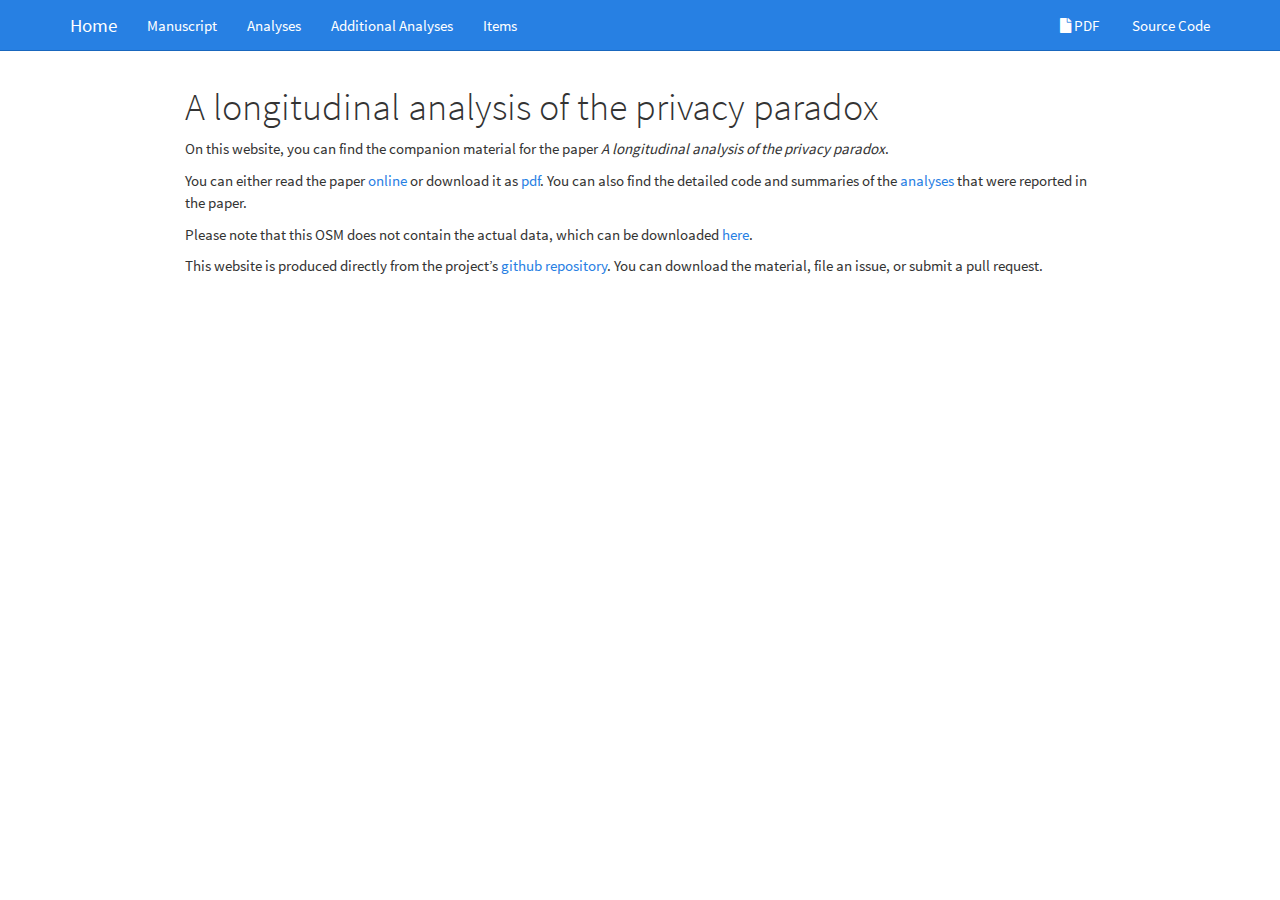
<file: index.html>
<!DOCTYPE html>

<html>

<head>

<meta charset="utf-8" />
<meta name="generator" content="pandoc" />
<meta http-equiv="X-UA-Compatible" content="IE=EDGE" />




<title>A longitudinal analysis of the privacy paradox</title>

<script src="site_libs/header-attrs-2.8/header-attrs.js"></script>
<script src="site_libs/jquery-1.11.3/jquery.min.js"></script>
<meta name="viewport" content="width=device-width, initial-scale=1" />
<link href="site_libs/bootstrap-3.3.5/css/cosmo.min.css" rel="stylesheet" />
<script src="site_libs/bootstrap-3.3.5/js/bootstrap.min.js"></script>
<script src="site_libs/bootstrap-3.3.5/shim/html5shiv.min.js"></script>
<script src="site_libs/bootstrap-3.3.5/shim/respond.min.js"></script>
<style>h1 {font-size: 34px;}
       h1.title {font-size: 38px;}
       h2 {font-size: 30px;}
       h3 {font-size: 24px;}
       h4 {font-size: 18px;}
       h5 {font-size: 16px;}
       h6 {font-size: 12px;}
       code {color: inherit; background-color: rgba(0, 0, 0, 0.04);}
       pre:not([class]) { background-color: white }</style>
<script src="site_libs/navigation-1.1/tabsets.js"></script>
<link href="site_libs/highlightjs-9.12.0/default.css" rel="stylesheet" />
<script src="site_libs/highlightjs-9.12.0/highlight.js"></script>
<link href="site_libs/font-awesome-5.1.0/css/all.css" rel="stylesheet" />
<link href="site_libs/font-awesome-5.1.0/css/v4-shims.css" rel="stylesheet" />

<style type="text/css">
  code{white-space: pre-wrap;}
  span.smallcaps{font-variant: small-caps;}
  span.underline{text-decoration: underline;}
  div.column{display: inline-block; vertical-align: top; width: 50%;}
  div.hanging-indent{margin-left: 1.5em; text-indent: -1.5em;}
  ul.task-list{list-style: none;}
    </style>

<style type="text/css">code{white-space: pre;}</style>
<script type="text/javascript">
if (window.hljs) {
  hljs.configure({languages: []});
  hljs.initHighlightingOnLoad();
  if (document.readyState && document.readyState === "complete") {
    window.setTimeout(function() { hljs.initHighlighting(); }, 0);
  }
}
</script>








<style type = "text/css">
.main-container {
  max-width: 940px;
  margin-left: auto;
  margin-right: auto;
}
img {
  max-width:100%;
}
.tabbed-pane {
  padding-top: 12px;
}
.html-widget {
  margin-bottom: 20px;
}
button.code-folding-btn:focus {
  outline: none;
}
summary {
  display: list-item;
}
pre code {
  padding: 0;
}
</style>


<style type="text/css">
.dropdown-submenu {
  position: relative;
}
.dropdown-submenu>.dropdown-menu {
  top: 0;
  left: 100%;
  margin-top: -6px;
  margin-left: -1px;
  border-radius: 0 6px 6px 6px;
}
.dropdown-submenu:hover>.dropdown-menu {
  display: block;
}
.dropdown-submenu>a:after {
  display: block;
  content: " ";
  float: right;
  width: 0;
  height: 0;
  border-color: transparent;
  border-style: solid;
  border-width: 5px 0 5px 5px;
  border-left-color: #cccccc;
  margin-top: 5px;
  margin-right: -10px;
}
.dropdown-submenu:hover>a:after {
  border-left-color: #adb5bd;
}
.dropdown-submenu.pull-left {
  float: none;
}
.dropdown-submenu.pull-left>.dropdown-menu {
  left: -100%;
  margin-left: 10px;
  border-radius: 6px 0 6px 6px;
}
</style>

<script type="text/javascript">
// manage active state of menu based on current page
$(document).ready(function () {
  // active menu anchor
  href = window.location.pathname
  href = href.substr(href.lastIndexOf('/') + 1)
  if (href === "")
    href = "index.html";
  var menuAnchor = $('a[href="' + href + '"]');

  // mark it active
  menuAnchor.tab('show');

  // if it's got a parent navbar menu mark it active as well
  menuAnchor.closest('li.dropdown').addClass('active');

  // Navbar adjustments
  var navHeight = $(".navbar").first().height() + 15;
  var style = document.createElement('style');
  var pt = "padding-top: " + navHeight + "px; ";
  var mt = "margin-top: -" + navHeight + "px; ";
  var css = "";
  // offset scroll position for anchor links (for fixed navbar)
  for (var i = 1; i <= 6; i++) {
    css += ".section h" + i + "{ " + pt + mt + "}\n";
  }
  style.innerHTML = "body {" + pt + "padding-bottom: 40px; }\n" + css;
  document.head.appendChild(style);
});
</script>

<!-- tabsets -->

<style type="text/css">
.tabset-dropdown > .nav-tabs {
  display: inline-table;
  max-height: 500px;
  min-height: 44px;
  overflow-y: auto;
  border: 1px solid #ddd;
  border-radius: 4px;
}

.tabset-dropdown > .nav-tabs > li.active:before {
  content: "";
  font-family: 'Glyphicons Halflings';
  display: inline-block;
  padding: 10px;
  border-right: 1px solid #ddd;
}

.tabset-dropdown > .nav-tabs.nav-tabs-open > li.active:before {
  content: "&#xe258;";
  border: none;
}

.tabset-dropdown > .nav-tabs.nav-tabs-open:before {
  content: "";
  font-family: 'Glyphicons Halflings';
  display: inline-block;
  padding: 10px;
  border-right: 1px solid #ddd;
}

.tabset-dropdown > .nav-tabs > li.active {
  display: block;
}

.tabset-dropdown > .nav-tabs > li > a,
.tabset-dropdown > .nav-tabs > li > a:focus,
.tabset-dropdown > .nav-tabs > li > a:hover {
  border: none;
  display: inline-block;
  border-radius: 4px;
  background-color: transparent;
}

.tabset-dropdown > .nav-tabs.nav-tabs-open > li {
  display: block;
  float: none;
}

.tabset-dropdown > .nav-tabs > li {
  display: none;
}
</style>

<!-- code folding -->




</head>

<body>


<div class="container-fluid main-container">




<div class="navbar navbar-inverse  navbar-fixed-top" role="navigation">
  <div class="container">
    <div class="navbar-header">
      <button type="button" class="navbar-toggle collapsed" data-toggle="collapse" data-target="#navbar">
        <span class="icon-bar"></span>
        <span class="icon-bar"></span>
        <span class="icon-bar"></span>
      </button>
      <a class="navbar-brand" href="index.html">Home</a>
    </div>
    <div id="navbar" class="navbar-collapse collapse">
      <ul class="nav navbar-nav">
        <li>
  <a href="manuscript.html">Manuscript</a>
</li>
<li>
  <a href="analyses.html">Analyses</a>
</li>
<li>
  <a href="analyses_additional.html">Additional Analyses</a>
</li>
<li>
  <a href="items.html">Items</a>
</li>
      </ul>
      <ul class="nav navbar-nav navbar-right">
        <li>
  <a href="manuscript.pdf">
    <span class="fas fa-file"></span>
     
    PDF
  </a>
</li>
<li>
  <a href="https://github.com/tdienlin/privacy-paradox-longitudinal">
    <span class="fas fa-lg fa-github"></span>
     
    Source Code
  </a>
</li>
      </ul>
    </div><!--/.nav-collapse -->
  </div><!--/.container -->
</div><!--/.navbar -->

<div id="header">



<h1 class="title toc-ignore">A longitudinal analysis of the privacy paradox</h1>

</div>


<p>On this website, you can find the companion material for the paper <em>A longitudinal analysis of the privacy paradox</em>.</p>
<p>You can either read the paper <a href="manuscript.html">online</a> or download it as <a href="manuscript.pdf">pdf</a>. You can also find the detailed code and summaries of the <a href="analyses.html">analyses</a> that were reported in the paper.</p>
<p>Please note that this OSM does not contain the actual data, which can be downloaded <a href="http://dx.doi.org/10.7802/1937">here</a>.</p>
<p>This website is produced directly from the project’s <a href="https://github.com/tdienlin/privacy-paradox-longitudinal">github repository</a>. You can download the material, file an issue, or submit a pull request.</p>




</div>

<script>

// add bootstrap table styles to pandoc tables
function bootstrapStylePandocTables() {
  $('tr.odd').parent('tbody').parent('table').addClass('table table-condensed');
}
$(document).ready(function () {
  bootstrapStylePandocTables();
});


</script>

<!-- tabsets -->

<script>
$(document).ready(function () {
  window.buildTabsets("TOC");
});

$(document).ready(function () {
  $('.tabset-dropdown > .nav-tabs > li').click(function () {
    $(this).parent().toggleClass('nav-tabs-open');
  });
});
</script>

<!-- code folding -->


<!-- dynamically load mathjax for compatibility with self-contained -->
<script>
  (function () {
    var script = document.createElement("script");
    script.type = "text/javascript";
    script.src  = "https://mathjax.rstudio.com/latest/MathJax.js?config=TeX-AMS-MML_HTMLorMML";
    document.getElementsByTagName("head")[0].appendChild(script);
  })();
</script>

</body>
</html>
</file>
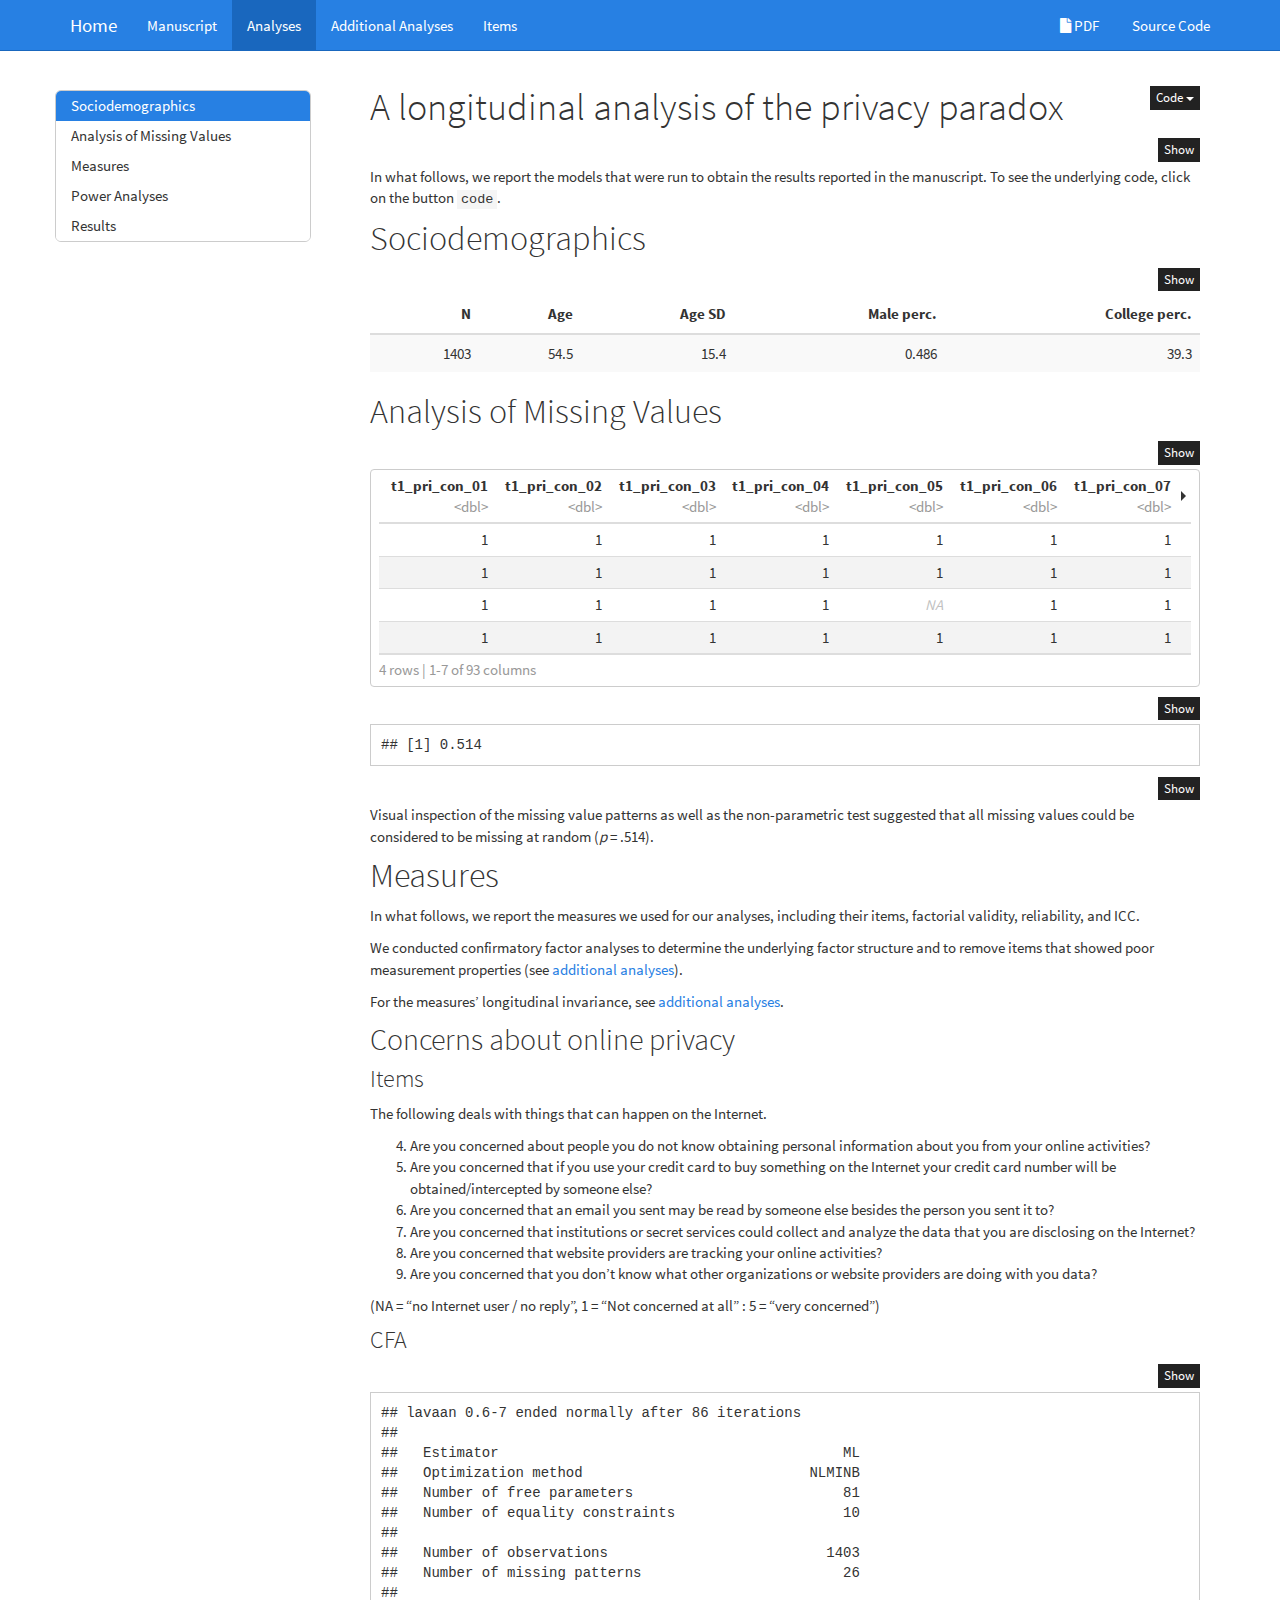
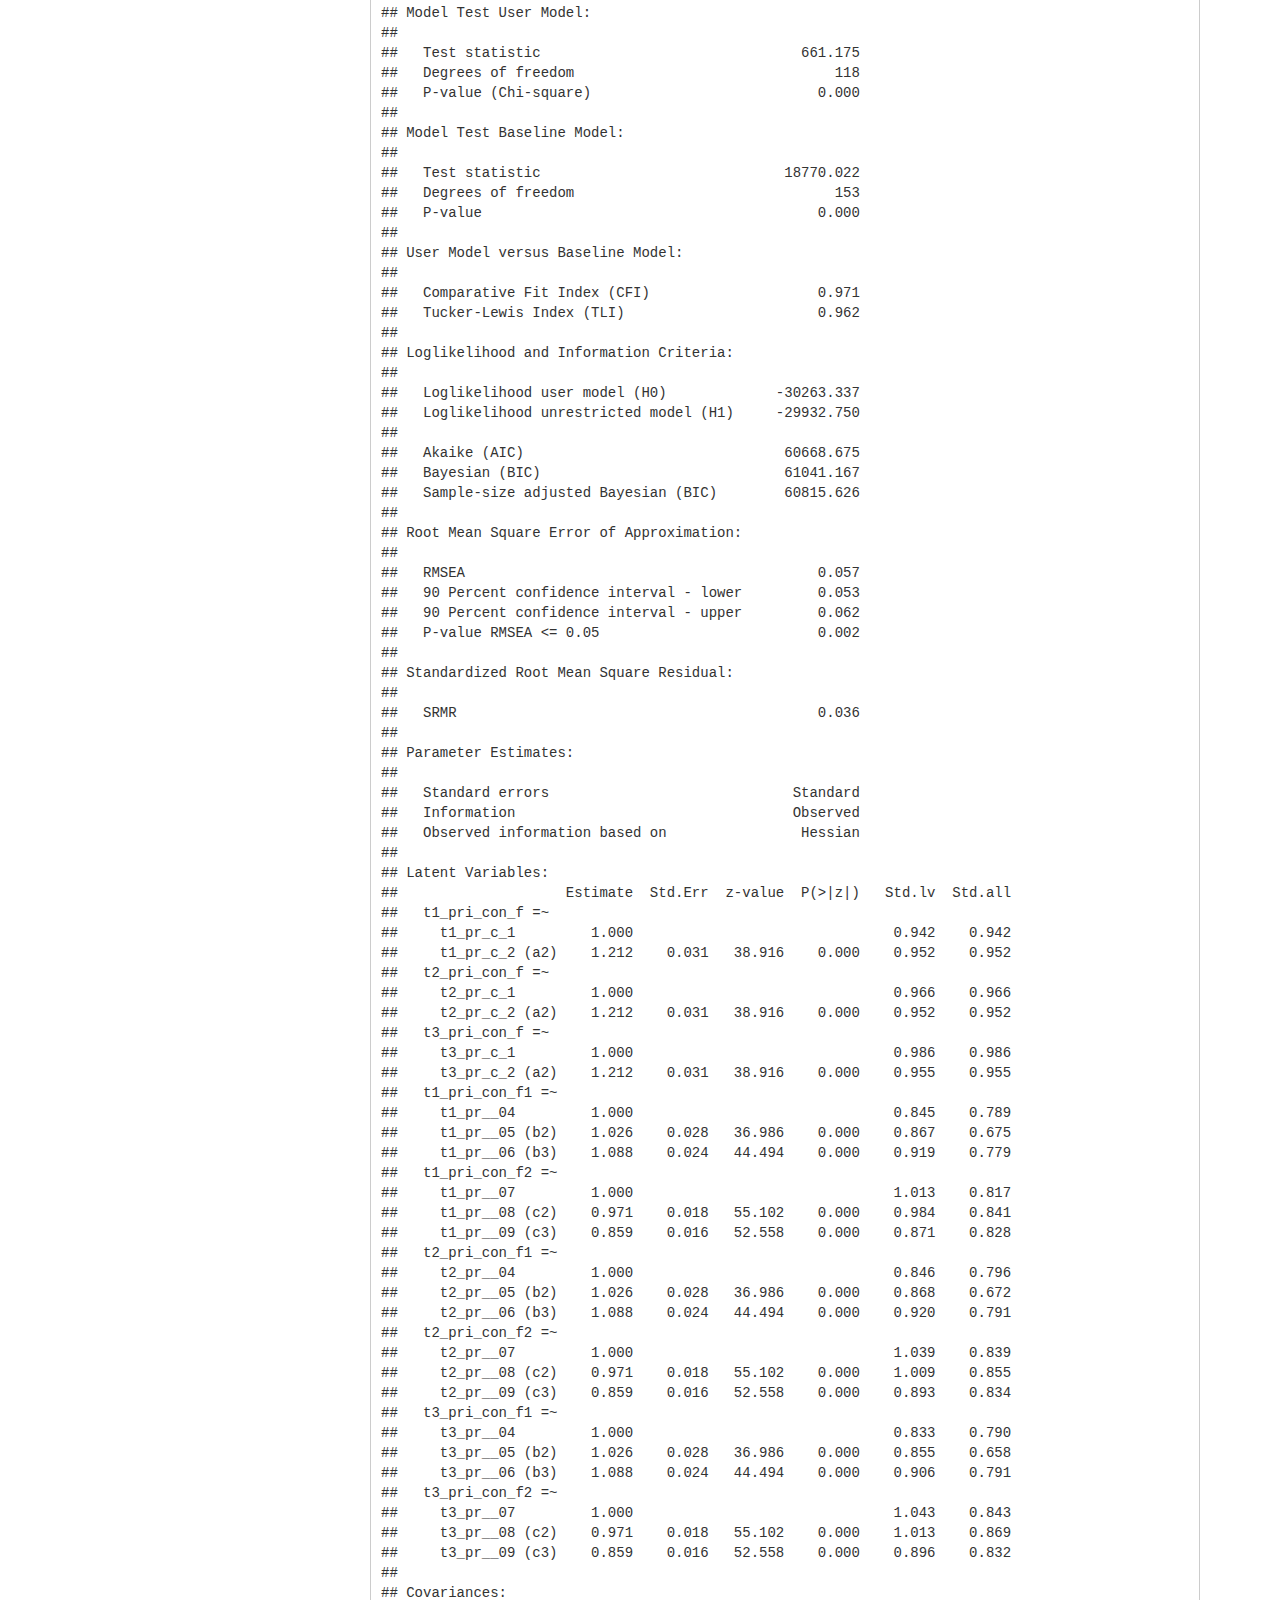
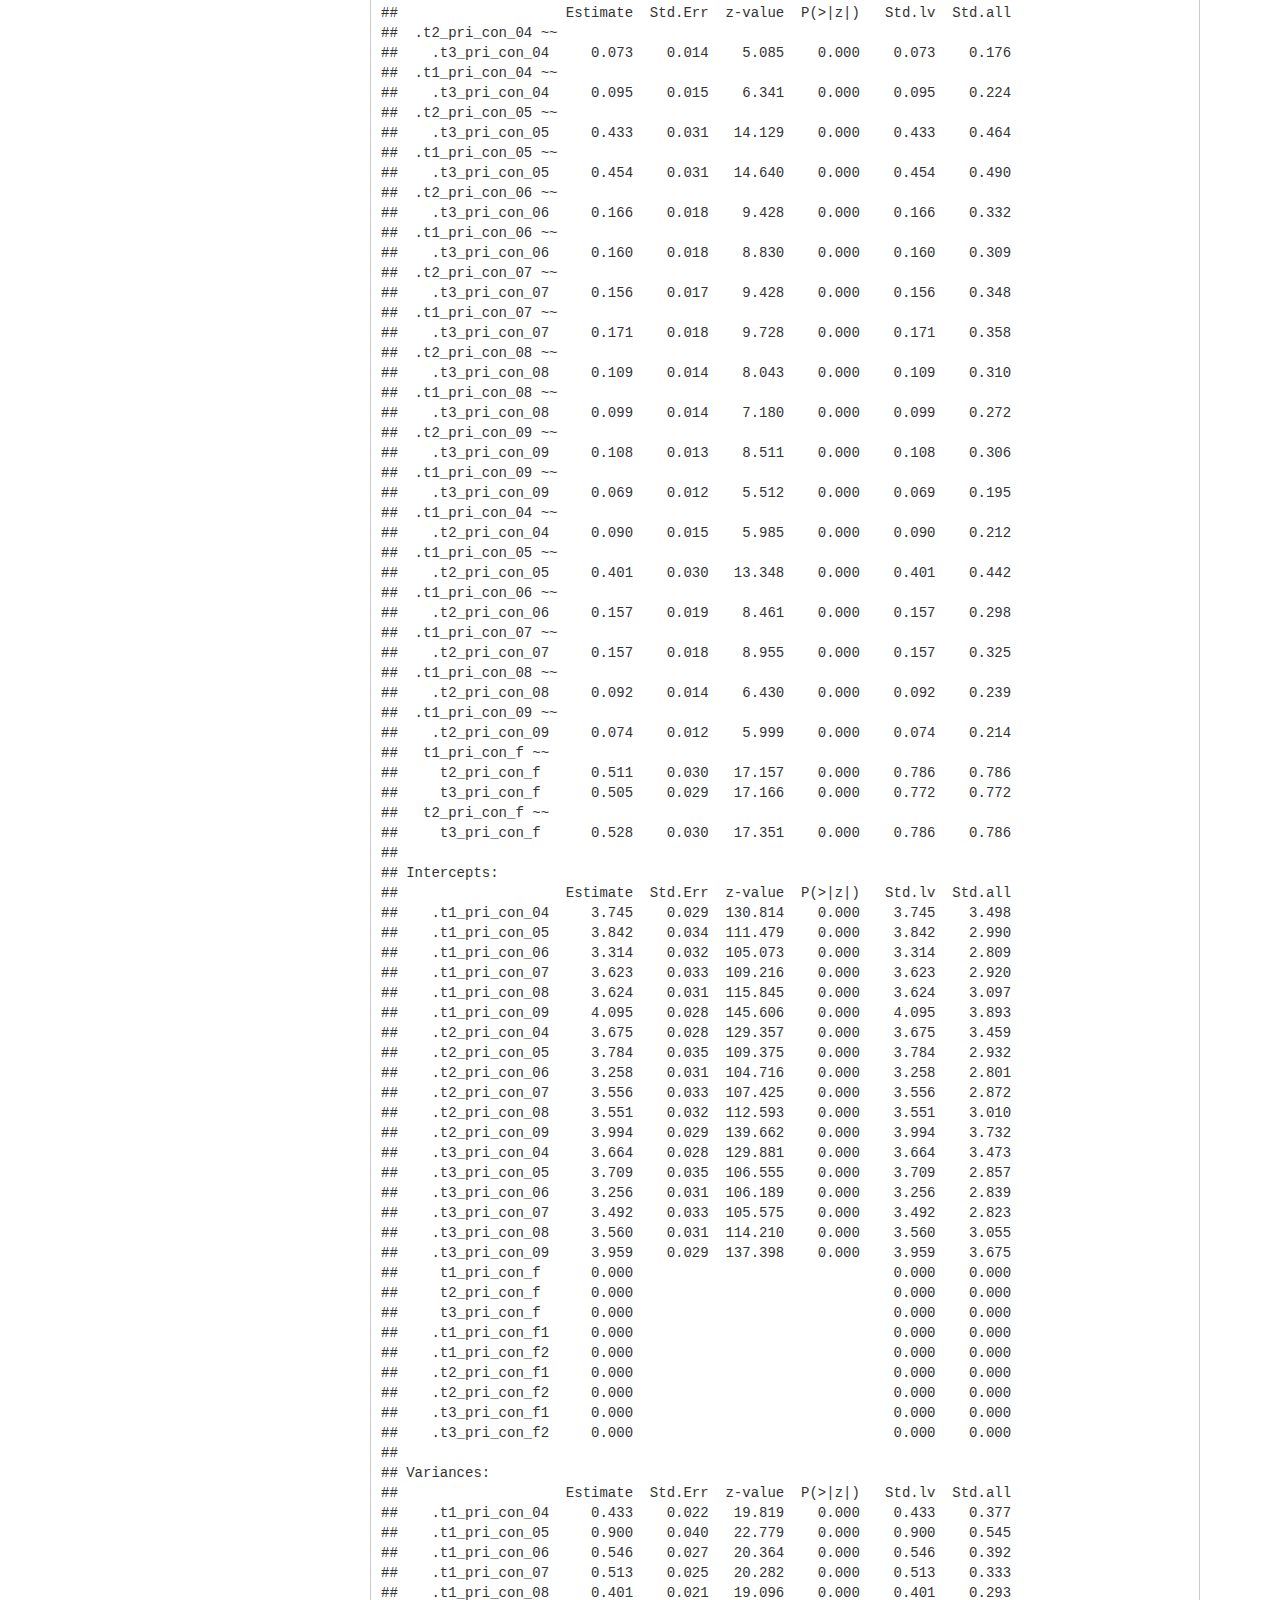
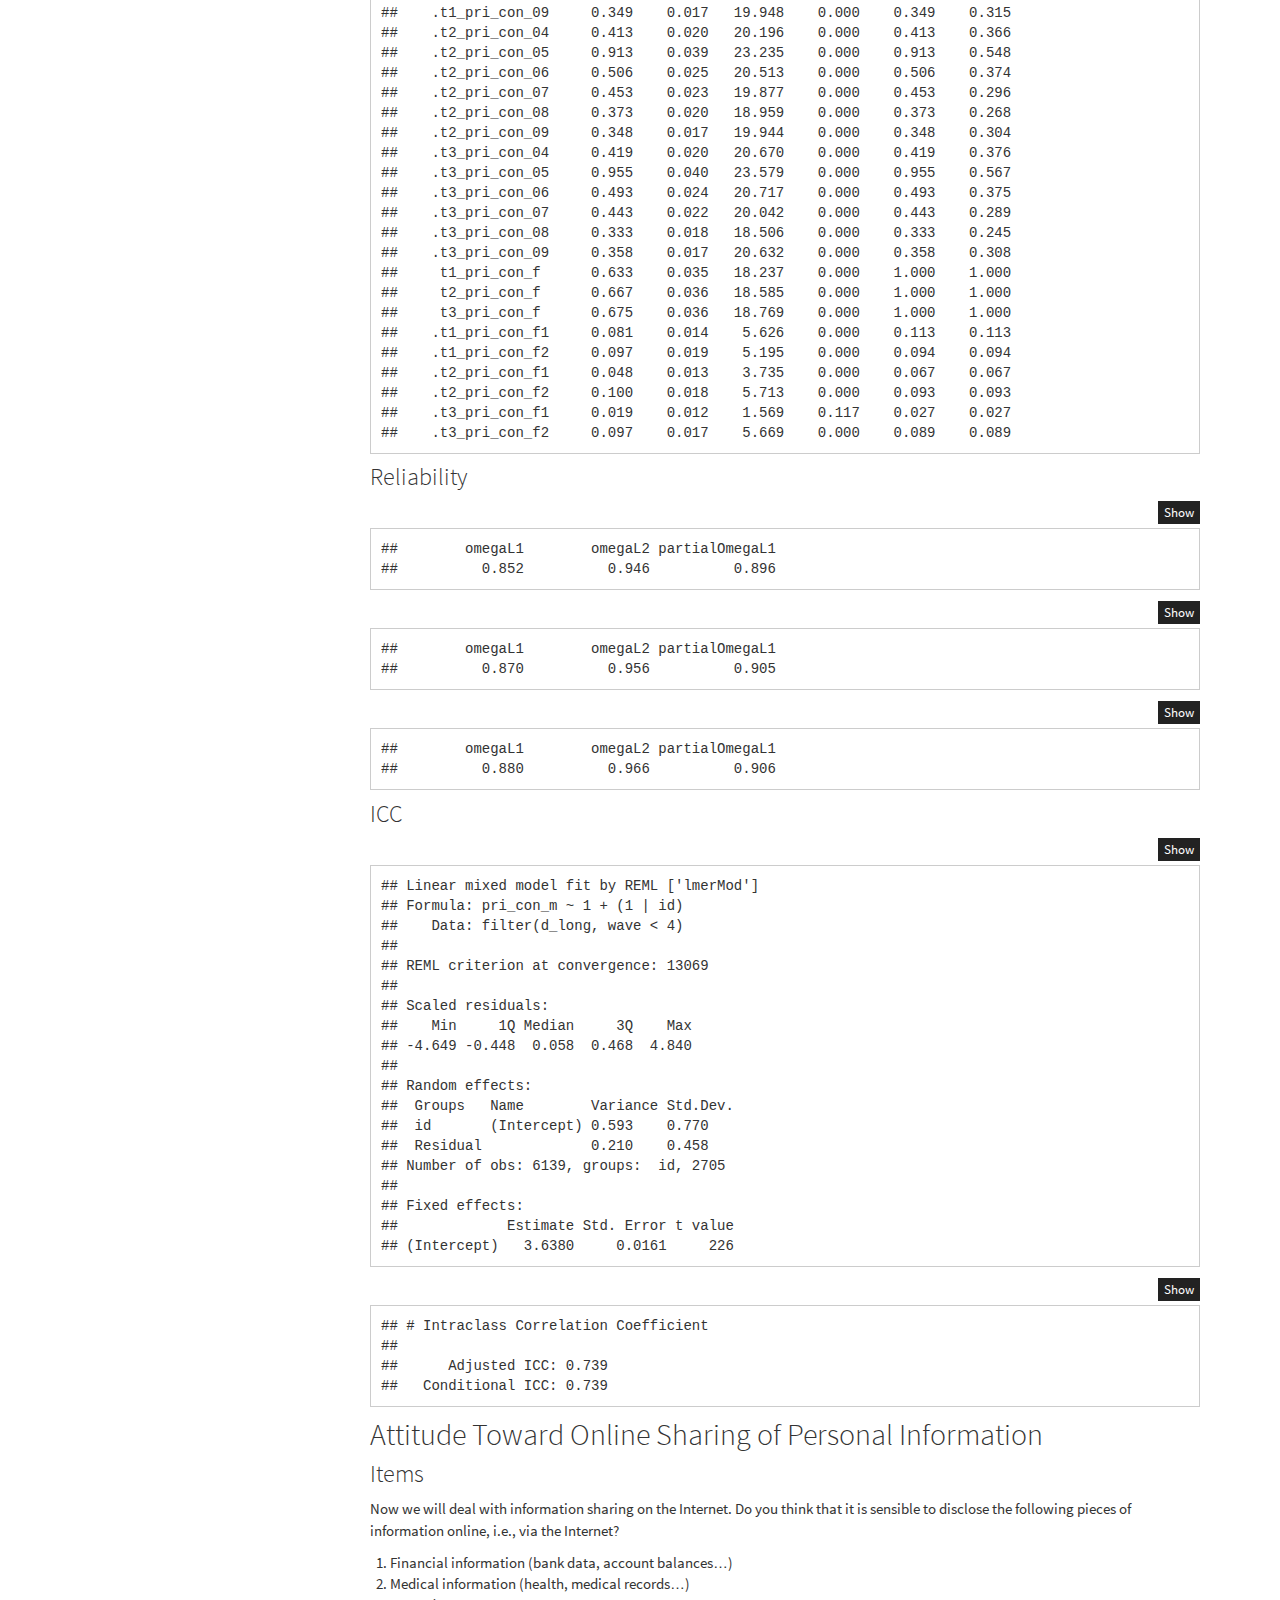
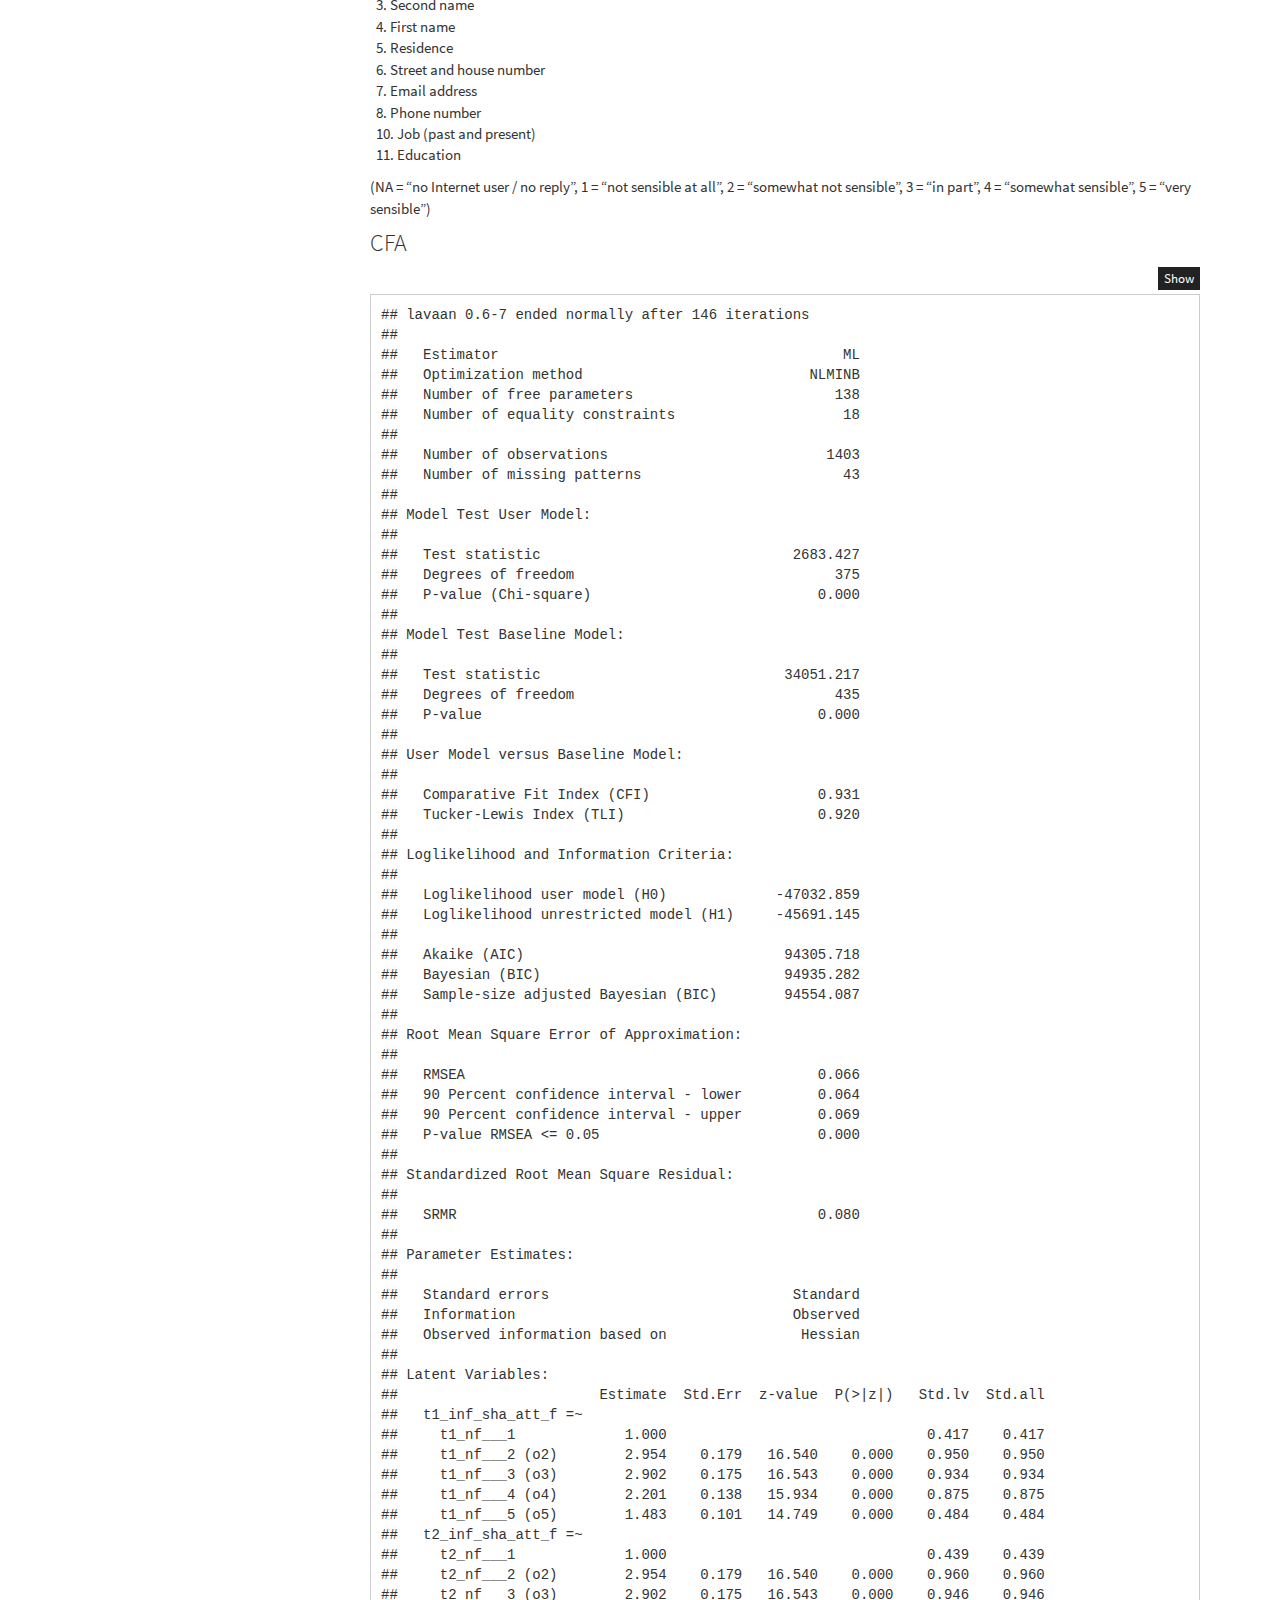
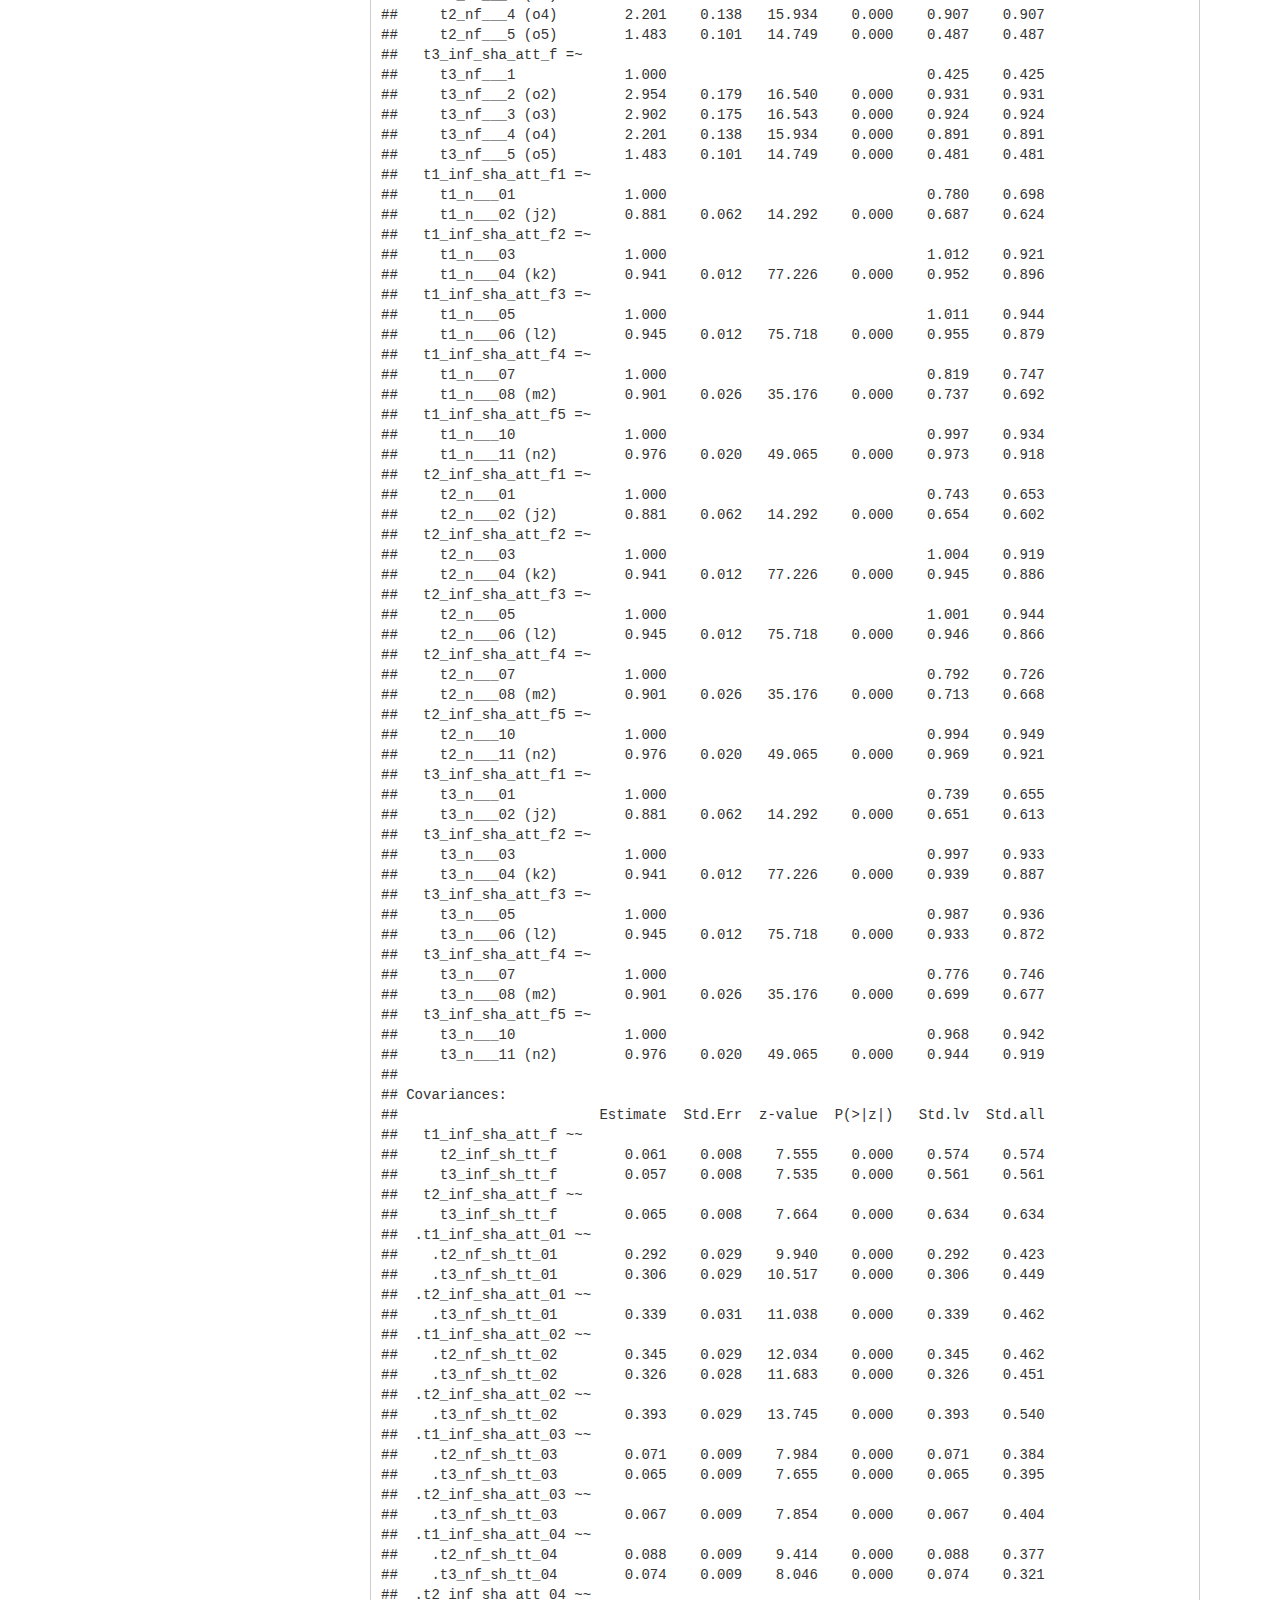
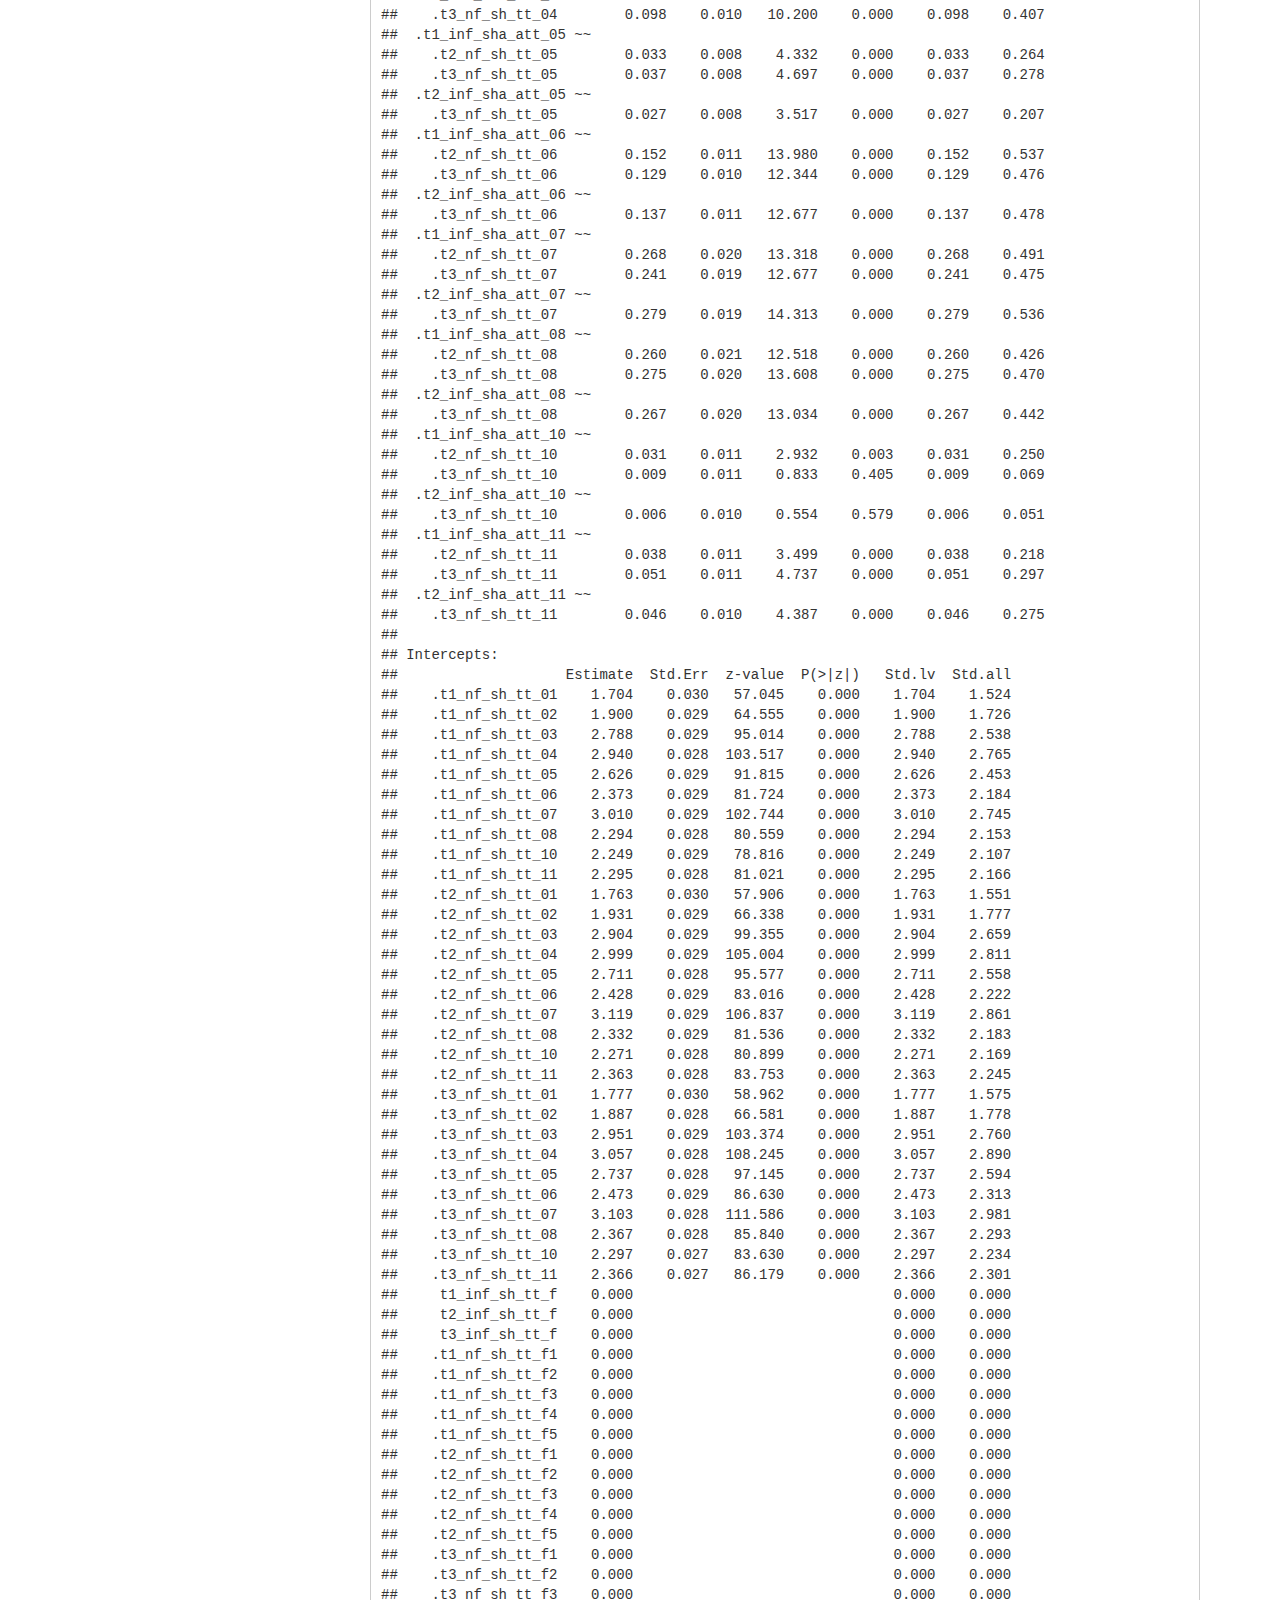
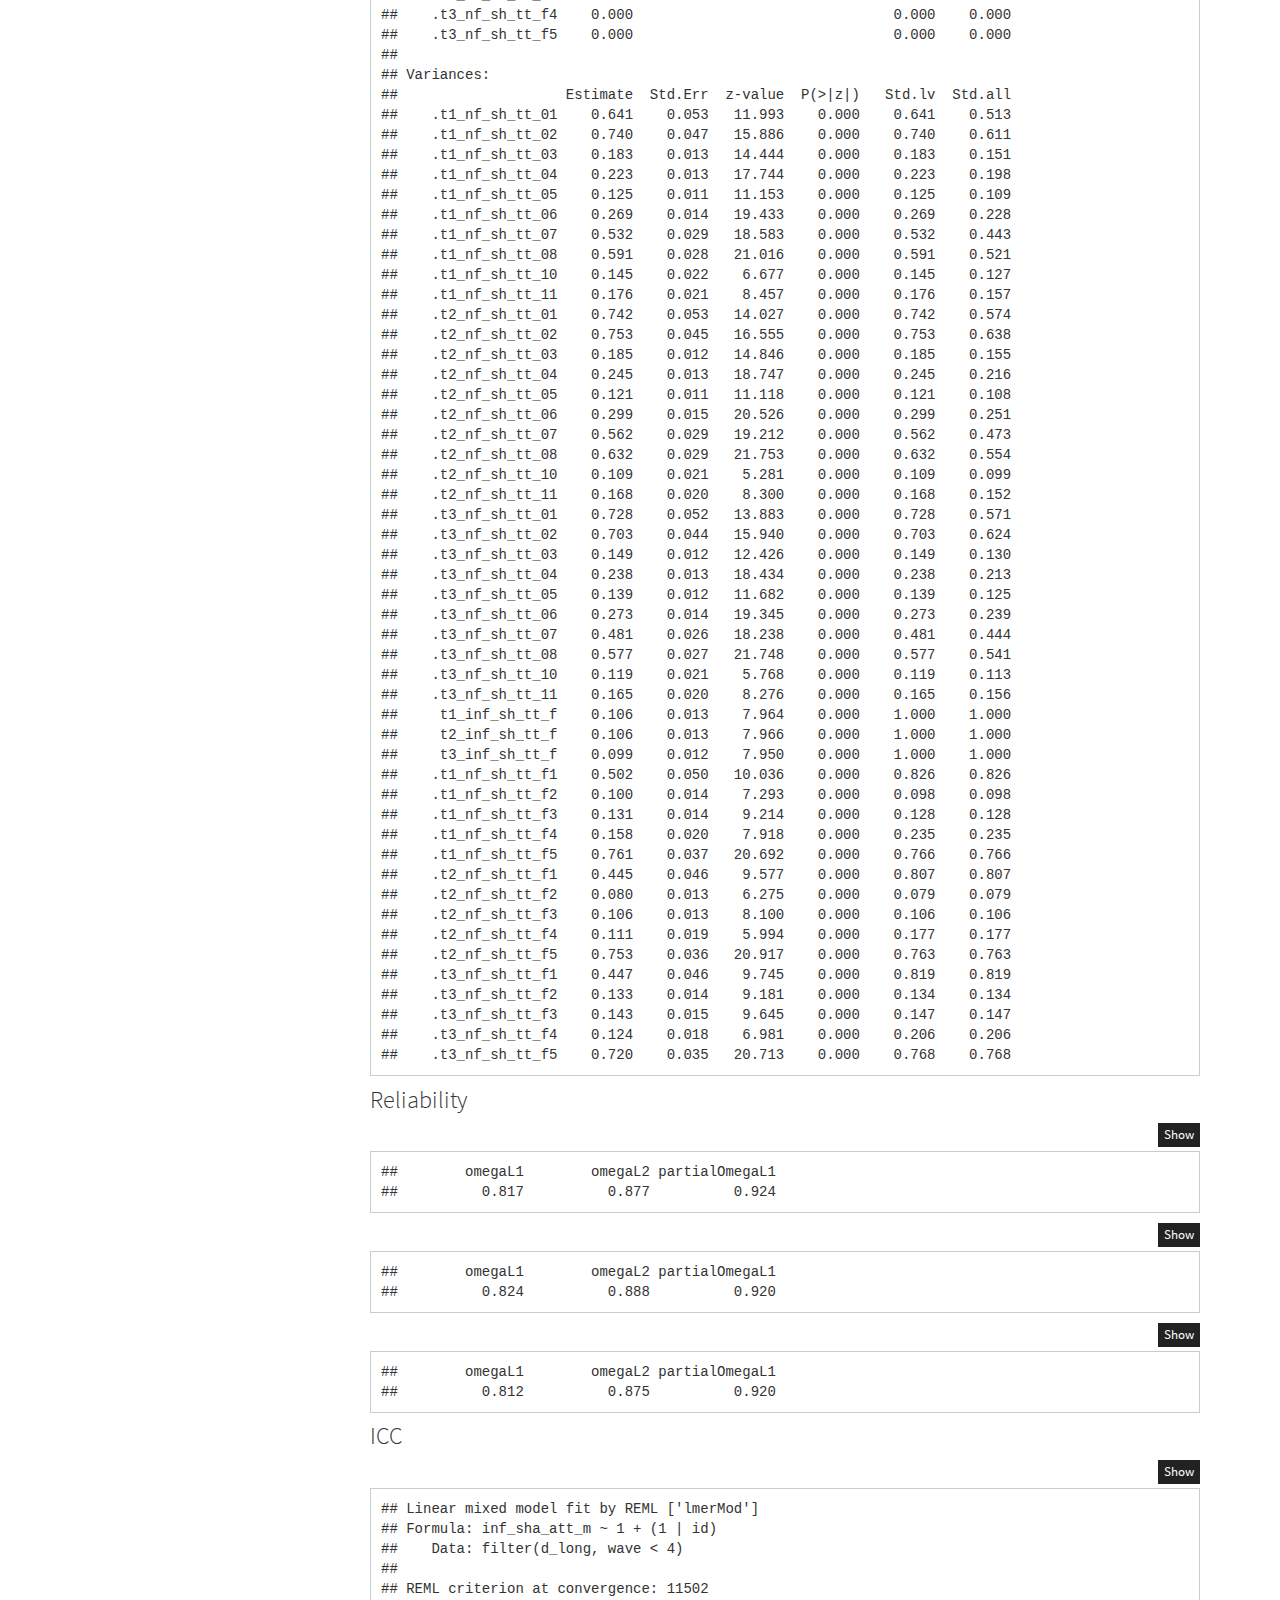
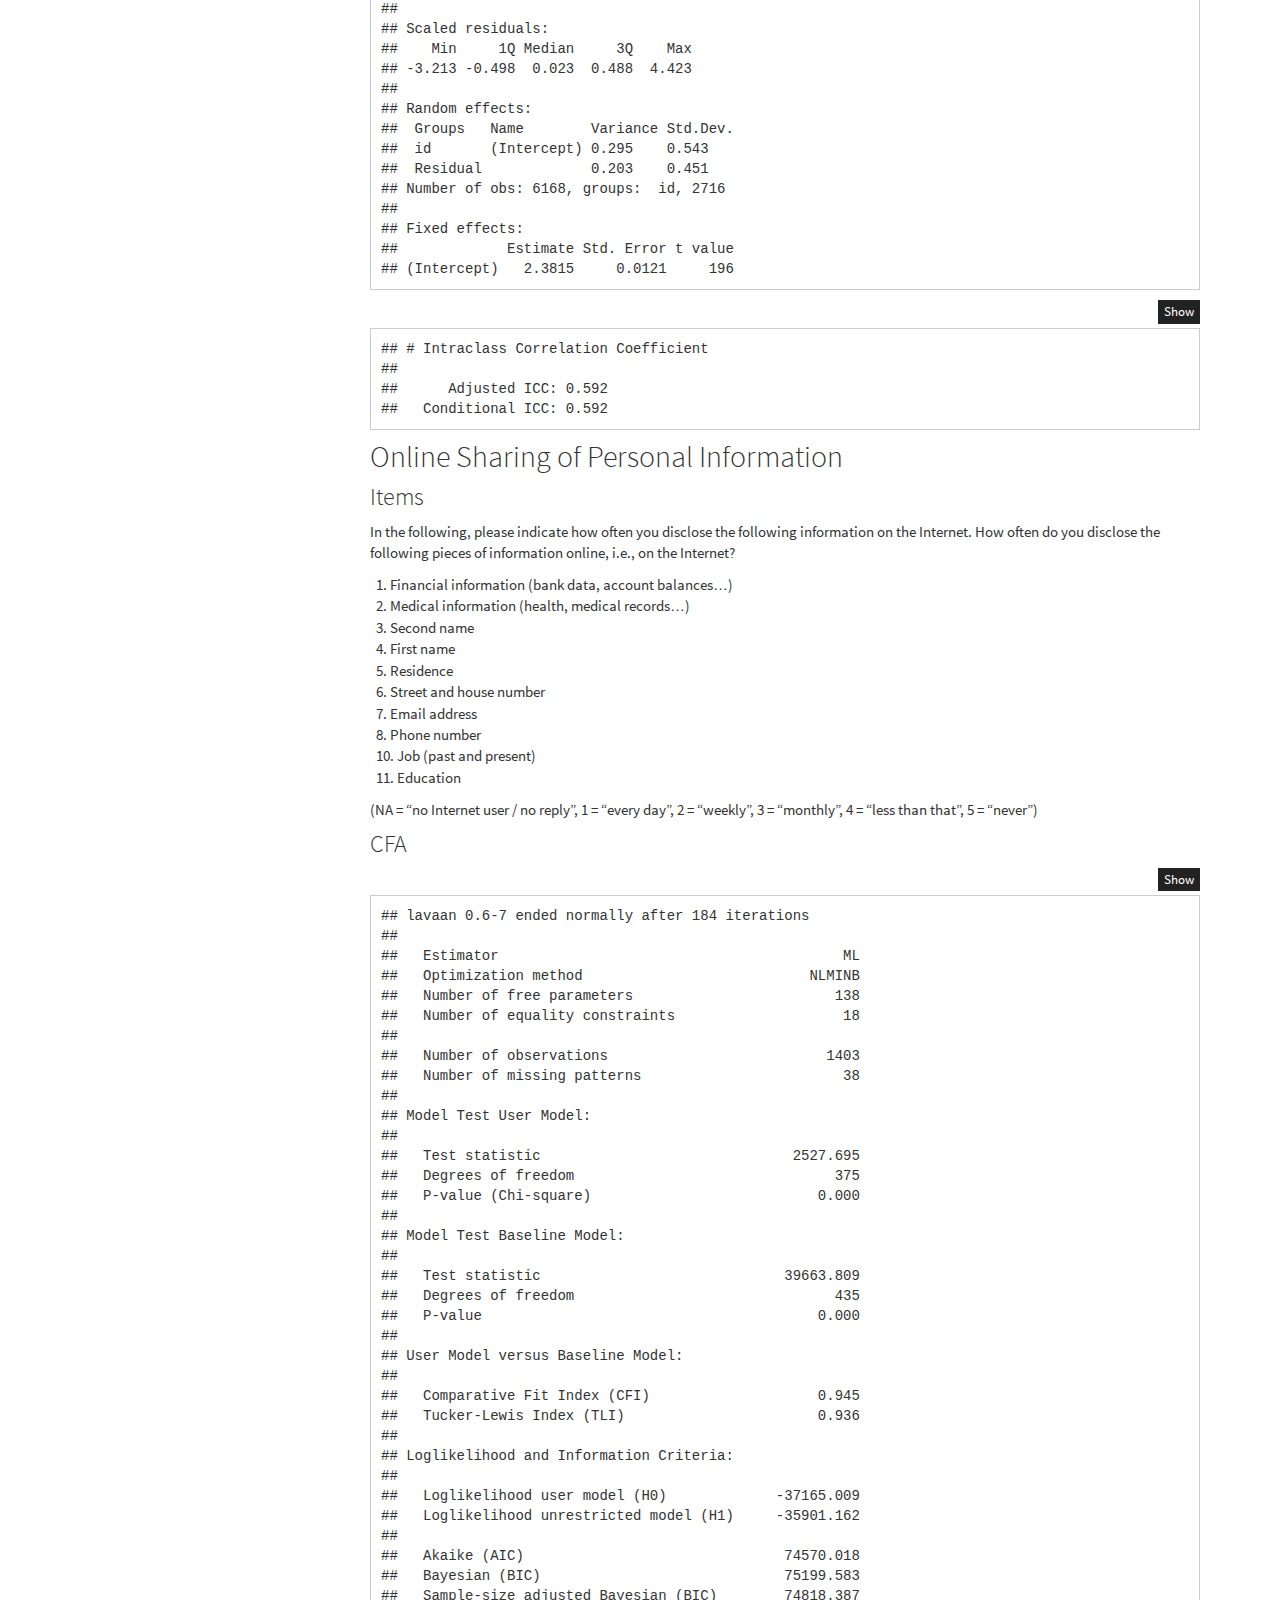
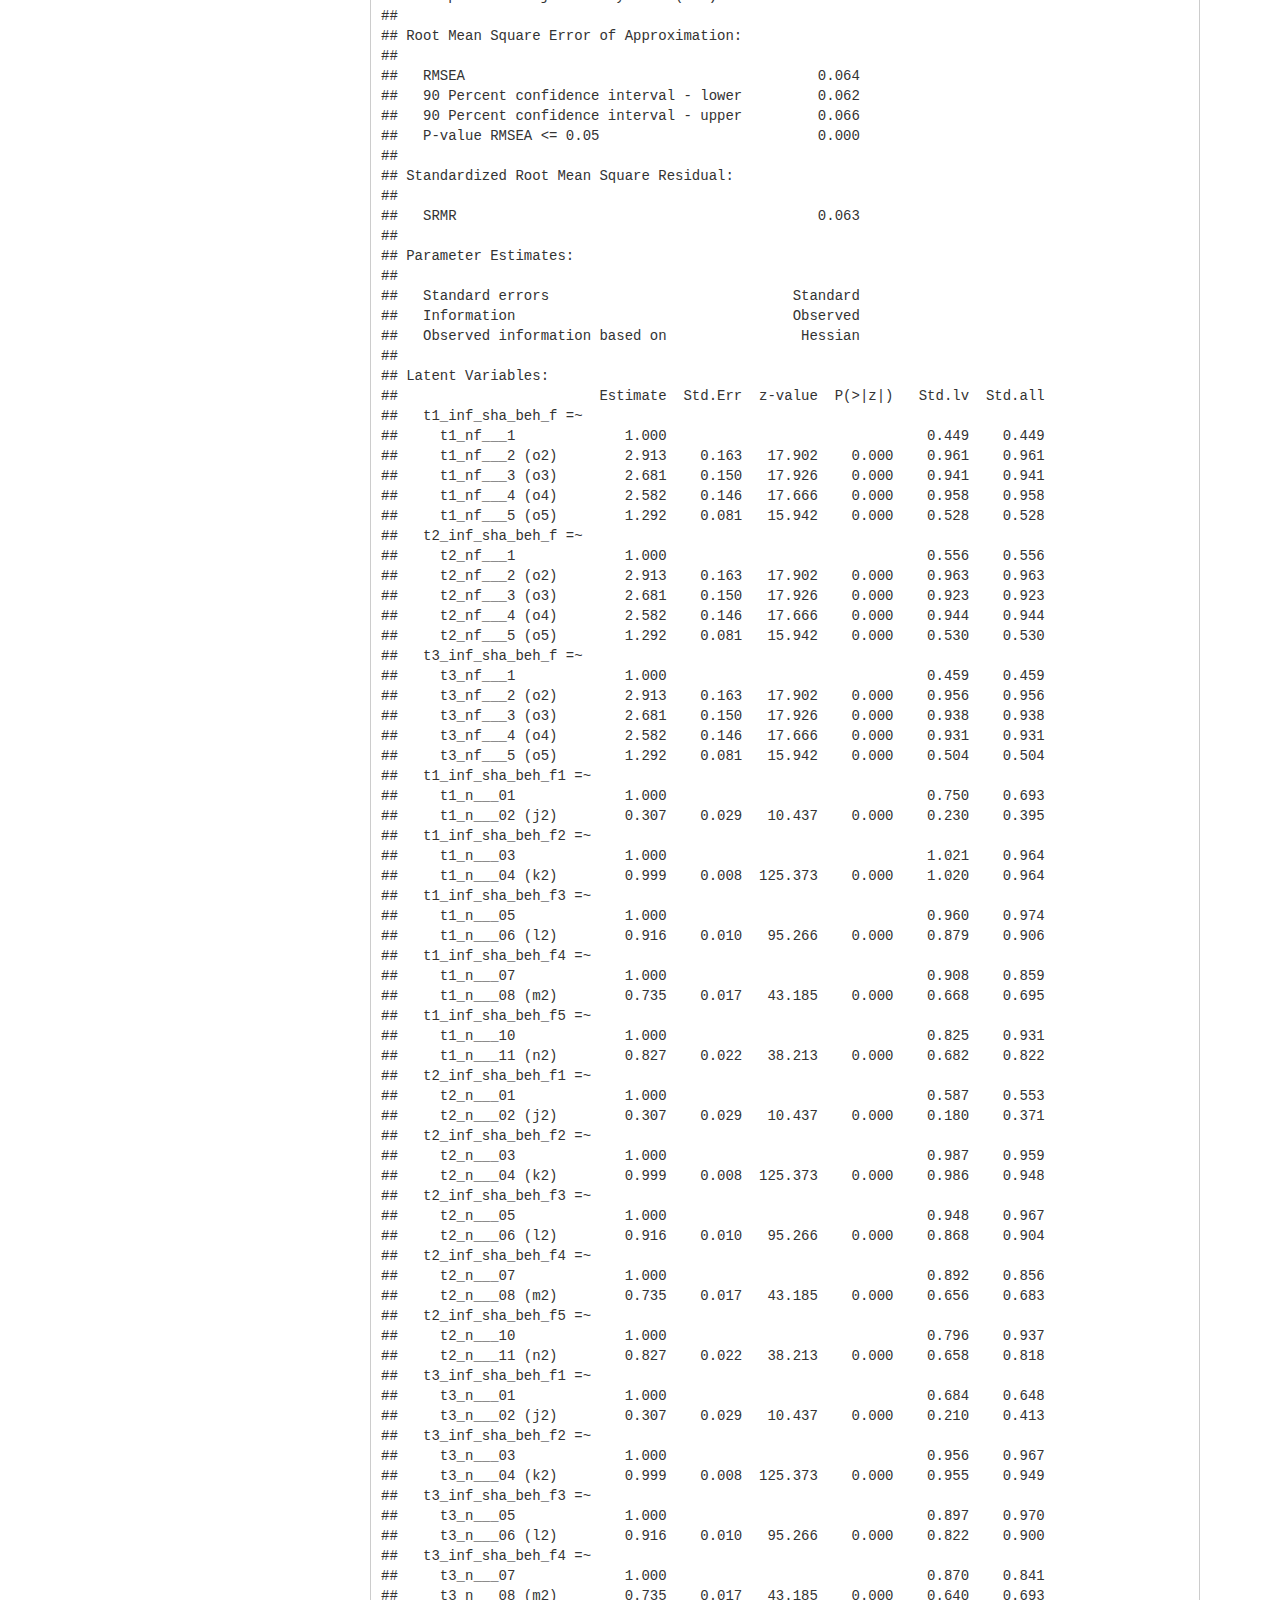
<file: analyses.html>
<!DOCTYPE html>

<html>

<head>

<meta charset="utf-8" />
<meta name="generator" content="pandoc" />
<meta http-equiv="X-UA-Compatible" content="IE=EDGE" />




<title>A longitudinal analysis of the privacy paradox</title>

<script src="site_libs/header-attrs-2.8/header-attrs.js"></script>
<script src="site_libs/jquery-1.11.3/jquery.min.js"></script>
<meta name="viewport" content="width=device-width, initial-scale=1" />
<link href="site_libs/bootstrap-3.3.5/css/cosmo.min.css" rel="stylesheet" />
<script src="site_libs/bootstrap-3.3.5/js/bootstrap.min.js"></script>
<script src="site_libs/bootstrap-3.3.5/shim/html5shiv.min.js"></script>
<script src="site_libs/bootstrap-3.3.5/shim/respond.min.js"></script>
<style>h1 {font-size: 34px;}
       h1.title {font-size: 38px;}
       h2 {font-size: 30px;}
       h3 {font-size: 24px;}
       h4 {font-size: 18px;}
       h5 {font-size: 16px;}
       h6 {font-size: 12px;}
       code {color: inherit; background-color: rgba(0, 0, 0, 0.04);}
       pre:not([class]) { background-color: white }</style>
<script src="site_libs/jqueryui-1.11.4/jquery-ui.min.js"></script>
<link href="site_libs/tocify-1.9.1/jquery.tocify.css" rel="stylesheet" />
<script src="site_libs/tocify-1.9.1/jquery.tocify.js"></script>
<script src="site_libs/navigation-1.1/tabsets.js"></script>
<script src="site_libs/navigation-1.1/codefolding.js"></script>
<link href="site_libs/highlightjs-9.12.0/default.css" rel="stylesheet" />
<script src="site_libs/highlightjs-9.12.0/highlight.js"></script>
<link href="site_libs/pagedtable-1.1/css/pagedtable.css" rel="stylesheet" />
<script src="site_libs/pagedtable-1.1/js/pagedtable.js"></script>
<script src="site_libs/kePrint-0.0.1/kePrint.js"></script>
<link href="site_libs/lightable-0.0.1/lightable.css" rel="stylesheet" />
<link href="site_libs/font-awesome-5.1.0/css/all.css" rel="stylesheet" />
<link href="site_libs/font-awesome-5.1.0/css/v4-shims.css" rel="stylesheet" />

<style type="text/css">
  code{white-space: pre-wrap;}
  span.smallcaps{font-variant: small-caps;}
  span.underline{text-decoration: underline;}
  div.column{display: inline-block; vertical-align: top; width: 50%;}
  div.hanging-indent{margin-left: 1.5em; text-indent: -1.5em;}
  ul.task-list{list-style: none;}
    </style>

<style type="text/css">code{white-space: pre;}</style>
<script type="text/javascript">
if (window.hljs) {
  hljs.configure({languages: []});
  hljs.initHighlightingOnLoad();
  if (document.readyState && document.readyState === "complete") {
    window.setTimeout(function() { hljs.initHighlighting(); }, 0);
  }
}
</script>








<style type = "text/css">
.main-container {
  max-width: 940px;
  margin-left: auto;
  margin-right: auto;
}
img {
  max-width:100%;
}
.tabbed-pane {
  padding-top: 12px;
}
.html-widget {
  margin-bottom: 20px;
}
button.code-folding-btn:focus {
  outline: none;
}
summary {
  display: list-item;
}
pre code {
  padding: 0;
}
</style>


<style type="text/css">
.dropdown-submenu {
  position: relative;
}
.dropdown-submenu>.dropdown-menu {
  top: 0;
  left: 100%;
  margin-top: -6px;
  margin-left: -1px;
  border-radius: 0 6px 6px 6px;
}
.dropdown-submenu:hover>.dropdown-menu {
  display: block;
}
.dropdown-submenu>a:after {
  display: block;
  content: " ";
  float: right;
  width: 0;
  height: 0;
  border-color: transparent;
  border-style: solid;
  border-width: 5px 0 5px 5px;
  border-left-color: #cccccc;
  margin-top: 5px;
  margin-right: -10px;
}
.dropdown-submenu:hover>a:after {
  border-left-color: #adb5bd;
}
.dropdown-submenu.pull-left {
  float: none;
}
.dropdown-submenu.pull-left>.dropdown-menu {
  left: -100%;
  margin-left: 10px;
  border-radius: 6px 0 6px 6px;
}
</style>

<script type="text/javascript">
// manage active state of menu based on current page
$(document).ready(function () {
  // active menu anchor
  href = window.location.pathname
  href = href.substr(href.lastIndexOf('/') + 1)
  if (href === "")
    href = "index.html";
  var menuAnchor = $('a[href="' + href + '"]');

  // mark it active
  menuAnchor.tab('show');

  // if it's got a parent navbar menu mark it active as well
  menuAnchor.closest('li.dropdown').addClass('active');

  // Navbar adjustments
  var navHeight = $(".navbar").first().height() + 15;
  var style = document.createElement('style');
  var pt = "padding-top: " + navHeight + "px; ";
  var mt = "margin-top: -" + navHeight + "px; ";
  var css = "";
  // offset scroll position for anchor links (for fixed navbar)
  for (var i = 1; i <= 6; i++) {
    css += ".section h" + i + "{ " + pt + mt + "}\n";
  }
  style.innerHTML = "body {" + pt + "padding-bottom: 40px; }\n" + css;
  document.head.appendChild(style);
});
</script>

<!-- tabsets -->

<style type="text/css">
.tabset-dropdown > .nav-tabs {
  display: inline-table;
  max-height: 500px;
  min-height: 44px;
  overflow-y: auto;
  border: 1px solid #ddd;
  border-radius: 4px;
}

.tabset-dropdown > .nav-tabs > li.active:before {
  content: "";
  font-family: 'Glyphicons Halflings';
  display: inline-block;
  padding: 10px;
  border-right: 1px solid #ddd;
}

.tabset-dropdown > .nav-tabs.nav-tabs-open > li.active:before {
  content: "&#xe258;";
  border: none;
}

.tabset-dropdown > .nav-tabs.nav-tabs-open:before {
  content: "";
  font-family: 'Glyphicons Halflings';
  display: inline-block;
  padding: 10px;
  border-right: 1px solid #ddd;
}

.tabset-dropdown > .nav-tabs > li.active {
  display: block;
}

.tabset-dropdown > .nav-tabs > li > a,
.tabset-dropdown > .nav-tabs > li > a:focus,
.tabset-dropdown > .nav-tabs > li > a:hover {
  border: none;
  display: inline-block;
  border-radius: 4px;
  background-color: transparent;
}

.tabset-dropdown > .nav-tabs.nav-tabs-open > li {
  display: block;
  float: none;
}

.tabset-dropdown > .nav-tabs > li {
  display: none;
}
</style>

<!-- code folding -->
<style type="text/css">
.code-folding-btn { margin-bottom: 4px; }
</style>



<style type="text/css">

#TOC {
  margin: 25px 0px 20px 0px;
}
@media (max-width: 768px) {
#TOC {
  position: relative;
  width: 100%;
}
}

@media print {
.toc-content {
  /* see https://github.com/w3c/csswg-drafts/issues/4434 */
  float: right;
}
}

.toc-content {
  padding-left: 30px;
  padding-right: 40px;
}

div.main-container {
  max-width: 1200px;
}

div.tocify {
  width: 20%;
  max-width: 260px;
  max-height: 85%;
}

@media (min-width: 768px) and (max-width: 991px) {
  div.tocify {
    width: 25%;
  }
}

@media (max-width: 767px) {
  div.tocify {
    width: 100%;
    max-width: none;
  }
}

.tocify ul, .tocify li {
  line-height: 20px;
}

.tocify-subheader .tocify-item {
  font-size: 0.90em;
}

.tocify .list-group-item {
  border-radius: 0px;
}


</style>



</head>

<body>


<div class="container-fluid main-container">


<!-- setup 3col/9col grid for toc_float and main content  -->
<div class="row">
<div class="col-xs-12 col-sm-4 col-md-3">
<div id="TOC" class="tocify">
</div>
</div>

<div class="toc-content col-xs-12 col-sm-8 col-md-9">




<div class="navbar navbar-inverse  navbar-fixed-top" role="navigation">
  <div class="container">
    <div class="navbar-header">
      <button type="button" class="navbar-toggle collapsed" data-toggle="collapse" data-target="#navbar">
        <span class="icon-bar"></span>
        <span class="icon-bar"></span>
        <span class="icon-bar"></span>
      </button>
      <a class="navbar-brand" href="index.html">Home</a>
    </div>
    <div id="navbar" class="navbar-collapse collapse">
      <ul class="nav navbar-nav">
        <li>
  <a href="manuscript.html">Manuscript</a>
</li>
<li>
  <a href="analyses.html">Analyses</a>
</li>
<li>
  <a href="analyses_additional.html">Additional Analyses</a>
</li>
<li>
  <a href="items.html">Items</a>
</li>
      </ul>
      <ul class="nav navbar-nav navbar-right">
        <li>
  <a href="manuscript.pdf">
    <span class="fas fa-file"></span>
     
    PDF
  </a>
</li>
<li>
  <a href="https://github.com/tdienlin/privacy-paradox-longitudinal">
    <span class="fas fa-lg fa-github"></span>
     
    Source Code
  </a>
</li>
      </ul>
    </div><!--/.nav-collapse -->
  </div><!--/.container -->
</div><!--/.navbar -->

<div id="header">

<div class="btn-group pull-right float-right">
<button type="button" class="btn btn-default btn-xs btn-secondary btn-sm dropdown-toggle" data-toggle="dropdown" aria-haspopup="true" aria-expanded="false"><span>Code</span> <span class="caret"></span></button>
<ul class="dropdown-menu dropdown-menu-right" style="min-width: 50px;">
<li><a id="rmd-show-all-code" href="#">Show All Code</a></li>
<li><a id="rmd-hide-all-code" href="#">Hide All Code</a></li>
</ul>
</div>



<h1 class="title toc-ignore">A longitudinal analysis of the privacy paradox</h1>

</div>


<pre class="r"><code># relevant packages
devtools::install_github(&quot;tdienlin/td@v0.0.2.6&quot;)
required &lt;- c(&quot;GGally&quot;, &quot;ggplot2&quot;, &quot;kableExtra&quot;, &quot;knitr&quot;, &quot;lavaan&quot;, &quot;lme4&quot;, &quot;magrittr&quot;, &quot;MissMech&quot;, &quot;papaja&quot;, &quot;psych&quot;, &quot;pwr&quot;, 
    &quot;MVN&quot;, &quot;semTools&quot;, &quot;sjstats&quot;, &quot;tidyverse&quot;, &quot;td&quot;)

# load required libraries
lapply(required, function(x) library(x, character.only = T))

# export bib library
r_refs(&quot;bibliography/r-references.bib&quot;)

# first run &#39;data_wranling.R&#39;, in order to create these objects
d_wide &lt;- read_csv(&quot;data/data_wide.csv&quot;)
d_wide_all &lt;- read_csv(&quot;data/data_wide_all.csv&quot;)
d_long &lt;- read_csv(&quot;data/data_long.csv&quot;)

# Extract descriptives to report in paper
desc &lt;- d_wide %&gt;% summarize_at(vars(ends_with(&quot;_m&quot;)), funs(mean(., na.rm = TRUE), sd(., na.rm = TRUE)))</code></pre>
<p>In what follows, we report the models that were run to obtain the results reported in the manuscript. To see the underlying code, click on the button <code>code</code>.</p>
<div id="sociodemographics" class="section level1">
<h1>Sociodemographics</h1>
<pre class="r"><code>n_complete &lt;- nrow(d_wide)
age_m &lt;- mean(d_wide$age)
age_sd &lt;- sd(d_wide$age)
male_per &lt;- mean(d_wide$male) - 1
edu_col_per &lt;- nrow(d_wide[d_wide$edu_num &gt; 5, ])/n_complete * 100
tibble(N = n_complete, Age = age_m, `Age SD` = age_sd, `Male perc.` = male_per, `College perc.` = edu_col_per) %&gt;% kable() %&gt;% 
    kable_styling(&quot;striped&quot;)</code></pre>
<table class="table table-striped" style="margin-left: auto; margin-right: auto;">
<thead>
<tr>
<th style="text-align:right;">
N
</th>
<th style="text-align:right;">
Age
</th>
<th style="text-align:right;">
Age SD
</th>
<th style="text-align:right;">
Male perc.
</th>
<th style="text-align:right;">
College perc.
</th>
</tr>
</thead>
<tbody>
<tr>
<td style="text-align:right;">
1403
</td>
<td style="text-align:right;">
54.5
</td>
<td style="text-align:right;">
15.4
</td>
<td style="text-align:right;">
0.486
</td>
<td style="text-align:right;">
39.3
</td>
</tr>
</tbody>
</table>
</div>
<div id="analysis-of-missing-values" class="section level1">
<h1>Analysis of Missing Values</h1>
<pre class="r"><code>d_tmp &lt;- select(d_wide, -contains(&quot;_m&quot;), -contains(&quot;tim&quot;), -contains(&quot;T4&quot;), -contains(&quot;T5&quot;), -contains(&quot;per&quot;), -contains(&quot;use&quot;), 
    -c(id, age, edu, edu_num, male))
test_mar &lt;- TestMCARNormality(d_tmp)

# print patterns
as.data.frame(test_mar$patused)</code></pre>
<div data-pagedtable="false">
<script data-pagedtable-source type="application/json">
{"columns":[{"label":["t1_pri_con_01"],"name":[1],"type":["dbl"],"align":["right"]},{"label":["t1_pri_con_02"],"name":[2],"type":["dbl"],"align":["right"]},{"label":["t1_pri_con_03"],"name":[3],"type":["dbl"],"align":["right"]},{"label":["t1_pri_con_04"],"name":[4],"type":["dbl"],"align":["right"]},{"label":["t1_pri_con_05"],"name":[5],"type":["dbl"],"align":["right"]},{"label":["t1_pri_con_06"],"name":[6],"type":["dbl"],"align":["right"]},{"label":["t1_pri_con_07"],"name":[7],"type":["dbl"],"align":["right"]},{"label":["t1_pri_con_08"],"name":[8],"type":["dbl"],"align":["right"]},{"label":["t1_pri_con_09"],"name":[9],"type":["dbl"],"align":["right"]},{"label":["t1_inf_sha_beh_01"],"name":[10],"type":["dbl"],"align":["right"]},{"label":["t1_inf_sha_beh_02"],"name":[11],"type":["dbl"],"align":["right"]},{"label":["t1_inf_sha_beh_03"],"name":[12],"type":["dbl"],"align":["right"]},{"label":["t1_inf_sha_beh_04"],"name":[13],"type":["dbl"],"align":["right"]},{"label":["t1_inf_sha_beh_05"],"name":[14],"type":["dbl"],"align":["right"]},{"label":["t1_inf_sha_beh_06"],"name":[15],"type":["dbl"],"align":["right"]},{"label":["t1_inf_sha_beh_07"],"name":[16],"type":["dbl"],"align":["right"]},{"label":["t1_inf_sha_beh_08"],"name":[17],"type":["dbl"],"align":["right"]},{"label":["t1_inf_sha_beh_09"],"name":[18],"type":["dbl"],"align":["right"]},{"label":["t1_inf_sha_beh_10"],"name":[19],"type":["dbl"],"align":["right"]},{"label":["t1_inf_sha_beh_11"],"name":[20],"type":["dbl"],"align":["right"]},{"label":["t1_inf_sha_att_01"],"name":[21],"type":["dbl"],"align":["right"]},{"label":["t1_inf_sha_att_02"],"name":[22],"type":["dbl"],"align":["right"]},{"label":["t1_inf_sha_att_03"],"name":[23],"type":["dbl"],"align":["right"]},{"label":["t1_inf_sha_att_04"],"name":[24],"type":["dbl"],"align":["right"]},{"label":["t1_inf_sha_att_05"],"name":[25],"type":["dbl"],"align":["right"]},{"label":["t1_inf_sha_att_06"],"name":[26],"type":["dbl"],"align":["right"]},{"label":["t1_inf_sha_att_07"],"name":[27],"type":["dbl"],"align":["right"]},{"label":["t1_inf_sha_att_08"],"name":[28],"type":["dbl"],"align":["right"]},{"label":["t1_inf_sha_att_09"],"name":[29],"type":["dbl"],"align":["right"]},{"label":["t1_inf_sha_att_10"],"name":[30],"type":["dbl"],"align":["right"]},{"label":["t1_inf_sha_att_11"],"name":[31],"type":["dbl"],"align":["right"]},{"label":["t2_pri_con_01"],"name":[32],"type":["dbl"],"align":["right"]},{"label":["t2_pri_con_02"],"name":[33],"type":["dbl"],"align":["right"]},{"label":["t2_pri_con_03"],"name":[34],"type":["dbl"],"align":["right"]},{"label":["t2_pri_con_04"],"name":[35],"type":["dbl"],"align":["right"]},{"label":["t2_pri_con_05"],"name":[36],"type":["dbl"],"align":["right"]},{"label":["t2_pri_con_06"],"name":[37],"type":["dbl"],"align":["right"]},{"label":["t2_pri_con_07"],"name":[38],"type":["dbl"],"align":["right"]},{"label":["t2_pri_con_08"],"name":[39],"type":["dbl"],"align":["right"]},{"label":["t2_pri_con_09"],"name":[40],"type":["dbl"],"align":["right"]},{"label":["t2_inf_sha_beh_01"],"name":[41],"type":["dbl"],"align":["right"]},{"label":["t2_inf_sha_beh_02"],"name":[42],"type":["dbl"],"align":["right"]},{"label":["t2_inf_sha_beh_03"],"name":[43],"type":["dbl"],"align":["right"]},{"label":["t2_inf_sha_beh_04"],"name":[44],"type":["dbl"],"align":["right"]},{"label":["t2_inf_sha_beh_05"],"name":[45],"type":["dbl"],"align":["right"]},{"label":["t2_inf_sha_beh_06"],"name":[46],"type":["dbl"],"align":["right"]},{"label":["t2_inf_sha_beh_07"],"name":[47],"type":["dbl"],"align":["right"]},{"label":["t2_inf_sha_beh_08"],"name":[48],"type":["dbl"],"align":["right"]},{"label":["t2_inf_sha_beh_09"],"name":[49],"type":["dbl"],"align":["right"]},{"label":["t2_inf_sha_beh_10"],"name":[50],"type":["dbl"],"align":["right"]},{"label":["t2_inf_sha_beh_11"],"name":[51],"type":["dbl"],"align":["right"]},{"label":["t2_inf_sha_att_01"],"name":[52],"type":["dbl"],"align":["right"]},{"label":["t2_inf_sha_att_02"],"name":[53],"type":["dbl"],"align":["right"]},{"label":["t2_inf_sha_att_03"],"name":[54],"type":["dbl"],"align":["right"]},{"label":["t2_inf_sha_att_04"],"name":[55],"type":["dbl"],"align":["right"]},{"label":["t2_inf_sha_att_05"],"name":[56],"type":["dbl"],"align":["right"]},{"label":["t2_inf_sha_att_06"],"name":[57],"type":["dbl"],"align":["right"]},{"label":["t2_inf_sha_att_07"],"name":[58],"type":["dbl"],"align":["right"]},{"label":["t2_inf_sha_att_08"],"name":[59],"type":["dbl"],"align":["right"]},{"label":["t2_inf_sha_att_09"],"name":[60],"type":["dbl"],"align":["right"]},{"label":["t2_inf_sha_att_10"],"name":[61],"type":["dbl"],"align":["right"]},{"label":["t2_inf_sha_att_11"],"name":[62],"type":["dbl"],"align":["right"]},{"label":["t3_pri_con_01"],"name":[63],"type":["dbl"],"align":["right"]},{"label":["t3_pri_con_02"],"name":[64],"type":["dbl"],"align":["right"]},{"label":["t3_pri_con_03"],"name":[65],"type":["dbl"],"align":["right"]},{"label":["t3_pri_con_04"],"name":[66],"type":["dbl"],"align":["right"]},{"label":["t3_pri_con_05"],"name":[67],"type":["dbl"],"align":["right"]},{"label":["t3_pri_con_06"],"name":[68],"type":["dbl"],"align":["right"]},{"label":["t3_pri_con_07"],"name":[69],"type":["dbl"],"align":["right"]},{"label":["t3_pri_con_08"],"name":[70],"type":["dbl"],"align":["right"]},{"label":["t3_pri_con_09"],"name":[71],"type":["dbl"],"align":["right"]},{"label":["t3_inf_sha_beh_01"],"name":[72],"type":["dbl"],"align":["right"]},{"label":["t3_inf_sha_beh_02"],"name":[73],"type":["dbl"],"align":["right"]},{"label":["t3_inf_sha_beh_03"],"name":[74],"type":["dbl"],"align":["right"]},{"label":["t3_inf_sha_beh_04"],"name":[75],"type":["dbl"],"align":["right"]},{"label":["t3_inf_sha_beh_05"],"name":[76],"type":["dbl"],"align":["right"]},{"label":["t3_inf_sha_beh_06"],"name":[77],"type":["dbl"],"align":["right"]},{"label":["t3_inf_sha_beh_07"],"name":[78],"type":["dbl"],"align":["right"]},{"label":["t3_inf_sha_beh_08"],"name":[79],"type":["dbl"],"align":["right"]},{"label":["t3_inf_sha_beh_09"],"name":[80],"type":["dbl"],"align":["right"]},{"label":["t3_inf_sha_beh_10"],"name":[81],"type":["dbl"],"align":["right"]},{"label":["t3_inf_sha_beh_11"],"name":[82],"type":["dbl"],"align":["right"]},{"label":["t3_inf_sha_att_01"],"name":[83],"type":["dbl"],"align":["right"]},{"label":["t3_inf_sha_att_02"],"name":[84],"type":["dbl"],"align":["right"]},{"label":["t3_inf_sha_att_03"],"name":[85],"type":["dbl"],"align":["right"]},{"label":["t3_inf_sha_att_04"],"name":[86],"type":["dbl"],"align":["right"]},{"label":["t3_inf_sha_att_05"],"name":[87],"type":["dbl"],"align":["right"]},{"label":["t3_inf_sha_att_06"],"name":[88],"type":["dbl"],"align":["right"]},{"label":["t3_inf_sha_att_07"],"name":[89],"type":["dbl"],"align":["right"]},{"label":["t3_inf_sha_att_08"],"name":[90],"type":["dbl"],"align":["right"]},{"label":["t3_inf_sha_att_09"],"name":[91],"type":["dbl"],"align":["right"]},{"label":["t3_inf_sha_att_10"],"name":[92],"type":["dbl"],"align":["right"]},{"label":["t3_inf_sha_att_11"],"name":[93],"type":["dbl"],"align":["right"]}],"data":[{"1":"1","2":"1","3":"1","4":"1","5":"1","6":"1","7":"1","8":"1","9":"1","10":"1","11":"1","12":"1","13":"1","14":"1","15":"1","16":"1","17":"1","18":"1","19":"1","20":"1","21":"1","22":"1","23":"1","24":"1","25":"1","26":"1","27":"1","28":"1","29":"1","30":"1","31":"1","32":"1","33":"1","34":"1","35":"1","36":"1","37":"1","38":"1","39":"1","40":"1","41":"1","42":"1","43":"1","44":"1","45":"1","46":"1","47":"1","48":"1","49":"1","50":"1","51":"1","52":"1","53":"1","54":"1","55":"1","56":"1","57":"1","58":"1","59":"1","60":"1","61":"1","62":"1","63":"1","64":"1","65":"1","66":"1","67":"1","68":"1","69":"1","70":"1","71":"1","72":"1","73":"1","74":"1","75":"1","76":"1","77":"1","78":"1","79":"1","80":"1","81":"1","82":"1","83":"1","84":"1","85":"1","86":"1","87":"1","88":"1","89":"1","90":"1","91":"1","92":"1","93":"1"},{"1":"1","2":"1","3":"1","4":"1","5":"1","6":"1","7":"1","8":"1","9":"1","10":"1","11":"1","12":"1","13":"1","14":"1","15":"1","16":"1","17":"1","18":"1","19":"1","20":"1","21":"1","22":"1","23":"1","24":"1","25":"1","26":"1","27":"1","28":"1","29":"1","30":"1","31":"1","32":"1","33":"1","34":"1","35":"1","36":"1","37":"1","38":"1","39":"1","40":"1","41":"1","42":"1","43":"1","44":"1","45":"1","46":"1","47":"1","48":"1","49":"1","50":"1","51":"1","52":"1","53":"1","54":"1","55":"1","56":"1","57":"1","58":"1","59":"1","60":"1","61":"1","62":"1","63":"NA","64":"NA","65":"NA","66":"NA","67":"NA","68":"NA","69":"NA","70":"NA","71":"NA","72":"1","73":"1","74":"1","75":"1","76":"1","77":"1","78":"1","79":"1","80":"1","81":"1","82":"1","83":"1","84":"1","85":"1","86":"1","87":"1","88":"1","89":"1","90":"1","91":"1","92":"1","93":"1"},{"1":"1","2":"1","3":"1","4":"1","5":"NA","6":"1","7":"1","8":"1","9":"1","10":"1","11":"1","12":"1","13":"1","14":"1","15":"1","16":"1","17":"1","18":"1","19":"1","20":"1","21":"1","22":"1","23":"1","24":"1","25":"1","26":"1","27":"1","28":"1","29":"1","30":"1","31":"1","32":"1","33":"1","34":"1","35":"1","36":"1","37":"1","38":"1","39":"1","40":"1","41":"1","42":"1","43":"1","44":"1","45":"1","46":"1","47":"1","48":"1","49":"1","50":"1","51":"1","52":"1","53":"1","54":"1","55":"1","56":"1","57":"1","58":"1","59":"1","60":"1","61":"1","62":"1","63":"1","64":"1","65":"1","66":"1","67":"1","68":"1","69":"1","70":"1","71":"1","72":"1","73":"1","74":"1","75":"1","76":"1","77":"1","78":"1","79":"1","80":"1","81":"1","82":"1","83":"1","84":"1","85":"1","86":"1","87":"1","88":"1","89":"1","90":"1","91":"1","92":"1","93":"1"},{"1":"1","2":"1","3":"1","4":"1","5":"1","6":"1","7":"1","8":"1","9":"1","10":"1","11":"1","12":"1","13":"1","14":"1","15":"1","16":"1","17":"1","18":"1","19":"1","20":"1","21":"1","22":"1","23":"1","24":"1","25":"1","26":"1","27":"1","28":"1","29":"1","30":"1","31":"1","32":"1","33":"1","34":"1","35":"1","36":"1","37":"1","38":"1","39":"1","40":"1","41":"1","42":"1","43":"1","44":"1","45":"1","46":"1","47":"1","48":"1","49":"1","50":"1","51":"1","52":"1","53":"1","54":"1","55":"1","56":"1","57":"1","58":"1","59":"1","60":"1","61":"1","62":"1","63":"1","64":"1","65":"1","66":"1","67":"NA","68":"1","69":"1","70":"1","71":"1","72":"1","73":"1","74":"1","75":"1","76":"1","77":"1","78":"1","79":"1","80":"1","81":"1","82":"1","83":"1","84":"1","85":"1","86":"1","87":"1","88":"1","89":"1","90":"1","91":"1","92":"1","93":"1"}],"options":{"columns":{"min":{},"max":[10]},"rows":{"min":[10],"max":[10]},"pages":{}}}
  </script>
</div>
<pre class="r"><code># non-parametric test
(test_mar_p &lt;- test_mar$pnormality)</code></pre>
<pre><code>## [1] 0.514</code></pre>
<pre class="r"><code># calculate percentage of missing data
na_per &lt;- mean(c(d_wide$t1_na_per, d_wide$t2_na_per, d_wide$t3_na_per)) * 100</code></pre>
<p>Visual inspection of the missing value patterns as well as the non-parametric test suggested that all missing values could be considered to be missing at random (<em>p</em> = .514).</p>
</div>
<div id="measures" class="section level1">
<h1>Measures</h1>
<p>In what follows, we report the measures we used for our analyses, including their items, factorial validity, reliability, and ICC.</p>
<p>We conducted confirmatory factor analyses to determine the underlying factor structure and to remove items that showed poor measurement properties (see <a href="analyses_additional.Rmd">additional analyses</a>).</p>
<p>For the measures’ longitudinal invariance, see <a href="analyses_additional.Rmd">additional analyses</a>.</p>
<div id="concerns-about-online-privacy" class="section level2">
<h2>Concerns about online privacy</h2>
<div id="items" class="section level3">
<h3>Items</h3>
<p>The following deals with things that can happen on the Internet.</p>
<ol start="4" style="list-style-type: decimal">
<li>Are you concerned about people you do not know obtaining personal information about you from your online activities?</li>
<li>Are you concerned that if you use your credit card to buy something on the Internet your credit card number will be obtained/intercepted by someone else?</li>
<li>Are you concerned that an email you sent may be read by someone else besides the person you sent it to?</li>
<li>Are you concerned that institutions or secret services could collect and analyze the data that you are disclosing on the Internet?</li>
<li>Are you concerned that website providers are tracking your online activities?</li>
<li>Are you concerned that you don’t know what other organizations or website providers are doing with you data?</li>
</ol>
<p>(NA = “no Internet user / no reply”, 1 = “Not concerned at all” : 5 = “very concerned”)</p>
</div>
<div id="cfa" class="section level3">
<h3>CFA</h3>
<pre class="r"><code># set-up
name &lt;- &quot;pri_con&quot;
d_tmp &lt;- select(d_wide, contains(paste0(&quot;t1_&quot;, name)), -contains(&quot;_m&quot;))
model &lt;- &#39;
# create factors
t1_pri_con_f =~ 1*t1_pri_con_f1 + a2*t1_pri_con_f2
t2_pri_con_f =~ 1*t2_pri_con_f1 + a2*t2_pri_con_f2
t3_pri_con_f =~ 1*t3_pri_con_f1 + a2*t3_pri_con_f2
t1_pri_con_f1 =~ 1*t1_pri_con_04 + b2*t1_pri_con_05 + b3*t1_pri_con_06
t1_pri_con_f2 =~ 1*t1_pri_con_07 + c2*t1_pri_con_08 + c3*t1_pri_con_09
t2_pri_con_f1 =~ 1*t2_pri_con_04 + b2*t2_pri_con_05 + b3*t2_pri_con_06
t2_pri_con_f2 =~ 1*t2_pri_con_07 + c2*t2_pri_con_08 + c3*t2_pri_con_09
t3_pri_con_f1 =~ 1*t3_pri_con_04 + b2*t3_pri_con_05 + b3*t3_pri_con_06
t3_pri_con_f2 =~ 1*t3_pri_con_07 + c2*t3_pri_con_08 + c3*t3_pri_con_09

# error covariances
t3_pri_con_04 ~~ t2_pri_con_04 + t1_pri_con_04
t3_pri_con_05 ~~ t2_pri_con_05 + t1_pri_con_05
t3_pri_con_06 ~~ t2_pri_con_06 + t1_pri_con_06
t3_pri_con_07 ~~ t2_pri_con_07 + t1_pri_con_07
t3_pri_con_08 ~~ t2_pri_con_08 + t1_pri_con_08
t3_pri_con_09 ~~ t2_pri_con_09 + t1_pri_con_09
t2_pri_con_04 ~~ t1_pri_con_04
t2_pri_con_05 ~~ t1_pri_con_05 
t2_pri_con_06 ~~ t1_pri_con_06
t2_pri_con_07 ~~ t1_pri_con_07
t2_pri_con_08 ~~ t1_pri_con_08
t2_pri_con_09 ~~ t1_pri_con_09

# factor covariances
t1_pri_con_f ~~ t2_pri_con_f + t3_pri_con_f
t2_pri_con_f ~~ t3_pri_con_f
&#39;
assign(paste(&quot;fit&quot;, name, sep = &quot;_&quot;), cfa(model, d_wide, missing = &quot;ML&quot;))
summary(get(paste(&quot;fit&quot;, name, sep = &quot;_&quot;)), standardized = TRUE, fit.measures = TRUE)</code></pre>
<pre><code>## lavaan 0.6-7 ended normally after 86 iterations
## 
##   Estimator                                         ML
##   Optimization method                           NLMINB
##   Number of free parameters                         81
##   Number of equality constraints                    10
##                                                       
##   Number of observations                          1403
##   Number of missing patterns                        26
##                                                       
## Model Test User Model:
##                                                       
##   Test statistic                               661.175
##   Degrees of freedom                               118
##   P-value (Chi-square)                           0.000
## 
## Model Test Baseline Model:
## 
##   Test statistic                             18770.022
##   Degrees of freedom                               153
##   P-value                                        0.000
## 
## User Model versus Baseline Model:
## 
##   Comparative Fit Index (CFI)                    0.971
##   Tucker-Lewis Index (TLI)                       0.962
## 
## Loglikelihood and Information Criteria:
## 
##   Loglikelihood user model (H0)             -30263.337
##   Loglikelihood unrestricted model (H1)     -29932.750
##                                                       
##   Akaike (AIC)                               60668.675
##   Bayesian (BIC)                             61041.167
##   Sample-size adjusted Bayesian (BIC)        60815.626
## 
## Root Mean Square Error of Approximation:
## 
##   RMSEA                                          0.057
##   90 Percent confidence interval - lower         0.053
##   90 Percent confidence interval - upper         0.062
##   P-value RMSEA &lt;= 0.05                          0.002
## 
## Standardized Root Mean Square Residual:
## 
##   SRMR                                           0.036
## 
## Parameter Estimates:
## 
##   Standard errors                             Standard
##   Information                                 Observed
##   Observed information based on                Hessian
## 
## Latent Variables:
##                    Estimate  Std.Err  z-value  P(&gt;|z|)   Std.lv  Std.all
##   t1_pri_con_f =~                                                       
##     t1_pr_c_1         1.000                               0.942    0.942
##     t1_pr_c_2 (a2)    1.212    0.031   38.916    0.000    0.952    0.952
##   t2_pri_con_f =~                                                       
##     t2_pr_c_1         1.000                               0.966    0.966
##     t2_pr_c_2 (a2)    1.212    0.031   38.916    0.000    0.952    0.952
##   t3_pri_con_f =~                                                       
##     t3_pr_c_1         1.000                               0.986    0.986
##     t3_pr_c_2 (a2)    1.212    0.031   38.916    0.000    0.955    0.955
##   t1_pri_con_f1 =~                                                      
##     t1_pr__04         1.000                               0.845    0.789
##     t1_pr__05 (b2)    1.026    0.028   36.986    0.000    0.867    0.675
##     t1_pr__06 (b3)    1.088    0.024   44.494    0.000    0.919    0.779
##   t1_pri_con_f2 =~                                                      
##     t1_pr__07         1.000                               1.013    0.817
##     t1_pr__08 (c2)    0.971    0.018   55.102    0.000    0.984    0.841
##     t1_pr__09 (c3)    0.859    0.016   52.558    0.000    0.871    0.828
##   t2_pri_con_f1 =~                                                      
##     t2_pr__04         1.000                               0.846    0.796
##     t2_pr__05 (b2)    1.026    0.028   36.986    0.000    0.868    0.672
##     t2_pr__06 (b3)    1.088    0.024   44.494    0.000    0.920    0.791
##   t2_pri_con_f2 =~                                                      
##     t2_pr__07         1.000                               1.039    0.839
##     t2_pr__08 (c2)    0.971    0.018   55.102    0.000    1.009    0.855
##     t2_pr__09 (c3)    0.859    0.016   52.558    0.000    0.893    0.834
##   t3_pri_con_f1 =~                                                      
##     t3_pr__04         1.000                               0.833    0.790
##     t3_pr__05 (b2)    1.026    0.028   36.986    0.000    0.855    0.658
##     t3_pr__06 (b3)    1.088    0.024   44.494    0.000    0.906    0.791
##   t3_pri_con_f2 =~                                                      
##     t3_pr__07         1.000                               1.043    0.843
##     t3_pr__08 (c2)    0.971    0.018   55.102    0.000    1.013    0.869
##     t3_pr__09 (c3)    0.859    0.016   52.558    0.000    0.896    0.832
## 
## Covariances:
##                    Estimate  Std.Err  z-value  P(&gt;|z|)   Std.lv  Std.all
##  .t2_pri_con_04 ~~                                                      
##    .t3_pri_con_04     0.073    0.014    5.085    0.000    0.073    0.176
##  .t1_pri_con_04 ~~                                                      
##    .t3_pri_con_04     0.095    0.015    6.341    0.000    0.095    0.224
##  .t2_pri_con_05 ~~                                                      
##    .t3_pri_con_05     0.433    0.031   14.129    0.000    0.433    0.464
##  .t1_pri_con_05 ~~                                                      
##    .t3_pri_con_05     0.454    0.031   14.640    0.000    0.454    0.490
##  .t2_pri_con_06 ~~                                                      
##    .t3_pri_con_06     0.166    0.018    9.428    0.000    0.166    0.332
##  .t1_pri_con_06 ~~                                                      
##    .t3_pri_con_06     0.160    0.018    8.830    0.000    0.160    0.309
##  .t2_pri_con_07 ~~                                                      
##    .t3_pri_con_07     0.156    0.017    9.428    0.000    0.156    0.348
##  .t1_pri_con_07 ~~                                                      
##    .t3_pri_con_07     0.171    0.018    9.728    0.000    0.171    0.358
##  .t2_pri_con_08 ~~                                                      
##    .t3_pri_con_08     0.109    0.014    8.043    0.000    0.109    0.310
##  .t1_pri_con_08 ~~                                                      
##    .t3_pri_con_08     0.099    0.014    7.180    0.000    0.099    0.272
##  .t2_pri_con_09 ~~                                                      
##    .t3_pri_con_09     0.108    0.013    8.511    0.000    0.108    0.306
##  .t1_pri_con_09 ~~                                                      
##    .t3_pri_con_09     0.069    0.012    5.512    0.000    0.069    0.195
##  .t1_pri_con_04 ~~                                                      
##    .t2_pri_con_04     0.090    0.015    5.985    0.000    0.090    0.212
##  .t1_pri_con_05 ~~                                                      
##    .t2_pri_con_05     0.401    0.030   13.348    0.000    0.401    0.442
##  .t1_pri_con_06 ~~                                                      
##    .t2_pri_con_06     0.157    0.019    8.461    0.000    0.157    0.298
##  .t1_pri_con_07 ~~                                                      
##    .t2_pri_con_07     0.157    0.018    8.955    0.000    0.157    0.325
##  .t1_pri_con_08 ~~                                                      
##    .t2_pri_con_08     0.092    0.014    6.430    0.000    0.092    0.239
##  .t1_pri_con_09 ~~                                                      
##    .t2_pri_con_09     0.074    0.012    5.999    0.000    0.074    0.214
##   t1_pri_con_f ~~                                                       
##     t2_pri_con_f      0.511    0.030   17.157    0.000    0.786    0.786
##     t3_pri_con_f      0.505    0.029   17.166    0.000    0.772    0.772
##   t2_pri_con_f ~~                                                       
##     t3_pri_con_f      0.528    0.030   17.351    0.000    0.786    0.786
## 
## Intercepts:
##                    Estimate  Std.Err  z-value  P(&gt;|z|)   Std.lv  Std.all
##    .t1_pri_con_04     3.745    0.029  130.814    0.000    3.745    3.498
##    .t1_pri_con_05     3.842    0.034  111.479    0.000    3.842    2.990
##    .t1_pri_con_06     3.314    0.032  105.073    0.000    3.314    2.809
##    .t1_pri_con_07     3.623    0.033  109.216    0.000    3.623    2.920
##    .t1_pri_con_08     3.624    0.031  115.845    0.000    3.624    3.097
##    .t1_pri_con_09     4.095    0.028  145.606    0.000    4.095    3.893
##    .t2_pri_con_04     3.675    0.028  129.357    0.000    3.675    3.459
##    .t2_pri_con_05     3.784    0.035  109.375    0.000    3.784    2.932
##    .t2_pri_con_06     3.258    0.031  104.716    0.000    3.258    2.801
##    .t2_pri_con_07     3.556    0.033  107.425    0.000    3.556    2.872
##    .t2_pri_con_08     3.551    0.032  112.593    0.000    3.551    3.010
##    .t2_pri_con_09     3.994    0.029  139.662    0.000    3.994    3.732
##    .t3_pri_con_04     3.664    0.028  129.881    0.000    3.664    3.473
##    .t3_pri_con_05     3.709    0.035  106.555    0.000    3.709    2.857
##    .t3_pri_con_06     3.256    0.031  106.189    0.000    3.256    2.839
##    .t3_pri_con_07     3.492    0.033  105.575    0.000    3.492    2.823
##    .t3_pri_con_08     3.560    0.031  114.210    0.000    3.560    3.055
##    .t3_pri_con_09     3.959    0.029  137.398    0.000    3.959    3.675
##     t1_pri_con_f      0.000                               0.000    0.000
##     t2_pri_con_f      0.000                               0.000    0.000
##     t3_pri_con_f      0.000                               0.000    0.000
##    .t1_pri_con_f1     0.000                               0.000    0.000
##    .t1_pri_con_f2     0.000                               0.000    0.000
##    .t2_pri_con_f1     0.000                               0.000    0.000
##    .t2_pri_con_f2     0.000                               0.000    0.000
##    .t3_pri_con_f1     0.000                               0.000    0.000
##    .t3_pri_con_f2     0.000                               0.000    0.000
## 
## Variances:
##                    Estimate  Std.Err  z-value  P(&gt;|z|)   Std.lv  Std.all
##    .t1_pri_con_04     0.433    0.022   19.819    0.000    0.433    0.377
##    .t1_pri_con_05     0.900    0.040   22.779    0.000    0.900    0.545
##    .t1_pri_con_06     0.546    0.027   20.364    0.000    0.546    0.392
##    .t1_pri_con_07     0.513    0.025   20.282    0.000    0.513    0.333
##    .t1_pri_con_08     0.401    0.021   19.096    0.000    0.401    0.293
##    .t1_pri_con_09     0.349    0.017   19.948    0.000    0.349    0.315
##    .t2_pri_con_04     0.413    0.020   20.196    0.000    0.413    0.366
##    .t2_pri_con_05     0.913    0.039   23.235    0.000    0.913    0.548
##    .t2_pri_con_06     0.506    0.025   20.513    0.000    0.506    0.374
##    .t2_pri_con_07     0.453    0.023   19.877    0.000    0.453    0.296
##    .t2_pri_con_08     0.373    0.020   18.959    0.000    0.373    0.268
##    .t2_pri_con_09     0.348    0.017   19.944    0.000    0.348    0.304
##    .t3_pri_con_04     0.419    0.020   20.670    0.000    0.419    0.376
##    .t3_pri_con_05     0.955    0.040   23.579    0.000    0.955    0.567
##    .t3_pri_con_06     0.493    0.024   20.717    0.000    0.493    0.375
##    .t3_pri_con_07     0.443    0.022   20.042    0.000    0.443    0.289
##    .t3_pri_con_08     0.333    0.018   18.506    0.000    0.333    0.245
##    .t3_pri_con_09     0.358    0.017   20.632    0.000    0.358    0.308
##     t1_pri_con_f      0.633    0.035   18.237    0.000    1.000    1.000
##     t2_pri_con_f      0.667    0.036   18.585    0.000    1.000    1.000
##     t3_pri_con_f      0.675    0.036   18.769    0.000    1.000    1.000
##    .t1_pri_con_f1     0.081    0.014    5.626    0.000    0.113    0.113
##    .t1_pri_con_f2     0.097    0.019    5.195    0.000    0.094    0.094
##    .t2_pri_con_f1     0.048    0.013    3.735    0.000    0.067    0.067
##    .t2_pri_con_f2     0.100    0.018    5.713    0.000    0.093    0.093
##    .t3_pri_con_f1     0.019    0.012    1.569    0.117    0.027    0.027
##    .t3_pri_con_f2     0.097    0.017    5.669    0.000    0.089    0.089</code></pre>
</div>
<div id="reliability" class="section level3">
<h3>Reliability</h3>
<pre class="r"><code>reliabilityL2(get(paste(&quot;fit&quot;, name, sep = &quot;_&quot;)), paste(&quot;t1&quot;, name, &quot;f&quot;, sep = &quot;_&quot;))</code></pre>
<pre><code>##        omegaL1        omegaL2 partialOmegaL1 
##          0.852          0.946          0.896</code></pre>
<pre class="r"><code>reliabilityL2(get(paste(&quot;fit&quot;, name, sep = &quot;_&quot;)), paste(&quot;t2&quot;, name, &quot;f&quot;, sep = &quot;_&quot;))</code></pre>
<pre><code>##        omegaL1        omegaL2 partialOmegaL1 
##          0.870          0.956          0.905</code></pre>
<pre class="r"><code>reliabilityL2(get(paste(&quot;fit&quot;, name, sep = &quot;_&quot;)), paste(&quot;t3&quot;, name, &quot;f&quot;, sep = &quot;_&quot;))</code></pre>
<pre><code>##        omegaL1        omegaL2 partialOmegaL1 
##          0.880          0.966          0.906</code></pre>
</div>
<div id="icc" class="section level3">
<h3>ICC</h3>
<pre class="r"><code>fit &lt;- lmer(pri_con_m ~ 1 + (1 | id), filter(d_long, wave &lt; 4))
summary(fit)</code></pre>
<pre><code>## Linear mixed model fit by REML [&#39;lmerMod&#39;]
## Formula: pri_con_m ~ 1 + (1 | id)
##    Data: filter(d_long, wave &lt; 4)
## 
## REML criterion at convergence: 13069
## 
## Scaled residuals: 
##    Min     1Q Median     3Q    Max 
## -4.649 -0.448  0.058  0.468  4.840 
## 
## Random effects:
##  Groups   Name        Variance Std.Dev.
##  id       (Intercept) 0.593    0.770   
##  Residual             0.210    0.458   
## Number of obs: 6139, groups:  id, 2705
## 
## Fixed effects:
##             Estimate Std. Error t value
## (Intercept)   3.6380     0.0161     226</code></pre>
<pre class="r"><code>(icc_pri_con &lt;- icc(fit))</code></pre>
<pre><code>## # Intraclass Correlation Coefficient
## 
##      Adjusted ICC: 0.739
##   Conditional ICC: 0.739</code></pre>
</div>
</div>
<div id="attitude-toward-online-sharing-of-personal-information" class="section level2">
<h2>Attitude Toward Online Sharing of Personal Information</h2>
<div id="items-1" class="section level3">
<h3>Items</h3>
<p>Now we will deal with information sharing on the Internet. Do you think that it is sensible to disclose the following pieces of information online, i.e., via the Internet?</p>
<p>  1. Financial information (bank data, account balances…)<br />
  2. Medical information (health, medical records…)<br />
  3. Second name<br />
  4. First name<br />
  5. Residence<br />
  6. Street and house number<br />
  7. Email address<br />
  8. Phone number<br />
  10. Job (past and present)<br />
  11. Education</p>
<p>(NA = “no Internet user / no reply”, 1 = “not sensible at all”, 2 = “somewhat not sensible”, 3 = “in part”, 4 = “somewhat sensible”, 5 = “very sensible”)</p>
</div>
<div id="cfa-1" class="section level3">
<h3>CFA</h3>
<pre class="r"><code>name &lt;- &quot;inf_sha_att&quot;
d_tmp &lt;- select(d_wide, contains(paste0(&quot;t1_&quot;, name)), -contains(&quot;_m&quot;))
model &lt;- &#39;
# create factors
t1_inf_sha_att_f =~ 1*t1_inf_sha_att_f1 + o2*t1_inf_sha_att_f2 + o3*t1_inf_sha_att_f3 + o4*t1_inf_sha_att_f4 + o5*t1_inf_sha_att_f5
t2_inf_sha_att_f =~ 1*t2_inf_sha_att_f1 + o2*t2_inf_sha_att_f2 + o3*t2_inf_sha_att_f3 + o4*t2_inf_sha_att_f4 + o5*t2_inf_sha_att_f5
t3_inf_sha_att_f =~ 1*t3_inf_sha_att_f1 + o2*t3_inf_sha_att_f2 + o3*t3_inf_sha_att_f3 + o4*t3_inf_sha_att_f4 + o5*t3_inf_sha_att_f5
t1_inf_sha_att_f1 =~ 1*t1_inf_sha_att_01 + j2*t1_inf_sha_att_02
t1_inf_sha_att_f2 =~ 1*t1_inf_sha_att_03 + k2*t1_inf_sha_att_04
t1_inf_sha_att_f3 =~ 1*t1_inf_sha_att_05 + l2*t1_inf_sha_att_06
t1_inf_sha_att_f4 =~ 1*t1_inf_sha_att_07 + m2*t1_inf_sha_att_08
t1_inf_sha_att_f5 =~ 1*t1_inf_sha_att_10 + n2*t1_inf_sha_att_11
t2_inf_sha_att_f1 =~ 1*t2_inf_sha_att_01 + j2*t2_inf_sha_att_02
t2_inf_sha_att_f2 =~ 1*t2_inf_sha_att_03 + k2*t2_inf_sha_att_04
t2_inf_sha_att_f3 =~ 1*t2_inf_sha_att_05 + l2*t2_inf_sha_att_06
t2_inf_sha_att_f4 =~ 1*t2_inf_sha_att_07 + m2*t2_inf_sha_att_08
t2_inf_sha_att_f5 =~ 1*t2_inf_sha_att_10 + n2*t2_inf_sha_att_11
t3_inf_sha_att_f1 =~ 1*t3_inf_sha_att_01 + j2*t3_inf_sha_att_02
t3_inf_sha_att_f2 =~ 1*t3_inf_sha_att_03 + k2*t3_inf_sha_att_04
t3_inf_sha_att_f3 =~ 1*t3_inf_sha_att_05 + l2*t3_inf_sha_att_06
t3_inf_sha_att_f4 =~ 1*t3_inf_sha_att_07 + m2*t3_inf_sha_att_08
t3_inf_sha_att_f5 =~ 1*t3_inf_sha_att_10 + n2*t3_inf_sha_att_11

# factor covariance
t1_inf_sha_att_f ~~ t2_inf_sha_att_f + t3_inf_sha_att_f
t2_inf_sha_att_f ~~ t3_inf_sha_att_f

# item error covariance
t1_inf_sha_att_01 ~~ t2_inf_sha_att_01 + t3_inf_sha_att_01
t2_inf_sha_att_01 ~~ t3_inf_sha_att_01
t1_inf_sha_att_02 ~~ t2_inf_sha_att_02 + t3_inf_sha_att_02
t2_inf_sha_att_02 ~~ t3_inf_sha_att_02
t1_inf_sha_att_03 ~~ t2_inf_sha_att_03 + t3_inf_sha_att_03
t2_inf_sha_att_03 ~~ t3_inf_sha_att_03
t1_inf_sha_att_04 ~~ t2_inf_sha_att_04 + t3_inf_sha_att_04
t2_inf_sha_att_04 ~~ t3_inf_sha_att_04
t1_inf_sha_att_05 ~~ t2_inf_sha_att_05 + t3_inf_sha_att_05
t2_inf_sha_att_05 ~~ t3_inf_sha_att_05
t1_inf_sha_att_06 ~~ t2_inf_sha_att_06 + t3_inf_sha_att_06
t2_inf_sha_att_06 ~~ t3_inf_sha_att_06
t1_inf_sha_att_07 ~~ t2_inf_sha_att_07 + t3_inf_sha_att_07
t2_inf_sha_att_07 ~~ t3_inf_sha_att_07
t1_inf_sha_att_08 ~~ t2_inf_sha_att_08 + t3_inf_sha_att_08
t2_inf_sha_att_08 ~~ t3_inf_sha_att_08
t1_inf_sha_att_10 ~~ t2_inf_sha_att_10 + t3_inf_sha_att_10
t2_inf_sha_att_10 ~~ t3_inf_sha_att_10
t1_inf_sha_att_11 ~~ t2_inf_sha_att_11 + t3_inf_sha_att_11
t2_inf_sha_att_11 ~~ t3_inf_sha_att_11
&#39;
assign(paste(&quot;fit&quot;, name, sep = &quot;_&quot;), cfa(model, d_wide, missing = &quot;ML&quot;))
summary(get(paste(&quot;fit&quot;, name, sep = &quot;_&quot;)), standardized = TRUE, fit.measures = TRUE)</code></pre>
<pre><code>## lavaan 0.6-7 ended normally after 146 iterations
## 
##   Estimator                                         ML
##   Optimization method                           NLMINB
##   Number of free parameters                        138
##   Number of equality constraints                    18
##                                                       
##   Number of observations                          1403
##   Number of missing patterns                        43
##                                                       
## Model Test User Model:
##                                                       
##   Test statistic                              2683.427
##   Degrees of freedom                               375
##   P-value (Chi-square)                           0.000
## 
## Model Test Baseline Model:
## 
##   Test statistic                             34051.217
##   Degrees of freedom                               435
##   P-value                                        0.000
## 
## User Model versus Baseline Model:
## 
##   Comparative Fit Index (CFI)                    0.931
##   Tucker-Lewis Index (TLI)                       0.920
## 
## Loglikelihood and Information Criteria:
## 
##   Loglikelihood user model (H0)             -47032.859
##   Loglikelihood unrestricted model (H1)     -45691.145
##                                                       
##   Akaike (AIC)                               94305.718
##   Bayesian (BIC)                             94935.282
##   Sample-size adjusted Bayesian (BIC)        94554.087
## 
## Root Mean Square Error of Approximation:
## 
##   RMSEA                                          0.066
##   90 Percent confidence interval - lower         0.064
##   90 Percent confidence interval - upper         0.069
##   P-value RMSEA &lt;= 0.05                          0.000
## 
## Standardized Root Mean Square Residual:
## 
##   SRMR                                           0.080
## 
## Parameter Estimates:
## 
##   Standard errors                             Standard
##   Information                                 Observed
##   Observed information based on                Hessian
## 
## Latent Variables:
##                        Estimate  Std.Err  z-value  P(&gt;|z|)   Std.lv  Std.all
##   t1_inf_sha_att_f =~                                                       
##     t1_nf___1             1.000                               0.417    0.417
##     t1_nf___2 (o2)        2.954    0.179   16.540    0.000    0.950    0.950
##     t1_nf___3 (o3)        2.902    0.175   16.543    0.000    0.934    0.934
##     t1_nf___4 (o4)        2.201    0.138   15.934    0.000    0.875    0.875
##     t1_nf___5 (o5)        1.483    0.101   14.749    0.000    0.484    0.484
##   t2_inf_sha_att_f =~                                                       
##     t2_nf___1             1.000                               0.439    0.439
##     t2_nf___2 (o2)        2.954    0.179   16.540    0.000    0.960    0.960
##     t2_nf___3 (o3)        2.902    0.175   16.543    0.000    0.946    0.946
##     t2_nf___4 (o4)        2.201    0.138   15.934    0.000    0.907    0.907
##     t2_nf___5 (o5)        1.483    0.101   14.749    0.000    0.487    0.487
##   t3_inf_sha_att_f =~                                                       
##     t3_nf___1             1.000                               0.425    0.425
##     t3_nf___2 (o2)        2.954    0.179   16.540    0.000    0.931    0.931
##     t3_nf___3 (o3)        2.902    0.175   16.543    0.000    0.924    0.924
##     t3_nf___4 (o4)        2.201    0.138   15.934    0.000    0.891    0.891
##     t3_nf___5 (o5)        1.483    0.101   14.749    0.000    0.481    0.481
##   t1_inf_sha_att_f1 =~                                                      
##     t1_n___01             1.000                               0.780    0.698
##     t1_n___02 (j2)        0.881    0.062   14.292    0.000    0.687    0.624
##   t1_inf_sha_att_f2 =~                                                      
##     t1_n___03             1.000                               1.012    0.921
##     t1_n___04 (k2)        0.941    0.012   77.226    0.000    0.952    0.896
##   t1_inf_sha_att_f3 =~                                                      
##     t1_n___05             1.000                               1.011    0.944
##     t1_n___06 (l2)        0.945    0.012   75.718    0.000    0.955    0.879
##   t1_inf_sha_att_f4 =~                                                      
##     t1_n___07             1.000                               0.819    0.747
##     t1_n___08 (m2)        0.901    0.026   35.176    0.000    0.737    0.692
##   t1_inf_sha_att_f5 =~                                                      
##     t1_n___10             1.000                               0.997    0.934
##     t1_n___11 (n2)        0.976    0.020   49.065    0.000    0.973    0.918
##   t2_inf_sha_att_f1 =~                                                      
##     t2_n___01             1.000                               0.743    0.653
##     t2_n___02 (j2)        0.881    0.062   14.292    0.000    0.654    0.602
##   t2_inf_sha_att_f2 =~                                                      
##     t2_n___03             1.000                               1.004    0.919
##     t2_n___04 (k2)        0.941    0.012   77.226    0.000    0.945    0.886
##   t2_inf_sha_att_f3 =~                                                      
##     t2_n___05             1.000                               1.001    0.944
##     t2_n___06 (l2)        0.945    0.012   75.718    0.000    0.946    0.866
##   t2_inf_sha_att_f4 =~                                                      
##     t2_n___07             1.000                               0.792    0.726
##     t2_n___08 (m2)        0.901    0.026   35.176    0.000    0.713    0.668
##   t2_inf_sha_att_f5 =~                                                      
##     t2_n___10             1.000                               0.994    0.949
##     t2_n___11 (n2)        0.976    0.020   49.065    0.000    0.969    0.921
##   t3_inf_sha_att_f1 =~                                                      
##     t3_n___01             1.000                               0.739    0.655
##     t3_n___02 (j2)        0.881    0.062   14.292    0.000    0.651    0.613
##   t3_inf_sha_att_f2 =~                                                      
##     t3_n___03             1.000                               0.997    0.933
##     t3_n___04 (k2)        0.941    0.012   77.226    0.000    0.939    0.887
##   t3_inf_sha_att_f3 =~                                                      
##     t3_n___05             1.000                               0.987    0.936
##     t3_n___06 (l2)        0.945    0.012   75.718    0.000    0.933    0.872
##   t3_inf_sha_att_f4 =~                                                      
##     t3_n___07             1.000                               0.776    0.746
##     t3_n___08 (m2)        0.901    0.026   35.176    0.000    0.699    0.677
##   t3_inf_sha_att_f5 =~                                                      
##     t3_n___10             1.000                               0.968    0.942
##     t3_n___11 (n2)        0.976    0.020   49.065    0.000    0.944    0.919
## 
## Covariances:
##                        Estimate  Std.Err  z-value  P(&gt;|z|)   Std.lv  Std.all
##   t1_inf_sha_att_f ~~                                                       
##     t2_inf_sh_tt_f        0.061    0.008    7.555    0.000    0.574    0.574
##     t3_inf_sh_tt_f        0.057    0.008    7.535    0.000    0.561    0.561
##   t2_inf_sha_att_f ~~                                                       
##     t3_inf_sh_tt_f        0.065    0.008    7.664    0.000    0.634    0.634
##  .t1_inf_sha_att_01 ~~                                                      
##    .t2_nf_sh_tt_01        0.292    0.029    9.940    0.000    0.292    0.423
##    .t3_nf_sh_tt_01        0.306    0.029   10.517    0.000    0.306    0.449
##  .t2_inf_sha_att_01 ~~                                                      
##    .t3_nf_sh_tt_01        0.339    0.031   11.038    0.000    0.339    0.462
##  .t1_inf_sha_att_02 ~~                                                      
##    .t2_nf_sh_tt_02        0.345    0.029   12.034    0.000    0.345    0.462
##    .t3_nf_sh_tt_02        0.326    0.028   11.683    0.000    0.326    0.451
##  .t2_inf_sha_att_02 ~~                                                      
##    .t3_nf_sh_tt_02        0.393    0.029   13.745    0.000    0.393    0.540
##  .t1_inf_sha_att_03 ~~                                                      
##    .t2_nf_sh_tt_03        0.071    0.009    7.984    0.000    0.071    0.384
##    .t3_nf_sh_tt_03        0.065    0.009    7.655    0.000    0.065    0.395
##  .t2_inf_sha_att_03 ~~                                                      
##    .t3_nf_sh_tt_03        0.067    0.009    7.854    0.000    0.067    0.404
##  .t1_inf_sha_att_04 ~~                                                      
##    .t2_nf_sh_tt_04        0.088    0.009    9.414    0.000    0.088    0.377
##    .t3_nf_sh_tt_04        0.074    0.009    8.046    0.000    0.074    0.321
##  .t2_inf_sha_att_04 ~~                                                      
##    .t3_nf_sh_tt_04        0.098    0.010   10.200    0.000    0.098    0.407
##  .t1_inf_sha_att_05 ~~                                                      
##    .t2_nf_sh_tt_05        0.033    0.008    4.332    0.000    0.033    0.264
##    .t3_nf_sh_tt_05        0.037    0.008    4.697    0.000    0.037    0.278
##  .t2_inf_sha_att_05 ~~                                                      
##    .t3_nf_sh_tt_05        0.027    0.008    3.517    0.000    0.027    0.207
##  .t1_inf_sha_att_06 ~~                                                      
##    .t2_nf_sh_tt_06        0.152    0.011   13.980    0.000    0.152    0.537
##    .t3_nf_sh_tt_06        0.129    0.010   12.344    0.000    0.129    0.476
##  .t2_inf_sha_att_06 ~~                                                      
##    .t3_nf_sh_tt_06        0.137    0.011   12.677    0.000    0.137    0.478
##  .t1_inf_sha_att_07 ~~                                                      
##    .t2_nf_sh_tt_07        0.268    0.020   13.318    0.000    0.268    0.491
##    .t3_nf_sh_tt_07        0.241    0.019   12.677    0.000    0.241    0.475
##  .t2_inf_sha_att_07 ~~                                                      
##    .t3_nf_sh_tt_07        0.279    0.019   14.313    0.000    0.279    0.536
##  .t1_inf_sha_att_08 ~~                                                      
##    .t2_nf_sh_tt_08        0.260    0.021   12.518    0.000    0.260    0.426
##    .t3_nf_sh_tt_08        0.275    0.020   13.608    0.000    0.275    0.470
##  .t2_inf_sha_att_08 ~~                                                      
##    .t3_nf_sh_tt_08        0.267    0.020   13.034    0.000    0.267    0.442
##  .t1_inf_sha_att_10 ~~                                                      
##    .t2_nf_sh_tt_10        0.031    0.011    2.932    0.003    0.031    0.250
##    .t3_nf_sh_tt_10        0.009    0.011    0.833    0.405    0.009    0.069
##  .t2_inf_sha_att_10 ~~                                                      
##    .t3_nf_sh_tt_10        0.006    0.010    0.554    0.579    0.006    0.051
##  .t1_inf_sha_att_11 ~~                                                      
##    .t2_nf_sh_tt_11        0.038    0.011    3.499    0.000    0.038    0.218
##    .t3_nf_sh_tt_11        0.051    0.011    4.737    0.000    0.051    0.297
##  .t2_inf_sha_att_11 ~~                                                      
##    .t3_nf_sh_tt_11        0.046    0.010    4.387    0.000    0.046    0.275
## 
## Intercepts:
##                    Estimate  Std.Err  z-value  P(&gt;|z|)   Std.lv  Std.all
##    .t1_nf_sh_tt_01    1.704    0.030   57.045    0.000    1.704    1.524
##    .t1_nf_sh_tt_02    1.900    0.029   64.555    0.000    1.900    1.726
##    .t1_nf_sh_tt_03    2.788    0.029   95.014    0.000    2.788    2.538
##    .t1_nf_sh_tt_04    2.940    0.028  103.517    0.000    2.940    2.765
##    .t1_nf_sh_tt_05    2.626    0.029   91.815    0.000    2.626    2.453
##    .t1_nf_sh_tt_06    2.373    0.029   81.724    0.000    2.373    2.184
##    .t1_nf_sh_tt_07    3.010    0.029  102.744    0.000    3.010    2.745
##    .t1_nf_sh_tt_08    2.294    0.028   80.559    0.000    2.294    2.153
##    .t1_nf_sh_tt_10    2.249    0.029   78.816    0.000    2.249    2.107
##    .t1_nf_sh_tt_11    2.295    0.028   81.021    0.000    2.295    2.166
##    .t2_nf_sh_tt_01    1.763    0.030   57.906    0.000    1.763    1.551
##    .t2_nf_sh_tt_02    1.931    0.029   66.338    0.000    1.931    1.777
##    .t2_nf_sh_tt_03    2.904    0.029   99.355    0.000    2.904    2.659
##    .t2_nf_sh_tt_04    2.999    0.029  105.004    0.000    2.999    2.811
##    .t2_nf_sh_tt_05    2.711    0.028   95.577    0.000    2.711    2.558
##    .t2_nf_sh_tt_06    2.428    0.029   83.016    0.000    2.428    2.222
##    .t2_nf_sh_tt_07    3.119    0.029  106.837    0.000    3.119    2.861
##    .t2_nf_sh_tt_08    2.332    0.029   81.536    0.000    2.332    2.183
##    .t2_nf_sh_tt_10    2.271    0.028   80.899    0.000    2.271    2.169
##    .t2_nf_sh_tt_11    2.363    0.028   83.753    0.000    2.363    2.245
##    .t3_nf_sh_tt_01    1.777    0.030   58.962    0.000    1.777    1.575
##    .t3_nf_sh_tt_02    1.887    0.028   66.581    0.000    1.887    1.778
##    .t3_nf_sh_tt_03    2.951    0.029  103.374    0.000    2.951    2.760
##    .t3_nf_sh_tt_04    3.057    0.028  108.245    0.000    3.057    2.890
##    .t3_nf_sh_tt_05    2.737    0.028   97.145    0.000    2.737    2.594
##    .t3_nf_sh_tt_06    2.473    0.029   86.630    0.000    2.473    2.313
##    .t3_nf_sh_tt_07    3.103    0.028  111.586    0.000    3.103    2.981
##    .t3_nf_sh_tt_08    2.367    0.028   85.840    0.000    2.367    2.293
##    .t3_nf_sh_tt_10    2.297    0.027   83.630    0.000    2.297    2.234
##    .t3_nf_sh_tt_11    2.366    0.027   86.179    0.000    2.366    2.301
##     t1_inf_sh_tt_f    0.000                               0.000    0.000
##     t2_inf_sh_tt_f    0.000                               0.000    0.000
##     t3_inf_sh_tt_f    0.000                               0.000    0.000
##    .t1_nf_sh_tt_f1    0.000                               0.000    0.000
##    .t1_nf_sh_tt_f2    0.000                               0.000    0.000
##    .t1_nf_sh_tt_f3    0.000                               0.000    0.000
##    .t1_nf_sh_tt_f4    0.000                               0.000    0.000
##    .t1_nf_sh_tt_f5    0.000                               0.000    0.000
##    .t2_nf_sh_tt_f1    0.000                               0.000    0.000
##    .t2_nf_sh_tt_f2    0.000                               0.000    0.000
##    .t2_nf_sh_tt_f3    0.000                               0.000    0.000
##    .t2_nf_sh_tt_f4    0.000                               0.000    0.000
##    .t2_nf_sh_tt_f5    0.000                               0.000    0.000
##    .t3_nf_sh_tt_f1    0.000                               0.000    0.000
##    .t3_nf_sh_tt_f2    0.000                               0.000    0.000
##    .t3_nf_sh_tt_f3    0.000                               0.000    0.000
##    .t3_nf_sh_tt_f4    0.000                               0.000    0.000
##    .t3_nf_sh_tt_f5    0.000                               0.000    0.000
## 
## Variances:
##                    Estimate  Std.Err  z-value  P(&gt;|z|)   Std.lv  Std.all
##    .t1_nf_sh_tt_01    0.641    0.053   11.993    0.000    0.641    0.513
##    .t1_nf_sh_tt_02    0.740    0.047   15.886    0.000    0.740    0.611
##    .t1_nf_sh_tt_03    0.183    0.013   14.444    0.000    0.183    0.151
##    .t1_nf_sh_tt_04    0.223    0.013   17.744    0.000    0.223    0.198
##    .t1_nf_sh_tt_05    0.125    0.011   11.153    0.000    0.125    0.109
##    .t1_nf_sh_tt_06    0.269    0.014   19.433    0.000    0.269    0.228
##    .t1_nf_sh_tt_07    0.532    0.029   18.583    0.000    0.532    0.443
##    .t1_nf_sh_tt_08    0.591    0.028   21.016    0.000    0.591    0.521
##    .t1_nf_sh_tt_10    0.145    0.022    6.677    0.000    0.145    0.127
##    .t1_nf_sh_tt_11    0.176    0.021    8.457    0.000    0.176    0.157
##    .t2_nf_sh_tt_01    0.742    0.053   14.027    0.000    0.742    0.574
##    .t2_nf_sh_tt_02    0.753    0.045   16.555    0.000    0.753    0.638
##    .t2_nf_sh_tt_03    0.185    0.012   14.846    0.000    0.185    0.155
##    .t2_nf_sh_tt_04    0.245    0.013   18.747    0.000    0.245    0.216
##    .t2_nf_sh_tt_05    0.121    0.011   11.118    0.000    0.121    0.108
##    .t2_nf_sh_tt_06    0.299    0.015   20.526    0.000    0.299    0.251
##    .t2_nf_sh_tt_07    0.562    0.029   19.212    0.000    0.562    0.473
##    .t2_nf_sh_tt_08    0.632    0.029   21.753    0.000    0.632    0.554
##    .t2_nf_sh_tt_10    0.109    0.021    5.281    0.000    0.109    0.099
##    .t2_nf_sh_tt_11    0.168    0.020    8.300    0.000    0.168    0.152
##    .t3_nf_sh_tt_01    0.728    0.052   13.883    0.000    0.728    0.571
##    .t3_nf_sh_tt_02    0.703    0.044   15.940    0.000    0.703    0.624
##    .t3_nf_sh_tt_03    0.149    0.012   12.426    0.000    0.149    0.130
##    .t3_nf_sh_tt_04    0.238    0.013   18.434    0.000    0.238    0.213
##    .t3_nf_sh_tt_05    0.139    0.012   11.682    0.000    0.139    0.125
##    .t3_nf_sh_tt_06    0.273    0.014   19.345    0.000    0.273    0.239
##    .t3_nf_sh_tt_07    0.481    0.026   18.238    0.000    0.481    0.444
##    .t3_nf_sh_tt_08    0.577    0.027   21.748    0.000    0.577    0.541
##    .t3_nf_sh_tt_10    0.119    0.021    5.768    0.000    0.119    0.113
##    .t3_nf_sh_tt_11    0.165    0.020    8.276    0.000    0.165    0.156
##     t1_inf_sh_tt_f    0.106    0.013    7.964    0.000    1.000    1.000
##     t2_inf_sh_tt_f    0.106    0.013    7.966    0.000    1.000    1.000
##     t3_inf_sh_tt_f    0.099    0.012    7.950    0.000    1.000    1.000
##    .t1_nf_sh_tt_f1    0.502    0.050   10.036    0.000    0.826    0.826
##    .t1_nf_sh_tt_f2    0.100    0.014    7.293    0.000    0.098    0.098
##    .t1_nf_sh_tt_f3    0.131    0.014    9.214    0.000    0.128    0.128
##    .t1_nf_sh_tt_f4    0.158    0.020    7.918    0.000    0.235    0.235
##    .t1_nf_sh_tt_f5    0.761    0.037   20.692    0.000    0.766    0.766
##    .t2_nf_sh_tt_f1    0.445    0.046    9.577    0.000    0.807    0.807
##    .t2_nf_sh_tt_f2    0.080    0.013    6.275    0.000    0.079    0.079
##    .t2_nf_sh_tt_f3    0.106    0.013    8.100    0.000    0.106    0.106
##    .t2_nf_sh_tt_f4    0.111    0.019    5.994    0.000    0.177    0.177
##    .t2_nf_sh_tt_f5    0.753    0.036   20.917    0.000    0.763    0.763
##    .t3_nf_sh_tt_f1    0.447    0.046    9.745    0.000    0.819    0.819
##    .t3_nf_sh_tt_f2    0.133    0.014    9.181    0.000    0.134    0.134
##    .t3_nf_sh_tt_f3    0.143    0.015    9.645    0.000    0.147    0.147
##    .t3_nf_sh_tt_f4    0.124    0.018    6.981    0.000    0.206    0.206
##    .t3_nf_sh_tt_f5    0.720    0.035   20.713    0.000    0.768    0.768</code></pre>
</div>
<div id="reliability-1" class="section level3">
<h3>Reliability</h3>
<pre class="r"><code>reliabilityL2(get(paste(&quot;fit&quot;, name, sep = &quot;_&quot;)), paste(&quot;t1&quot;, name, &quot;f&quot;, sep = &quot;_&quot;))</code></pre>
<pre><code>##        omegaL1        omegaL2 partialOmegaL1 
##          0.817          0.877          0.924</code></pre>
<pre class="r"><code>reliabilityL2(get(paste(&quot;fit&quot;, name, sep = &quot;_&quot;)), paste(&quot;t2&quot;, name, &quot;f&quot;, sep = &quot;_&quot;))</code></pre>
<pre><code>##        omegaL1        omegaL2 partialOmegaL1 
##          0.824          0.888          0.920</code></pre>
<pre class="r"><code>reliabilityL2(get(paste(&quot;fit&quot;, name, sep = &quot;_&quot;)), paste(&quot;t3&quot;, name, &quot;f&quot;, sep = &quot;_&quot;))</code></pre>
<pre><code>##        omegaL1        omegaL2 partialOmegaL1 
##          0.812          0.875          0.920</code></pre>
</div>
<div id="icc-1" class="section level3">
<h3>ICC</h3>
<pre class="r"><code>fit &lt;- lmer(inf_sha_att_m ~ 1 + (1 | id), filter(d_long, wave &lt; 4))
summary(fit)</code></pre>
<pre><code>## Linear mixed model fit by REML [&#39;lmerMod&#39;]
## Formula: inf_sha_att_m ~ 1 + (1 | id)
##    Data: filter(d_long, wave &lt; 4)
## 
## REML criterion at convergence: 11502
## 
## Scaled residuals: 
##    Min     1Q Median     3Q    Max 
## -3.213 -0.498  0.023  0.488  4.423 
## 
## Random effects:
##  Groups   Name        Variance Std.Dev.
##  id       (Intercept) 0.295    0.543   
##  Residual             0.203    0.451   
## Number of obs: 6168, groups:  id, 2716
## 
## Fixed effects:
##             Estimate Std. Error t value
## (Intercept)   2.3815     0.0121     196</code></pre>
<pre class="r"><code>(icc_inf_sha_att &lt;- icc(fit))</code></pre>
<pre><code>## # Intraclass Correlation Coefficient
## 
##      Adjusted ICC: 0.592
##   Conditional ICC: 0.592</code></pre>
</div>
</div>
<div id="online-sharing-of-personal-information" class="section level2">
<h2>Online Sharing of Personal Information</h2>
<div id="items-2" class="section level3">
<h3>Items</h3>
<p>In the following, please indicate how often you disclose the following information on the Internet. How often do you disclose the following pieces of information online, i.e., on the Internet?</p>
<p>  1. Financial information (bank data, account balances…)<br />
  2. Medical information (health, medical records…)<br />
  3. Second name<br />
  4. First name<br />
  5. Residence<br />
  6. Street and house number<br />
  7. Email address<br />
  8. Phone number<br />
  10. Job (past and present)<br />
  11. Education</p>
<p>(NA = “no Internet user / no reply”, 1 = “every day”, 2 = “weekly”, 3 = “monthly”, 4 = “less than that”, 5 = “never”)</p>
</div>
<div id="cfa-2" class="section level3">
<h3>CFA</h3>
<pre class="r"><code>name &lt;- &quot;inf_sha_beh&quot;
d_tmp &lt;- select(d_wide, contains(paste0(&quot;t1_&quot;, name)), -contains(&quot;_m&quot;))
model &lt;- &#39;
# create factors
t1_inf_sha_beh_f =~ 1*t1_inf_sha_beh_f1 + o2*t1_inf_sha_beh_f2 + o3*t1_inf_sha_beh_f3 + o4*t1_inf_sha_beh_f4 + o5*t1_inf_sha_beh_f5
t2_inf_sha_beh_f =~ 1*t2_inf_sha_beh_f1 + o2*t2_inf_sha_beh_f2 + o3*t2_inf_sha_beh_f3 + o4*t2_inf_sha_beh_f4 + o5*t2_inf_sha_beh_f5
t3_inf_sha_beh_f =~ 1*t3_inf_sha_beh_f1 + o2*t3_inf_sha_beh_f2 + o3*t3_inf_sha_beh_f3 + o4*t3_inf_sha_beh_f4 + o5*t3_inf_sha_beh_f5
t1_inf_sha_beh_f1 =~ 1*t1_inf_sha_beh_01 + j2*t1_inf_sha_beh_02
t1_inf_sha_beh_f2 =~ 1*t1_inf_sha_beh_03 + k2*t1_inf_sha_beh_04
t1_inf_sha_beh_f3 =~ 1*t1_inf_sha_beh_05 + l2*t1_inf_sha_beh_06
t1_inf_sha_beh_f4 =~ 1*t1_inf_sha_beh_07 + m2*t1_inf_sha_beh_08
t1_inf_sha_beh_f5 =~ 1*t1_inf_sha_beh_10 + n2*t1_inf_sha_beh_11
t2_inf_sha_beh_f1 =~ 1*t2_inf_sha_beh_01 + j2*t2_inf_sha_beh_02
t2_inf_sha_beh_f2 =~ 1*t2_inf_sha_beh_03 + k2*t2_inf_sha_beh_04
t2_inf_sha_beh_f3 =~ 1*t2_inf_sha_beh_05 + l2*t2_inf_sha_beh_06
t2_inf_sha_beh_f4 =~ 1*t2_inf_sha_beh_07 + m2*t2_inf_sha_beh_08
t2_inf_sha_beh_f5 =~ 1*t2_inf_sha_beh_10 + n2*t2_inf_sha_beh_11
t3_inf_sha_beh_f1 =~ 1*t3_inf_sha_beh_01 + j2*t3_inf_sha_beh_02
t3_inf_sha_beh_f2 =~ 1*t3_inf_sha_beh_03 + k2*t3_inf_sha_beh_04
t3_inf_sha_beh_f3 =~ 1*t3_inf_sha_beh_05 + l2*t3_inf_sha_beh_06
t3_inf_sha_beh_f4 =~ 1*t3_inf_sha_beh_07 + m2*t3_inf_sha_beh_08
t3_inf_sha_beh_f5 =~ 1*t3_inf_sha_beh_10 + n2*t3_inf_sha_beh_11

# factor covariance
t1_inf_sha_beh_f ~~ t2_inf_sha_beh_f + t3_inf_sha_beh_f
t2_inf_sha_beh_f ~~ t3_inf_sha_beh_f

# item error covariance
t1_inf_sha_beh_01 ~~ t2_inf_sha_beh_01 + t3_inf_sha_beh_01
t2_inf_sha_beh_01 ~~ t3_inf_sha_beh_01
t1_inf_sha_beh_02 ~~ t2_inf_sha_beh_02 + t3_inf_sha_beh_02
t2_inf_sha_beh_02 ~~ t3_inf_sha_beh_02
t1_inf_sha_beh_03 ~~ t2_inf_sha_beh_03 + t3_inf_sha_beh_03
t2_inf_sha_beh_03 ~~ t3_inf_sha_beh_03
t1_inf_sha_beh_04 ~~ t2_inf_sha_beh_04 + t3_inf_sha_beh_04
t2_inf_sha_beh_04 ~~ t3_inf_sha_beh_04
t1_inf_sha_beh_05 ~~ t2_inf_sha_beh_05 + t3_inf_sha_beh_05
t2_inf_sha_beh_05 ~~ t3_inf_sha_beh_05
t1_inf_sha_beh_06 ~~ t2_inf_sha_beh_06 + t3_inf_sha_beh_06
t2_inf_sha_beh_06 ~~ t3_inf_sha_beh_06
t1_inf_sha_beh_07 ~~ t2_inf_sha_beh_07 + t3_inf_sha_beh_07
t2_inf_sha_beh_07 ~~ t3_inf_sha_beh_07
t1_inf_sha_beh_08 ~~ t2_inf_sha_beh_08 + t3_inf_sha_beh_08
t2_inf_sha_beh_08 ~~ t3_inf_sha_beh_08
t1_inf_sha_beh_10 ~~ t2_inf_sha_beh_10 + t3_inf_sha_beh_10
t2_inf_sha_beh_10 ~~ t3_inf_sha_beh_10
t1_inf_sha_beh_11 ~~ t2_inf_sha_beh_11 + t3_inf_sha_beh_11
t2_inf_sha_beh_11 ~~ t3_inf_sha_beh_11
&#39;
assign(paste(&quot;fit&quot;, name, sep = &quot;_&quot;), cfa(model, d_wide, missing = &quot;ML&quot;))
summary(get(paste(&quot;fit&quot;, name, sep = &quot;_&quot;)), standardized = TRUE, fit.measures = TRUE)</code></pre>
<pre><code>## lavaan 0.6-7 ended normally after 184 iterations
## 
##   Estimator                                         ML
##   Optimization method                           NLMINB
##   Number of free parameters                        138
##   Number of equality constraints                    18
##                                                       
##   Number of observations                          1403
##   Number of missing patterns                        38
##                                                       
## Model Test User Model:
##                                                       
##   Test statistic                              2527.695
##   Degrees of freedom                               375
##   P-value (Chi-square)                           0.000
## 
## Model Test Baseline Model:
## 
##   Test statistic                             39663.809
##   Degrees of freedom                               435
##   P-value                                        0.000
## 
## User Model versus Baseline Model:
## 
##   Comparative Fit Index (CFI)                    0.945
##   Tucker-Lewis Index (TLI)                       0.936
## 
## Loglikelihood and Information Criteria:
## 
##   Loglikelihood user model (H0)             -37165.009
##   Loglikelihood unrestricted model (H1)     -35901.162
##                                                       
##   Akaike (AIC)                               74570.018
##   Bayesian (BIC)                             75199.583
##   Sample-size adjusted Bayesian (BIC)        74818.387
## 
## Root Mean Square Error of Approximation:
## 
##   RMSEA                                          0.064
##   90 Percent confidence interval - lower         0.062
##   90 Percent confidence interval - upper         0.066
##   P-value RMSEA &lt;= 0.05                          0.000
## 
## Standardized Root Mean Square Residual:
## 
##   SRMR                                           0.063
## 
## Parameter Estimates:
## 
##   Standard errors                             Standard
##   Information                                 Observed
##   Observed information based on                Hessian
## 
## Latent Variables:
##                        Estimate  Std.Err  z-value  P(&gt;|z|)   Std.lv  Std.all
##   t1_inf_sha_beh_f =~                                                       
##     t1_nf___1             1.000                               0.449    0.449
##     t1_nf___2 (o2)        2.913    0.163   17.902    0.000    0.961    0.961
##     t1_nf___3 (o3)        2.681    0.150   17.926    0.000    0.941    0.941
##     t1_nf___4 (o4)        2.582    0.146   17.666    0.000    0.958    0.958
##     t1_nf___5 (o5)        1.292    0.081   15.942    0.000    0.528    0.528
##   t2_inf_sha_beh_f =~                                                       
##     t2_nf___1             1.000                               0.556    0.556
##     t2_nf___2 (o2)        2.913    0.163   17.902    0.000    0.963    0.963
##     t2_nf___3 (o3)        2.681    0.150   17.926    0.000    0.923    0.923
##     t2_nf___4 (o4)        2.582    0.146   17.666    0.000    0.944    0.944
##     t2_nf___5 (o5)        1.292    0.081   15.942    0.000    0.530    0.530
##   t3_inf_sha_beh_f =~                                                       
##     t3_nf___1             1.000                               0.459    0.459
##     t3_nf___2 (o2)        2.913    0.163   17.902    0.000    0.956    0.956
##     t3_nf___3 (o3)        2.681    0.150   17.926    0.000    0.938    0.938
##     t3_nf___4 (o4)        2.582    0.146   17.666    0.000    0.931    0.931
##     t3_nf___5 (o5)        1.292    0.081   15.942    0.000    0.504    0.504
##   t1_inf_sha_beh_f1 =~                                                      
##     t1_n___01             1.000                               0.750    0.693
##     t1_n___02 (j2)        0.307    0.029   10.437    0.000    0.230    0.395
##   t1_inf_sha_beh_f2 =~                                                      
##     t1_n___03             1.000                               1.021    0.964
##     t1_n___04 (k2)        0.999    0.008  125.373    0.000    1.020    0.964
##   t1_inf_sha_beh_f3 =~                                                      
##     t1_n___05             1.000                               0.960    0.974
##     t1_n___06 (l2)        0.916    0.010   95.266    0.000    0.879    0.906
##   t1_inf_sha_beh_f4 =~                                                      
##     t1_n___07             1.000                               0.908    0.859
##     t1_n___08 (m2)        0.735    0.017   43.185    0.000    0.668    0.695
##   t1_inf_sha_beh_f5 =~                                                      
##     t1_n___10             1.000                               0.825    0.931
##     t1_n___11 (n2)        0.827    0.022   38.213    0.000    0.682    0.822
##   t2_inf_sha_beh_f1 =~                                                      
##     t2_n___01             1.000                               0.587    0.553
##     t2_n___02 (j2)        0.307    0.029   10.437    0.000    0.180    0.371
##   t2_inf_sha_beh_f2 =~                                                      
##     t2_n___03             1.000                               0.987    0.959
##     t2_n___04 (k2)        0.999    0.008  125.373    0.000    0.986    0.948
##   t2_inf_sha_beh_f3 =~                                                      
##     t2_n___05             1.000                               0.948    0.967
##     t2_n___06 (l2)        0.916    0.010   95.266    0.000    0.868    0.904
##   t2_inf_sha_beh_f4 =~                                                      
##     t2_n___07             1.000                               0.892    0.856
##     t2_n___08 (m2)        0.735    0.017   43.185    0.000    0.656    0.683
##   t2_inf_sha_beh_f5 =~                                                      
##     t2_n___10             1.000                               0.796    0.937
##     t2_n___11 (n2)        0.827    0.022   38.213    0.000    0.658    0.818
##   t3_inf_sha_beh_f1 =~                                                      
##     t3_n___01             1.000                               0.684    0.648
##     t3_n___02 (j2)        0.307    0.029   10.437    0.000    0.210    0.413
##   t3_inf_sha_beh_f2 =~                                                      
##     t3_n___03             1.000                               0.956    0.967
##     t3_n___04 (k2)        0.999    0.008  125.373    0.000    0.955    0.949
##   t3_inf_sha_beh_f3 =~                                                      
##     t3_n___05             1.000                               0.897    0.970
##     t3_n___06 (l2)        0.916    0.010   95.266    0.000    0.822    0.900
##   t3_inf_sha_beh_f4 =~                                                      
##     t3_n___07             1.000                               0.870    0.841
##     t3_n___08 (m2)        0.735    0.017   43.185    0.000    0.640    0.693
##   t3_inf_sha_beh_f5 =~                                                      
##     t3_n___10             1.000                               0.806    0.943
##     t3_n___11 (n2)        0.827    0.022   38.213    0.000    0.666    0.849
## 
## Covariances:
##                        Estimate  Std.Err  z-value  P(&gt;|z|)   Std.lv  Std.all
##   t1_inf_sha_beh_f ~~                                                       
##     t2_inf_sh_bh_f        0.070    0.009    8.178    0.000    0.634    0.634
##     t3_inf_sh_bh_f        0.066    0.008    8.160    0.000    0.624    0.624
##   t2_inf_sha_beh_f ~~                                                       
##     t3_inf_sh_bh_f        0.066    0.008    8.180    0.000    0.642    0.642
##  .t1_inf_sha_beh_01 ~~                                                      
##    .t2_nf_sh_bh_01        0.389    0.029   13.353    0.000    0.389    0.563
##    .t3_nf_sh_bh_01        0.352    0.028   12.450    0.000    0.352    0.561
##  .t2_inf_sha_beh_01 ~~                                                      
##    .t3_nf_sh_bh_01        0.424    0.029   14.629    0.000    0.424    0.598
##  .t1_inf_sha_beh_02 ~~                                                      
##    .t2_nf_sh_bh_02        0.060    0.007    8.257    0.000    0.060    0.248
##    .t3_nf_sh_bh_02        0.057    0.007    7.651    0.000    0.057    0.231
##  .t2_inf_sha_beh_02 ~~                                                      
##    .t3_nf_sh_bh_02        0.065    0.006   10.141    0.000    0.065    0.311
##  .t1_inf_sha_beh_03 ~~                                                      
##    .t2_nf_sh_bh_03        0.028    0.004    6.384    0.000    0.028    0.338
##    .t3_nf_sh_bh_03        0.032    0.004    8.013    0.000    0.032    0.456
##  .t2_inf_sha_beh_03 ~~                                                      
##    .t3_nf_sh_bh_03        0.041    0.004    9.275    0.000    0.041    0.563
##  .t1_inf_sha_beh_04 ~~                                                      
##    .t2_nf_sh_bh_04        0.042    0.005    9.055    0.000    0.042    0.448
##    .t3_nf_sh_bh_04        0.031    0.004    7.313    0.000    0.031    0.353
##  .t2_inf_sha_beh_04 ~~                                                      
##    .t3_nf_sh_bh_04        0.055    0.005   10.882    0.000    0.055    0.519
##  .t1_inf_sha_beh_05 ~~                                                      
##    .t2_nf_sh_bh_05        0.016    0.004    3.615    0.000    0.016    0.290
##    .t3_nf_sh_bh_05        0.020    0.004    4.946    0.000    0.020    0.404
##  .t2_inf_sha_beh_05 ~~                                                      
##    .t3_nf_sh_bh_05        0.012    0.004    2.647    0.008    0.012    0.209
##  .t1_inf_sha_beh_06 ~~                                                      
##    .t2_nf_sh_bh_06        0.078    0.006   12.532    0.000    0.078    0.462
##    .t3_nf_sh_bh_06        0.064    0.006   10.977    0.000    0.064    0.393
##  .t2_inf_sha_beh_06 ~~                                                      
##    .t3_nf_sh_bh_06        0.073    0.006   12.172    0.000    0.073    0.448
##  .t1_inf_sha_beh_07 ~~                                                      
##    .t2_nf_sh_bh_07        0.143    0.012   12.309    0.000    0.143    0.490
##    .t3_nf_sh_bh_07        0.119    0.012   10.131    0.000    0.119    0.392
##  .t2_inf_sha_beh_07 ~~                                                      
##    .t3_nf_sh_bh_07        0.119    0.012    9.873    0.000    0.119    0.395
##  .t1_inf_sha_beh_08 ~~                                                      
##    .t2_nf_sh_bh_08        0.200    0.015   13.020    0.000    0.200    0.412
##    .t3_nf_sh_bh_08        0.170    0.015   11.732    0.000    0.170    0.370
##  .t2_inf_sha_beh_08 ~~                                                      
##    .t3_nf_sh_bh_08        0.204    0.015   13.564    0.000    0.204    0.437
##  .t1_inf_sha_beh_10 ~~                                                      
##    .t2_nf_sh_bh_10        0.020    0.009    2.185    0.029    0.020    0.214
##    .t3_nf_sh_bh_10        0.033    0.009    3.712    0.000    0.033    0.364
##  .t2_inf_sha_beh_10 ~~                                                      
##    .t3_nf_sh_bh_10        0.058    0.009    6.777    0.000    0.058    0.692
##  .t1_inf_sha_beh_11 ~~                                                      
##    .t2_nf_sh_bh_11        0.071    0.009    8.116    0.000    0.071    0.325
##    .t3_nf_sh_bh_11        0.044    0.008    5.438    0.000    0.044    0.227
##  .t2_inf_sha_beh_11 ~~                                                      
##    .t3_nf_sh_bh_11        0.035    0.008    4.432    0.000    0.035    0.184
## 
## Intercepts:
##                    Estimate  Std.Err  z-value  P(&gt;|z|)   Std.lv  Std.all
##    .t1_nf_sh_bh_01    1.712    0.029   59.200    0.000    1.712    1.582
##    .t1_nf_sh_bh_02    1.244    0.016   79.843    0.000    1.244    2.134
##    .t1_nf_sh_bh_03    2.672    0.028   94.456    0.000    2.672    2.522
##    .t1_nf_sh_bh_04    2.725    0.028   96.494    0.000    2.725    2.576
##    .t1_nf_sh_bh_05    2.545    0.026   96.751    0.000    2.545    2.584
##    .t1_nf_sh_bh_06    2.431    0.026   93.828    0.000    2.431    2.506
##    .t1_nf_sh_bh_07    2.878    0.028  101.995    0.000    2.878    2.723
##    .t1_nf_sh_bh_08    2.194    0.026   85.417    0.000    2.194    2.283
##    .t1_nf_sh_bh_10    1.794    0.024   75.745    0.000    1.794    2.024
##    .t1_nf_sh_bh_11    1.739    0.022   78.360    0.000    1.739    2.094
##    .t2_nf_sh_bh_01    1.713    0.028   60.347    0.000    1.713    1.614
##    .t2_nf_sh_bh_02    1.214    0.013   93.495    0.000    1.214    2.498
##    .t2_nf_sh_bh_03    2.682    0.028   97.502    0.000    2.682    2.605
##    .t2_nf_sh_bh_04    2.764    0.028   99.447    0.000    2.764    2.656
##    .t2_nf_sh_bh_05    2.558    0.026   97.716    0.000    2.558    2.610
##    .t2_nf_sh_bh_06    2.434    0.026   94.906    0.000    2.434    2.536
##    .t2_nf_sh_bh_07    2.923    0.028  105.038    0.000    2.923    2.805
##    .t2_nf_sh_bh_08    2.239    0.026   87.237    0.000    2.239    2.331
##    .t2_nf_sh_bh_10    1.805    0.023   79.573    0.000    1.805    2.127
##    .t2_nf_sh_bh_11    1.735    0.021   80.683    0.000    1.735    2.156
##    .t3_nf_sh_bh_01    1.702    0.028   60.409    0.000    1.702    1.613
##    .t3_nf_sh_bh_02    1.227    0.014   90.119    0.000    1.227    2.408
##    .t3_nf_sh_bh_03    2.627    0.026   99.497    0.000    2.627    2.656
##    .t3_nf_sh_bh_04    2.692    0.027  100.168    0.000    2.692    2.674
##    .t3_nf_sh_bh_05    2.509    0.025  101.544    0.000    2.509    2.712
##    .t3_nf_sh_bh_06    2.395    0.024   98.240    0.000    2.395    2.623
##    .t3_nf_sh_bh_07    2.864    0.028  103.672    0.000    2.864    2.768
##    .t3_nf_sh_bh_08    2.178    0.025   88.164    0.000    2.178    2.357
##    .t3_nf_sh_bh_10    1.776    0.023   77.831    0.000    1.776    2.079
##    .t3_nf_sh_bh_11    1.715    0.021   81.806    0.000    1.715    2.186
##     t1_inf_sh_bh_f    0.000                               0.000    0.000
##     t2_inf_sh_bh_f    0.000                               0.000    0.000
##     t3_inf_sh_bh_f    0.000                               0.000    0.000
##    .t1_nf_sh_bh_f1    0.000                               0.000    0.000
##    .t1_nf_sh_bh_f2    0.000                               0.000    0.000
##    .t1_nf_sh_bh_f3    0.000                               0.000    0.000
##    .t1_nf_sh_bh_f4    0.000                               0.000    0.000
##    .t1_nf_sh_bh_f5    0.000                               0.000    0.000
##    .t2_nf_sh_bh_f1    0.000                               0.000    0.000
##    .t2_nf_sh_bh_f2    0.000                               0.000    0.000
##    .t2_nf_sh_bh_f3    0.000                               0.000    0.000
##    .t2_nf_sh_bh_f4    0.000                               0.000    0.000
##    .t2_nf_sh_bh_f5    0.000                               0.000    0.000
##    .t3_nf_sh_bh_f1    0.000                               0.000    0.000
##    .t3_nf_sh_bh_f2    0.000                               0.000    0.000
##    .t3_nf_sh_bh_f3    0.000                               0.000    0.000
##    .t3_nf_sh_bh_f4    0.000                               0.000    0.000
##    .t3_nf_sh_bh_f5    0.000                               0.000    0.000
## 
## Variances:
##                    Estimate  Std.Err  z-value  P(&gt;|z|)   Std.lv  Std.all
##    .t1_nf_sh_bh_01    0.610    0.068    8.905    0.000    0.610    0.520
##    .t1_nf_sh_bh_02    0.287    0.012   23.112    0.000    0.287    0.844
##    .t1_nf_sh_bh_03    0.079    0.006   13.880    0.000    0.079    0.070
##    .t1_nf_sh_bh_04    0.078    0.006   13.799    0.000    0.078    0.070
##    .t1_nf_sh_bh_05    0.049    0.006    7.703    0.000    0.049    0.050
##    .t1_nf_sh_bh_06    0.169    0.008   20.948    0.000    0.169    0.179
##    .t1_nf_sh_bh_07    0.293    0.019   15.634    0.000    0.293    0.262
##    .t1_nf_sh_bh_08    0.478    0.020   23.725    0.000    0.478    0.517
##    .t1_nf_sh_bh_10    0.105    0.019    5.520    0.000    0.105    0.133
##    .t1_nf_sh_bh_11    0.224    0.015   14.581    0.000    0.224    0.325
##    .t2_nf_sh_bh_01    0.782    0.055   14.339    0.000    0.782    0.694
##    .t2_nf_sh_bh_02    0.204    0.009   23.425    0.000    0.204    0.863
##    .t2_nf_sh_bh_03    0.086    0.006   13.249    0.000    0.086    0.081
##    .t2_nf_sh_bh_04    0.111    0.007   15.662    0.000    0.111    0.102
##    .t2_nf_sh_bh_05    0.062    0.007    8.728    0.000    0.062    0.065
##    .t2_nf_sh_bh_06    0.169    0.009   19.784    0.000    0.169    0.183
##    .t2_nf_sh_bh_07    0.289    0.019   14.967    0.000    0.289    0.266
##    .t2_nf_sh_bh_08    0.492    0.021   23.740    0.000    0.492    0.533
##    .t2_nf_sh_bh_10    0.087    0.018    4.933    0.000    0.087    0.121
##    .t2_nf_sh_bh_11    0.214    0.014   15.355    0.000    0.214    0.331
##    .t3_nf_sh_bh_01    0.645    0.060   10.816    0.000    0.645    0.580
##    .t3_nf_sh_bh_02    0.215    0.010   22.592    0.000    0.215    0.830
##    .t3_nf_sh_bh_03    0.063    0.005   11.587    0.000    0.063    0.064
##    .t3_nf_sh_bh_04    0.100    0.006   16.362    0.000    0.100    0.099
##    .t3_nf_sh_bh_05    0.051    0.006    8.155    0.000    0.051    0.059
##    .t3_nf_sh_bh_06    0.159    0.008   20.879    0.000    0.159    0.190
##    .t3_nf_sh_bh_07    0.313    0.020   15.774    0.000    0.313    0.292
##    .t3_nf_sh_bh_08    0.444    0.019   23.161    0.000    0.444    0.520
##    .t3_nf_sh_bh_10    0.081    0.018    4.577    0.000    0.081    0.110
##    .t3_nf_sh_bh_11    0.172    0.013   13.322    0.000    0.172    0.279
##     t1_inf_sh_bh_f    0.114    0.013    8.535    0.000    1.000    1.000
##     t2_inf_sh_bh_f    0.106    0.012    8.530    0.000    1.000    1.000
##     t3_inf_sh_bh_f    0.099    0.012    8.528    0.000    1.000    1.000
##    .t1_nf_sh_bh_f1    0.449    0.064    6.976    0.000    0.798    0.798
##    .t1_nf_sh_bh_f2    0.080    0.009    9.386    0.000    0.077    0.077
##    .t1_nf_sh_bh_f3    0.106    0.009   11.509    0.000    0.115    0.115
##    .t1_nf_sh_bh_f4    0.067    0.015    4.436    0.000    0.081    0.081
##    .t1_nf_sh_bh_f5    0.491    0.027   18.022    0.000    0.721    0.721
##    .t2_nf_sh_bh_f1    0.238    0.043    5.486    0.000    0.691    0.691
##    .t2_nf_sh_bh_f2    0.071    0.009    8.074    0.000    0.073    0.073
##    .t2_nf_sh_bh_f3    0.133    0.010   12.994    0.000    0.148    0.148
##    .t2_nf_sh_bh_f4    0.087    0.016    5.533    0.000    0.109    0.109
##    .t2_nf_sh_bh_f5    0.455    0.025   18.012    0.000    0.719    0.719
##    .t3_nf_sh_bh_f1    0.370    0.053    6.967    0.000    0.789    0.789
##    .t3_nf_sh_bh_f2    0.078    0.008    9.489    0.000    0.086    0.086
##    .t3_nf_sh_bh_f3    0.097    0.009   11.039    0.000    0.120    0.120
##    .t3_nf_sh_bh_f4    0.100    0.016    6.221    0.000    0.132    0.132
##    .t3_nf_sh_bh_f5    0.485    0.026   18.702    0.000    0.746    0.746</code></pre>
</div>
<div id="reliability-2" class="section level3">
<h3>Reliability</h3>
<pre class="r"><code>reliabilityL2(get(paste(&quot;fit&quot;, name, sep = &quot;_&quot;)), paste(&quot;t1&quot;, name, &quot;f&quot;, sep = &quot;_&quot;))</code></pre>
<pre><code>##        omegaL1        omegaL2 partialOmegaL1 
##          0.879          0.913          0.946</code></pre>
<pre class="r"><code>reliabilityL2(get(paste(&quot;fit&quot;, name, sep = &quot;_&quot;)), paste(&quot;t2&quot;, name, &quot;f&quot;, sep = &quot;_&quot;))</code></pre>
<pre><code>##        omegaL1        omegaL2 partialOmegaL1 
##          0.877          0.922          0.940</code></pre>
<pre class="r"><code>reliabilityL2(get(paste(&quot;fit&quot;, name, sep = &quot;_&quot;)), paste(&quot;t3&quot;, name, &quot;f&quot;, sep = &quot;_&quot;))</code></pre>
<pre><code>##        omegaL1        omegaL2 partialOmegaL1 
##          0.868          0.905          0.941</code></pre>
</div>
<div id="icc-2" class="section level3">
<h3>ICC</h3>
<pre class="r"><code>fit &lt;- lmer(inf_sha_beh_m ~ 1 + (1 | id), filter(d_long, wave &lt; 4))
summary(fit)</code></pre>
<pre><code>## Linear mixed model fit by REML [&#39;lmerMod&#39;]
## Formula: inf_sha_beh_m ~ 1 + (1 | id)
##    Data: filter(d_long, wave &lt; 4)
## 
## REML criterion at convergence: 10432
## 
## Scaled residuals: 
##    Min     1Q Median     3Q    Max 
## -4.423 -0.485 -0.043  0.455  6.197 
## 
## Random effects:
##  Groups   Name        Variance Std.Dev.
##  id       (Intercept) 0.286    0.534   
##  Residual             0.159    0.398   
## Number of obs: 6181, groups:  id, 2718
## 
## Fixed effects:
##             Estimate Std. Error t value
## (Intercept)   2.1286     0.0116     183</code></pre>
<pre class="r"><code>(icc_inf_sha_beh &lt;- icc(fit))</code></pre>
<pre><code>## # Intraclass Correlation Coefficient
## 
##      Adjusted ICC: 0.643
##   Conditional ICC: 0.643</code></pre>
</div>
</div>
<div id="baseline-model" class="section level2">
<h2>Baseline Model</h2>
<p>We next estimate a model containing all measures, which is then used to extract factor scores.</p>
<pre class="r"><code>name &lt;- &quot;all_vars&quot;
model &lt;- &#39;
# Privacy Concerns
# create factors
t1_pri_con_f =~ 1*t1_pri_con_f1 + a2*t1_pri_con_f2
t2_pri_con_f =~ 1*t2_pri_con_f1 + a2*t2_pri_con_f2
t3_pri_con_f =~ 1*t3_pri_con_f1 + a2*t3_pri_con_f2
t1_pri_con_f1 =~ 1*t1_pri_con_04 + b2*t1_pri_con_05 + b3*t1_pri_con_06
t1_pri_con_f2 =~ 1*t1_pri_con_07 + c2*t1_pri_con_08 + c3*t1_pri_con_09
t2_pri_con_f1 =~ 1*t2_pri_con_04 + b2*t2_pri_con_05 + b3*t2_pri_con_06
t2_pri_con_f2 =~ 1*t2_pri_con_07 + c2*t2_pri_con_08 + c3*t2_pri_con_09
t3_pri_con_f1 =~ 1*t3_pri_con_04 + b2*t3_pri_con_05 + b3*t3_pri_con_06
t3_pri_con_f2 =~ 1*t3_pri_con_07 + c2*t3_pri_con_08 + c3*t3_pri_con_09

# error covariances
t3_pri_con_04 ~~ t2_pri_con_04 + t1_pri_con_04
t3_pri_con_05 ~~ t2_pri_con_05 + t1_pri_con_05
t3_pri_con_06 ~~ t2_pri_con_06 + t1_pri_con_06
t3_pri_con_07 ~~ t2_pri_con_07 + t1_pri_con_07
t3_pri_con_08 ~~ t2_pri_con_08 + t1_pri_con_08
t3_pri_con_09 ~~ t2_pri_con_09 + t1_pri_con_09
t2_pri_con_04 ~~ t1_pri_con_04
t2_pri_con_05 ~~ t1_pri_con_05 
t2_pri_con_06 ~~ t1_pri_con_06
t2_pri_con_07 ~~ t1_pri_con_07
t2_pri_con_08 ~~ t1_pri_con_08
t2_pri_con_09 ~~ t1_pri_con_09

# factor covariances
t1_pri_con_f ~~ t2_pri_con_f + t3_pri_con_f
t2_pri_con_f ~~ t3_pri_con_f

# Information Sharing Attitude
# create factors
t1_inf_sha_att_f =~ 1*t1_inf_sha_att_f1 + d2*t1_inf_sha_att_f2 + d3*t1_inf_sha_att_f3 + d4*t1_inf_sha_att_f4 + d5*t1_inf_sha_att_f5
t2_inf_sha_att_f =~ 1*t2_inf_sha_att_f1 + d2*t2_inf_sha_att_f2 + d3*t2_inf_sha_att_f3 + d4*t2_inf_sha_att_f4 + d5*t2_inf_sha_att_f5
t3_inf_sha_att_f =~ 1*t3_inf_sha_att_f1 + d2*t3_inf_sha_att_f2 + d3*t3_inf_sha_att_f3 + d4*t3_inf_sha_att_f4 + d5*t3_inf_sha_att_f5
t1_inf_sha_att_f1 =~ 1*t1_inf_sha_att_01 + e*t1_inf_sha_att_02
t1_inf_sha_att_f2 =~ 1*t1_inf_sha_att_03 + f*t1_inf_sha_att_04
t1_inf_sha_att_f3 =~ 1*t1_inf_sha_att_05 + g*t1_inf_sha_att_06
t1_inf_sha_att_f4 =~ 1*t1_inf_sha_att_07 + h*t1_inf_sha_att_08
t1_inf_sha_att_f5 =~ 1*t1_inf_sha_att_10 + i*t1_inf_sha_att_11
t2_inf_sha_att_f1 =~ 1*t2_inf_sha_att_01 + e*t2_inf_sha_att_02
t2_inf_sha_att_f2 =~ 1*t2_inf_sha_att_03 + f*t2_inf_sha_att_04
t2_inf_sha_att_f3 =~ 1*t2_inf_sha_att_05 + g*t2_inf_sha_att_06
t2_inf_sha_att_f4 =~ 1*t2_inf_sha_att_07 + h*t2_inf_sha_att_08
t2_inf_sha_att_f5 =~ 1*t2_inf_sha_att_10 + i*t2_inf_sha_att_11
t3_inf_sha_att_f1 =~ 1*t3_inf_sha_att_01 + e*t3_inf_sha_att_02
t3_inf_sha_att_f2 =~ 1*t3_inf_sha_att_03 + f*t3_inf_sha_att_04
t3_inf_sha_att_f3 =~ 1*t3_inf_sha_att_05 + g*t3_inf_sha_att_06
t3_inf_sha_att_f4 =~ 1*t3_inf_sha_att_07 + h*t3_inf_sha_att_08
t3_inf_sha_att_f5 =~ 1*t3_inf_sha_att_10 + i*t3_inf_sha_att_11

# factor covariance
t1_inf_sha_att_f ~~ t2_inf_sha_att_f + t3_inf_sha_att_f
t2_inf_sha_att_f ~~ t3_inf_sha_att_f

# item error covariance
t1_inf_sha_att_01 ~~ t2_inf_sha_att_01 + t3_inf_sha_att_01
t2_inf_sha_att_01 ~~ t3_inf_sha_att_01
t1_inf_sha_att_02 ~~ t2_inf_sha_att_02 + t3_inf_sha_att_02
t2_inf_sha_att_02 ~~ t3_inf_sha_att_02
t1_inf_sha_att_03 ~~ t2_inf_sha_att_03 + t3_inf_sha_att_03
t2_inf_sha_att_03 ~~ t3_inf_sha_att_03
t1_inf_sha_att_04 ~~ t2_inf_sha_att_04 + t3_inf_sha_att_04
t2_inf_sha_att_04 ~~ t3_inf_sha_att_04
t1_inf_sha_att_05 ~~ t2_inf_sha_att_05 + t3_inf_sha_att_05
t2_inf_sha_att_05 ~~ t3_inf_sha_att_05
t1_inf_sha_att_06 ~~ t2_inf_sha_att_06 + t3_inf_sha_att_06
t2_inf_sha_att_06 ~~ t3_inf_sha_att_06
t1_inf_sha_att_07 ~~ t2_inf_sha_att_07 + t3_inf_sha_att_07
t2_inf_sha_att_07 ~~ t3_inf_sha_att_07
t1_inf_sha_att_08 ~~ t2_inf_sha_att_08 + t3_inf_sha_att_08
t2_inf_sha_att_08 ~~ t3_inf_sha_att_08
t1_inf_sha_att_10 ~~ t2_inf_sha_att_10 + t3_inf_sha_att_10
t2_inf_sha_att_10 ~~ t3_inf_sha_att_10
t1_inf_sha_att_11 ~~ t2_inf_sha_att_11 + t3_inf_sha_att_11
t2_inf_sha_att_11 ~~ t3_inf_sha_att_11

# information sharing behavior
# create factors
t1_inf_sha_beh_f =~ 1*t1_inf_sha_beh_f1 + o2*t1_inf_sha_beh_f2 + o3*t1_inf_sha_beh_f3 + o4*t1_inf_sha_beh_f4 + o5*t1_inf_sha_beh_f5
t2_inf_sha_beh_f =~ 1*t2_inf_sha_beh_f1 + o2*t2_inf_sha_beh_f2 + o3*t2_inf_sha_beh_f3 + o4*t2_inf_sha_beh_f4 + o5*t2_inf_sha_beh_f5
t3_inf_sha_beh_f =~ 1*t3_inf_sha_beh_f1 + o2*t3_inf_sha_beh_f2 + o3*t3_inf_sha_beh_f3 + o4*t3_inf_sha_beh_f4 + o5*t3_inf_sha_beh_f5
t1_inf_sha_beh_f1 =~ 1*t1_inf_sha_beh_01 + j2*t1_inf_sha_beh_02
t1_inf_sha_beh_f2 =~ 1*t1_inf_sha_beh_03 + k2*t1_inf_sha_beh_04
t1_inf_sha_beh_f3 =~ 1*t1_inf_sha_beh_05 + l2*t1_inf_sha_beh_06
t1_inf_sha_beh_f4 =~ 1*t1_inf_sha_beh_07 + m2*t1_inf_sha_beh_08
t1_inf_sha_beh_f5 =~ 1*t1_inf_sha_beh_10 + n2*t1_inf_sha_beh_11
t2_inf_sha_beh_f1 =~ 1*t2_inf_sha_beh_01 + j2*t2_inf_sha_beh_02
t2_inf_sha_beh_f2 =~ 1*t2_inf_sha_beh_03 + k2*t2_inf_sha_beh_04
t2_inf_sha_beh_f3 =~ 1*t2_inf_sha_beh_05 + l2*t2_inf_sha_beh_06
t2_inf_sha_beh_f4 =~ 1*t2_inf_sha_beh_07 + m2*t2_inf_sha_beh_08
t2_inf_sha_beh_f5 =~ 1*t2_inf_sha_beh_10 + n2*t2_inf_sha_beh_11
t3_inf_sha_beh_f1 =~ 1*t3_inf_sha_beh_01 + j2*t3_inf_sha_beh_02
t3_inf_sha_beh_f2 =~ 1*t3_inf_sha_beh_03 + k2*t3_inf_sha_beh_04
t3_inf_sha_beh_f3 =~ 1*t3_inf_sha_beh_05 + l2*t3_inf_sha_beh_06
t3_inf_sha_beh_f4 =~ 1*t3_inf_sha_beh_07 + m2*t3_inf_sha_beh_08
t3_inf_sha_beh_f5 =~ 1*t3_inf_sha_beh_10 + n2*t3_inf_sha_beh_11

# factor covariance
t1_inf_sha_beh_f ~~ t2_inf_sha_beh_f + t3_inf_sha_beh_f
t2_inf_sha_beh_f ~~ t3_inf_sha_beh_f

# item error covariance
t1_inf_sha_beh_01 ~~ t2_inf_sha_beh_01 + t3_inf_sha_beh_01
t2_inf_sha_beh_01 ~~ t3_inf_sha_beh_01
t1_inf_sha_beh_02 ~~ t2_inf_sha_beh_02 + t3_inf_sha_beh_02
t2_inf_sha_beh_02 ~~ t3_inf_sha_beh_02
t1_inf_sha_beh_03 ~~ t2_inf_sha_beh_03 + t3_inf_sha_beh_03
t2_inf_sha_beh_03 ~~ t3_inf_sha_beh_03
t1_inf_sha_beh_04 ~~ t2_inf_sha_beh_04 + t3_inf_sha_beh_04
t2_inf_sha_beh_04 ~~ t3_inf_sha_beh_04
t1_inf_sha_beh_05 ~~ t2_inf_sha_beh_05 + t3_inf_sha_beh_05
t2_inf_sha_beh_05 ~~ t3_inf_sha_beh_05
t1_inf_sha_beh_06 ~~ t2_inf_sha_beh_06 + t3_inf_sha_beh_06
t2_inf_sha_beh_06 ~~ t3_inf_sha_beh_06
t1_inf_sha_beh_07 ~~ t2_inf_sha_beh_07 + t3_inf_sha_beh_07
t2_inf_sha_beh_07 ~~ t3_inf_sha_beh_07
t1_inf_sha_beh_08 ~~ t2_inf_sha_beh_08 + t3_inf_sha_beh_08
t2_inf_sha_beh_08 ~~ t3_inf_sha_beh_08
t1_inf_sha_beh_10 ~~ t2_inf_sha_beh_10 + t3_inf_sha_beh_10
t2_inf_sha_beh_10 ~~ t3_inf_sha_beh_10
t1_inf_sha_beh_11 ~~ t2_inf_sha_beh_11 + t3_inf_sha_beh_11
t2_inf_sha_beh_11 ~~ t3_inf_sha_beh_11

## Correlations Attitude and Behavior-Items
t1_inf_sha_beh_01 ~~ t1_inf_sha_att_01
t1_inf_sha_beh_02 ~~ t1_inf_sha_att_02
t1_inf_sha_beh_03 ~~ t1_inf_sha_att_03
t1_inf_sha_beh_04 ~~ t1_inf_sha_att_04
t1_inf_sha_beh_05 ~~ t1_inf_sha_att_05
t1_inf_sha_beh_06 ~~ t1_inf_sha_att_06
t1_inf_sha_beh_07 ~~ t1_inf_sha_att_07
t1_inf_sha_beh_08 ~~ t1_inf_sha_att_08
t1_inf_sha_beh_10 ~~ t1_inf_sha_att_10
t1_inf_sha_beh_11 ~~ t1_inf_sha_att_11
t2_inf_sha_beh_01 ~~ t2_inf_sha_att_01
t2_inf_sha_beh_02 ~~ t2_inf_sha_att_02
t2_inf_sha_beh_03 ~~ t2_inf_sha_att_03
t2_inf_sha_beh_04 ~~ t2_inf_sha_att_04
t2_inf_sha_beh_05 ~~ t2_inf_sha_att_05
t2_inf_sha_beh_06 ~~ t2_inf_sha_att_06
t2_inf_sha_beh_07 ~~ t2_inf_sha_att_07
t2_inf_sha_beh_08 ~~ t2_inf_sha_att_08
t2_inf_sha_beh_10 ~~ t2_inf_sha_att_10
t2_inf_sha_beh_11 ~~ t2_inf_sha_att_11
t3_inf_sha_beh_01 ~~ t3_inf_sha_att_01
t3_inf_sha_beh_02 ~~ t3_inf_sha_att_02
t3_inf_sha_beh_03 ~~ t3_inf_sha_att_03
t3_inf_sha_beh_04 ~~ t3_inf_sha_att_04
t3_inf_sha_beh_05 ~~ t3_inf_sha_att_05
t3_inf_sha_beh_06 ~~ t3_inf_sha_att_06
t3_inf_sha_beh_07 ~~ t3_inf_sha_att_07
t3_inf_sha_beh_08 ~~ t3_inf_sha_att_08
t3_inf_sha_beh_10 ~~ t3_inf_sha_att_10
t3_inf_sha_beh_11 ~~ t3_inf_sha_att_11
&#39;
assign(paste(&quot;fit&quot;, name, sep = &quot;_&quot;), cfa(model, d_wide, missing = &quot;ML&quot;))
summary(get(paste(&quot;fit&quot;, name, sep = &quot;_&quot;)), standardized = TRUE, fit.measures = TRUE)</code></pre>
<pre><code>## lavaan 0.6-7 ended normally after 339 iterations
## 
##   Estimator                                         ML
##   Optimization method                           NLMINB
##   Number of free parameters                        414
##   Number of equality constraints                    46
##                                                       
##   Number of observations                          1403
##   Number of missing patterns                       109
##                                                       
## Model Test User Model:
##                                                        
##   Test statistic                              11028.436
##   Degrees of freedom                               2791
##   P-value (Chi-square)                            0.000
## 
## Model Test Baseline Model:
## 
##   Test statistic                             99651.877
##   Degrees of freedom                              3003
##   P-value                                        0.000
## 
## User Model versus Baseline Model:
## 
##   Comparative Fit Index (CFI)                    0.915
##   Tucker-Lewis Index (TLI)                       0.908
## 
## Loglikelihood and Information Criteria:
## 
##   Loglikelihood user model (H0)            -113455.861
##   Loglikelihood unrestricted model (H1)    -107941.643
##                                                       
##   Akaike (AIC)                              227647.721
##   Bayesian (BIC)                            229578.385
##   Sample-size adjusted Bayesian (BIC)       228409.385
## 
## Root Mean Square Error of Approximation:
## 
##   RMSEA                                          0.046
##   90 Percent confidence interval - lower         0.045
##   90 Percent confidence interval - upper         0.047
##   P-value RMSEA &lt;= 0.05                          1.000
## 
## Standardized Root Mean Square Residual:
## 
##   SRMR                                           0.066
## 
## Parameter Estimates:
## 
##   Standard errors                             Standard
##   Information                                 Observed
##   Observed information based on                Hessian
## 
## Latent Variables:
##                        Estimate  Std.Err  z-value  P(&gt;|z|)   Std.lv  Std.all
##   t1_pri_con_f =~                                                           
##     t1_pr_c_1             1.000                               0.943    0.943
##     t1_pr_c_2 (a2)        1.207    0.031   38.919    0.000    0.950    0.950
##   t2_pri_con_f =~                                                           
##     t2_pr_c_1             1.000                               0.966    0.966
##     t2_pr_c_2 (a2)        1.207    0.031   38.919    0.000    0.952    0.952
##   t3_pri_con_f =~                                                           
##     t3_pr_c_1             1.000                               0.986    0.986
##     t3_pr_c_2 (a2)        1.207    0.031   38.919    0.000    0.954    0.954
##   t1_pri_con_f1 =~                                                          
##     t1_pr__04             1.000                               0.846    0.790
##     t1_pr__05 (b2)        1.024    0.028   37.035    0.000    0.866    0.674
##     t1_pr__06 (b3)        1.086    0.024   44.576    0.000    0.919    0.779
##   t1_pri_con_f2 =~                                                          
##     t1_pr__07             1.000                               1.013    0.816
##     t1_pr__08 (c2)        0.972    0.018   55.068    0.000    0.984    0.841
##     t1_pr__09 (c3)        0.859    0.016   52.493    0.000    0.871    0.827
##   t2_pri_con_f1 =~                                                          
##     t2_pr__04             1.000                               0.847    0.798
##     t2_pr__05 (b2)        1.024    0.028   37.035    0.000    0.868    0.672
##     t2_pr__06 (b3)        1.086    0.024   44.576    0.000    0.921    0.791
##   t2_pri_con_f2 =~                                                          
##     t2_pr__07             1.000                               1.039    0.839
##     t2_pr__08 (c2)        0.972    0.018   55.068    0.000    1.009    0.855
##     t2_pr__09 (c3)        0.859    0.016   52.493    0.000    0.892    0.834
##   t3_pri_con_f1 =~                                                          
##     t3_pr__04             1.000                               0.835    0.791
##     t3_pr__05 (b2)        1.024    0.028   37.035    0.000    0.855    0.658
##     t3_pr__06 (b3)        1.086    0.024   44.576    0.000    0.907    0.791
##   t3_pri_con_f2 =~                                                          
##     t3_pr__07             1.000                               1.042    0.843
##     t3_pr__08 (c2)        0.972    0.018   55.068    0.000    1.012    0.869
##     t3_pr__09 (c3)        0.859    0.016   52.493    0.000    0.895    0.831
##   t1_inf_sha_att_f =~                                                       
##     t1_nf___1             1.000                               0.427    0.427
##     t1_nf___2 (d2)        2.922    0.169   17.338    0.000    0.957    0.957
##     t1_nf___3 (d3)        2.849    0.164   17.339    0.000    0.929    0.929
##     t1_nf___4 (d4)        2.196    0.131   16.707    0.000    0.883    0.883
##     t1_nf___5 (d5)        1.474    0.096   15.365    0.000    0.489    0.489
##   t2_inf_sha_att_f =~                                                       
##     t2_nf___1             1.000                               0.450    0.450
##     t2_nf___2 (d2)        2.922    0.169   17.338    0.000    0.962    0.962
##     t2_nf___3 (d3)        2.849    0.164   17.339    0.000    0.942    0.942
##     t2_nf___4 (d4)        2.196    0.131   16.707    0.000    0.917    0.917
##     t2_nf___5 (d5)        1.474    0.096   15.365    0.000    0.492    0.492
##   t3_inf_sha_att_f =~                                                       
##     t3_nf___1             1.000                               0.443    0.443
##     t3_nf___2 (d2)        2.922    0.169   17.338    0.000    0.935    0.935
##     t3_nf___3 (d3)        2.849    0.164   17.339    0.000    0.923    0.923
##     t3_nf___4 (d4)        2.196    0.131   16.707    0.000    0.901    0.901
##     t3_nf___5 (d5)        1.474    0.096   15.365    0.000    0.485    0.485
##   t1_inf_sha_att_f1 =~                                                      
##     t1_n___01             1.000                               0.771    0.698
##     t1_n___02  (e)        0.870    0.059   14.673    0.000    0.671    0.615
##   t1_inf_sha_att_f2 =~                                                      
##     t1_n___03             1.000                               1.006    0.920
##     t1_n___04  (f)        0.953    0.012   81.166    0.000    0.959    0.901
##   t1_inf_sha_att_f3 =~                                                      
##     t1_n___05             1.000                               1.010    0.944
##     t1_n___06  (g)        0.942    0.012   77.141    0.000    0.952    0.881
##   t1_inf_sha_att_f4 =~                                                      
##     t1_n___07             1.000                               0.819    0.751
##     t1_n___08  (h)        0.883    0.024   36.334    0.000    0.724    0.687
##   t1_inf_sha_att_f5 =~                                                      
##     t1_n___10             1.000                               0.993    0.930
##     t1_n___11  (i)        0.976    0.020   49.884    0.000    0.969    0.920
##   t2_inf_sha_att_f1 =~                                                      
##     t2_n___01             1.000                               0.734    0.656
##     t2_n___02  (e)        0.870    0.059   14.673    0.000    0.639    0.594
##   t2_inf_sha_att_f2 =~                                                      
##     t2_n___03             1.000                               1.003    0.920
##     t2_n___04  (f)        0.953    0.012   81.166    0.000    0.956    0.893
##   t2_inf_sha_att_f3 =~                                                      
##     t2_n___05             1.000                               0.999    0.946
##     t2_n___06  (g)        0.942    0.012   77.141    0.000    0.941    0.867
##   t2_inf_sha_att_f4 =~                                                      
##     t2_n___07             1.000                               0.792    0.731
##     t2_n___08  (h)        0.883    0.024   36.334    0.000    0.699    0.664
##   t2_inf_sha_att_f5 =~                                                      
##     t2_n___10             1.000                               0.990    0.948
##     t2_n___11  (i)        0.976    0.020   49.884    0.000    0.967    0.921
##   t3_inf_sha_att_f1 =~                                                      
##     t3_n___01             1.000                               0.718    0.647
##     t3_n___02  (e)        0.870    0.059   14.673    0.000    0.625    0.598
##   t3_inf_sha_att_f2 =~                                                      
##     t3_n___03             1.000                               0.996    0.933
##     t3_n___04  (f)        0.953    0.012   81.166    0.000    0.949    0.895
##   t3_inf_sha_att_f3 =~                                                      
##     t3_n___05             1.000                               0.984    0.936
##     t3_n___06  (g)        0.942    0.012   77.141    0.000    0.927    0.872
##   t3_inf_sha_att_f4 =~                                                      
##     t3_n___07             1.000                               0.777    0.753
##     t3_n___08  (h)        0.883    0.024   36.334    0.000    0.686    0.675
##   t3_inf_sha_att_f5 =~                                                      
##     t3_n___10             1.000                               0.967    0.944
##     t3_n___11  (i)        0.976    0.020   49.884    0.000    0.944    0.917
##   t1_inf_sha_beh_f =~                                                       
##     t1_nf___1             1.000                               0.476    0.476
##     t1_nf___2 (o2)        2.866    0.153   18.734    0.000    0.961    0.961
##     t1_nf___3 (o3)        2.651    0.141   18.753    0.000    0.943    0.943
##     t1_nf___4 (o4)        2.555    0.138   18.482    0.000    0.969    0.969
##     t1_nf___5 (o5)        1.280    0.077   16.568    0.000    0.532    0.532
##   t2_inf_sha_beh_f =~                                                       
##     t2_nf___1             1.000                               0.586    0.586
##     t2_nf___2 (o2)        2.866    0.153   18.734    0.000    0.961    0.961
##     t2_nf___3 (o3)        2.651    0.141   18.753    0.000    0.925    0.925
##     t2_nf___4 (o4)        2.555    0.138   18.482    0.000    0.956    0.956
##     t2_nf___5 (o5)        1.280    0.077   16.568    0.000    0.533    0.533
##   t3_inf_sha_beh_f =~                                                       
##     t3_nf___1             1.000                               0.498    0.498
##     t3_nf___2 (o2)        2.866    0.153   18.734    0.000    0.954    0.954
##     t3_nf___3 (o3)        2.651    0.141   18.753    0.000    0.942    0.942
##     t3_nf___4 (o4)        2.555    0.138   18.482    0.000    0.944    0.944
##     t3_nf___5 (o5)        1.280    0.077   16.568    0.000    0.507    0.507
##   t1_inf_sha_beh_f1 =~                                                      
##     t1_n___01             1.000                               0.718    0.673
##     t1_n___02 (j2)        0.305    0.028   10.729    0.000    0.219    0.378
##   t1_inf_sha_beh_f2 =~                                                      
##     t1_n___03             1.000                               1.019    0.964
##     t1_n___04 (k2)        0.999    0.008  129.856    0.000    1.017    0.965
##   t1_inf_sha_beh_f3 =~                                                      
##     t1_n___05             1.000                               0.960    0.974
##     t1_n___06 (l2)        0.919    0.009   98.441    0.000    0.883    0.910
##   t1_inf_sha_beh_f4 =~                                                      
##     t1_n___07             1.000                               0.901    0.854
##     t1_n___08 (m2)        0.738    0.016   44.897    0.000    0.664    0.697
##   t1_inf_sha_beh_f5 =~                                                      
##     t1_n___10             1.000                               0.822    0.926
##     t1_n___11 (n2)        0.828    0.021   38.714    0.000    0.680    0.825
##   t2_inf_sha_beh_f1 =~                                                      
##     t2_n___01             1.000                               0.564    0.539
##     t2_n___02 (j2)        0.305    0.028   10.729    0.000    0.172    0.358
##   t2_inf_sha_beh_f2 =~                                                      
##     t2_n___03             1.000                               0.986    0.961
##     t2_n___04 (k2)        0.999    0.008  129.856    0.000    0.985    0.949
##   t2_inf_sha_beh_f3 =~                                                      
##     t2_n___05             1.000                               0.947    0.966
##     t2_n___06 (l2)        0.919    0.009   98.441    0.000    0.871    0.908
##   t2_inf_sha_beh_f4 =~                                                      
##     t2_n___07             1.000                               0.884    0.849
##     t2_n___08 (m2)        0.738    0.016   44.897    0.000    0.652    0.689
##   t2_inf_sha_beh_f5 =~                                                      
##     t2_n___10             1.000                               0.794    0.938
##     t2_n___11 (n2)        0.828    0.021   38.714    0.000    0.657    0.817
##   t3_inf_sha_beh_f1 =~                                                      
##     t3_n___01             1.000                               0.638    0.615
##     t3_n___02 (j2)        0.305    0.028   10.729    0.000    0.195    0.387
##   t3_inf_sha_beh_f2 =~                                                      
##     t3_n___03             1.000                               0.956    0.968
##     t3_n___04 (k2)        0.999    0.008  129.856    0.000    0.955    0.951
##   t3_inf_sha_beh_f3 =~                                                      
##     t3_n___05             1.000                               0.895    0.969
##     t3_n___06 (l2)        0.919    0.009   98.441    0.000    0.823    0.903
##   t3_inf_sha_beh_f4 =~                                                      
##     t3_n___07             1.000                               0.861    0.836
##     t3_n___08 (m2)        0.738    0.016   44.897    0.000    0.635    0.697
##   t3_inf_sha_beh_f5 =~                                                      
##     t3_n___10             1.000                               0.803    0.946
##     t3_n___11 (n2)        0.828    0.021   38.714    0.000    0.665    0.846
## 
## Covariances:
##                        Estimate  Std.Err  z-value  P(&gt;|z|)   Std.lv  Std.all
##  .t2_pri_con_04 ~~                                                          
##    .t3_pri_con_04         0.071    0.014    4.983    0.000    0.071    0.172
##  .t1_pri_con_04 ~~                                                          
##    .t3_pri_con_04         0.093    0.015    6.240    0.000    0.093    0.220
##  .t2_pri_con_05 ~~                                                          
##    .t3_pri_con_05         0.433    0.031   14.121    0.000    0.433    0.464
##  .t1_pri_con_05 ~~                                                          
##    .t3_pri_con_05         0.454    0.031   14.638    0.000    0.454    0.490
##  .t2_pri_con_06 ~~                                                          
##    .t3_pri_con_06         0.166    0.018    9.427    0.000    0.166    0.332
##  .t1_pri_con_06 ~~                                                          
##    .t3_pri_con_06         0.160    0.018    8.820    0.000    0.160    0.308
##  .t2_pri_con_07 ~~                                                          
##    .t3_pri_con_07         0.157    0.017    9.461    0.000    0.157    0.349
##  .t1_pri_con_07 ~~                                                          
##    .t3_pri_con_07         0.171    0.018    9.754    0.000    0.171    0.359
##  .t2_pri_con_08 ~~                                                          
##    .t3_pri_con_08         0.109    0.014    8.049    0.000    0.109    0.310
##  .t1_pri_con_08 ~~                                                          
##    .t3_pri_con_08         0.099    0.014    7.174    0.000    0.099    0.272
##  .t2_pri_con_09 ~~                                                          
##    .t3_pri_con_09         0.109    0.013    8.564    0.000    0.109    0.307
##  .t1_pri_con_09 ~~                                                          
##    .t3_pri_con_09         0.070    0.012    5.586    0.000    0.070    0.197
##  .t1_pri_con_04 ~~                                                          
##    .t2_pri_con_04         0.087    0.015    5.844    0.000    0.087    0.208
##  .t1_pri_con_05 ~~                                                          
##    .t2_pri_con_05         0.401    0.030   13.351    0.000    0.401    0.442
##  .t1_pri_con_06 ~~                                                          
##    .t2_pri_con_06         0.157    0.019    8.492    0.000    0.157    0.299
##  .t1_pri_con_07 ~~                                                          
##    .t2_pri_con_07         0.158    0.018    8.984    0.000    0.158    0.326
##  .t1_pri_con_08 ~~                                                          
##    .t2_pri_con_08         0.092    0.014    6.441    0.000    0.092    0.239
##  .t1_pri_con_09 ~~                                                          
##    .t2_pri_con_09         0.075    0.012    6.055    0.000    0.075    0.215
##   t1_pri_con_f ~~                                                           
##     t2_pri_con_f          0.514    0.030   17.198    0.000    0.787    0.787
##     t3_pri_con_f          0.507    0.029   17.201    0.000    0.772    0.772
##   t2_pri_con_f ~~                                                           
##     t3_pri_con_f          0.530    0.030   17.387    0.000    0.786    0.786
##   t1_inf_sha_att_f ~~                                                       
##     t2_inf_sh_tt_f        0.063    0.008    7.861    0.000    0.577    0.577
##     t3_inf_sh_tt_f        0.059    0.008    7.841    0.000    0.563    0.563
##   t2_inf_sha_att_f ~~                                                       
##     t3_inf_sh_tt_f        0.067    0.008    7.984    0.000    0.636    0.636
##  .t1_inf_sha_att_01 ~~                                                      
##    .t2_nf_sh_tt_01        0.240    0.028    8.508    0.000    0.240    0.359
##    .t3_nf_sh_tt_01        0.259    0.028    9.248    0.000    0.259    0.387
##  .t2_inf_sha_att_01 ~~                                                      
##    .t3_nf_sh_tt_01        0.279    0.030    9.411    0.000    0.279    0.390
##  .t1_inf_sha_att_02 ~~                                                      
##    .t2_nf_sh_tt_02        0.311    0.028   11.136    0.000    0.311    0.419
##    .t3_nf_sh_tt_02        0.292    0.027   10.816    0.000    0.292    0.406
##  .t2_inf_sha_att_02 ~~                                                      
##    .t3_nf_sh_tt_02        0.348    0.028   12.567    0.000    0.348    0.481
##  .t1_inf_sha_att_03 ~~                                                      
##    .t2_nf_sh_tt_03        0.057    0.008    6.793    0.000    0.057    0.313
##    .t3_nf_sh_tt_03        0.055    0.008    6.778    0.000    0.055    0.336
##  .t2_inf_sha_att_03 ~~                                                      
##    .t3_nf_sh_tt_03        0.057    0.008    7.047    0.000    0.057    0.347
##  .t1_inf_sha_att_04 ~~                                                      
##    .t2_nf_sh_tt_04        0.070    0.009    7.824    0.000    0.070    0.315
##    .t3_nf_sh_tt_04        0.053    0.009    6.106    0.000    0.053    0.243
##  .t2_inf_sha_att_04 ~~                                                      
##    .t3_nf_sh_tt_04        0.075    0.009    8.011    0.000    0.075    0.327
##  .t1_inf_sha_att_05 ~~                                                      
##    .t2_nf_sh_tt_05        0.026    0.007    3.493    0.000    0.026    0.213
##    .t3_nf_sh_tt_05        0.031    0.008    4.025    0.000    0.031    0.234
##  .t2_inf_sha_att_05 ~~                                                      
##    .t3_nf_sh_tt_05        0.024    0.007    3.319    0.001    0.024    0.191
##  .t1_inf_sha_att_06 ~~                                                      
##    .t2_nf_sh_tt_06        0.136    0.011   12.653    0.000    0.136    0.493
##    .t3_nf_sh_tt_06        0.116    0.010   11.249    0.000    0.116    0.434
##  .t2_inf_sha_att_06 ~~                                                      
##    .t3_nf_sh_tt_06        0.122    0.011   11.493    0.000    0.122    0.432
##  .t1_inf_sha_att_07 ~~                                                      
##    .t2_nf_sh_tt_07        0.238    0.019   12.350    0.000    0.238    0.449
##    .t3_nf_sh_tt_07        0.198    0.018   11.046    0.000    0.198    0.406
##  .t2_inf_sha_att_07 ~~                                                      
##    .t3_nf_sh_tt_07        0.232    0.018   12.645    0.000    0.232    0.464
##  .t1_inf_sha_att_08 ~~                                                      
##    .t2_nf_sh_tt_08        0.216    0.020   10.682    0.000    0.216    0.358
##    .t3_nf_sh_tt_08        0.227    0.019   11.705    0.000    0.227    0.396
##  .t2_inf_sha_att_08 ~~                                                      
##    .t3_nf_sh_tt_08        0.208    0.020   10.514    0.000    0.208    0.353
##  .t1_inf_sha_att_10 ~~                                                      
##    .t2_nf_sh_tt_10        0.032    0.011    2.975    0.003    0.032    0.247
##    .t3_nf_sh_tt_10        0.006    0.011    0.577    0.564    0.006    0.048
##  .t2_inf_sha_att_10 ~~                                                      
##    .t3_nf_sh_tt_10        0.001    0.011    0.126    0.899    0.001    0.012
##  .t1_inf_sha_att_11 ~~                                                      
##    .t2_nf_sh_tt_11        0.034    0.011    3.117    0.002    0.034    0.199
##    .t3_nf_sh_tt_11        0.049    0.011    4.519    0.000    0.049    0.286
##  .t2_inf_sha_att_11 ~~                                                      
##    .t3_nf_sh_tt_11        0.045    0.011    4.218    0.000    0.045    0.266
##   t1_inf_sha_beh_f ~~                                                       
##     t2_inf_sh_bh_f        0.072    0.008    8.496    0.000    0.635    0.635
##     t3_inf_sh_bh_f        0.068    0.008    8.474    0.000    0.625    0.625
##   t2_inf_sha_beh_f ~~                                                       
##     t3_inf_sh_bh_f        0.068    0.008    8.501    0.000    0.645    0.645
##  .t1_inf_sha_beh_01 ~~                                                      
##    .t2_nf_sh_bh_01        0.335    0.028   12.002    0.000    0.335    0.482
##    .t3_nf_sh_bh_01        0.301    0.027   11.039    0.000    0.301    0.465
##  .t2_inf_sha_beh_01 ~~                                                      
##    .t3_nf_sh_bh_01        0.362    0.028   12.926    0.000    0.362    0.503
##  .t1_inf_sha_beh_02 ~~                                                      
##    .t2_nf_sh_bh_02        0.052    0.007    7.332    0.000    0.052    0.217
##    .t3_nf_sh_bh_02        0.049    0.007    6.703    0.000    0.049    0.198
##  .t2_inf_sha_beh_02 ~~                                                      
##    .t3_nf_sh_bh_02        0.056    0.006    8.944    0.000    0.056    0.269
##  .t1_inf_sha_beh_03 ~~                                                      
##    .t2_nf_sh_bh_03        0.022    0.004    5.260    0.000    0.022    0.276
##    .t3_nf_sh_bh_03        0.028    0.004    7.164    0.000    0.028    0.404
##  .t2_inf_sha_beh_03 ~~                                                      
##    .t3_nf_sh_bh_03        0.036    0.004    8.666    0.000    0.036    0.521
##  .t1_inf_sha_beh_04 ~~                                                      
##    .t2_nf_sh_bh_04        0.035    0.004    7.812    0.000    0.035    0.386
##    .t3_nf_sh_bh_04        0.025    0.004    6.033    0.000    0.025    0.290
##  .t2_inf_sha_beh_04 ~~                                                      
##    .t3_nf_sh_bh_04        0.047    0.005    9.691    0.000    0.047    0.462
##  .t1_inf_sha_beh_05 ~~                                                      
##    .t2_nf_sh_bh_05        0.013    0.004    2.898    0.004    0.013    0.224
##    .t3_nf_sh_bh_05        0.018    0.004    4.567    0.000    0.018    0.353
##  .t2_inf_sha_beh_05 ~~                                                      
##    .t3_nf_sh_bh_05        0.010    0.004    2.446    0.014    0.010    0.180
##  .t1_inf_sha_beh_06 ~~                                                      
##    .t2_nf_sh_bh_06        0.068    0.006   11.042    0.000    0.068    0.417
##    .t3_nf_sh_bh_06        0.053    0.006    9.326    0.000    0.053    0.338
##  .t2_inf_sha_beh_06 ~~                                                      
##    .t3_nf_sh_bh_06        0.064    0.006   10.982    0.000    0.064    0.406
##  .t1_inf_sha_beh_07 ~~                                                      
##    .t2_nf_sh_bh_07        0.130    0.011   11.534    0.000    0.130    0.432
##    .t3_nf_sh_bh_07        0.095    0.011    8.326    0.000    0.095    0.305
##  .t2_inf_sha_beh_07 ~~                                                      
##    .t3_nf_sh_bh_07        0.097    0.012    8.235    0.000    0.097    0.312
##  .t1_inf_sha_beh_08 ~~                                                      
##    .t2_nf_sh_bh_08        0.165    0.015   11.268    0.000    0.165    0.351
##    .t3_nf_sh_bh_08        0.129    0.014    9.277    0.000    0.129    0.290
##  .t2_inf_sha_beh_08 ~~                                                      
##    .t3_nf_sh_bh_08        0.151    0.014   10.575    0.000    0.151    0.338
##  .t1_inf_sha_beh_10 ~~                                                      
##    .t2_nf_sh_bh_10        0.019    0.009    2.001    0.045    0.019    0.192
##    .t3_nf_sh_bh_10        0.030    0.009    3.350    0.001    0.030    0.329
##  .t2_inf_sha_beh_10 ~~                                                      
##    .t3_nf_sh_bh_10        0.053    0.009    6.220    0.000    0.053    0.662
##  .t1_inf_sha_beh_11 ~~                                                      
##    .t2_nf_sh_bh_11        0.066    0.009    7.546    0.000    0.066    0.306
##    .t3_nf_sh_bh_11        0.041    0.008    4.985    0.000    0.041    0.210
##  .t2_inf_sha_beh_11 ~~                                                      
##    .t3_nf_sh_bh_11        0.034    0.008    4.131    0.000    0.034    0.174
##  .t1_inf_sha_att_01 ~~                                                      
##    .t1_nf_sh_bh_01        0.163    0.024    6.782    0.000    0.163    0.262
##  .t1_inf_sha_att_02 ~~                                                      
##    .t1_nf_sh_bh_02        0.062    0.014    4.593    0.000    0.062    0.135
##  .t1_inf_sha_att_03 ~~                                                      
##    .t1_nf_sh_bh_03        0.018    0.005    3.431    0.001    0.018    0.153
##  .t1_inf_sha_att_04 ~~                                                      
##    .t1_nf_sh_bh_04        0.027    0.005    5.004    0.000    0.027    0.213
##  .t1_inf_sha_att_05 ~~                                                      
##    .t1_nf_sh_bh_05        0.008    0.005    1.557    0.119    0.008    0.102
##  .t1_inf_sha_att_06 ~~                                                      
##    .t1_nf_sh_bh_06        0.033    0.006    5.065    0.000    0.033    0.160
##  .t1_inf_sha_att_07 ~~                                                      
##    .t1_nf_sh_bh_07        0.071    0.012    5.790    0.000    0.071    0.180
##  .t1_inf_sha_att_08 ~~                                                      
##    .t1_nf_sh_bh_08        0.109    0.015    7.318    0.000    0.109    0.209
##  .t1_inf_sha_att_10 ~~                                                      
##    .t1_nf_sh_bh_10        0.003    0.010    0.267    0.789    0.003    0.021
##  .t1_inf_sha_att_11 ~~                                                      
##    .t1_nf_sh_bh_11        0.040    0.009    4.197    0.000    0.040    0.207
##  .t2_inf_sha_att_01 ~~                                                      
##    .t2_nf_sh_bh_01        0.163    0.024    6.708    0.000    0.163    0.219
##  .t2_inf_sha_att_02 ~~                                                      
##    .t2_nf_sh_bh_02        0.063    0.011    5.644    0.000    0.063    0.163
##  .t2_inf_sha_att_03 ~~                                                      
##    .t2_nf_sh_bh_03        0.032    0.005    6.112    0.000    0.032    0.264
##  .t2_inf_sha_att_04 ~~                                                      
##    .t2_nf_sh_bh_04        0.026    0.006    4.403    0.000    0.026    0.162
##  .t2_inf_sha_att_05 ~~                                                      
##    .t2_nf_sh_bh_05        0.020    0.005    3.643    0.000    0.020    0.225
##  .t2_inf_sha_att_06 ~~                                                      
##    .t2_nf_sh_bh_06        0.031    0.007    4.667    0.000    0.031    0.143
##  .t2_inf_sha_att_07 ~~                                                      
##    .t2_nf_sh_bh_07        0.076    0.012    6.141    0.000    0.076    0.187
##  .t2_inf_sha_att_08 ~~                                                      
##    .t2_nf_sh_bh_08        0.117    0.015    7.573    0.000    0.117    0.217
##  .t2_inf_sha_att_10 ~~                                                      
##    .t2_nf_sh_bh_10        0.020    0.009    2.188    0.029    0.020    0.205
##  .t2_inf_sha_att_11 ~~                                                      
##    .t2_nf_sh_bh_11        0.011    0.009    1.163    0.245    0.011    0.056
##  .t3_inf_sha_att_01 ~~                                                      
##    .t3_nf_sh_bh_01        0.168    0.024    6.949    0.000    0.168    0.242
##  .t3_inf_sha_att_02 ~~                                                      
##    .t3_nf_sh_bh_02        0.068    0.011    5.940    0.000    0.068    0.174
##  .t3_inf_sha_att_03 ~~                                                      
##    .t3_nf_sh_bh_03        0.020    0.005    4.326    0.000    0.020    0.214
##  .t3_inf_sha_att_04 ~~                                                      
##    .t3_nf_sh_bh_04        0.032    0.006    5.720    0.000    0.032    0.215
##  .t3_inf_sha_att_05 ~~                                                      
##    .t3_nf_sh_bh_05        0.024    0.005    4.627    0.000    0.024    0.282
##  .t3_inf_sha_att_06 ~~                                                      
##    .t3_nf_sh_bh_06        0.035    0.006    5.457    0.000    0.035    0.173
##  .t3_inf_sha_att_07 ~~                                                      
##    .t3_nf_sh_bh_07        0.090    0.013    7.108    0.000    0.090    0.235
##  .t3_inf_sha_att_08 ~~                                                      
##    .t3_nf_sh_bh_08        0.115    0.015    7.931    0.000    0.115    0.236
##  .t3_inf_sha_att_10 ~~                                                      
##    .t3_nf_sh_bh_10        0.026    0.009    2.870    0.004    0.026    0.277
##  .t3_inf_sha_att_11 ~~                                                      
##    .t3_nf_sh_bh_11       -0.003    0.009   -0.299    0.765   -0.003   -0.015
##   t1_pri_con_f ~~                                                           
##     t1_inf_sh_tt_f       -0.051    0.009   -5.953    0.000   -0.196   -0.196
##     t2_inf_sh_tt_f       -0.056    0.009   -6.342    0.000   -0.211   -0.211
##     t3_inf_sh_tt_f       -0.044    0.008   -5.376    0.000   -0.175   -0.175
##     t1_inf_sh_bh_f       -0.031    0.008   -3.728    0.000   -0.114   -0.114
##     t2_inf_sh_bh_f       -0.021    0.008   -2.682    0.007   -0.081   -0.081
##     t3_inf_sh_bh_f       -0.017    0.008   -2.241    0.025   -0.068   -0.068
##   t2_pri_con_f ~~                                                           
##     t1_inf_sh_tt_f       -0.049    0.009   -5.616    0.000   -0.181   -0.181
##     t2_inf_sh_tt_f       -0.058    0.009   -6.464    0.000   -0.213   -0.213
##     t3_inf_sh_tt_f       -0.046    0.008   -5.447    0.000   -0.175   -0.175
##     t1_inf_sh_bh_f       -0.029    0.008   -3.407    0.001   -0.102   -0.102
##     t2_inf_sh_bh_f       -0.022    0.008   -2.680    0.007   -0.080   -0.080
##     t3_inf_sh_bh_f       -0.019    0.008   -2.379    0.017   -0.071   -0.071
##   t3_pri_con_f ~~                                                           
##     t1_inf_sh_tt_f       -0.046    0.009   -5.347    0.000   -0.170   -0.170
##     t2_inf_sh_tt_f       -0.055    0.009   -6.172    0.000   -0.201   -0.201
##     t3_inf_sh_tt_f       -0.045    0.008   -5.419    0.000   -0.173   -0.173
##     t1_inf_sh_bh_f       -0.028    0.008   -3.354    0.001   -0.100   -0.100
##     t2_inf_sh_bh_f       -0.026    0.008   -3.177    0.001   -0.095   -0.095
##     t3_inf_sh_bh_f       -0.018    0.008   -2.365    0.018   -0.070   -0.070
##   t1_inf_sha_att_f ~~                                                       
##     t1_inf_sh_bh_f        0.048    0.005    9.308    0.000    0.430    0.430
##     t2_inf_sh_bh_f        0.037    0.004    8.408    0.000    0.342    0.342
##     t3_inf_sh_bh_f        0.041    0.005    8.923    0.000    0.389    0.389
##   t2_inf_sha_att_f ~~                                                       
##     t1_inf_sh_bh_f        0.043    0.005    8.870    0.000    0.383    0.383
##     t2_inf_sh_bh_f        0.047    0.005    9.319    0.000    0.432    0.432
##     t3_inf_sh_bh_f        0.044    0.005    9.198    0.000    0.418    0.418
##   t3_inf_sha_att_f ~~                                                       
##     t1_inf_sh_bh_f        0.042    0.005    8.878    0.000    0.386    0.386
##     t2_inf_sh_bh_f        0.046    0.005    9.329    0.000    0.434    0.434
##     t3_inf_sh_bh_f        0.053    0.005    9.945    0.000    0.524    0.524
## 
## Intercepts:
##                    Estimate  Std.Err  z-value  P(&gt;|z|)   Std.lv  Std.all
##    .t1_pri_con_04     3.745    0.029  130.880    0.000    3.745    3.499
##    .t1_pri_con_05     3.842    0.034  111.483    0.000    3.842    2.990
##    .t1_pri_con_06     3.314    0.032  105.108    0.000    3.314    2.810
##    .t1_pri_con_07     3.623    0.033  109.196    0.000    3.623    2.919
##    .t1_pri_con_08     3.624    0.031  115.840    0.000    3.624    3.097
##    .t1_pri_con_09     4.095    0.028  145.553    0.000    4.095    3.892
##    .t2_pri_con_04     3.675    0.028  129.336    0.000    3.675    3.458
##    .t2_pri_con_05     3.784    0.035  109.357    0.000    3.784    2.931
##    .t2_pri_con_06     3.258    0.031  104.665    0.000    3.258    2.799
##    .t2_pri_con_07     3.556    0.033  107.462    0.000    3.556    2.873
##    .t2_pri_con_08     3.551    0.032  112.597    0.000    3.551    3.010
##    .t2_pri_con_09     3.994    0.029  139.686    0.000    3.994    3.733
##    .t3_pri_con_04     3.664    0.028  129.793    0.000    3.664    3.471
##    .t3_pri_con_05     3.709    0.035  106.540    0.000    3.709    2.857
##    .t3_pri_con_06     3.256    0.031  106.187    0.000    3.256    2.839
##    .t3_pri_con_07     3.492    0.033  105.643    0.000    3.492    2.825
##    .t3_pri_con_08     3.560    0.031  114.265    0.000    3.560    3.056
##    .t3_pri_con_09     3.959    0.029  137.482    0.000    3.959    3.677
##    .t1_nf_sh_tt_01    1.704    0.029   57.766    0.000    1.704    1.543
##    .t1_nf_sh_tt_02    1.900    0.029   65.212    0.000    1.900    1.744
##    .t1_nf_sh_tt_03    2.788    0.029   95.482    0.000    2.788    2.551
##    .t1_nf_sh_tt_04    2.940    0.028  103.429    0.000    2.940    2.763
##    .t1_nf_sh_tt_05    2.626    0.029   91.849    0.000    2.626    2.454
##    .t1_nf_sh_tt_06    2.373    0.029   82.165    0.000    2.373    2.196
##    .t1_nf_sh_tt_07    3.011    0.029  103.365    0.000    3.011    2.762
##    .t1_nf_sh_tt_08    2.293    0.028   81.475    0.000    2.293    2.177
##    .t1_nf_sh_tt_10    2.249    0.029   78.845    0.000    2.249    2.108
##    .t1_nf_sh_tt_11    2.295    0.028   81.531    0.000    2.295    2.179
##    .t2_nf_sh_tt_01    1.764    0.030   58.870    0.000    1.764    1.576
##    .t2_nf_sh_tt_02    1.932    0.029   67.096    0.000    1.932    1.797
##    .t2_nf_sh_tt_03    2.903    0.029   99.573    0.000    2.903    2.664
##    .t2_nf_sh_tt_04    2.998    0.029  104.623    0.000    2.998    2.800
##    .t2_nf_sh_tt_05    2.710    0.028   95.895    0.000    2.710    2.566
##    .t2_nf_sh_tt_06    2.428    0.029   83.576    0.000    2.428    2.237
##    .t2_nf_sh_tt_07    3.119    0.029  107.636    0.000    3.119    2.882
##    .t2_nf_sh_tt_08    2.332    0.028   82.737    0.000    2.332    2.215
##    .t2_nf_sh_tt_10    2.271    0.028   81.149    0.000    2.271    2.175
##    .t2_nf_sh_tt_11    2.363    0.028   83.963    0.000    2.363    2.251
##    .t3_nf_sh_tt_01    1.777    0.030   59.910    0.000    1.777    1.600
##    .t3_nf_sh_tt_02    1.887    0.028   67.626    0.000    1.887    1.806
##    .t3_nf_sh_tt_03    2.951    0.028  103.577    0.000    2.951    2.765
##    .t3_nf_sh_tt_04    3.057    0.028  107.956    0.000    3.057    2.882
##    .t3_nf_sh_tt_05    2.737    0.028   97.466    0.000    2.737    2.603
##    .t3_nf_sh_tt_06    2.473    0.028   87.188    0.000    2.473    2.328
##    .t3_nf_sh_tt_07    3.103    0.028  112.660    0.000    3.103    3.010
##    .t3_nf_sh_tt_08    2.368    0.027   87.262    0.000    2.368    2.331
##    .t3_nf_sh_tt_10    2.297    0.027   83.925    0.000    2.297    2.242
##    .t3_nf_sh_tt_11    2.366    0.028   85.992    0.000    2.366    2.296
##    .t1_nf_sh_bh_01    1.713    0.029   60.081    0.000    1.713    1.605
##    .t1_nf_sh_bh_02    1.244    0.015   80.287    0.000    1.244    2.145
##    .t1_nf_sh_bh_03    2.672    0.028   94.720    0.000    2.672    2.529
##    .t1_nf_sh_bh_04    2.725    0.028   96.795    0.000    2.725    2.584
##    .t1_nf_sh_bh_05    2.545    0.026   96.688    0.000    2.545    2.582
##    .t1_nf_sh_bh_06    2.431    0.026   93.869    0.000    2.431    2.507
##    .t1_nf_sh_bh_07    2.878    0.028  102.195    0.000    2.878    2.729
##    .t1_nf_sh_bh_08    2.194    0.025   86.140    0.000    2.194    2.302
##    .t1_nf_sh_bh_10    1.793    0.024   75.653    0.000    1.793    2.022
##    .t1_nf_sh_bh_11    1.739    0.022   78.954    0.000    1.739    2.110
##    .t2_nf_sh_bh_01    1.713    0.028   61.277    0.000    1.713    1.639
##    .t2_nf_sh_bh_02    1.214    0.013   94.409    0.000    1.214    2.522
##    .t2_nf_sh_bh_03    2.681    0.027   97.837    0.000    2.681    2.613
##    .t2_nf_sh_bh_04    2.764    0.028   99.692    0.000    2.764    2.663
##    .t2_nf_sh_bh_05    2.558    0.026   97.672    0.000    2.558    2.609
##    .t2_nf_sh_bh_06    2.434    0.026   94.964    0.000    2.434    2.537
##    .t2_nf_sh_bh_07    2.923    0.028  105.145    0.000    2.923    2.808
##    .t2_nf_sh_bh_08    2.239    0.025   88.523    0.000    2.239    2.365
##    .t2_nf_sh_bh_10    1.805    0.023   79.856    0.000    1.805    2.134
##    .t2_nf_sh_bh_11    1.734    0.021   80.702    0.000    1.734    2.156
##    .t3_nf_sh_bh_01    1.702    0.028   61.391    0.000    1.702    1.639
##    .t3_nf_sh_bh_02    1.226    0.013   91.181    0.000    1.226    2.436
##    .t3_nf_sh_bh_03    2.627    0.026   99.684    0.000    2.627    2.661
##    .t3_nf_sh_bh_04    2.692    0.027  100.443    0.000    2.692    2.682
##    .t3_nf_sh_bh_05    2.509    0.025  101.643    0.000    2.509    2.714
##    .t3_nf_sh_bh_06    2.395    0.024   98.409    0.000    2.395    2.628
##    .t3_nf_sh_bh_07    2.865    0.027  104.202    0.000    2.865    2.783
##    .t3_nf_sh_bh_08    2.178    0.024   89.471    0.000    2.178    2.392
##    .t3_nf_sh_bh_10    1.776    0.023   78.319    0.000    1.776    2.092
##    .t3_nf_sh_bh_11    1.715    0.021   81.704    0.000    1.715    2.183
##     t1_pri_con_f      0.000                               0.000    0.000
##     t2_pri_con_f      0.000                               0.000    0.000
##     t3_pri_con_f      0.000                               0.000    0.000
##    .t1_pri_con_f1     0.000                               0.000    0.000
##    .t1_pri_con_f2     0.000                               0.000    0.000
##    .t2_pri_con_f1     0.000                               0.000    0.000
##    .t2_pri_con_f2     0.000                               0.000    0.000
##    .t3_pri_con_f1     0.000                               0.000    0.000
##    .t3_pri_con_f2     0.000                               0.000    0.000
##     t1_inf_sh_tt_f    0.000                               0.000    0.000
##     t2_inf_sh_tt_f    0.000                               0.000    0.000
##     t3_inf_sh_tt_f    0.000                               0.000    0.000
##    .t1_nf_sh_tt_f1    0.000                               0.000    0.000
##    .t1_nf_sh_tt_f2    0.000                               0.000    0.000
##    .t1_nf_sh_tt_f3    0.000                               0.000    0.000
##    .t1_nf_sh_tt_f4    0.000                               0.000    0.000
##    .t1_nf_sh_tt_f5    0.000                               0.000    0.000
##    .t2_nf_sh_tt_f1    0.000                               0.000    0.000
##    .t2_nf_sh_tt_f2    0.000                               0.000    0.000
##    .t2_nf_sh_tt_f3    0.000                               0.000    0.000
##    .t2_nf_sh_tt_f4    0.000                               0.000    0.000
##    .t2_nf_sh_tt_f5    0.000                               0.000    0.000
##    .t3_nf_sh_tt_f1    0.000                               0.000    0.000
##    .t3_nf_sh_tt_f2    0.000                               0.000    0.000
##    .t3_nf_sh_tt_f3    0.000                               0.000    0.000
##    .t3_nf_sh_tt_f4    0.000                               0.000    0.000
##    .t3_nf_sh_tt_f5    0.000                               0.000    0.000
##     t1_inf_sh_bh_f    0.000                               0.000    0.000
##     t2_inf_sh_bh_f    0.000                               0.000    0.000
##     t3_inf_sh_bh_f    0.000                               0.000    0.000
##    .t1_nf_sh_bh_f1    0.000                               0.000    0.000
##    .t1_nf_sh_bh_f2    0.000                               0.000    0.000
##    .t1_nf_sh_bh_f3    0.000                               0.000    0.000
##    .t1_nf_sh_bh_f4    0.000                               0.000    0.000
##    .t1_nf_sh_bh_f5    0.000                               0.000    0.000
##    .t2_nf_sh_bh_f1    0.000                               0.000    0.000
##    .t2_nf_sh_bh_f2    0.000                               0.000    0.000
##    .t2_nf_sh_bh_f3    0.000                               0.000    0.000
##    .t2_nf_sh_bh_f4    0.000                               0.000    0.000
##    .t2_nf_sh_bh_f5    0.000                               0.000    0.000
##    .t3_nf_sh_bh_f1    0.000                               0.000    0.000
##    .t3_nf_sh_bh_f2    0.000                               0.000    0.000
##    .t3_nf_sh_bh_f3    0.000                               0.000    0.000
##    .t3_nf_sh_bh_f4    0.000                               0.000    0.000
##    .t3_nf_sh_bh_f5    0.000                               0.000    0.000
## 
## Variances:
##                    Estimate  Std.Err  z-value  P(&gt;|z|)   Std.lv  Std.all
##    .t1_pri_con_04     0.430    0.022   19.770    0.000    0.430    0.375
##    .t1_pri_con_05     0.901    0.040   22.795    0.000    0.901    0.545
##    .t1_pri_con_06     0.546    0.027   20.394    0.000    0.546    0.393
##    .t1_pri_con_07     0.514    0.025   20.296    0.000    0.514    0.334
##    .t1_pri_con_08     0.400    0.021   19.068    0.000    0.400    0.292
##    .t1_pri_con_09     0.350    0.018   19.974    0.000    0.350    0.316
##    .t2_pri_con_04     0.411    0.020   20.148    0.000    0.411    0.364
##    .t2_pri_con_05     0.913    0.039   23.245    0.000    0.913    0.548
##    .t2_pri_con_06     0.507    0.025   20.546    0.000    0.507    0.374
##    .t2_pri_con_07     0.454    0.023   19.893    0.000    0.454    0.296
##    .t2_pri_con_08     0.373    0.020   18.952    0.000    0.373    0.268
##    .t2_pri_con_09     0.349    0.017   19.964    0.000    0.349    0.304
##    .t3_pri_con_04     0.418    0.020   20.636    0.000    0.418    0.375
##    .t3_pri_con_05     0.955    0.040   23.584    0.000    0.955    0.566
##    .t3_pri_con_06     0.493    0.024   20.725    0.000    0.493    0.375
##    .t3_pri_con_07     0.443    0.022   20.068    0.000    0.443    0.290
##    .t3_pri_con_08     0.333    0.018   18.495    0.000    0.333    0.245
##    .t3_pri_con_09     0.358    0.017   20.651    0.000    0.358    0.309
##    .t1_nf_sh_tt_01    0.624    0.051   12.213    0.000    0.624    0.512
##    .t1_nf_sh_tt_02    0.738    0.044   16.630    0.000    0.738    0.621
##    .t1_nf_sh_tt_03    0.182    0.012   15.173    0.000    0.182    0.153
##    .t1_nf_sh_tt_04    0.213    0.012   17.894    0.000    0.213    0.188
##    .t1_nf_sh_tt_05    0.125    0.011   11.317    0.000    0.125    0.109
##    .t1_nf_sh_tt_06    0.262    0.013   19.759    0.000    0.262    0.225
##    .t1_nf_sh_tt_07    0.517    0.028   18.710    0.000    0.517    0.435
##    .t1_nf_sh_tt_08    0.586    0.027   21.919    0.000    0.586    0.528
##    .t1_nf_sh_tt_10    0.153    0.021    7.153    0.000    0.153    0.135
##    .t1_nf_sh_tt_11    0.170    0.020    8.287    0.000    0.170    0.153
##    .t2_nf_sh_tt_01    0.714    0.050   14.152    0.000    0.714    0.570
##    .t2_nf_sh_tt_02    0.747    0.043   17.371    0.000    0.747    0.647
##    .t2_nf_sh_tt_03    0.182    0.012   15.418    0.000    0.182    0.153
##    .t2_nf_sh_tt_04    0.233    0.012   18.968    0.000    0.233    0.203
##    .t2_nf_sh_tt_05    0.118    0.011   11.088    0.000    0.118    0.105
##    .t2_nf_sh_tt_06    0.293    0.014   21.050    0.000    0.293    0.249
##    .t2_nf_sh_tt_07    0.545    0.028   19.475    0.000    0.545    0.465
##    .t2_nf_sh_tt_08    0.620    0.027   22.644    0.000    0.620    0.559
##    .t2_nf_sh_tt_10    0.110    0.020    5.380    0.000    0.110    0.101
##    .t2_nf_sh_tt_11    0.168    0.020    8.371    0.000    0.168    0.152
##    .t3_nf_sh_tt_01    0.718    0.050   14.480    0.000    0.718    0.582
##    .t3_nf_sh_tt_02    0.701    0.041   16.920    0.000    0.701    0.642
##    .t3_nf_sh_tt_03    0.147    0.011   13.033    0.000    0.147    0.129
##    .t3_nf_sh_tt_04    0.224    0.012   18.648    0.000    0.224    0.199
##    .t3_nf_sh_tt_05    0.138    0.012   11.909    0.000    0.138    0.125
##    .t3_nf_sh_tt_06    0.270    0.014   19.992    0.000    0.270    0.239
##    .t3_nf_sh_tt_07    0.460    0.025   18.526    0.000    0.460    0.433
##    .t3_nf_sh_tt_08    0.561    0.025   22.763    0.000    0.561    0.544
##    .t3_nf_sh_tt_10    0.114    0.021    5.561    0.000    0.114    0.109
##    .t3_nf_sh_tt_11    0.170    0.020    8.523    0.000    0.170    0.160
##    .t1_nf_sh_bh_01    0.624    0.065    9.627    0.000    0.624    0.548
##    .t1_nf_sh_bh_02    0.288    0.012   23.729    0.000    0.288    0.857
##    .t1_nf_sh_bh_03    0.078    0.005   14.195    0.000    0.078    0.070
##    .t1_nf_sh_bh_04    0.077    0.005   14.119    0.000    0.077    0.069
##    .t1_nf_sh_bh_05    0.050    0.006    8.109    0.000    0.050    0.051
##    .t1_nf_sh_bh_06    0.161    0.008   21.073    0.000    0.161    0.172
##    .t1_nf_sh_bh_07    0.301    0.018   16.441    0.000    0.301    0.271
##    .t1_nf_sh_bh_08    0.467    0.019   24.317    0.000    0.467    0.514
##    .t1_nf_sh_bh_10    0.111    0.019    5.983    0.000    0.111    0.142
##    .t1_nf_sh_bh_11    0.217    0.015   14.462    0.000    0.217    0.319
##    .t2_nf_sh_bh_01    0.775    0.052   14.926    0.000    0.775    0.709
##    .t2_nf_sh_bh_02    0.202    0.008   23.892    0.000    0.202    0.872
##    .t2_nf_sh_bh_03    0.081    0.006   13.342    0.000    0.081    0.077
##    .t2_nf_sh_bh_04    0.108    0.007   16.252    0.000    0.108    0.100
##    .t2_nf_sh_bh_05    0.064    0.007    9.284    0.000    0.064    0.067
##    .t2_nf_sh_bh_06    0.162    0.008   19.952    0.000    0.162    0.176
##    .t2_nf_sh_bh_07    0.302    0.019   15.925    0.000    0.302    0.279
##    .t2_nf_sh_bh_08    0.471    0.019   24.494    0.000    0.471    0.525
##    .t2_nf_sh_bh_10    0.085    0.017    4.887    0.000    0.085    0.119
##    .t2_nf_sh_bh_11    0.216    0.014   15.481    0.000    0.216    0.333
##    .t3_nf_sh_bh_01    0.670    0.056   12.049    0.000    0.670    0.622
##    .t3_nf_sh_bh_02    0.215    0.009   23.437    0.000    0.215    0.850
##    .t3_nf_sh_bh_03    0.061    0.005   11.810    0.000    0.061    0.062
##    .t3_nf_sh_bh_04    0.097    0.006   16.841    0.000    0.097    0.096
##    .t3_nf_sh_bh_05    0.053    0.006    8.761    0.000    0.053    0.062
##    .t3_nf_sh_bh_06    0.153    0.007   21.252    0.000    0.153    0.185
##    .t3_nf_sh_bh_07    0.319    0.019   16.608    0.000    0.319    0.301
##    .t3_nf_sh_bh_08    0.425    0.018   23.964    0.000    0.425    0.513
##    .t3_nf_sh_bh_10    0.075    0.017    4.351    0.000    0.075    0.105
##    .t3_nf_sh_bh_11    0.175    0.013   13.533    0.000    0.175    0.284
##     t1_pri_con_f      0.636    0.035   18.264    0.000    1.000    1.000
##     t2_pri_con_f      0.671    0.036   18.623    0.000    1.000    1.000
##     t3_pri_con_f      0.678    0.036   18.806    0.000    1.000    1.000
##    .t1_pri_con_f1     0.079    0.014    5.532    0.000    0.111    0.111
##    .t1_pri_con_f2     0.100    0.019    5.355    0.000    0.097    0.097
##    .t2_pri_con_f1     0.048    0.013    3.673    0.000    0.066    0.066
##    .t2_pri_con_f2     0.102    0.018    5.772    0.000    0.094    0.094
##    .t3_pri_con_f1     0.019    0.012    1.535    0.125    0.027    0.027
##    .t3_pri_con_f2     0.097    0.017    5.697    0.000    0.090    0.090
##     t1_inf_sh_tt_f    0.109    0.013    8.314    0.000    1.000    1.000
##     t2_inf_sh_tt_f    0.109    0.013    8.312    0.000    1.000    1.000
##     t3_inf_sh_tt_f    0.101    0.012    8.299    0.000    1.000    1.000
##    .t1_nf_sh_tt_f1    0.486    0.048   10.048    0.000    0.817    0.817
##    .t1_nf_sh_tt_f2    0.085    0.013    6.479    0.000    0.084    0.084
##    .t1_nf_sh_tt_f3    0.139    0.014    9.844    0.000    0.136    0.136
##    .t1_nf_sh_tt_f4    0.147    0.020    7.480    0.000    0.219    0.219
##    .t1_nf_sh_tt_f5    0.749    0.036   20.686    0.000    0.760    0.760
##    .t2_nf_sh_tt_f1    0.430    0.045    9.571    0.000    0.797    0.797
##    .t2_nf_sh_tt_f2    0.074    0.012    6.068    0.000    0.074    0.074
##    .t2_nf_sh_tt_f3    0.112    0.013    8.607    0.000    0.112    0.112
##    .t2_nf_sh_tt_f4    0.100    0.018    5.476    0.000    0.160    0.160
##    .t2_nf_sh_tt_f5    0.743    0.036   20.918    0.000    0.758    0.758
##    .t3_nf_sh_tt_f1    0.415    0.043    9.535    0.000    0.803    0.803
##    .t3_nf_sh_tt_f2    0.125    0.014    9.091    0.000    0.126    0.126
##    .t3_nf_sh_tt_f3    0.144    0.015    9.899    0.000    0.149    0.149
##    .t3_nf_sh_tt_f4    0.114    0.017    6.556    0.000    0.189    0.189
##    .t3_nf_sh_tt_f5    0.715    0.034   20.767    0.000    0.764    0.764
##     t1_inf_sh_bh_f    0.117    0.013    8.887    0.000    1.000    1.000
##     t2_inf_sh_bh_f    0.109    0.012    8.884    0.000    1.000    1.000
##     t3_inf_sh_bh_f    0.101    0.011    8.882    0.000    1.000    1.000
##    .t1_nf_sh_bh_f1    0.398    0.060    6.594    0.000    0.774    0.774
##    .t1_nf_sh_bh_f2    0.080    0.008    9.594    0.000    0.077    0.077
##    .t1_nf_sh_bh_f3    0.103    0.009   11.475    0.000    0.111    0.111
##    .t1_nf_sh_bh_f4    0.050    0.015    3.403    0.001    0.061    0.061
##    .t1_nf_sh_bh_f5    0.484    0.027   18.081    0.000    0.717    0.717
##    .t2_nf_sh_bh_f1    0.209    0.042    5.013    0.000    0.656    0.656
##    .t2_nf_sh_bh_f2    0.074    0.009    8.583    0.000    0.076    0.076
##    .t2_nf_sh_bh_f3    0.129    0.010   12.935    0.000    0.144    0.144
##    .t2_nf_sh_bh_f4    0.068    0.015    4.534    0.000    0.087    0.087
##    .t2_nf_sh_bh_f5    0.451    0.025   18.029    0.000    0.716    0.716
##    .t3_nf_sh_bh_f1    0.306    0.049    6.278    0.000    0.752    0.752
##    .t3_nf_sh_bh_f2    0.082    0.008   10.243    0.000    0.090    0.090
##    .t3_nf_sh_bh_f3    0.091    0.008   10.813    0.000    0.113    0.113
##    .t3_nf_sh_bh_f4    0.080    0.015    5.223    0.000    0.108    0.108
##    .t3_nf_sh_bh_f5    0.480    0.026   18.753    0.000    0.743    0.743</code></pre>
<p>Extract factor scores.</p>
<pre class="r"><code>d_fs &lt;- lavPredict(get(paste(&quot;fit&quot;, name, sep = &quot;_&quot;)), type = &quot;ov&quot;) %&gt;% as.data.frame() %&gt;% mutate(t1_pri_con_fs = rowMeans(select(., 
    starts_with(&quot;t1_pri&quot;))), t2_pri_con_fs = rowMeans(select(., starts_with(&quot;t2_pri&quot;))), t3_pri_con_fs = rowMeans(select(., 
    starts_with(&quot;t3_pri&quot;))), t1_inf_sha_att_fs = rowMeans(select(., starts_with(&quot;t1_inf_sha_att&quot;))), t2_inf_sha_att_fs = rowMeans(select(., 
    starts_with(&quot;t2_inf_sha_att&quot;))), t3_inf_sha_att_fs = rowMeans(select(., starts_with(&quot;t3_inf_sha_att&quot;))), t1_inf_sha_beh_fs = rowMeans(select(., 
    starts_with(&quot;t1_inf_sha_beh&quot;))), t2_inf_sha_beh_fs = rowMeans(select(., starts_with(&quot;t2_inf_sha_beh&quot;))), t3_inf_sha_beh_fs = rowMeans(select(., 
    starts_with(&quot;t3_inf_sha_beh&quot;)))) %&gt;% select(contains(&quot;_fs&quot;))
d_wide &lt;- cbind(d_fs, d_wide)</code></pre>
</div>
</div>
<div id="power-analyses" class="section level1">
<h1>Power Analyses</h1>
<pre class="r"><code>alpha &lt;- 0.05
power &lt;- 0.95
sesoi &lt;- 0.1
n &lt;- n_complete
n_apriori &lt;- pwr.r.test(r = sesoi, sig.level = alpha, power = power)$n
power_achieved_h &lt;- pwr.r.test(r = sesoi, sig.level = alpha, n = n, alternative = &quot;greater&quot;)$power
alpha_balanced_h &lt;- balance_errors(sesoi, n, one_tailed = TRUE)
power_balanced_h &lt;- 1 - alpha_balanced_h
power_achieved_rq &lt;- pwr.r.test(r = sesoi, sig.level = alpha, n = n)$power
alpha_balanced_rq &lt;- balance_errors(sesoi, n, one_tailed = FALSE)
power_balanced_rq &lt;- 1 - alpha_balanced_rq</code></pre>
<p>A-priori power analyses revealed that N = 1292.88 people would be needed to find effects with a size of <em>r</em> = 0.1 with a power of 0.95.</p>
<p>Overall, the data of 1403 respondents could be used for our analyses. As a result, alpha and beta errors were balanced when using an alpha of 0.03, resulting in an achieved power of 0.97.</p>
</div>
<div id="results" class="section level1">
<h1>Results</h1>
<p>In what follows, please find all information about our final model we present in the paper.</p>
<div id="correlation-matrix-and-distributions" class="section level2">
<h2>Correlation matrix and distributions</h2>
<pre class="r"><code>colnames(d_fs) &lt;- c(&quot;Privacy\nconcerns\nT1&quot;, &quot;Privacy\nconcerns\nT2&quot;, &quot;Privacy\nconcerns\nT3&quot;, &quot;Positive\nattitude\nT1&quot;, 
    &quot;Positive\nattitude\nT2&quot;, &quot;Positive\nattitude\nT3&quot;, &quot;Information\nsharing\nT1&quot;, &quot;Information\nsharing\nT2&quot;, &quot;Information\nsharing\nT3&quot;)

corr_plot &lt;- ggpairs(d_fs, upper = list(continuous = cor_plot), lower = list(continuous = wrap(td::scat_plot, coords = c(1, 
    5, 1, 5)))) + theme_bw()
print(corr_plot)</code></pre>
<p><img src="analyses_files/figure-html/Corrplot-1.png" width="768" /></p>
</div>
<div id="visualization-of-model" class="section level2">
<h2>Visualization of Model</h2>
<pre class="r"><code>knitr::include_graphics(&quot;figures/model_7.png&quot;)</code></pre>
<div class="figure">
<img src="figures/model_7.png" alt="Visual representation of the estimated random-intercept cross-lagged panel model (RI-CLPM)." width="640" />
<p class="caption">
Visual representation of the estimated random-intercept cross-lagged panel model (RI-CLPM).
</p>
</div>
</div>
<div id="assumptions" class="section level2">
<h2>Assumptions</h2>
<p>We first test the assumption of multivariate normal distribution.</p>
<pre class="r"><code>mult_norm_test &lt;- mvn(d_fs)
print(mult_norm_test)</code></pre>
<pre><code>## $multivariateNormality
##              Test        Statistic               p value Result
## 1 Mardia Skewness 990.266674843043 8.80286081370987e-118     NO
## 2 Mardia Kurtosis 33.7172617096637                     0     NO
## 3             MVN             &lt;NA&gt;                  &lt;NA&gt;     NO
## 
## $univariateNormality
##           Test                 Variable Statistic   p value Normality
## 1 Shapiro-Wilk  Privacy\nconcerns\nT1       0.962  &lt;0.001      NO    
## 2 Shapiro-Wilk  Privacy\nconcerns\nT2       0.965  &lt;0.001      NO    
## 3 Shapiro-Wilk  Privacy\nconcerns\nT3       0.968  &lt;0.001      NO    
## 4 Shapiro-Wilk  Positive\nattitude\nT1      0.984  &lt;0.001      NO    
## 5 Shapiro-Wilk  Positive\nattitude\nT2      0.986  &lt;0.001      NO    
## 6 Shapiro-Wilk  Positive\nattitude\nT3      0.983  &lt;0.001      NO    
## 7 Shapiro-Wilk Information\nsharing\nT1     0.968  &lt;0.001      NO    
## 8 Shapiro-Wilk Information\nsharing\nT2     0.975  &lt;0.001      NO    
## 9 Shapiro-Wilk Information\nsharing\nT3     0.974  &lt;0.001      NO    
## 
## $Descriptives
##                             n Mean Std.Dev Median   Min  Max 25th 75th    Skew Kurtosis
## Privacy\nconcerns\nT1    1403 3.71   0.853   3.79 1.172 4.98 3.15 4.41 -0.5089  -0.3576
## Privacy\nconcerns\nT2    1403 3.64   0.874   3.70 1.160 4.95 3.07 4.34 -0.4840  -0.3586
## Privacy\nconcerns\nT3    1403 3.61   0.874   3.65 1.140 4.94 3.05 4.32 -0.4454  -0.3978
## Positive\nattitude\nT1   1403 2.42   0.685   2.47 0.965 4.62 2.00 2.82 -0.0347  -0.1182
## Positive\nattitude\nT2   1403 2.48   0.686   2.52 1.039 4.57 2.06 2.90 -0.0431  -0.1094
## Positive\nattitude\nT3   1403 2.50   0.675   2.57 0.994 4.48 2.12 2.89 -0.1501  -0.0706
## Information\nsharing\nT1 1403 2.19   0.661   2.11 0.964 4.46 1.74 2.57  0.5425   0.1268
## Information\nsharing\nT2 1403 2.21   0.638   2.17 1.030 4.46 1.74 2.57  0.4240  -0.1104
## Information\nsharing\nT3 1403 2.17   0.614   2.11 0.983 4.23 1.73 2.53  0.4674  -0.0260</code></pre>
<p>Results show that the assumption of multivariate normal distribution was violated. Hence, it’d be preferable to conduct robust Maximum Likelihood Estimation. However, using robust estimation it is not possible to run SEM on all data using Full Information Maximum Likehoood (FIML). Given that we consider it more important to include as much information as possible and that estimators often produce similar results, we decided to estimate the following models using regular maximum likehood.</p>
</div>
<div id="ri-clpm" class="section level2">
<h2>RI-CLPM</h2>
<p>In what follows, please find the results of the main model we report in the paper.</p>
<pre class="r"><code>model &lt;- &#39;
# between relations
pri_con_b =~ 1*t1_pri_con_fs + 1*t2_pri_con_fs + 1*t3_pri_con_fs
inf_sha_beh_b =~ 1*t1_inf_sha_beh_fs + 1*t2_inf_sha_beh_fs + 1*t3_inf_sha_beh_fs
inf_sha_att_b =~ 1*t1_inf_sha_att_fs + 1*t2_inf_sha_att_fs + 1*t3_inf_sha_att_fs

# within person changes
t1_pri_con_w =~ 1*t1_pri_con_fs
t2_pri_con_w =~ 1*t2_pri_con_fs
t3_pri_con_w =~ 1*t3_pri_con_fs
t1_inf_sha_beh_w =~ 1*t1_inf_sha_beh_fs
t2_inf_sha_beh_w =~ 1*t2_inf_sha_beh_fs
t3_inf_sha_beh_w =~ 1*t3_inf_sha_beh_fs
t1_inf_sha_att_w =~ 1*t1_inf_sha_att_fs
t2_inf_sha_att_w =~ 1*t2_inf_sha_att_fs
t3_inf_sha_att_w =~ 1*t3_inf_sha_att_fs

# within person effects
t2_pri_con_w ~ a1*t1_pri_con_w + a2*t1_inf_sha_att_w + a3*t1_inf_sha_beh_w
t2_inf_sha_att_w ~ b1*t1_pri_con_w + b2*t1_inf_sha_att_w + b3*t1_inf_sha_beh_w
t2_inf_sha_beh_w ~ c1*t1_pri_con_w + c2*t1_inf_sha_att_w + c3*t1_inf_sha_beh_w
t3_pri_con_w ~ a1*t2_pri_con_w + a2*t2_inf_sha_att_w + a3*t2_inf_sha_beh_w
t3_inf_sha_att_w ~ b1*t2_pri_con_w + b2*t2_inf_sha_att_w + b3*t2_inf_sha_beh_w
t3_inf_sha_beh_w ~ c1*t2_pri_con_w + c2*t2_inf_sha_att_w + c3*t2_inf_sha_beh_w

# covariances
pri_con_b ~~ cor_b_1*inf_sha_att_b + cor_b_2*inf_sha_beh_b
inf_sha_att_b ~~ cor_b_3*inf_sha_beh_b
t1_pri_con_w ~~ cor_w_1*t1_inf_sha_att_w + cor_w_2*t1_inf_sha_beh_w
t1_inf_sha_att_w ~~ cor_w_3*t1_inf_sha_beh_w
t2_pri_con_w ~~ a*t2_inf_sha_att_w + b*t2_inf_sha_beh_w
t2_inf_sha_att_w ~~ c*t2_inf_sha_beh_w
t3_pri_con_w ~~ a*t3_inf_sha_att_w + b*t3_inf_sha_beh_w
t3_inf_sha_att_w ~~ c*t3_inf_sha_beh_w

# setting variances of observed variables to zero
t1_pri_con_fs ~~ 0*t1_pri_con_fs
t2_pri_con_fs ~~ 0*t2_pri_con_fs
t3_pri_con_fs ~~ 0*t3_pri_con_fs
t1_inf_sha_att_fs ~~ 0*t1_inf_sha_att_fs
t2_inf_sha_att_fs ~~ 0*t2_inf_sha_att_fs
t3_inf_sha_att_fs ~~ 0*t3_inf_sha_att_fs
t1_inf_sha_beh_fs ~~ 0*t1_inf_sha_beh_fs
t2_inf_sha_beh_fs ~~ 0*t2_inf_sha_beh_fs
t3_inf_sha_beh_fs ~~ 0*t3_inf_sha_beh_fs

# control variables
t1_pri_con_fs ~ age + edu_num + male
t2_pri_con_fs ~ age + edu_num + male
t3_pri_con_fs ~ age + edu_num + male
t1_inf_sha_beh_fs ~ age + edu_num + male
t2_inf_sha_beh_fs ~ age + edu_num + male
t3_inf_sha_beh_fs ~ age + edu_num + male
t1_inf_sha_att_fs ~ age + edu_num + male
t2_inf_sha_att_fs ~ age + edu_num + male
t3_inf_sha_att_fs ~ age + edu_num + male
&#39;
fit &lt;- sem(model, data = d_wide, orthogonal = TRUE, missing = &quot;ML&quot;)
summary(fit, standardized = TRUE, fit.measures = TRUE, ci = TRUE)</code></pre>
<pre><code>## lavaan 0.6-7 ended normally after 162 iterations
## 
##   Estimator                                         ML
##   Optimization method                           NLMINB
##   Number of free parameters                         78
##   Number of equality constraints                    12
##                                                       
##   Number of observations                          1403
##   Number of missing patterns                         1
##                                                       
## Model Test User Model:
##                                                       
##   Test statistic                                25.184
##   Degrees of freedom                                15
##   P-value (Chi-square)                           0.048
## 
## Model Test Baseline Model:
## 
##   Test statistic                              7133.872
##   Degrees of freedom                                63
##   P-value                                        0.000
## 
## User Model versus Baseline Model:
## 
##   Comparative Fit Index (CFI)                    0.999
##   Tucker-Lewis Index (TLI)                       0.994
## 
## Loglikelihood and Information Criteria:
## 
##   Loglikelihood user model (H0)             -10247.004
##   Loglikelihood unrestricted model (H1)     -10234.413
##                                                       
##   Akaike (AIC)                               20626.009
##   Bayesian (BIC)                             20972.269
##   Sample-size adjusted Bayesian (BIC)        20762.612
## 
## Root Mean Square Error of Approximation:
## 
##   RMSEA                                          0.022
##   90 Percent confidence interval - lower         0.002
##   90 Percent confidence interval - upper         0.037
##   P-value RMSEA &lt;= 0.05                          1.000
## 
## Standardized Root Mean Square Residual:
## 
##   SRMR                                           0.010
## 
## Parameter Estimates:
## 
##   Standard errors                             Standard
##   Information                                 Observed
##   Observed information based on                Hessian
## 
## Latent Variables:
##                       Estimate  Std.Err  z-value  P(&gt;|z|) ci.lower ci.upper   Std.lv  Std.all
##   pri_con_b =~                                                                               
##     t1_pri_con_fs        1.000                               1.000    1.000    0.737    0.862
##     t2_pri_con_fs        1.000                               1.000    1.000    0.737    0.840
##     t3_pri_con_fs        1.000                               1.000    1.000    0.737    0.849
##   inf_sha_beh_b =~                                                                           
##     t1_nf_sh_bh_fs       1.000                               1.000    1.000    0.466    0.713
##     t2_nf_sh_bh_fs       1.000                               1.000    1.000    0.466    0.726
##     t3_nf_sh_bh_fs       1.000                               1.000    1.000    0.466    0.757
##   inf_sha_att_b =~                                                                           
##     t1_nf_sh_tt_fs       1.000                               1.000    1.000    0.486    0.705
##     t2_nf_sh_tt_fs       1.000                               1.000    1.000    0.486    0.709
##     t3_nf_sh_tt_fs       1.000                               1.000    1.000    0.486    0.725
##   t1_pri_con_w =~                                                                            
##     t1_pri_con_fs        1.000                               1.000    1.000    0.402    0.471
##   t2_pri_con_w =~                                                                            
##     t2_pri_con_fs        1.000                               1.000    1.000    0.450    0.513
##   t3_pri_con_w =~                                                                            
##     t3_pri_con_fs        1.000                               1.000    1.000    0.426    0.490
##   t1_inf_sha_beh_w =~                                                                        
##     t1_nf_sh_bh_fs       1.000                               1.000    1.000    0.427    0.653
##   t2_inf_sha_beh_w =~                                                                        
##     t2_nf_sh_bh_fs       1.000                               1.000    1.000    0.403    0.628
##   t3_inf_sha_beh_w =~                                                                        
##     t3_nf_sh_bh_fs       1.000                               1.000    1.000    0.358    0.582
##   t1_inf_sha_att_w =~                                                                        
##     t1_nf_sh_tt_fs       1.000                               1.000    1.000    0.466    0.676
##   t2_inf_sha_att_w =~                                                                        
##     t2_nf_sh_tt_fs       1.000                               1.000    1.000    0.451    0.658
##   t3_inf_sha_att_w =~                                                                        
##     t3_nf_sh_tt_fs       1.000                               1.000    1.000    0.427    0.637
## 
## Regressions:
##                       Estimate  Std.Err  z-value  P(&gt;|z|) ci.lower ci.upper   Std.lv  Std.all
##   t2_pri_con_w ~                                                                             
##     t1_pr_cn_ (a1)       0.145    0.068    2.151    0.031    0.013    0.278    0.130    0.130
##     t1_nf_s__ (a2)       0.002    0.032    0.062    0.951   -0.060    0.064    0.002    0.002
##     t1_nf_s__ (a3)      -0.028    0.034   -0.802    0.422   -0.095    0.040   -0.026   -0.026
##   t2_inf_sha_att_w ~                                                                         
##     t1_pr_cn_ (b1)      -0.017    0.037   -0.466    0.641   -0.090    0.055   -0.015   -0.015
##     t1_nf_s__ (b2)       0.103    0.046    2.243    0.025    0.013    0.193    0.106    0.106
##     t1_nf_s__ (b3)       0.040    0.035    1.152    0.249   -0.028    0.109    0.038    0.038
##   t2_inf_sha_beh_w ~                                                                         
##     t1_pr_cn_ (c1)       0.013    0.031    0.409    0.683   -0.048    0.074    0.013    0.013
##     t1_nf_s__ (c2)      -0.002    0.028   -0.067    0.947   -0.057    0.053   -0.002   -0.002
##     t1_nf_s__ (c3)       0.045    0.039    1.144    0.253   -0.032    0.122    0.048    0.048
##   t3_pri_con_w ~                                                                             
##     t2_pr_cn_ (a1)       0.145    0.068    2.151    0.031    0.013    0.278    0.154    0.154
##     t2_nf_s__ (a2)       0.002    0.032    0.062    0.951   -0.060    0.064    0.002    0.002
##     t2_nf_s__ (a3)      -0.028    0.034   -0.802    0.422   -0.095    0.040   -0.026   -0.026
##   t3_inf_sha_att_w ~                                                                         
##     t2_pr_cn_ (b1)      -0.017    0.037   -0.466    0.641   -0.090    0.055   -0.018   -0.018
##     t2_nf_s__ (b2)       0.103    0.046    2.243    0.025    0.013    0.193    0.109    0.109
##     t2_nf_s__ (b3)       0.040    0.035    1.152    0.249   -0.028    0.109    0.038    0.038
##   t3_inf_sha_beh_w ~                                                                         
##     t2_pr_cn_ (c1)       0.013    0.031    0.409    0.683   -0.048    0.074    0.016    0.016
##     t2_nf_s__ (c2)      -0.002    0.028   -0.067    0.947   -0.057    0.053   -0.002   -0.002
##     t2_nf_s__ (c3)       0.045    0.039    1.144    0.253   -0.032    0.122    0.051    0.051
##   t1_pri_con_fs ~                                                                            
##     age                  0.010    0.001    6.847    0.000    0.007    0.013    0.010    0.184
##     edu_num             -0.023    0.013   -1.759    0.079   -0.049    0.003   -0.023   -0.047
##     male                -0.002    0.046   -0.043    0.966   -0.092    0.088   -0.002   -0.001
##   t2_pri_con_fs ~                                                                            
##     age                  0.010    0.002    6.510    0.000    0.007    0.013    0.010    0.175
##     edu_num             -0.023    0.013   -1.676    0.094   -0.049    0.004   -0.023   -0.045
##     male                 0.012    0.047    0.251    0.802   -0.081    0.105    0.012    0.007
##   t3_pri_con_fs ~                                                                            
##     age                  0.011    0.002    7.468    0.000    0.008    0.014    0.011    0.200
##     edu_num             -0.017    0.013   -1.310    0.190   -0.043    0.009   -0.017   -0.035
##     male                 0.010    0.047    0.220    0.826   -0.081    0.102    0.010    0.006
##   t1_inf_sha_beh_fs ~                                                                        
##     age                 -0.009    0.001   -7.913    0.000   -0.011   -0.007   -0.009   -0.209
##     edu_num              0.057    0.010    5.831    0.000    0.038    0.077    0.057    0.152
##     male                -0.132    0.035   -3.819    0.000   -0.200   -0.064   -0.132   -0.101
##   t2_inf_sha_beh_fs ~                                                                        
##     age                 -0.010    0.001   -9.013    0.000   -0.012   -0.008   -0.010   -0.237
##     edu_num              0.065    0.010    6.725    0.000    0.046    0.083    0.065    0.174
##     male                -0.083    0.034   -2.451    0.014   -0.149   -0.017   -0.083   -0.065
##   t3_inf_sha_beh_fs ~                                                                        
##     age                 -0.009    0.001   -8.878    0.000   -0.011   -0.007   -0.009   -0.232
##     edu_num              0.070    0.009    7.677    0.000    0.052    0.088    0.070    0.198
##     male                -0.121    0.032   -3.768    0.000   -0.185   -0.058   -0.121   -0.099
##   t1_inf_sha_att_fs ~                                                                        
##     age                 -0.004    0.001   -3.599    0.000   -0.007   -0.002   -0.004   -0.096
##     edu_num              0.031    0.011    2.989    0.003    0.011    0.052    0.031    0.079
##     male                -0.262    0.037   -7.083    0.000   -0.334   -0.189   -0.262   -0.190
##   t2_inf_sha_att_fs ~                                                                        
##     age                 -0.006    0.001   -5.372    0.000   -0.009   -0.004   -0.006   -0.142
##     edu_num              0.050    0.010    4.834    0.000    0.030    0.070    0.050    0.126
##     male                -0.263    0.036   -7.231    0.000   -0.334   -0.192   -0.263   -0.192
##   t3_inf_sha_att_fs ~                                                                        
##     age                 -0.007    0.001   -6.188    0.000   -0.009   -0.005   -0.007   -0.163
##     edu_num              0.051    0.010    5.100    0.000    0.032    0.071    0.051    0.133
##     male                -0.248    0.035   -6.984    0.000   -0.317   -0.178   -0.248   -0.185
## 
## Covariances:
##                       Estimate  Std.Err  z-value  P(&gt;|z|) ci.lower ci.upper   Std.lv  Std.all
##   pri_con_b ~~                                                                               
##     in___ (cr_b_1)      -0.111    0.013   -8.462    0.000   -0.136   -0.085   -0.309   -0.309
##     in___ (cr_b_2)      -0.030    0.012   -2.573    0.010   -0.053   -0.007   -0.087   -0.087
##   inf_sha_beh_b ~~                                                                           
##     in___ (cr_b_3)       0.149    0.010   15.116    0.000    0.130    0.168    0.657    0.657
##   t1_pri_con_w ~~                                                                            
##     t1___ (cr_w_1)      -0.011    0.008   -1.376    0.169   -0.026    0.005   -0.057   -0.057
##     t1___ (cr_w_2)      -0.017    0.007   -2.375    0.018   -0.031   -0.003   -0.100   -0.100
##   t1_inf_sha_beh_w ~~                                                                        
##     t1___ (cr_w_3)       0.031    0.008    4.013    0.000    0.016    0.045    0.153    0.153
##  .t2_pri_con_w ~~                                                                            
##    .t2___      (a)      -0.003    0.007   -0.498    0.619   -0.017    0.010   -0.017   -0.017
##    .t2___      (b)       0.006    0.006    1.049    0.294   -0.005    0.017    0.033    0.033
##  .t2_inf_sha_beh_w ~~                                                                        
##    .t2___      (c)       0.027    0.006    4.542    0.000    0.015    0.039    0.149    0.149
##  .t3_pri_con_w ~~                                                                            
##    .t3___      (a)      -0.003    0.007   -0.498    0.619   -0.017    0.010   -0.019   -0.019
##    .t3___      (b)       0.006    0.006    1.049    0.294   -0.005    0.017    0.040    0.040
##  .t3_inf_sha_beh_w ~~                                                                        
##    .t3___      (c)       0.027    0.006    4.542    0.000    0.015    0.039    0.178    0.178
##   pri_con_b ~~                                                                               
##     t1___                0.000                               0.000    0.000    0.000    0.000
##     t1___                0.000                               0.000    0.000    0.000    0.000
##     t1___                0.000                               0.000    0.000    0.000    0.000
##   inf_sha_beh_b ~~                                                                           
##     t1___                0.000                               0.000    0.000    0.000    0.000
##     t1___                0.000                               0.000    0.000    0.000    0.000
##     t1___                0.000                               0.000    0.000    0.000    0.000
##   inf_sha_att_b ~~                                                                           
##     t1___                0.000                               0.000    0.000    0.000    0.000
##     t1___                0.000                               0.000    0.000    0.000    0.000
##     t1___                0.000                               0.000    0.000    0.000    0.000
## 
## Intercepts:
##                    Estimate  Std.Err  z-value  P(&gt;|z|) ci.lower ci.upper   Std.lv  Std.all
##    .t1_pri_con_fs     3.270    0.136   24.039    0.000    3.003    3.537    3.270    3.829
##    .t2_pri_con_fs     3.189    0.140   22.798    0.000    2.914    3.463    3.189    3.638
##    .t3_pri_con_fs     3.064    0.138   22.220    0.000    2.793    3.334    3.064    3.530
##    .t1_nf_sh_bh_fs    2.583    0.102   25.230    0.000    2.382    2.783    2.583    3.952
##    .t2_nf_sh_bh_fs    2.539    0.100   25.431    0.000    2.344    2.735    2.539    3.957
##    .t3_nf_sh_bh_fs    2.497    0.095   26.225    0.000    2.310    2.684    2.497    4.057
##    .t1_nf_sh_tt_fs    2.883    0.109   26.403    0.000    2.669    3.097    2.883    4.179
##    .t2_nf_sh_tt_fs    2.964    0.107   27.586    0.000    2.754    3.175    2.964    4.324
##    .t3_nf_sh_tt_fs    2.996    0.105   28.588    0.000    2.791    3.202    2.996    4.472
##     pri_con_b         0.000                               0.000    0.000    0.000    0.000
##     inf_sha_beh_b     0.000                               0.000    0.000    0.000    0.000
##     inf_sha_att_b     0.000                               0.000    0.000    0.000    0.000
##     t1_pri_con_w      0.000                               0.000    0.000    0.000    0.000
##    .t2_pri_con_w      0.000                               0.000    0.000    0.000    0.000
##    .t3_pri_con_w      0.000                               0.000    0.000    0.000    0.000
##     t1_inf_sh_bh_w    0.000                               0.000    0.000    0.000    0.000
##    .t2_inf_sh_bh_w    0.000                               0.000    0.000    0.000    0.000
##    .t3_inf_sh_bh_w    0.000                               0.000    0.000    0.000    0.000
##     t1_inf_sh_tt_w    0.000                               0.000    0.000    0.000    0.000
##    .t2_inf_sh_tt_w    0.000                               0.000    0.000    0.000    0.000
##    .t3_inf_sh_tt_w    0.000                               0.000    0.000    0.000    0.000
## 
## Variances:
##                    Estimate  Std.Err  z-value  P(&gt;|z|) ci.lower ci.upper   Std.lv  Std.all
##    .t1_pri_con_fs     0.000                               0.000    0.000    0.000    0.000
##    .t2_pri_con_fs     0.000                               0.000    0.000    0.000    0.000
##    .t3_pri_con_fs     0.000                               0.000    0.000    0.000    0.000
##    .t1_nf_sh_tt_fs    0.000                               0.000    0.000    0.000    0.000
##    .t2_nf_sh_tt_fs    0.000                               0.000    0.000    0.000    0.000
##    .t3_nf_sh_tt_fs    0.000                               0.000    0.000    0.000    0.000
##    .t1_nf_sh_bh_fs    0.000                               0.000    0.000    0.000    0.000
##    .t2_nf_sh_bh_fs    0.000                               0.000    0.000    0.000    0.000
##    .t3_nf_sh_bh_fs    0.000                               0.000    0.000    0.000    0.000
##     pri_con_b         0.542    0.025   21.853    0.000    0.494    0.591    1.000    1.000
##     inf_sha_beh_b     0.217    0.011   19.186    0.000    0.195    0.239    1.000    1.000
##     inf_sha_att_b     0.236    0.014   16.522    0.000    0.208    0.264    1.000    1.000
##     t1_pri_con_w      0.162    0.010   15.492    0.000    0.141    0.182    1.000    1.000
##    .t2_pri_con_w      0.199    0.021    9.670    0.000    0.158    0.239    0.982    0.982
##    .t3_pri_con_w      0.177    0.011   16.686    0.000    0.156    0.198    0.976    0.976
##     t1_inf_sh_bh_w    0.182    0.010   18.768    0.000    0.163    0.201    1.000    1.000
##    .t2_inf_sh_bh_w    0.162    0.011   14.695    0.000    0.141    0.184    0.998    0.998
##    .t3_inf_sh_bh_w    0.128    0.007   17.307    0.000    0.113    0.142    0.997    0.997
##     t1_inf_sh_tt_w    0.218    0.012   18.456    0.000    0.194    0.241    1.000    1.000
##    .t2_inf_sh_tt_w    0.200    0.015   13.697    0.000    0.172    0.229    0.985    0.985
##    .t3_inf_sh_tt_w    0.179    0.010   18.200    0.000    0.160    0.199    0.985    0.985</code></pre>
<pre class="r"><code>save.image(&quot;data/workspace.RData&quot;)</code></pre>
</div>
</div>



</div>
</div>

</div>

<script>

// add bootstrap table styles to pandoc tables
function bootstrapStylePandocTables() {
  $('tr.odd').parent('tbody').parent('table').addClass('table table-condensed');
}
$(document).ready(function () {
  bootstrapStylePandocTables();
});


</script>

<!-- tabsets -->

<script>
$(document).ready(function () {
  window.buildTabsets("TOC");
});

$(document).ready(function () {
  $('.tabset-dropdown > .nav-tabs > li').click(function () {
    $(this).parent().toggleClass('nav-tabs-open');
  });
});
</script>

<!-- code folding -->
<script>
$(document).ready(function () {
  window.initializeCodeFolding("hide" === "show");
});
</script>

<script>
$(document).ready(function ()  {

    // move toc-ignore selectors from section div to header
    $('div.section.toc-ignore')
        .removeClass('toc-ignore')
        .children('h1,h2,h3,h4,h5').addClass('toc-ignore');

    // establish options
    var options = {
      selectors: "h1,h2,h3,h4,h5",
      theme: "bootstrap3",
      context: '.toc-content',
      hashGenerator: function (text) {
        return text.replace(/[.\\/?&!#<>]/g, '').replace(/\s/g, '_');
      },
      ignoreSelector: ".toc-ignore",
      scrollTo: 0
    };
    options.showAndHide = true;
    options.smoothScroll = true;

    // tocify
    var toc = $("#TOC").tocify(options).data("toc-tocify");
});
</script>

<!-- dynamically load mathjax for compatibility with self-contained -->
<script>
  (function () {
    var script = document.createElement("script");
    script.type = "text/javascript";
    script.src  = "https://mathjax.rstudio.com/latest/MathJax.js?config=TeX-AMS-MML_HTMLorMML";
    document.getElementsByTagName("head")[0].appendChild(script);
  })();
</script>

</body>
</html>
</file>
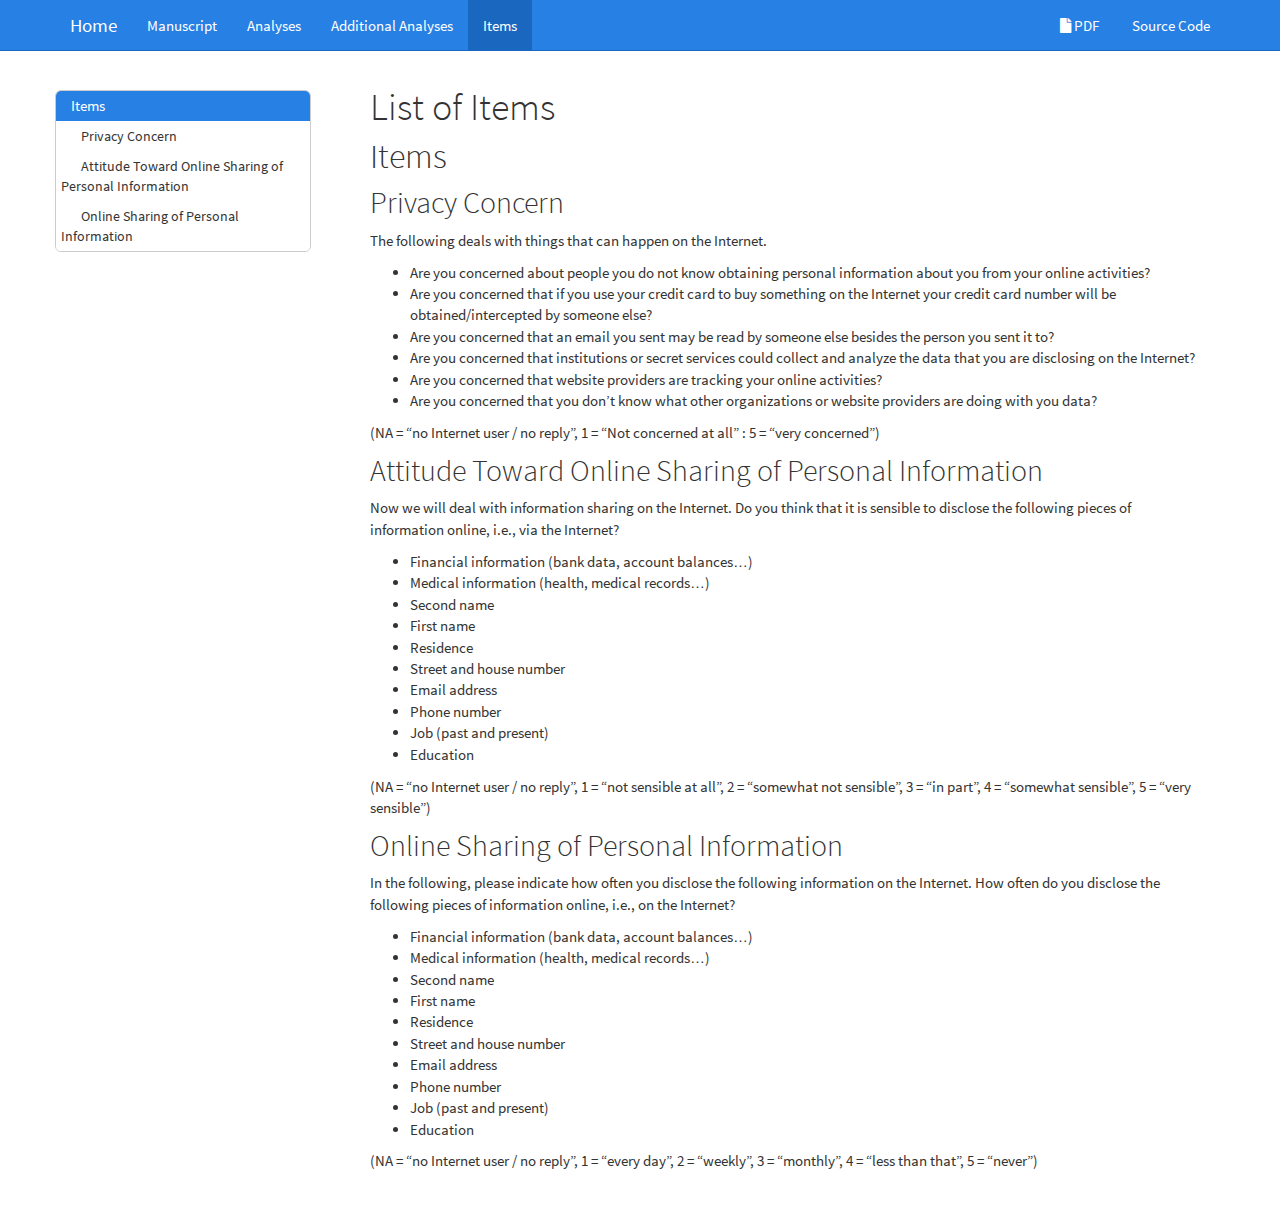
<file: items.html>
<!DOCTYPE html>

<html>

<head>

<meta charset="utf-8" />
<meta name="generator" content="pandoc" />
<meta http-equiv="X-UA-Compatible" content="IE=EDGE" />




<title>List of Items</title>

<script src="site_libs/header-attrs-2.8/header-attrs.js"></script>
<script src="site_libs/jquery-1.11.3/jquery.min.js"></script>
<meta name="viewport" content="width=device-width, initial-scale=1" />
<link href="site_libs/bootstrap-3.3.5/css/cosmo.min.css" rel="stylesheet" />
<script src="site_libs/bootstrap-3.3.5/js/bootstrap.min.js"></script>
<script src="site_libs/bootstrap-3.3.5/shim/html5shiv.min.js"></script>
<script src="site_libs/bootstrap-3.3.5/shim/respond.min.js"></script>
<style>h1 {font-size: 34px;}
       h1.title {font-size: 38px;}
       h2 {font-size: 30px;}
       h3 {font-size: 24px;}
       h4 {font-size: 18px;}
       h5 {font-size: 16px;}
       h6 {font-size: 12px;}
       code {color: inherit; background-color: rgba(0, 0, 0, 0.04);}
       pre:not([class]) { background-color: white }</style>
<script src="site_libs/jqueryui-1.11.4/jquery-ui.min.js"></script>
<link href="site_libs/tocify-1.9.1/jquery.tocify.css" rel="stylesheet" />
<script src="site_libs/tocify-1.9.1/jquery.tocify.js"></script>
<script src="site_libs/navigation-1.1/tabsets.js"></script>
<link href="site_libs/highlightjs-9.12.0/default.css" rel="stylesheet" />
<script src="site_libs/highlightjs-9.12.0/highlight.js"></script>
<link href="site_libs/font-awesome-5.1.0/css/all.css" rel="stylesheet" />
<link href="site_libs/font-awesome-5.1.0/css/v4-shims.css" rel="stylesheet" />

<style type="text/css">
  code{white-space: pre-wrap;}
  span.smallcaps{font-variant: small-caps;}
  span.underline{text-decoration: underline;}
  div.column{display: inline-block; vertical-align: top; width: 50%;}
  div.hanging-indent{margin-left: 1.5em; text-indent: -1.5em;}
  ul.task-list{list-style: none;}
    </style>

<style type="text/css">code{white-space: pre;}</style>
<script type="text/javascript">
if (window.hljs) {
  hljs.configure({languages: []});
  hljs.initHighlightingOnLoad();
  if (document.readyState && document.readyState === "complete") {
    window.setTimeout(function() { hljs.initHighlighting(); }, 0);
  }
}
</script>








<style type = "text/css">
.main-container {
  max-width: 940px;
  margin-left: auto;
  margin-right: auto;
}
img {
  max-width:100%;
}
.tabbed-pane {
  padding-top: 12px;
}
.html-widget {
  margin-bottom: 20px;
}
button.code-folding-btn:focus {
  outline: none;
}
summary {
  display: list-item;
}
pre code {
  padding: 0;
}
</style>


<style type="text/css">
.dropdown-submenu {
  position: relative;
}
.dropdown-submenu>.dropdown-menu {
  top: 0;
  left: 100%;
  margin-top: -6px;
  margin-left: -1px;
  border-radius: 0 6px 6px 6px;
}
.dropdown-submenu:hover>.dropdown-menu {
  display: block;
}
.dropdown-submenu>a:after {
  display: block;
  content: " ";
  float: right;
  width: 0;
  height: 0;
  border-color: transparent;
  border-style: solid;
  border-width: 5px 0 5px 5px;
  border-left-color: #cccccc;
  margin-top: 5px;
  margin-right: -10px;
}
.dropdown-submenu:hover>a:after {
  border-left-color: #adb5bd;
}
.dropdown-submenu.pull-left {
  float: none;
}
.dropdown-submenu.pull-left>.dropdown-menu {
  left: -100%;
  margin-left: 10px;
  border-radius: 6px 0 6px 6px;
}
</style>

<script type="text/javascript">
// manage active state of menu based on current page
$(document).ready(function () {
  // active menu anchor
  href = window.location.pathname
  href = href.substr(href.lastIndexOf('/') + 1)
  if (href === "")
    href = "index.html";
  var menuAnchor = $('a[href="' + href + '"]');

  // mark it active
  menuAnchor.tab('show');

  // if it's got a parent navbar menu mark it active as well
  menuAnchor.closest('li.dropdown').addClass('active');

  // Navbar adjustments
  var navHeight = $(".navbar").first().height() + 15;
  var style = document.createElement('style');
  var pt = "padding-top: " + navHeight + "px; ";
  var mt = "margin-top: -" + navHeight + "px; ";
  var css = "";
  // offset scroll position for anchor links (for fixed navbar)
  for (var i = 1; i <= 6; i++) {
    css += ".section h" + i + "{ " + pt + mt + "}\n";
  }
  style.innerHTML = "body {" + pt + "padding-bottom: 40px; }\n" + css;
  document.head.appendChild(style);
});
</script>

<!-- tabsets -->

<style type="text/css">
.tabset-dropdown > .nav-tabs {
  display: inline-table;
  max-height: 500px;
  min-height: 44px;
  overflow-y: auto;
  border: 1px solid #ddd;
  border-radius: 4px;
}

.tabset-dropdown > .nav-tabs > li.active:before {
  content: "";
  font-family: 'Glyphicons Halflings';
  display: inline-block;
  padding: 10px;
  border-right: 1px solid #ddd;
}

.tabset-dropdown > .nav-tabs.nav-tabs-open > li.active:before {
  content: "&#xe258;";
  border: none;
}

.tabset-dropdown > .nav-tabs.nav-tabs-open:before {
  content: "";
  font-family: 'Glyphicons Halflings';
  display: inline-block;
  padding: 10px;
  border-right: 1px solid #ddd;
}

.tabset-dropdown > .nav-tabs > li.active {
  display: block;
}

.tabset-dropdown > .nav-tabs > li > a,
.tabset-dropdown > .nav-tabs > li > a:focus,
.tabset-dropdown > .nav-tabs > li > a:hover {
  border: none;
  display: inline-block;
  border-radius: 4px;
  background-color: transparent;
}

.tabset-dropdown > .nav-tabs.nav-tabs-open > li {
  display: block;
  float: none;
}

.tabset-dropdown > .nav-tabs > li {
  display: none;
}
</style>

<!-- code folding -->



<style type="text/css">

#TOC {
  margin: 25px 0px 20px 0px;
}
@media (max-width: 768px) {
#TOC {
  position: relative;
  width: 100%;
}
}

@media print {
.toc-content {
  /* see https://github.com/w3c/csswg-drafts/issues/4434 */
  float: right;
}
}

.toc-content {
  padding-left: 30px;
  padding-right: 40px;
}

div.main-container {
  max-width: 1200px;
}

div.tocify {
  width: 20%;
  max-width: 260px;
  max-height: 85%;
}

@media (min-width: 768px) and (max-width: 991px) {
  div.tocify {
    width: 25%;
  }
}

@media (max-width: 767px) {
  div.tocify {
    width: 100%;
    max-width: none;
  }
}

.tocify ul, .tocify li {
  line-height: 20px;
}

.tocify-subheader .tocify-item {
  font-size: 0.90em;
}

.tocify .list-group-item {
  border-radius: 0px;
}

.tocify-subheader {
  display: inline;
}
.tocify-subheader .tocify-item {
  font-size: 0.95em;
}

</style>



</head>

<body>


<div class="container-fluid main-container">


<!-- setup 3col/9col grid for toc_float and main content  -->
<div class="row">
<div class="col-xs-12 col-sm-4 col-md-3">
<div id="TOC" class="tocify">
</div>
</div>

<div class="toc-content col-xs-12 col-sm-8 col-md-9">




<div class="navbar navbar-inverse  navbar-fixed-top" role="navigation">
  <div class="container">
    <div class="navbar-header">
      <button type="button" class="navbar-toggle collapsed" data-toggle="collapse" data-target="#navbar">
        <span class="icon-bar"></span>
        <span class="icon-bar"></span>
        <span class="icon-bar"></span>
      </button>
      <a class="navbar-brand" href="index.html">Home</a>
    </div>
    <div id="navbar" class="navbar-collapse collapse">
      <ul class="nav navbar-nav">
        <li>
  <a href="manuscript.html">Manuscript</a>
</li>
<li>
  <a href="analyses.html">Analyses</a>
</li>
<li>
  <a href="analyses_additional.html">Additional Analyses</a>
</li>
<li>
  <a href="items.html">Items</a>
</li>
      </ul>
      <ul class="nav navbar-nav navbar-right">
        <li>
  <a href="manuscript.pdf">
    <span class="fas fa-file"></span>
     
    PDF
  </a>
</li>
<li>
  <a href="https://github.com/tdienlin/privacy-paradox-longitudinal">
    <span class="fas fa-lg fa-github"></span>
     
    Source Code
  </a>
</li>
      </ul>
    </div><!--/.nav-collapse -->
  </div><!--/.container -->
</div><!--/.navbar -->

<div id="header">



<h1 class="title toc-ignore">List of Items</h1>

</div>


<div id="items" class="section level1">
<h1>Items</h1>
<div id="privacy-concern" class="section level2">
<h2>Privacy Concern</h2>
<p>The following deals with things that can happen on the Internet.</p>
<ul>
<li>Are you concerned about people you do not know obtaining personal information about you from your online activities?</li>
<li>Are you concerned that if you use your credit card to buy something on the Internet your credit card number will be obtained/intercepted by someone else?</li>
<li>Are you concerned that an email you sent may be read by someone else besides the person you sent it to?</li>
<li>Are you concerned that institutions or secret services could collect and analyze the data that you are disclosing on the Internet?</li>
<li>Are you concerned that website providers are tracking your online activities?</li>
<li>Are you concerned that you don’t know what other organizations or website providers are doing with you data?</li>
</ul>
<p>(NA = “no Internet user / no reply”, 1 = “Not concerned at all” : 5 = “very concerned”)</p>
</div>
<div id="attitude-toward-online-sharing-of-personal-information" class="section level2">
<h2>Attitude Toward Online Sharing of Personal Information</h2>
<p>Now we will deal with information sharing on the Internet. Do you think that it is sensible to disclose the following pieces of information online, i.e., via the Internet?</p>
<ul>
<li>Financial information (bank data, account balances…)</li>
<li>Medical information (health, medical records…)</li>
<li>Second name</li>
<li>First name</li>
<li>Residence</li>
<li>Street and house number</li>
<li>Email address</li>
<li>Phone number</li>
<li>Job (past and present)</li>
<li>Education</li>
</ul>
<p>(NA = “no Internet user / no reply”, 1 = “not sensible at all”, 2 = “somewhat not sensible”, 3 = “in part”, 4 = “somewhat sensible”, 5 = “very sensible”)</p>
</div>
<div id="online-sharing-of-personal-information" class="section level2">
<h2>Online Sharing of Personal Information</h2>
<p>In the following, please indicate how often you disclose the following information on the Internet. How often do you disclose the following pieces of information online, i.e., on the Internet?</p>
<ul>
<li>Financial information (bank data, account balances…)</li>
<li>Medical information (health, medical records…)</li>
<li>Second name</li>
<li>First name</li>
<li>Residence</li>
<li>Street and house number</li>
<li>Email address</li>
<li>Phone number</li>
<li>Job (past and present)</li>
<li>Education</li>
</ul>
<p>(NA = “no Internet user / no reply”, 1 = “every day”, 2 = “weekly”, 3 = “monthly”, 4 = “less than that”, 5 = “never”)</p>
</div>
</div>



</div>
</div>

</div>

<script>

// add bootstrap table styles to pandoc tables
function bootstrapStylePandocTables() {
  $('tr.odd').parent('tbody').parent('table').addClass('table table-condensed');
}
$(document).ready(function () {
  bootstrapStylePandocTables();
});


</script>

<!-- tabsets -->

<script>
$(document).ready(function () {
  window.buildTabsets("TOC");
});

$(document).ready(function () {
  $('.tabset-dropdown > .nav-tabs > li').click(function () {
    $(this).parent().toggleClass('nav-tabs-open');
  });
});
</script>

<!-- code folding -->

<script>
$(document).ready(function ()  {

    // move toc-ignore selectors from section div to header
    $('div.section.toc-ignore')
        .removeClass('toc-ignore')
        .children('h1,h2,h3,h4,h5').addClass('toc-ignore');

    // establish options
    var options = {
      selectors: "h1,h2",
      theme: "bootstrap3",
      context: '.toc-content',
      hashGenerator: function (text) {
        return text.replace(/[.\\/?&!#<>]/g, '').replace(/\s/g, '_');
      },
      ignoreSelector: ".toc-ignore",
      scrollTo: 0
    };
    options.showAndHide = false;
    options.smoothScroll = true;

    // tocify
    var toc = $("#TOC").tocify(options).data("toc-tocify");
});
</script>

<!-- dynamically load mathjax for compatibility with self-contained -->
<script>
  (function () {
    var script = document.createElement("script");
    script.type = "text/javascript";
    script.src  = "https://mathjax.rstudio.com/latest/MathJax.js?config=TeX-AMS-MML_HTMLorMML";
    document.getElementsByTagName("head")[0].appendChild(script);
  })();
</script>

</body>
</html>
</file>
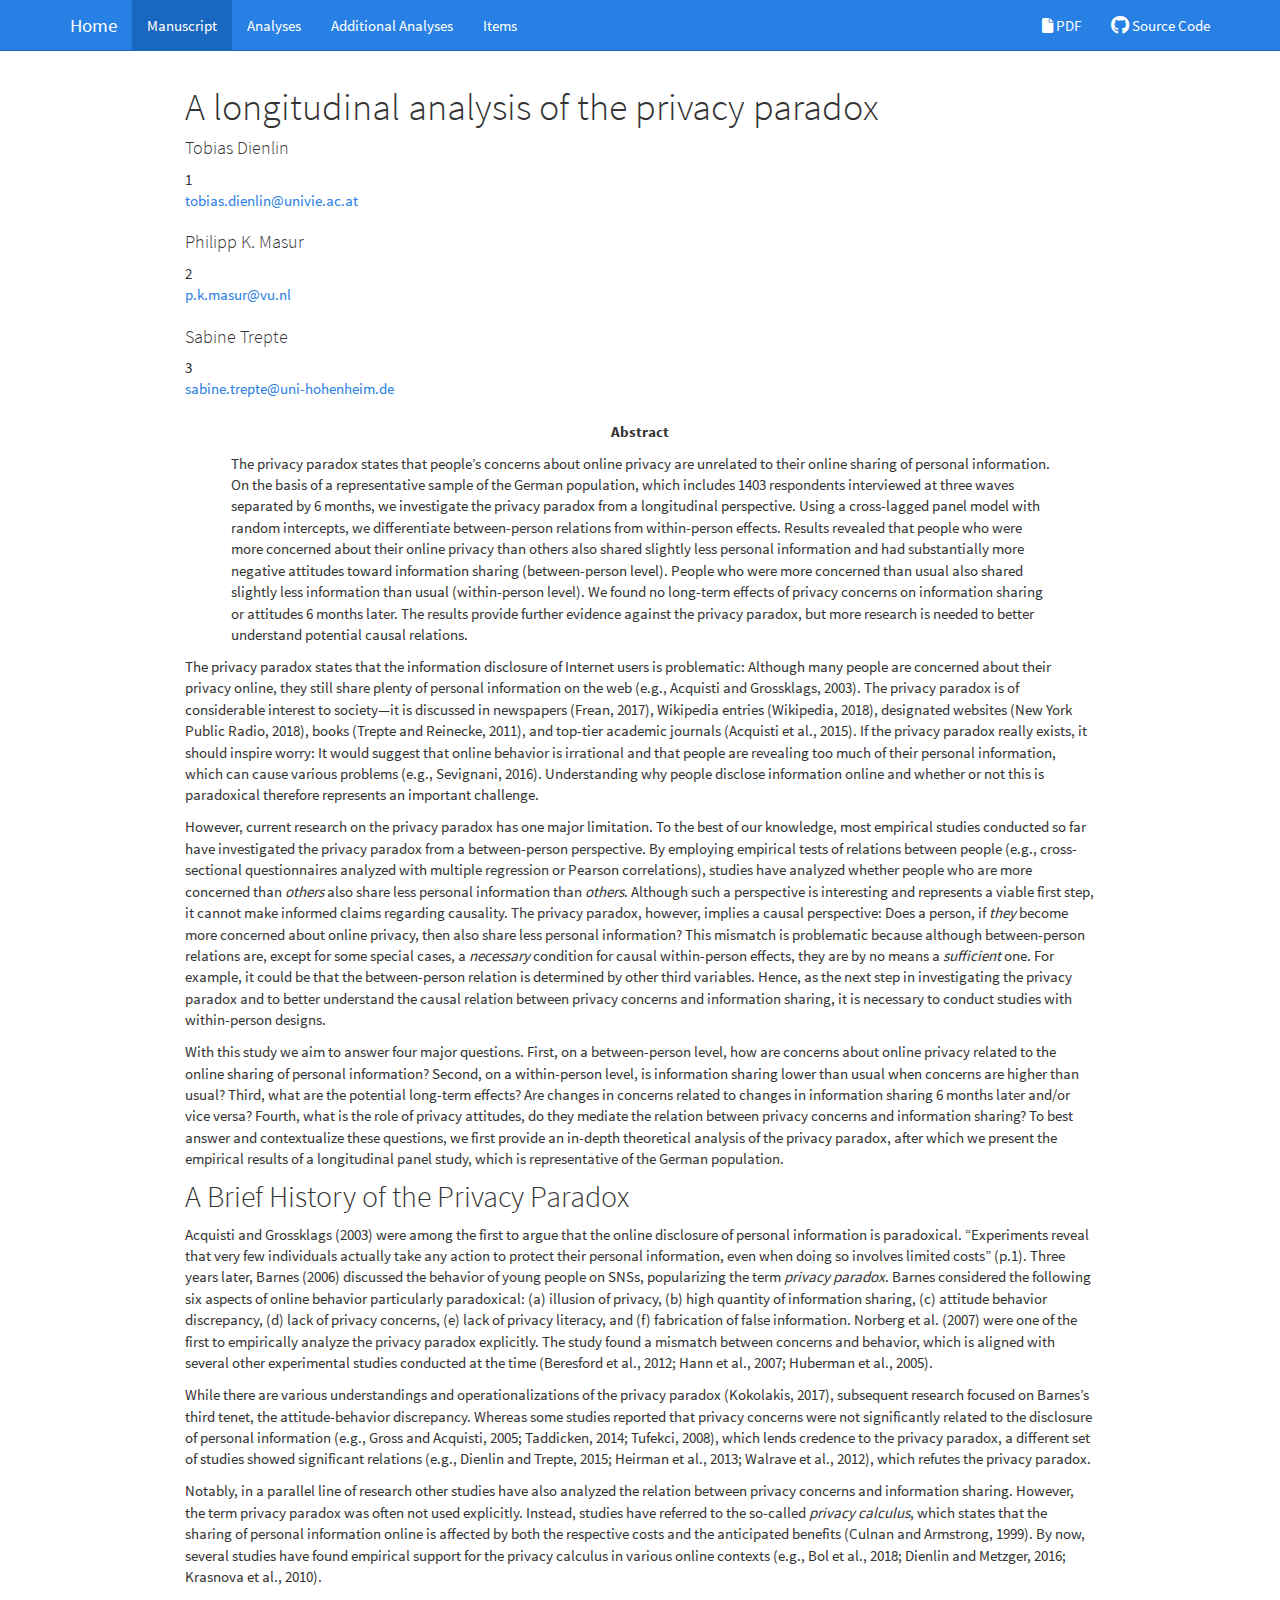
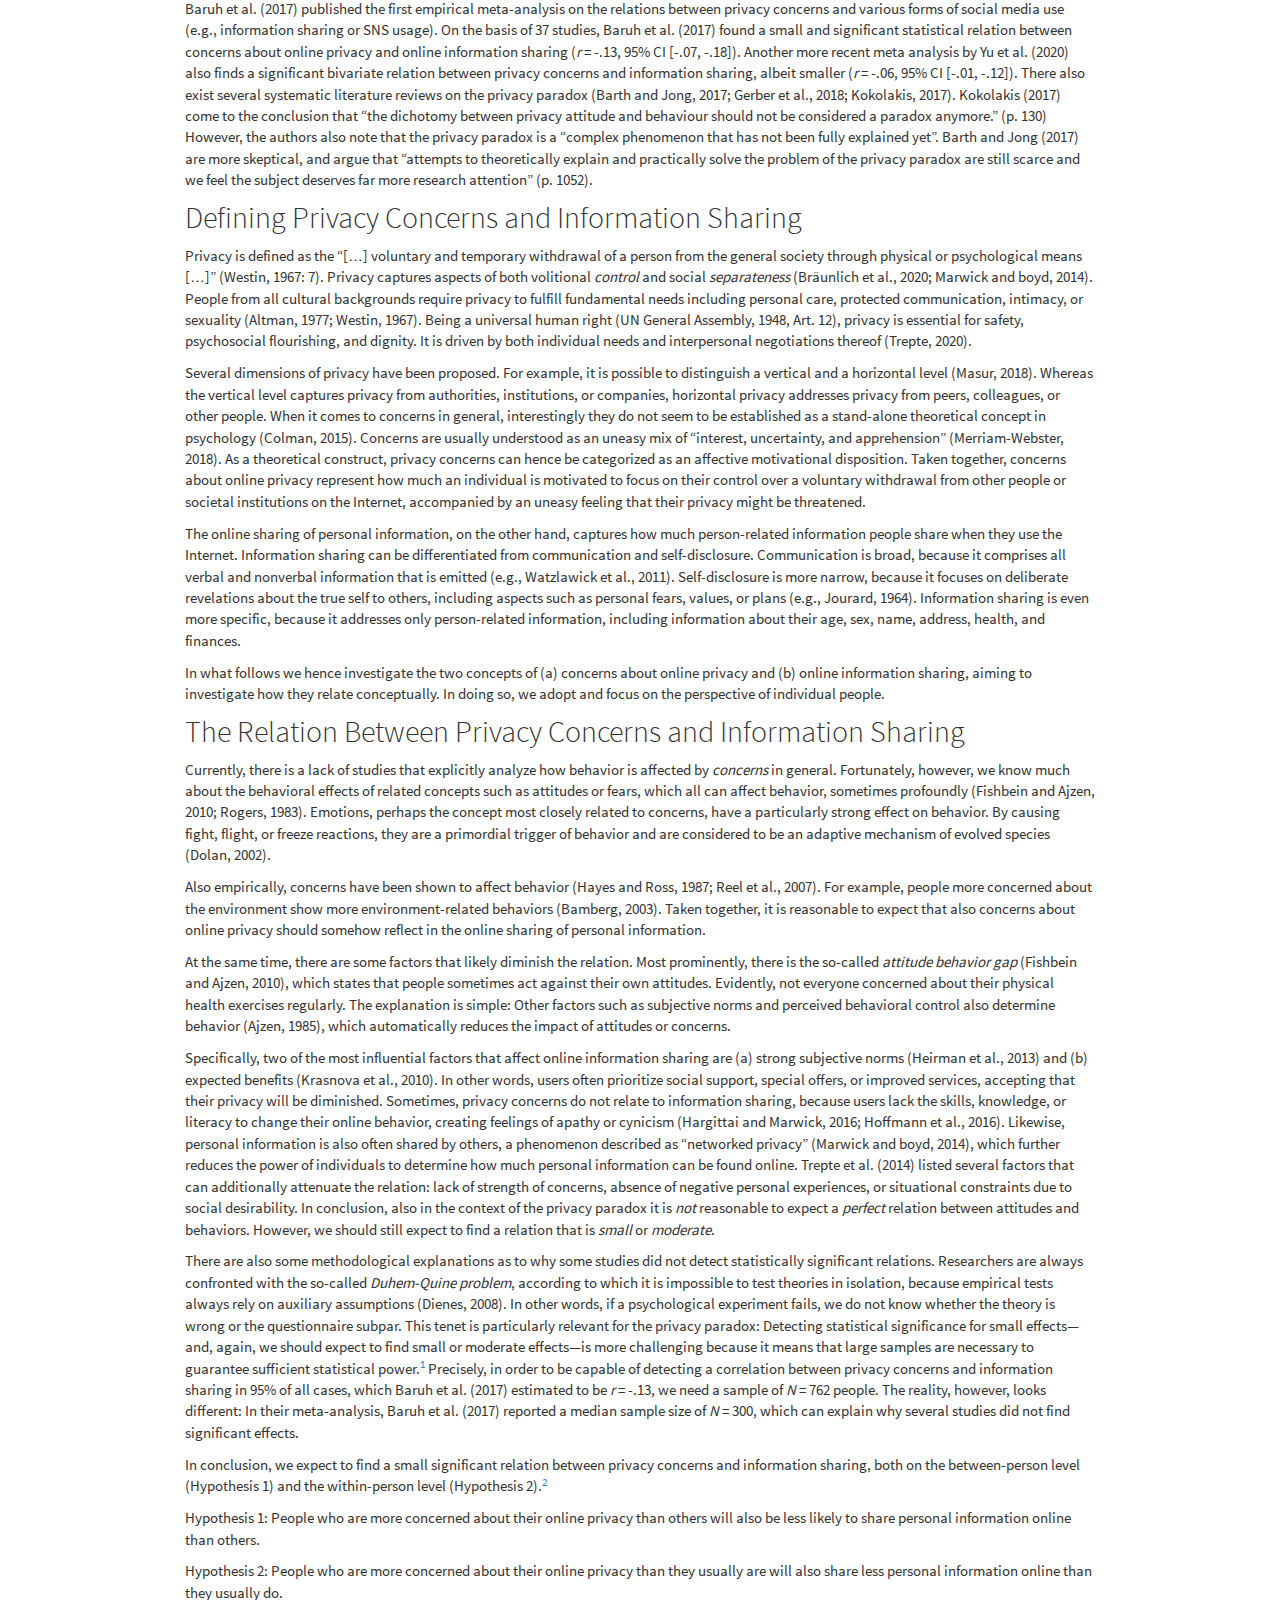
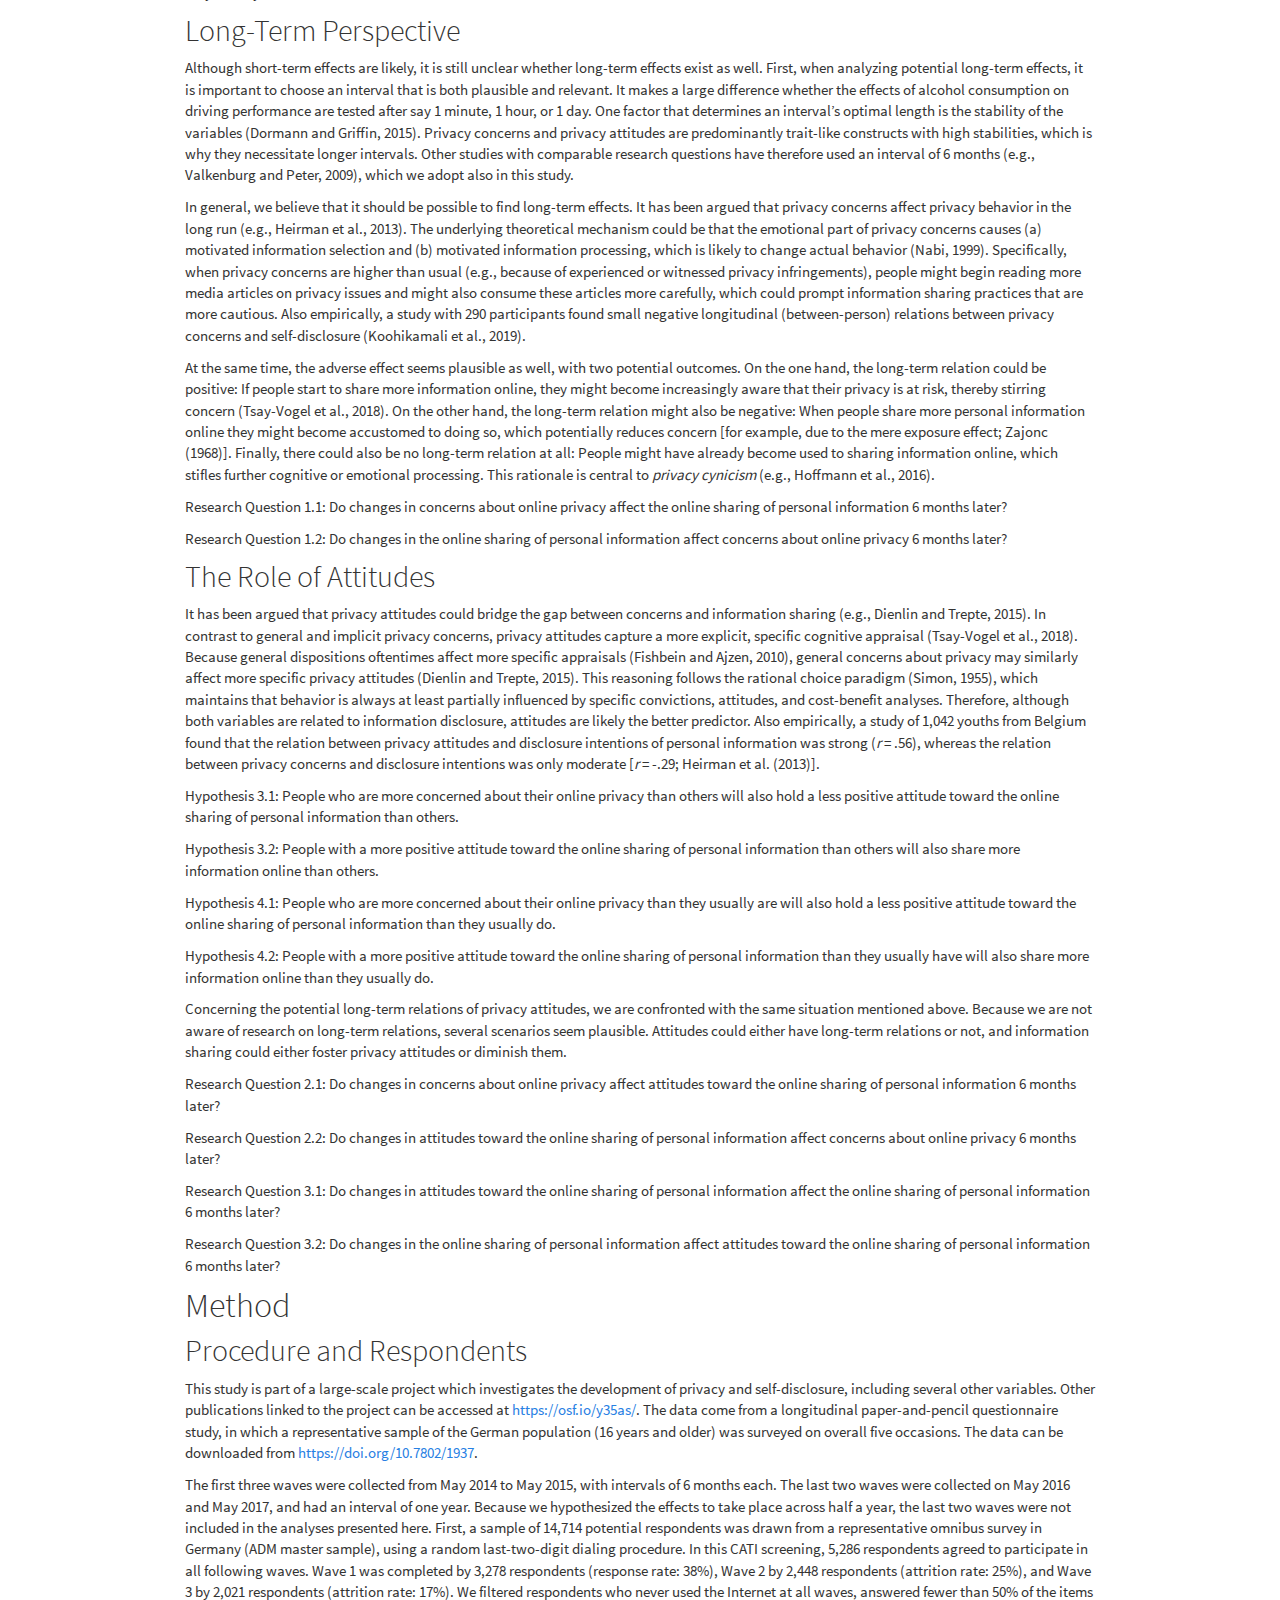
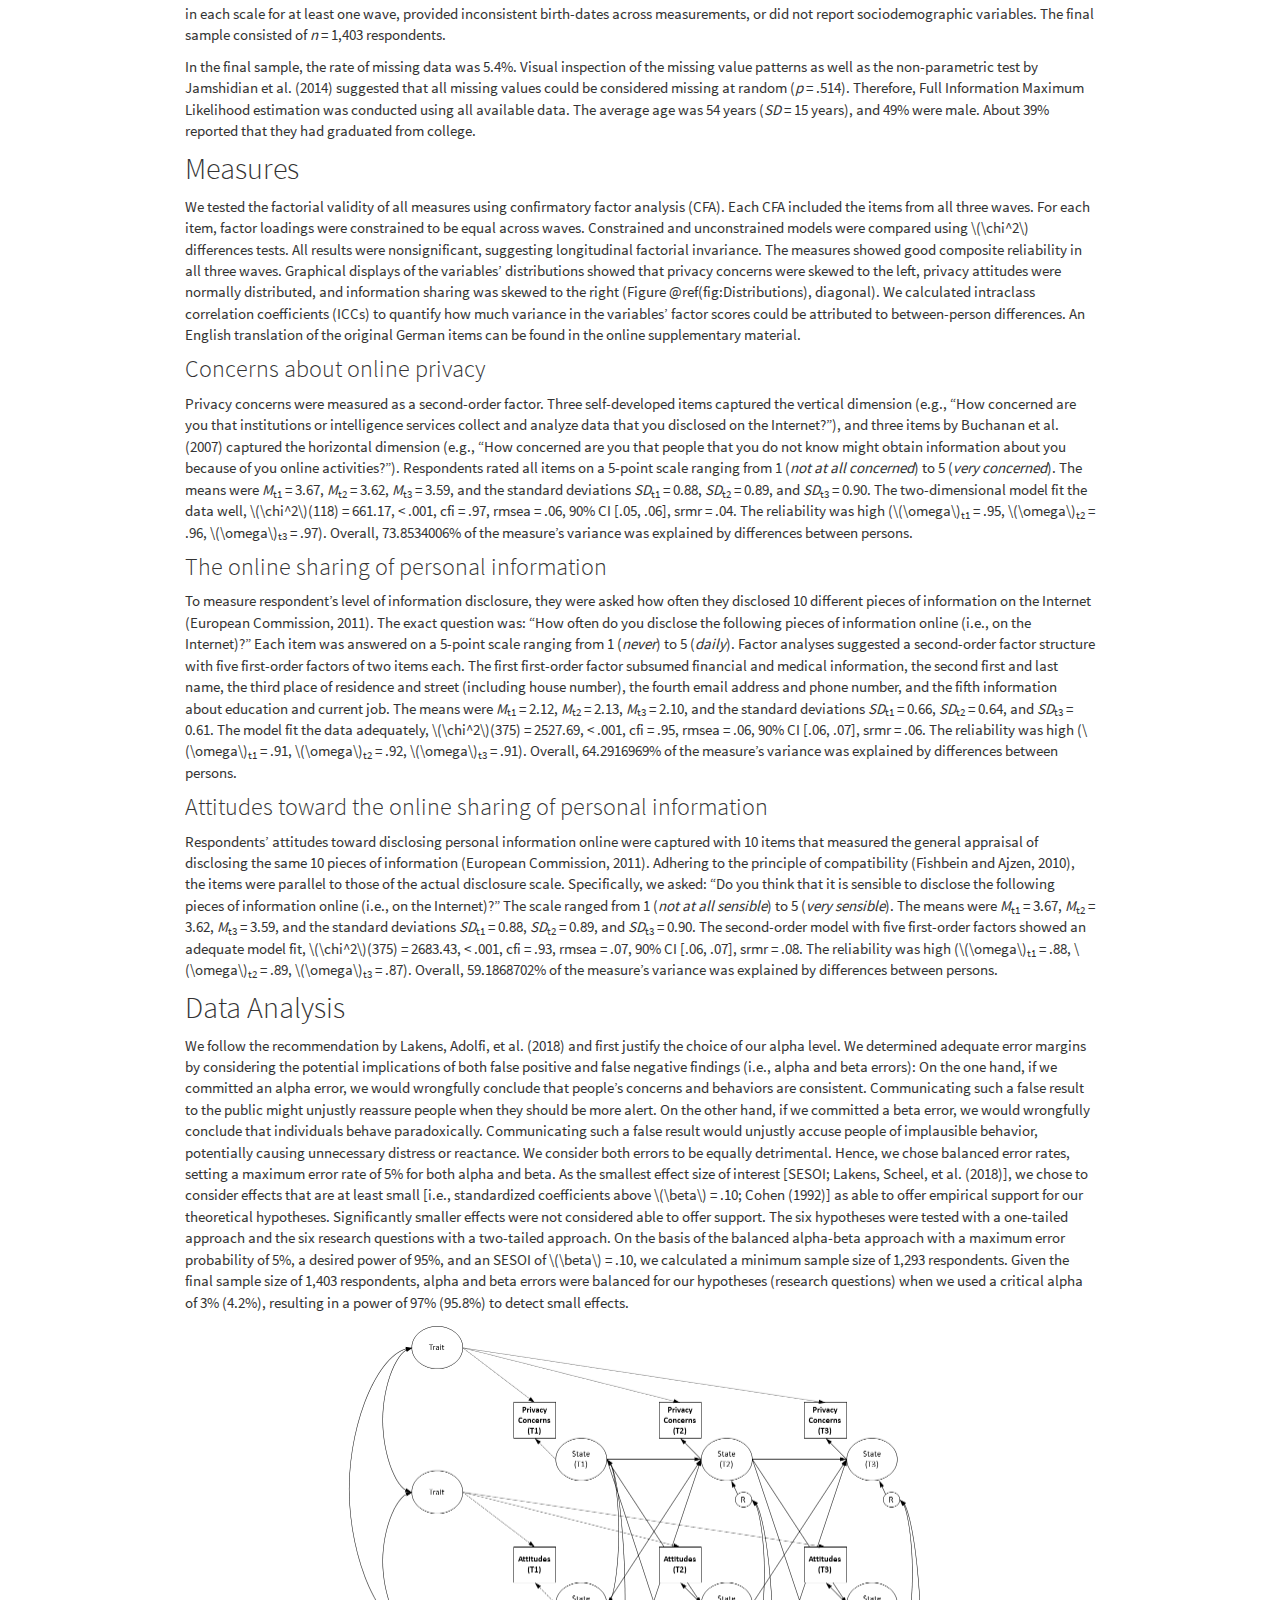
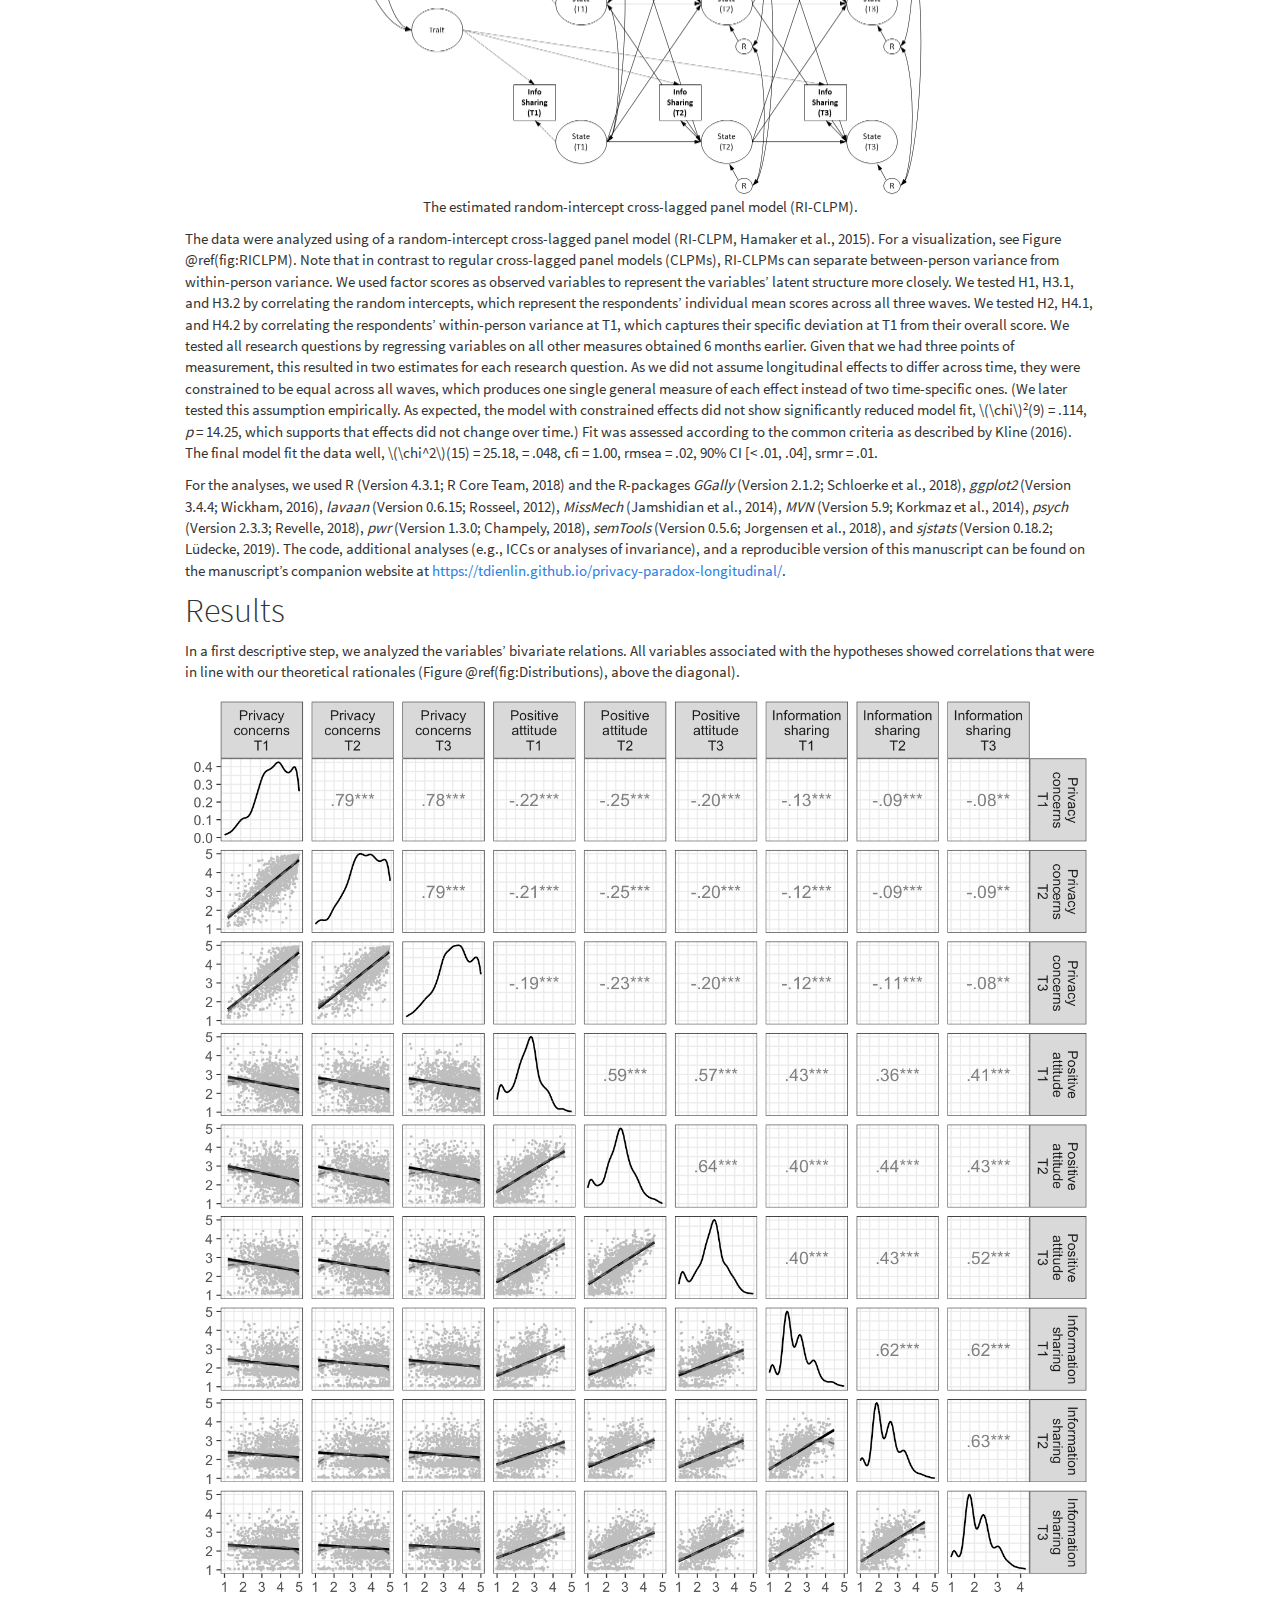
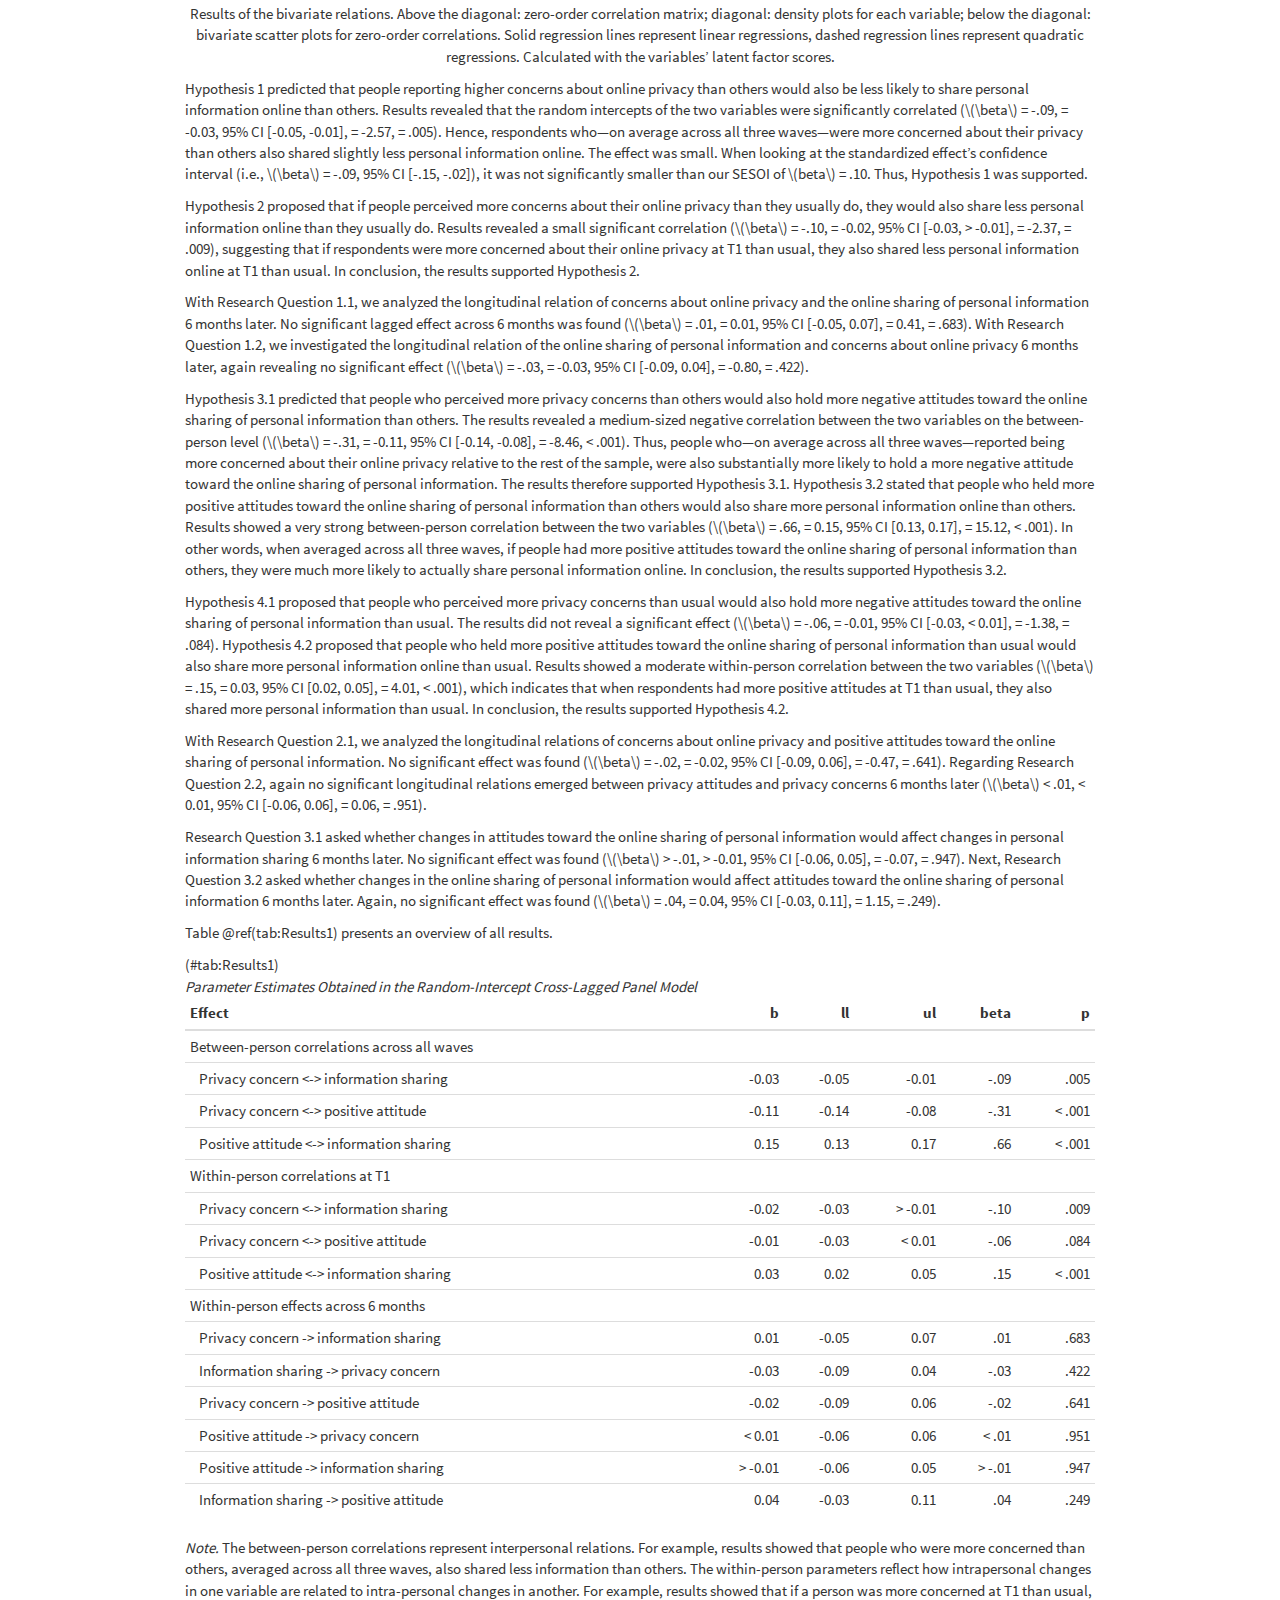
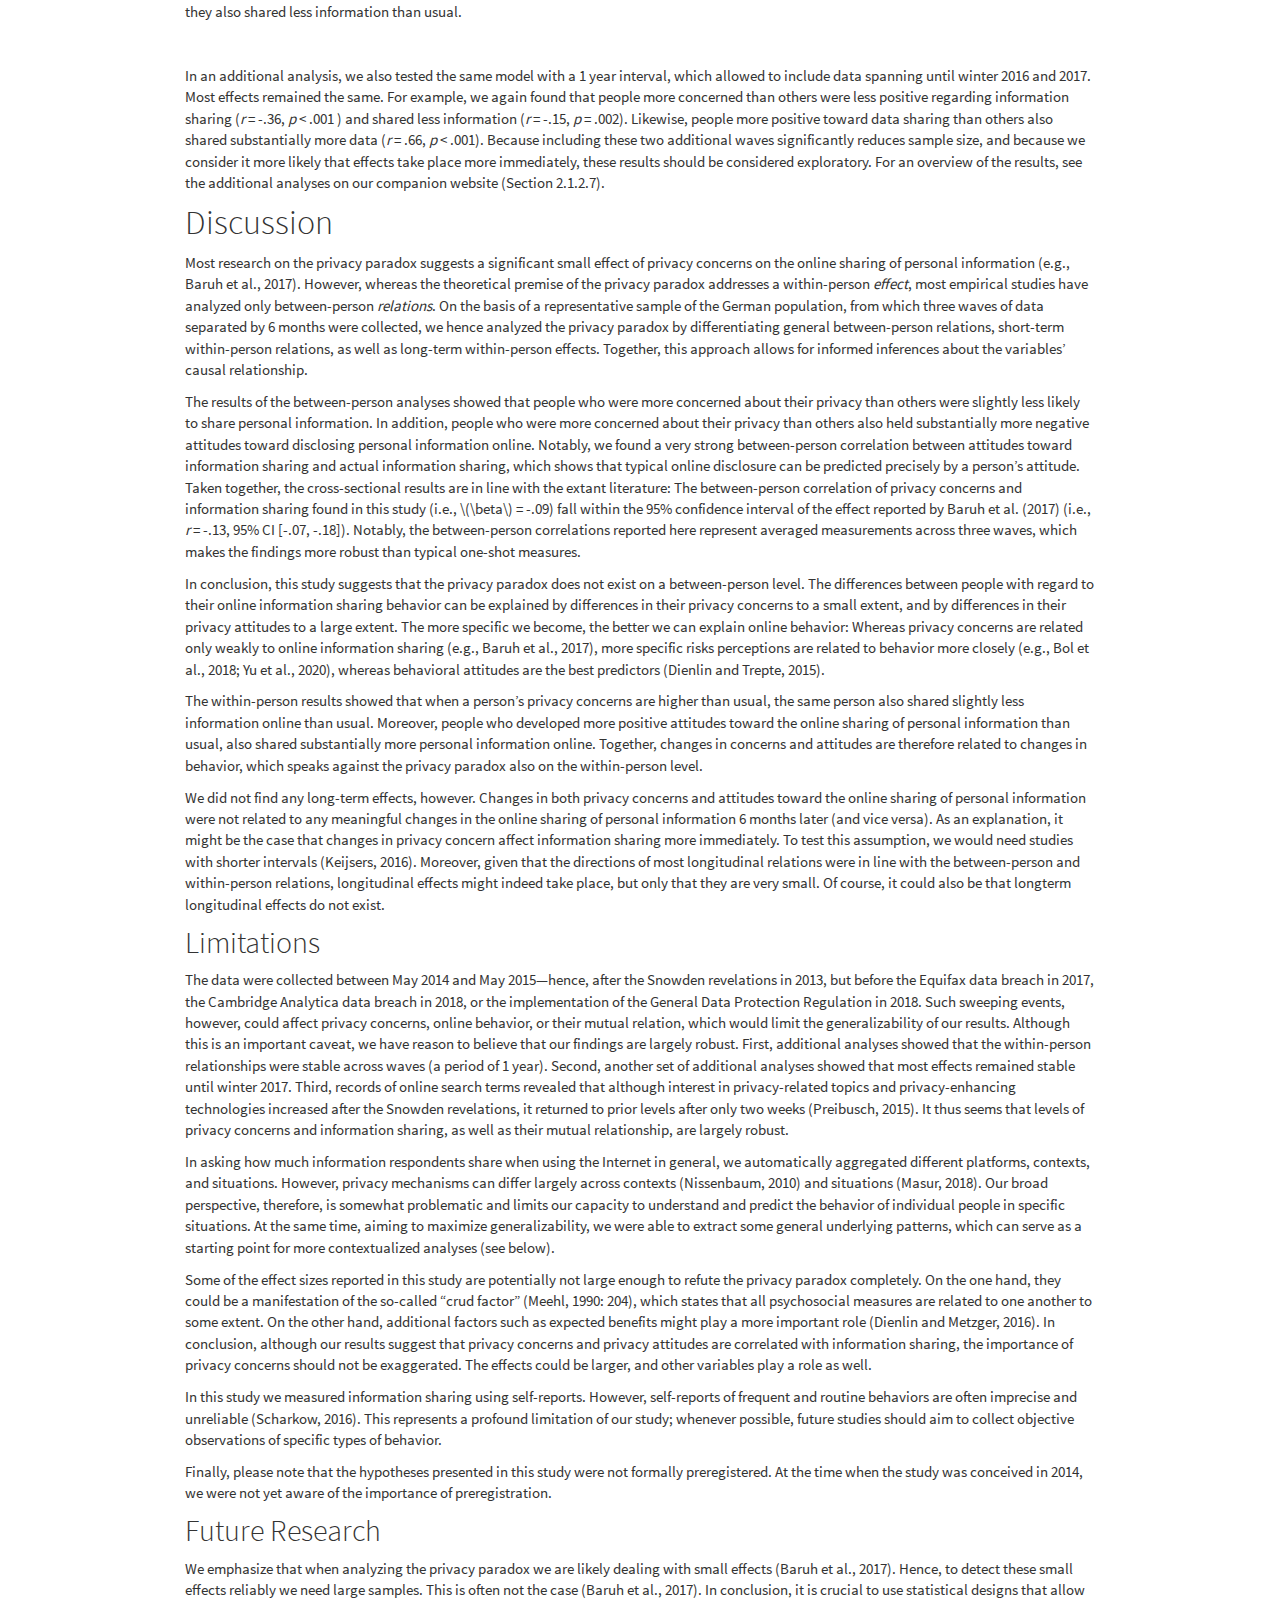
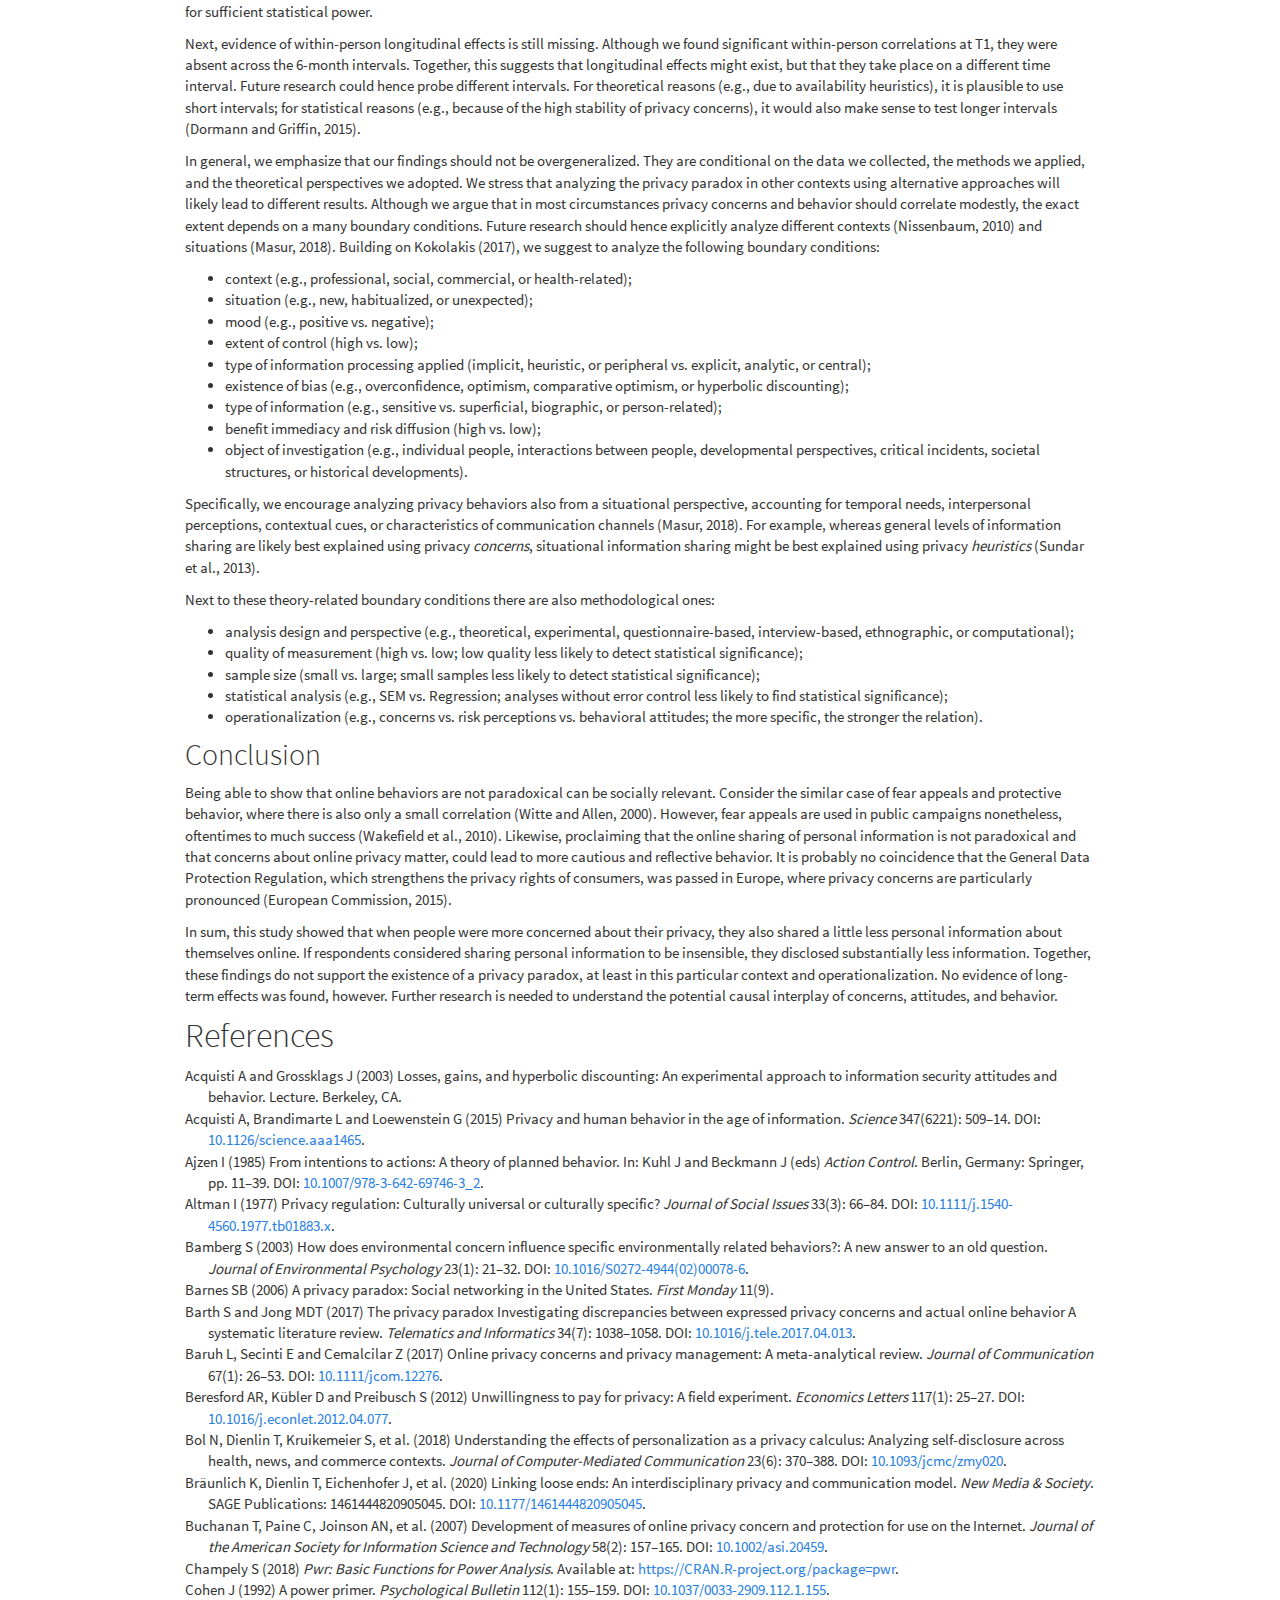
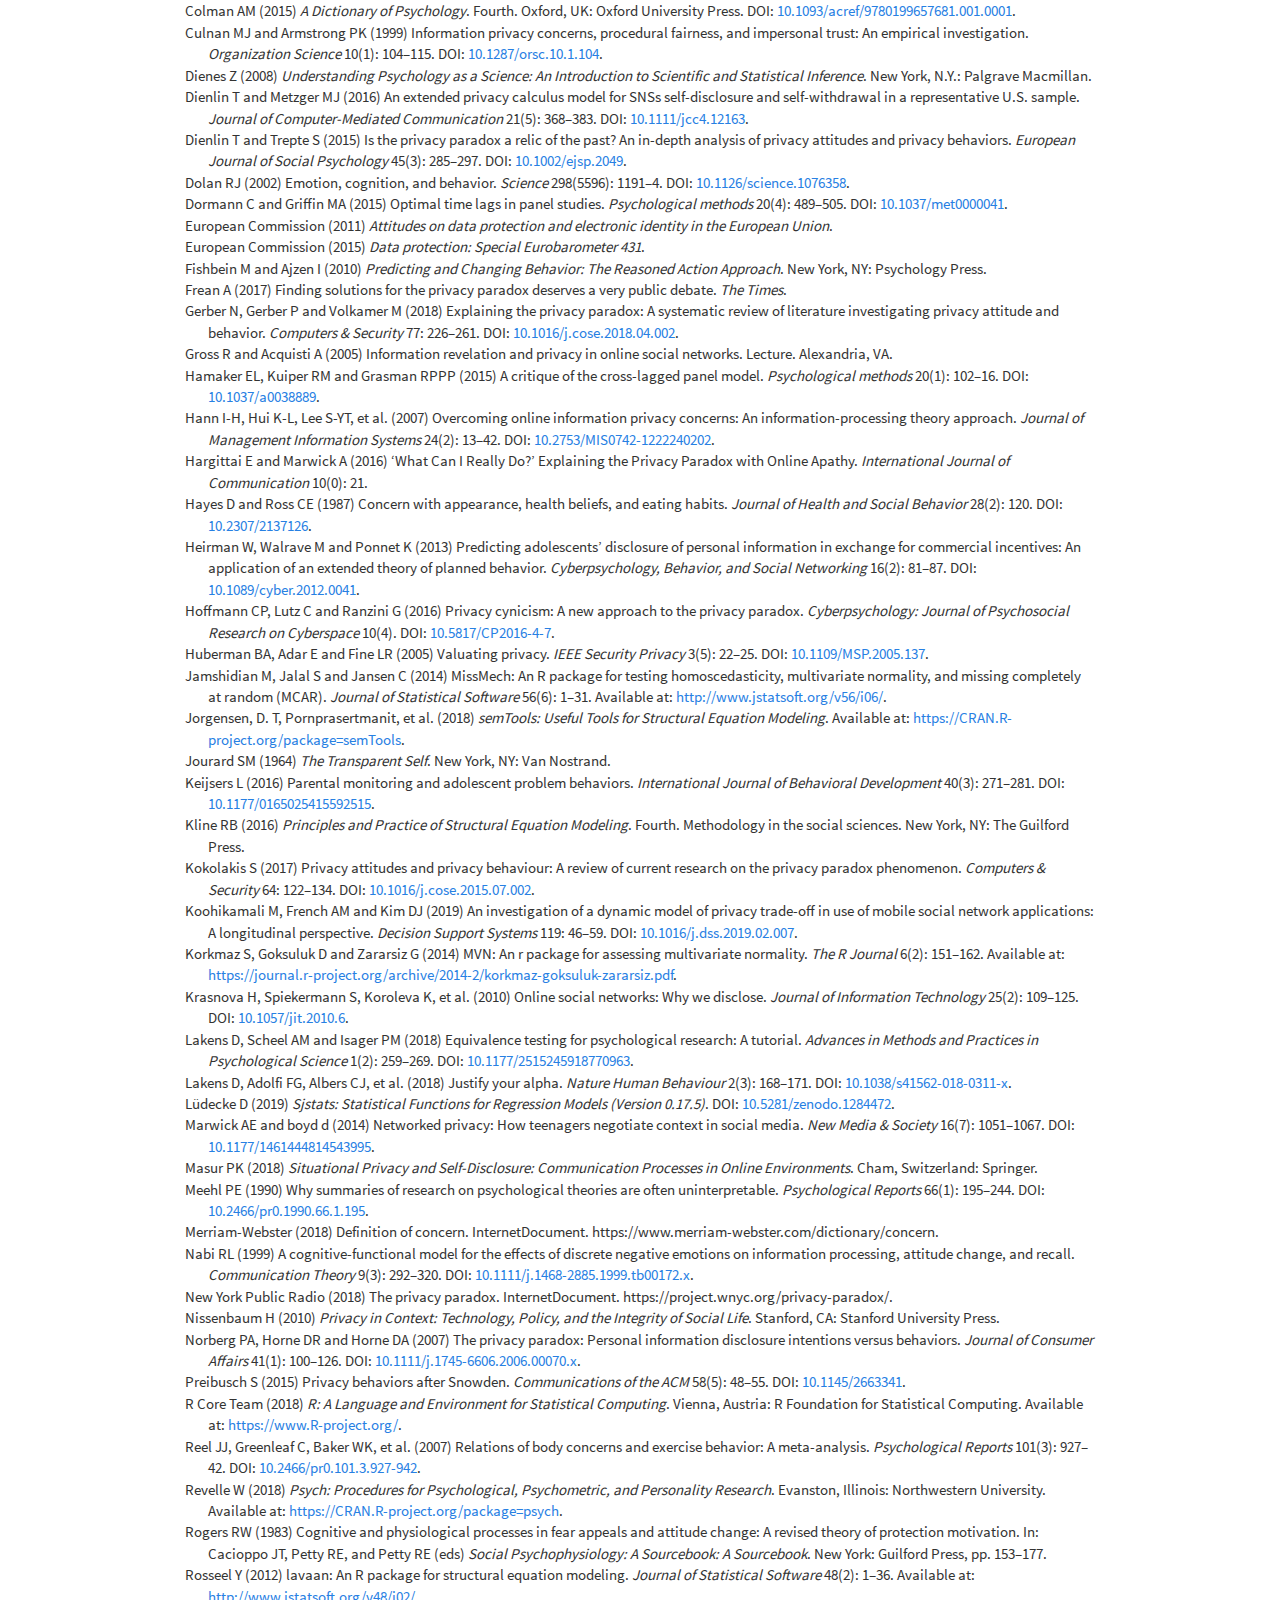
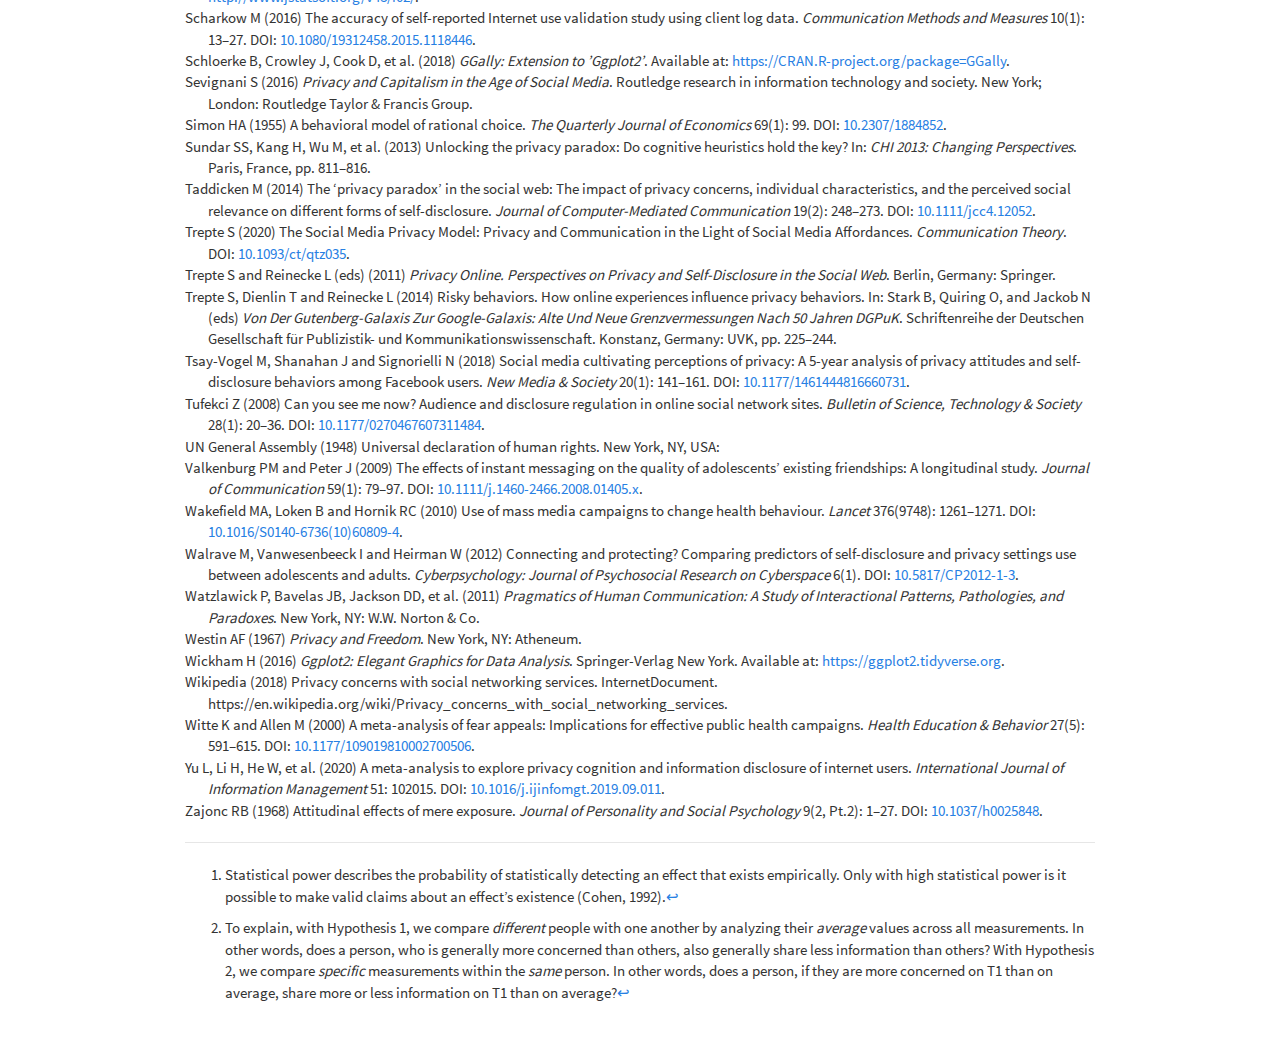
<file: manuscript.html>
<!DOCTYPE html>

<html>

<head>

<meta charset="utf-8" />
<meta name="generator" content="pandoc" />
<meta http-equiv="X-UA-Compatible" content="IE=EDGE" />




<title>A longitudinal analysis of the privacy paradox</title>

<script src="site_libs/header-attrs-2.25/header-attrs.js"></script>
<script src="site_libs/jquery-3.6.0/jquery-3.6.0.min.js"></script>
<meta name="viewport" content="width=device-width, initial-scale=1" />
<link href="site_libs/bootstrap-3.3.5/css/cosmo.min.css" rel="stylesheet" />
<script src="site_libs/bootstrap-3.3.5/js/bootstrap.min.js"></script>
<script src="site_libs/bootstrap-3.3.5/shim/html5shiv.min.js"></script>
<script src="site_libs/bootstrap-3.3.5/shim/respond.min.js"></script>
<style>h1 {font-size: 34px;}
       h1.title {font-size: 38px;}
       h2 {font-size: 30px;}
       h3 {font-size: 24px;}
       h4 {font-size: 18px;}
       h5 {font-size: 16px;}
       h6 {font-size: 12px;}
       code {color: inherit; background-color: rgba(0, 0, 0, 0.04);}
       pre:not([class]) { background-color: white }</style>
<script src="site_libs/navigation-1.1/tabsets.js"></script>
<link href="site_libs/highlightjs-9.12.0/default.css" rel="stylesheet" />
<script src="site_libs/highlightjs-9.12.0/highlight.js"></script>
<link href="site_libs/font-awesome-6.4.2/css/all.min.css" rel="stylesheet" />
<link href="site_libs/font-awesome-6.4.2/css/v4-shims.min.css" rel="stylesheet" />

<style type="text/css">
  code{white-space: pre-wrap;}
  span.smallcaps{font-variant: small-caps;}
  span.underline{text-decoration: underline;}
  div.column{display: inline-block; vertical-align: top; width: 50%;}
  div.hanging-indent{margin-left: 1.5em; text-indent: -1.5em;}
  ul.task-list{list-style: none;}
    </style>

<style type="text/css">code{white-space: pre;}</style>
<script type="text/javascript">
if (window.hljs) {
  hljs.configure({languages: []});
  hljs.initHighlightingOnLoad();
  if (document.readyState && document.readyState === "complete") {
    window.setTimeout(function() { hljs.initHighlighting(); }, 0);
  }
}
</script>



<style type="text/css">
  p.abstract{
    text-align: center;
    font-weight: bold;
  }
  div.abstract{
    margin: auto;
    width: 90%;
  }
</style>


<style type="text/css">
/* for pandoc --citeproc since 2.11 */
div.csl-bib-body { }
div.csl-entry {
  clear: both;
}
.hanging div.csl-entry {
  margin-left:2em;
  text-indent:-2em;
}
div.csl-left-margin {
  min-width:2em;
  float:left;
}
div.csl-right-inline {
  margin-left:2em;
  padding-left:1em;
}
div.csl-indent {
  margin-left: 2em;
}
</style>




<style type = "text/css">
.main-container {
  max-width: 940px;
  margin-left: auto;
  margin-right: auto;
}
img {
  max-width:100%;
}
.tabbed-pane {
  padding-top: 12px;
}
.html-widget {
  margin-bottom: 20px;
}
button.code-folding-btn:focus {
  outline: none;
}
summary {
  display: list-item;
}
details > summary > p:only-child {
  display: inline;
}
pre code {
  padding: 0;
}
</style>


<style type="text/css">
.dropdown-submenu {
  position: relative;
}
.dropdown-submenu>.dropdown-menu {
  top: 0;
  left: 100%;
  margin-top: -6px;
  margin-left: -1px;
  border-radius: 0 6px 6px 6px;
}
.dropdown-submenu:hover>.dropdown-menu {
  display: block;
}
.dropdown-submenu>a:after {
  display: block;
  content: " ";
  float: right;
  width: 0;
  height: 0;
  border-color: transparent;
  border-style: solid;
  border-width: 5px 0 5px 5px;
  border-left-color: #cccccc;
  margin-top: 5px;
  margin-right: -10px;
}
.dropdown-submenu:hover>a:after {
  border-left-color: #adb5bd;
}
.dropdown-submenu.pull-left {
  float: none;
}
.dropdown-submenu.pull-left>.dropdown-menu {
  left: -100%;
  margin-left: 10px;
  border-radius: 6px 0 6px 6px;
}
</style>

<script type="text/javascript">
// manage active state of menu based on current page
$(document).ready(function () {
  // active menu anchor
  href = window.location.pathname
  href = href.substr(href.lastIndexOf('/') + 1)
  if (href === "")
    href = "index.html";
  var menuAnchor = $('a[href="' + href + '"]');

  // mark the anchor link active (and if it's in a dropdown, also mark that active)
  var dropdown = menuAnchor.closest('li.dropdown');
  if (window.bootstrap) { // Bootstrap 4+
    menuAnchor.addClass('active');
    dropdown.find('> .dropdown-toggle').addClass('active');
  } else { // Bootstrap 3
    menuAnchor.parent().addClass('active');
    dropdown.addClass('active');
  }

  // Navbar adjustments
  var navHeight = $(".navbar").first().height() + 15;
  var style = document.createElement('style');
  var pt = "padding-top: " + navHeight + "px; ";
  var mt = "margin-top: -" + navHeight + "px; ";
  var css = "";
  // offset scroll position for anchor links (for fixed navbar)
  for (var i = 1; i <= 6; i++) {
    css += ".section h" + i + "{ " + pt + mt + "}\n";
  }
  style.innerHTML = "body {" + pt + "padding-bottom: 40px; }\n" + css;
  document.head.appendChild(style);
});
</script>

<!-- tabsets -->

<style type="text/css">
.tabset-dropdown > .nav-tabs {
  display: inline-table;
  max-height: 500px;
  min-height: 44px;
  overflow-y: auto;
  border: 1px solid #ddd;
  border-radius: 4px;
}

.tabset-dropdown > .nav-tabs > li.active:before, .tabset-dropdown > .nav-tabs.nav-tabs-open:before {
  content: "\e259";
  font-family: 'Glyphicons Halflings';
  display: inline-block;
  padding: 10px;
  border-right: 1px solid #ddd;
}

.tabset-dropdown > .nav-tabs.nav-tabs-open > li.active:before {
  content: "\e258";
  font-family: 'Glyphicons Halflings';
  border: none;
}

.tabset-dropdown > .nav-tabs > li.active {
  display: block;
}

.tabset-dropdown > .nav-tabs > li > a,
.tabset-dropdown > .nav-tabs > li > a:focus,
.tabset-dropdown > .nav-tabs > li > a:hover {
  border: none;
  display: inline-block;
  border-radius: 4px;
  background-color: transparent;
}

.tabset-dropdown > .nav-tabs.nav-tabs-open > li {
  display: block;
  float: none;
}

.tabset-dropdown > .nav-tabs > li {
  display: none;
}
</style>

<!-- code folding -->




</head>

<body>


<div class="container-fluid main-container">




<div class="navbar navbar-inverse  navbar-fixed-top" role="navigation">
  <div class="container">
    <div class="navbar-header">
      <button type="button" class="navbar-toggle collapsed" data-toggle="collapse" data-bs-toggle="collapse" data-target="#navbar" data-bs-target="#navbar">
        <span class="icon-bar"></span>
        <span class="icon-bar"></span>
        <span class="icon-bar"></span>
      </button>
      <a class="navbar-brand" href="index.html">Home</a>
    </div>
    <div id="navbar" class="navbar-collapse collapse">
      <ul class="nav navbar-nav">
        <li>
  <a href="manuscript.html">Manuscript</a>
</li>
<li>
  <a href="analyses.html">Analyses</a>
</li>
<li>
  <a href="analyses_additional.html">Additional Analyses</a>
</li>
<li>
  <a href="items.html">Items</a>
</li>
      </ul>
      <ul class="nav navbar-nav navbar-right">
        <li>
  <a href="manuscript.pdf">
    <span class="fa fa-file"></span>
     
    PDF
  </a>
</li>
<li>
  <a href="https://github.com/tdienlin/privacy-paradox-longitudinal">
    <span class="fa fa-lg fa-github"></span>
     
    Source Code
  </a>
</li>
      </ul>
    </div><!--/.nav-collapse -->
  </div><!--/.container -->
</div><!--/.navbar -->

<div id="header">



<h1 class="title toc-ignore">A longitudinal analysis of the privacy
paradox</h1>
<h4 class="author">Tobias Dienlin</h4>
<address class="author_afil">
1<br><a class="author_email" href="mailto:#"><a
href="mailto:tobias.dienlin@univie.ac.at"
class="email">tobias.dienlin@univie.ac.at</a></a>
</address>
<h4 class="author">Philipp K. Masur</h4>
<address class="author_afil">
2<br><a class="author_email" href="mailto:#"><a
href="mailto:p.k.masur@vu.nl" class="email">p.k.masur@vu.nl</a></a>
</address>
<h4 class="author">Sabine Trepte</h4>
<address class="author_afil">
3<br><a class="author_email" href="mailto:#"><a
href="mailto:sabine.trepte@uni-hohenheim.de"
class="email">sabine.trepte@uni-hohenheim.de</a></a>
</address>
<div class="abstract">
<p class="abstract">Abstract</p>
<p>The privacy paradox states that people’s concerns about online
privacy are unrelated to their online sharing of personal information.
On the basis of a representative sample of the German population, which
includes 1403 respondents interviewed at three waves separated by 6
months, we investigate the privacy paradox from a longitudinal
perspective. Using a cross-lagged panel model with random intercepts, we
differentiate between-person relations from within-person effects.
Results revealed that people who were more concerned about their online
privacy than others also shared slightly less personal information and
had substantially more negative attitudes toward information sharing
(between-person level). People who were more concerned than usual also
shared slightly less information than usual (within-person level). We
found no long-term effects of privacy concerns on information sharing or
attitudes 6 months later. The results provide further evidence against
the privacy paradox, but more research is needed to better understand
potential causal relations.</p>
</div>

</div>


<!-- # Introduction -->
<p>The privacy paradox states that the information disclosure of
Internet users is problematic: Although many people are concerned about
their privacy online, they still share plenty of personal information on
the web <span class="citation">(e.g., Acquisti and Grossklags,
2003)</span>. The privacy paradox is of considerable interest to
society—it is discussed in newspapers <span class="citation">(Frean,
2017)</span>, Wikipedia entries <span class="citation">(Wikipedia,
2018)</span>, designated websites <span class="citation">(New York
Public Radio, 2018)</span>, books <span class="citation">(Trepte and
Reinecke, 2011)</span>, and top-tier academic journals <span
class="citation">(Acquisti et al., 2015)</span>. If the privacy paradox
really exists, it should inspire worry: It would suggest that online
behavior is irrational and that people are revealing too much of their
personal information, which can cause various problems <span
class="citation">(e.g., Sevignani, 2016)</span>. Understanding why
people disclose information online and whether or not this is
paradoxical therefore represents an important challenge.</p>
<p>However, current research on the privacy paradox has one major
limitation. To the best of our knowledge, most empirical studies
conducted so far have investigated the privacy paradox from a
between-person perspective. By employing empirical tests of relations
between people (e.g., cross-sectional questionnaires analyzed with
multiple regression or Pearson correlations), studies have analyzed
whether people who are more concerned than <em>others</em> also share
less personal information than <em>others</em>. Although such a
perspective is interesting and represents a viable first step, it cannot
make informed claims regarding causality. The privacy paradox, however,
implies a causal perspective: Does a person, if <em>they</em> become
more concerned about online privacy, then also share less personal
information? This mismatch is problematic because although
between-person relations are, except for some special cases, a
<em>necessary</em> condition for causal within-person effects, they are
by no means a <em>sufficient</em> one. For example, it could be that the
between-person relation is determined by other third variables. Hence,
as the next step in investigating the privacy paradox and to better
understand the causal relation between privacy concerns and information
sharing, it is necessary to conduct studies with within-person
designs.</p>
<p>With this study we aim to answer four major questions. First, on a
between-person level, how are concerns about online privacy related to
the online sharing of personal information? Second, on a within-person
level, is information sharing lower than usual when concerns are higher
than usual? Third, what are the potential long-term effects? Are changes
in concerns related to changes in information sharing 6 months later
and/or vice versa? Fourth, what is the role of privacy attitudes, do
they mediate the relation between privacy concerns and information
sharing? To best answer and contextualize these questions, we first
provide an in-depth theoretical analysis of the privacy paradox, after
which we present the empirical results of a longitudinal panel study,
which is representative of the German population.</p>
<div id="a-brief-history-of-the-privacy-paradox" class="section level2">
<h2>A Brief History of the Privacy Paradox</h2>
<p><span class="citation">Acquisti and Grossklags (2003)</span> were
among the first to argue that the online disclosure of personal
information is paradoxical. “Experiments reveal that very few
individuals actually take any action to protect their personal
information, even when doing so involves limited costs” (p.1). Three
years later, <span class="citation">Barnes (2006)</span> discussed the
behavior of young people on SNSs, popularizing the term <em>privacy
paradox</em>. Barnes considered the following six aspects of online
behavior particularly paradoxical: (a) illusion of privacy, (b) high
quantity of information sharing, (c) attitude behavior discrepancy, (d)
lack of privacy concerns, (e) lack of privacy literacy, and (f)
fabrication of false information. <span class="citation">Norberg et al.
(2007)</span> were one of the first to empirically analyze the privacy
paradox explicitly. The study found a mismatch between concerns and
behavior, which is aligned with several other experimental studies
conducted at the time <span class="citation">(Beresford et al., 2012;
Hann et al., 2007; Huberman et al., 2005)</span>.</p>
<p>While there are various understandings and operationalizations of the
privacy paradox <span class="citation">(Kokolakis, 2017)</span>,
subsequent research focused on Barnes’s third tenet, the
attitude-behavior discrepancy. Whereas some studies reported that
privacy concerns were not significantly related to the disclosure of
personal information <span class="citation">(e.g., Gross and Acquisti,
2005; Taddicken, 2014; Tufekci, 2008)</span>, which lends credence to
the privacy paradox, a different set of studies showed significant
relations <span class="citation">(e.g., Dienlin and Trepte, 2015;
Heirman et al., 2013; Walrave et al., 2012)</span>, which refutes the
privacy paradox.</p>
<p>Notably, in a parallel line of research other studies have also
analyzed the relation between privacy concerns and information sharing.
However, the term privacy paradox was often not used explicitly.
Instead, studies have referred to the so-called <em>privacy
calculus</em>, which states that the sharing of personal information
online is affected by both the respective costs and the anticipated
benefits <span class="citation">(Culnan and Armstrong, 1999)</span>. By
now, several studies have found empirical support for the privacy
calculus in various online contexts <span class="citation">(e.g., Bol et
al., 2018; Dienlin and Metzger, 2016; Krasnova et al., 2010)</span>.</p>
<p><span class="citation">Baruh et al. (2017)</span> published the first
empirical meta-analysis on the relations between privacy concerns and
various forms of social media use (e.g., information sharing or SNS
usage). On the basis of 37 studies, <span class="citation">Baruh et al.
(2017)</span> found a small and significant statistical relation between
concerns about online privacy and online information sharing (<em>r</em>
= -.13, 95% CI [-.07, -.18]). Another more recent meta analysis by <span
class="citation">Yu et al. (2020)</span> also finds a significant
bivariate relation between privacy concerns and information sharing,
albeit smaller (<em>r</em> = -.06, 95% CI [-.01, -.12]). There also
exist several systematic literature reviews on the privacy paradox <span
class="citation">(Barth and Jong, 2017; Gerber et al., 2018; Kokolakis,
2017)</span>. <span class="citation">Kokolakis (2017)</span> come to the
conclusion that “the dichotomy between privacy attitude and behaviour
should not be considered a paradox anymore.” (p. 130) However, the
authors also note that the privacy paradox is a “complex phenomenon that
has not been fully explained yet”. <span class="citation">Barth and Jong
(2017)</span> are more skeptical, and argue that “attempts to
theoretically explain and practically solve the problem of the privacy
paradox are still scarce and we feel the subject deserves far more
research attention” (p. 1052).</p>
</div>
<div id="defining-privacy-concerns-and-information-sharing"
class="section level2">
<h2>Defining Privacy Concerns and Information Sharing</h2>
<p>Privacy is defined as the “[…] voluntary and temporary withdrawal of
a person from the general society through physical or psychological
means […]” <span class="citation">(Westin, 1967: 7)</span>. Privacy
captures aspects of both volitional <em>control</em> and social
<em>separateness</em> <span class="citation">(Bräunlich et al., 2020;
Marwick and boyd, 2014)</span>. People from all cultural backgrounds
require privacy to fulfill fundamental needs including personal care,
protected communication, intimacy, or sexuality <span
class="citation">(Altman, 1977; Westin, 1967)</span>. Being a universal
human right <span class="citation">(UN General Assembly, 1948, Art.
12)</span>, privacy is essential for safety, psychosocial flourishing,
and dignity. It is driven by both individual needs and interpersonal
negotiations thereof <span class="citation">(Trepte, 2020)</span>.</p>
<p>Several dimensions of privacy have been proposed. For example, it is
possible to distinguish a vertical and a horizontal level <span
class="citation">(Masur, 2018)</span>. Whereas the vertical level
captures privacy from authorities, institutions, or companies,
horizontal privacy addresses privacy from peers, colleagues, or other
people. When it comes to concerns in general, interestingly they do not
seem to be established as a stand-alone theoretical concept in
psychology <span class="citation">(Colman, 2015)</span>. Concerns are
usually understood as an uneasy mix of “interest, uncertainty, and
apprehension” <span class="citation">(Merriam-Webster, 2018)</span>. As
a theoretical construct, privacy concerns can hence be categorized as an
affective motivational disposition. Taken together, concerns about
online privacy represent how much an individual is motivated to focus on
their control over a voluntary withdrawal from other people or societal
institutions on the Internet, accompanied by an uneasy feeling that
their privacy might be threatened.</p>
<p>The online sharing of personal information, on the other hand,
captures how much person-related information people share when they use
the Internet. Information sharing can be differentiated from
communication and self-disclosure. Communication is broad, because it
comprises all verbal and nonverbal information that is emitted <span
class="citation">(e.g., Watzlawick et al., 2011)</span>. Self-disclosure
is more narrow, because it focuses on deliberate revelations about the
true self to others, including aspects such as personal fears, values,
or plans <span class="citation">(e.g., Jourard, 1964)</span>.
Information sharing is even more specific, because it addresses only
person-related information, including information about their age, sex,
name, address, health, and finances.</p>
<p>In what follows we hence investigate the two concepts of (a) concerns
about online privacy and (b) online information sharing, aiming to
investigate how they relate conceptually. In doing so, we adopt and
focus on the perspective of individual people.</p>
</div>
<div id="the-relation-between-privacy-concerns-and-information-sharing"
class="section level2">
<h2>The Relation Between Privacy Concerns and Information Sharing</h2>
<p>Currently, there is a lack of studies that explicitly analyze how
behavior is affected by <em>concerns</em> in general. Fortunately,
however, we know much about the behavioral effects of related concepts
such as attitudes or fears, which all can affect behavior, sometimes
profoundly <span class="citation">(Fishbein and Ajzen, 2010; Rogers,
1983)</span>. Emotions, perhaps the concept most closely related to
concerns, have a particularly strong effect on behavior. By causing
fight, flight, or freeze reactions, they are a primordial trigger of
behavior and are considered to be an adaptive mechanism of evolved
species <span class="citation">(Dolan, 2002)</span>.</p>
<p>Also empirically, concerns have been shown to affect behavior <span
class="citation">(Hayes and Ross, 1987; Reel et al., 2007)</span>. For
example, people more concerned about the environment show more
environment-related behaviors <span class="citation">(Bamberg,
2003)</span>. Taken together, it is reasonable to expect that also
concerns about online privacy should somehow reflect in the online
sharing of personal information.</p>
<p>At the same time, there are some factors that likely diminish the
relation. Most prominently, there is the so-called <em>attitude behavior
gap</em> <span class="citation">(Fishbein and Ajzen, 2010)</span>, which
states that people sometimes act against their own attitudes. Evidently,
not everyone concerned about their physical health exercises regularly.
The explanation is simple: Other factors such as subjective norms and
perceived behavioral control also determine behavior <span
class="citation">(Ajzen, 1985)</span>, which automatically reduces the
impact of attitudes or concerns.</p>
<p>Specifically, two of the most influential factors that affect online
information sharing are (a) strong subjective norms <span
class="citation">(Heirman et al., 2013)</span> and (b) expected benefits
<span class="citation">(Krasnova et al., 2010)</span>. In other words,
users often prioritize social support, special offers, or improved
services, accepting that their privacy will be diminished. Sometimes,
privacy concerns do not relate to information sharing, because users
lack the skills, knowledge, or literacy to change their online behavior,
creating feelings of apathy or cynicism <span
class="citation">(Hargittai and Marwick, 2016; Hoffmann et al.,
2016)</span>. Likewise, personal information is also often shared by
others, a phenomenon described as “networked privacy” <span
class="citation">(Marwick and boyd, 2014)</span>, which further reduces
the power of individuals to determine how much personal information can
be found online. <span class="citation">Trepte et al. (2014)</span>
listed several factors that can additionally attenuate the relation:
lack of strength of concerns, absence of negative personal experiences,
or situational constraints due to social desirability. In conclusion,
also in the context of the privacy paradox it is <em>not</em> reasonable
to expect a <em>perfect</em> relation between attitudes and behaviors.
However, we should still expect to find a relation that is
<em>small</em> or <em>moderate</em>.</p>
<p>There are also some methodological explanations as to why some
studies did not detect statistically significant relations. Researchers
are always confronted with the so-called <em>Duhem-Quine problem</em>,
according to which it is impossible to test theories in isolation,
because empirical tests always rely on auxiliary assumptions <span
class="citation">(Dienes, 2008)</span>. In other words, if a
psychological experiment fails, we do not know whether the theory is
wrong or the questionnaire subpar. This tenet is particularly relevant
for the privacy paradox: Detecting statistical significance for small
effects—and, again, we should expect to find small or moderate
effects—is more challenging because it means that large samples are
necessary to guarantee sufficient statistical power.<a href="#fn1"
class="footnote-ref" id="fnref1"><sup>1</sup></a> Precisely, in order to
be capable of detecting a correlation between privacy concerns and
information sharing in 95% of all cases, which <span
class="citation">Baruh et al. (2017)</span> estimated to be <em>r</em> =
-.13, we need a sample of <em>N</em> = 762 people. The reality, however,
looks different: In their meta-analysis, <span class="citation">Baruh et
al. (2017)</span> reported a median sample size of <em>N</em> = 300,
which can explain why several studies did not find significant
effects.</p>
<p>In conclusion, we expect to find a small significant relation between
privacy concerns and information sharing, both on the between-person
level (Hypothesis 1) and the within-person level (Hypothesis 2).<a
href="#fn2" class="footnote-ref" id="fnref2"><sup>2</sup></a></p>
<p>Hypothesis 1: People who are more concerned about their online
privacy than others will also be less likely to share personal
information online than others.</p>
<p>Hypothesis 2: People who are more concerned about their online
privacy than they usually are will also share less personal information
online than they usually do.</p>
</div>
<div id="long-term-perspective" class="section level2">
<h2>Long-Term Perspective</h2>
<p>Although short-term effects are likely, it is still unclear whether
long-term effects exist as well. First, when analyzing potential
long-term effects, it is important to choose an interval that is both
plausible and relevant. It makes a large difference whether the effects
of alcohol consumption on driving performance are tested after say 1
minute, 1 hour, or 1 day. One factor that determines an interval’s
optimal length is the stability of the variables <span
class="citation">(Dormann and Griffin, 2015)</span>. Privacy concerns
and privacy attitudes are predominantly trait-like constructs with high
stabilities, which is why they necessitate longer intervals. Other
studies with comparable research questions have therefore used an
interval of 6 months <span class="citation">(e.g., Valkenburg and Peter,
2009)</span>, which we adopt also in this study.</p>
<p>In general, we believe that it should be possible to find long-term
effects. It has been argued that privacy concerns affect privacy
behavior in the long run <span class="citation">(e.g., Heirman et al.,
2013)</span>. The underlying theoretical mechanism could be that the
emotional part of privacy concerns causes (a) motivated information
selection and (b) motivated information processing, which is likely to
change actual behavior <span class="citation">(Nabi, 1999)</span>.
Specifically, when privacy concerns are higher than usual (e.g., because
of experienced or witnessed privacy infringements), people might begin
reading more media articles on privacy issues and might also consume
these articles more carefully, which could prompt information sharing
practices that are more cautious. Also empirically, a study with 290
participants found small negative longitudinal (between-person)
relations between privacy concerns and self-disclosure <span
class="citation">(Koohikamali et al., 2019)</span>.</p>
<p>At the same time, the adverse effect seems plausible as well, with
two potential outcomes. On the one hand, the long-term relation could be
positive: If people start to share more information online, they might
become increasingly aware that their privacy is at risk, thereby
stirring concern <span class="citation">(Tsay-Vogel et al.,
2018)</span>. On the other hand, the long-term relation might also be
negative: When people share more personal information online they might
become accustomed to doing so, which potentially reduces concern [for
example, due to the mere exposure effect; <span class="citation">Zajonc
(1968)</span>]. Finally, there could also be no long-term relation at
all: People might have already become used to sharing information
online, which stifles further cognitive or emotional processing. This
rationale is central to <em>privacy cynicism</em> <span
class="citation">(e.g., Hoffmann et al., 2016)</span>.</p>
<p>Research Question 1.1: Do changes in concerns about online privacy
affect the online sharing of personal information 6 months later?</p>
<p>Research Question 1.2: Do changes in the online sharing of personal
information affect concerns about online privacy 6 months later?</p>
</div>
<div id="the-role-of-attitudes" class="section level2">
<h2>The Role of Attitudes</h2>
<p>It has been argued that privacy attitudes could bridge the gap
between concerns and information sharing <span class="citation">(e.g.,
Dienlin and Trepte, 2015)</span>. In contrast to general and implicit
privacy concerns, privacy attitudes capture a more explicit, specific
cognitive appraisal <span class="citation">(Tsay-Vogel et al.,
2018)</span>. Because general dispositions oftentimes affect more
specific appraisals <span class="citation">(Fishbein and Ajzen,
2010)</span>, general concerns about privacy may similarly affect more
specific privacy attitudes <span class="citation">(Dienlin and Trepte,
2015)</span>. This reasoning follows the rational choice paradigm <span
class="citation">(Simon, 1955)</span>, which maintains that behavior is
always at least partially influenced by specific convictions, attitudes,
and cost-benefit analyses. Therefore, although both variables are
related to information disclosure, attitudes are likely the better
predictor. Also empirically, a study of 1,042 youths from Belgium found
that the relation between privacy attitudes and disclosure intentions of
personal information was strong (<em>r</em> = .56), whereas the relation
between privacy concerns and disclosure intentions was only moderate
[<em>r</em> = -.29; <span class="citation">Heirman et al.
(2013)</span>].</p>
<p>Hypothesis 3.1: People who are more concerned about their online
privacy than others will also hold a less positive attitude toward the
online sharing of personal information than others.</p>
<p>Hypothesis 3.2: People with a more positive attitude toward the
online sharing of personal information than others will also share more
information online than others.</p>
<p>Hypothesis 4.1: People who are more concerned about their online
privacy than they usually are will also hold a less positive attitude
toward the online sharing of personal information than they usually
do.</p>
<p>Hypothesis 4.2: People with a more positive attitude toward the
online sharing of personal information than they usually have will also
share more information online than they usually do.</p>
<p>Concerning the potential long-term relations of privacy attitudes, we
are confronted with the same situation mentioned above. Because we are
not aware of research on long-term relations, several scenarios seem
plausible. Attitudes could either have long-term relations or not, and
information sharing could either foster privacy attitudes or diminish
them.</p>
<p>Research Question 2.1: Do changes in concerns about online privacy
affect attitudes toward the online sharing of personal information 6
months later?</p>
<p>Research Question 2.2: Do changes in attitudes toward the online
sharing of personal information affect concerns about online privacy 6
months later?</p>
<p>Research Question 3.1: Do changes in attitudes toward the online
sharing of personal information affect the online sharing of personal
information 6 months later?</p>
<p>Research Question 3.2: Do changes in the online sharing of personal
information affect attitudes toward the online sharing of personal
information 6 months later?</p>
</div>
<div id="method" class="section level1">
<h1>Method</h1>
<div id="procedure-and-respondents" class="section level2">
<h2>Procedure and Respondents</h2>
<p>This study is part of a large-scale project which investigates the
development of privacy and self-disclosure, including several other
variables. Other publications linked to the project can be accessed at
<a href="https://osf.io/y35as/" class="uri">https://osf.io/y35as/</a>.
The data come from a longitudinal paper-and-pencil questionnaire study,
in which a representative sample of the German population (16 years and
older) was surveyed on overall five occasions. The data can be
downloaded from <a href="https://doi.org/10.7802/1937"
class="uri">https://doi.org/10.7802/1937</a>.</p>
<p>The first three waves were collected from May 2014 to May 2015, with
intervals of 6 months each. The last two waves were collected on May
2016 and May 2017, and had an interval of one year. Because we
hypothesized the effects to take place across half a year, the last two
waves were not included in the analyses presented here. First, a sample
of 14,714 potential respondents was drawn from a representative omnibus
survey in Germany (ADM master sample), using a random last-two-digit
dialing procedure. In this CATI screening, 5,286 respondents agreed to
participate in all following waves. Wave 1 was completed by 3,278
respondents (response rate: 38%), Wave 2 by 2,448 respondents (attrition
rate: 25%), and Wave 3 by 2,021 respondents (attrition rate: 17%). We
filtered respondents who never used the Internet at all waves, answered
fewer than 50% of the items in each scale for at least one wave,
provided inconsistent birth-dates across measurements, or did not report
sociodemographic variables. The final sample consisted of <em>n</em> =
1,403 respondents.</p>
<p>In the final sample, the rate of missing data was 5.4%. Visual
inspection of the missing value patterns as well as the non-parametric
test by <span class="citation">Jamshidian et al. (2014)</span> suggested
that all missing values could be considered missing at random
(<em>p</em> = .514). Therefore, Full Information Maximum Likelihood
estimation was conducted using all available data. The average age was
54 years (<em>SD</em> = 15 years), and 49% were male. About 39% reported
that they had graduated from college.</p>
</div>
<div id="measures" class="section level2">
<h2>Measures</h2>
<p>We tested the factorial validity of all measures using confirmatory
factor analysis (CFA). Each CFA included the items from all three waves.
For each item, factor loadings were constrained to be equal across
waves. Constrained and unconstrained models were compared using <span
class="math inline">\(\chi^2\)</span> differences tests. All results
were nonsignificant, suggesting longitudinal factorial invariance. The
measures showed good composite reliability in all three waves. Graphical
displays of the variables’ distributions showed that privacy concerns
were skewed to the left, privacy attitudes were normally distributed,
and information sharing was skewed to the right (Figure
@ref(fig:Distributions), diagonal). We calculated intraclass correlation
coefficients (ICCs) to quantify how much variance in the variables’
factor scores could be attributed to between-person differences. An
English translation of the original German items can be found in the
online supplementary material.</p>
<div id="concerns-about-online-privacy" class="section level3">
<h3>Concerns about online privacy</h3>
<p>Privacy concerns were measured as a second-order factor. Three
self-developed items captured the vertical dimension (e.g., “How
concerned are you that institutions or intelligence services collect and
analyze data that you disclosed on the Internet?”), and three items by
<span class="citation">Buchanan et al. (2007)</span> captured the
horizontal dimension (e.g., “How concerned are you that people that you
do not know might obtain information about you because of you online
activities?”). Respondents rated all items on a 5-point scale ranging
from 1 (<em>not at all concerned</em>) to 5 (<em>very concerned</em>).
The means were <em>M</em><sub>t1</sub> = 3.67, <em>M</em><sub>t2</sub> =
3.62, <em>M</em><sub>t3</sub> = 3.59, and the standard deviations
<em>SD</em><sub>t1</sub> = 0.88, <em>SD</em><sub>t2</sub> = 0.89, and
<em>SD</em><sub>t3</sub> = 0.90. The two-dimensional model fit the data
well, <span class="math inline">\(\chi^2\)</span>(118) = 661.17, &lt;
.001, cfi = .97, rmsea = .06, 90% CI [.05, .06], srmr = .04. The
reliability was high (<span
class="math inline">\(\omega\)</span><sub>t1</sub> = .95, <span
class="math inline">\(\omega\)</span><sub>t2</sub> = .96, <span
class="math inline">\(\omega\)</span><sub>t3</sub> = .97). Overall,
73.8534006% of the measure’s variance was explained by differences
between persons.</p>
</div>
<div id="the-online-sharing-of-personal-information"
class="section level3">
<h3>The online sharing of personal information</h3>
<p>To measure respondent’s level of information disclosure, they were
asked how often they disclosed 10 different pieces of information on the
Internet <span class="citation">(European Commission, 2011)</span>. The
exact question was: “How often do you disclose the following pieces of
information online (i.e., on the Internet)?” Each item was answered on a
5-point scale ranging from 1 (<em>never</em>) to 5 (<em>daily</em>).
Factor analyses suggested a second-order factor structure with five
first-order factors of two items each. The first first-order factor
subsumed financial and medical information, the second first and last
name, the third place of residence and street (including house number),
the fourth email address and phone number, and the fifth information
about education and current job. The means were <em>M</em><sub>t1</sub>
= 2.12, <em>M</em><sub>t2</sub> = 2.13, <em>M</em><sub>t3</sub> = 2.10,
and the standard deviations <em>SD</em><sub>t1</sub> = 0.66,
<em>SD</em><sub>t2</sub> = 0.64, and <em>SD</em><sub>t3</sub> = 0.61.
The model fit the data adequately, <span
class="math inline">\(\chi^2\)</span>(375) = 2527.69, &lt; .001, cfi =
.95, rmsea = .06, 90% CI [.06, .07], srmr = .06. The reliability was
high (<span class="math inline">\(\omega\)</span><sub>t1</sub> = .91,
<span class="math inline">\(\omega\)</span><sub>t2</sub> = .92, <span
class="math inline">\(\omega\)</span><sub>t3</sub> = .91). Overall,
64.2916969% of the measure’s variance was explained by differences
between persons.</p>
</div>
<div id="attitudes-toward-the-online-sharing-of-personal-information"
class="section level3">
<h3>Attitudes toward the online sharing of personal information</h3>
<p>Respondents’ attitudes toward disclosing personal information online
were captured with 10 items that measured the general appraisal of
disclosing the same 10 pieces of information <span
class="citation">(European Commission, 2011)</span>. Adhering to the
principle of compatibility <span class="citation">(Fishbein and Ajzen,
2010)</span>, the items were parallel to those of the actual disclosure
scale. Specifically, we asked: “Do you think that it is sensible to
disclose the following pieces of information online (i.e., on the
Internet)?” The scale ranged from 1 (<em>not at all sensible</em>) to 5
(<em>very sensible</em>). The means were <em>M</em><sub>t1</sub> = 3.67,
<em>M</em><sub>t2</sub> = 3.62, <em>M</em><sub>t3</sub> = 3.59, and the
standard deviations <em>SD</em><sub>t1</sub> = 0.88,
<em>SD</em><sub>t2</sub> = 0.89, and <em>SD</em><sub>t3</sub> = 0.90.
The second-order model with five first-order factors showed an adequate
model fit, <span class="math inline">\(\chi^2\)</span>(375) = 2683.43,
&lt; .001, cfi = .93, rmsea = .07, 90% CI [.06, .07], srmr = .08. The
reliability was high (<span
class="math inline">\(\omega\)</span><sub>t1</sub> = .88, <span
class="math inline">\(\omega\)</span><sub>t2</sub> = .89, <span
class="math inline">\(\omega\)</span><sub>t3</sub> = .87). Overall,
59.1868702% of the measure’s variance was explained by differences
between persons.</p>
</div>
</div>
<div id="data-analysis" class="section level2">
<h2>Data Analysis</h2>
<p>We follow the recommendation by <span class="citation">Lakens,
Adolfi, et al. (2018)</span> and first justify the choice of our alpha
level. We determined adequate error margins by considering the potential
implications of both false positive and false negative findings (i.e.,
alpha and beta errors): On the one hand, if we committed an alpha error,
we would wrongfully conclude that people’s concerns and behaviors are
consistent. Communicating such a false result to the public might
unjustly reassure people when they should be more alert. On the other
hand, if we committed a beta error, we would wrongfully conclude that
individuals behave paradoxically. Communicating such a false result
would unjustly accuse people of implausible behavior, potentially
causing unnecessary distress or reactance. We consider both errors to be
equally detrimental. Hence, we chose balanced error rates, setting a
maximum error rate of 5% for both alpha and beta. As the smallest effect
size of interest [SESOI; <span class="citation">Lakens, Scheel, et al.
(2018)</span>], we chose to consider effects that are at least small
[i.e., standardized coefficients above <span
class="math inline">\(\beta\)</span> = .10; <span class="citation">Cohen
(1992)</span>] as able to offer empirical support for our theoretical
hypotheses. Significantly smaller effects were not considered able to
offer support. The six hypotheses were tested with a one-tailed approach
and the six research questions with a two-tailed approach. On the basis
of the balanced alpha-beta approach with a maximum error probability of
5%, a desired power of 95%, and an SESOI of <span
class="math inline">\(\beta\)</span> = .10, we calculated a minimum
sample size of 1,293 respondents. Given the final sample size of 1,403
respondents, alpha and beta errors were balanced for our hypotheses
(research questions) when we used a critical alpha of 3% (4.2%),
resulting in a power of 97% (95.8%) to detect small effects.</p>
<div class="figure" style="text-align: center">
<img src="figures/model_7.png" alt="The estimated random-intercept cross-lagged panel model (RI-CLPM)." width="640" />
<p class="caption">
The estimated random-intercept cross-lagged panel model (RI-CLPM).
</p>
</div>
<p>The data were analyzed using of a random-intercept cross-lagged panel
model <span class="citation">(RI-CLPM, Hamaker et al., 2015)</span>. For
a visualization, see Figure @ref(fig:RICLPM). Note that in contrast to
regular cross-lagged panel models (CLPMs), RI-CLPMs can separate
between-person variance from within-person variance. We used factor
scores as observed variables to represent the variables’ latent
structure more closely. We tested H1, H3.1, and H3.2 by correlating the
random intercepts, which represent the respondents’ individual mean
scores across all three waves. We tested H2, H4.1, and H4.2 by
correlating the respondents’ within-person variance at T1, which
captures their specific deviation at T1 from their overall score. We
tested all research questions by regressing variables on all other
measures obtained 6 months earlier. Given that we had three points of
measurement, this resulted in two estimates for each research question.
As we did not assume longitudinal effects to differ across time, they
were constrained to be equal across all waves, which produces one single
general measure of each effect instead of two time-specific ones. (We
later tested this assumption empirically. As expected, the model with
constrained effects did not show significantly reduced model fit, <span
class="math inline">\(\chi\)</span><sup>2</sup>(9) = .114, <em>p</em> =
14.25, which supports that effects did not change over time.) Fit was
assessed according to the common criteria as described by <span
class="citation">Kline (2016)</span>. The final model fit the data well,
<span class="math inline">\(\chi^2\)</span>(15) = 25.18, = .048, cfi =
1.00, rmsea = .02, 90% CI [&lt; .01, .04], srmr = .01.</p>
<p>For the analyses, we used R <span class="citation">(Version 4.3.1; R
Core Team, 2018)</span> and the R-packages <em>GGally</em> <span
class="citation">(Version 2.1.2; Schloerke et al., 2018)</span>,
<em>ggplot2</em> <span class="citation">(Version 3.4.4; Wickham,
2016)</span>, <em>lavaan</em> <span class="citation">(Version 0.6.15;
Rosseel, 2012)</span>, <em>MissMech</em> <span
class="citation">(Jamshidian et al., 2014)</span>, <em>MVN</em> <span
class="citation">(Version 5.9; Korkmaz et al., 2014)</span>,
<em>psych</em> <span class="citation">(Version 2.3.3; Revelle,
2018)</span>, <em>pwr</em> <span class="citation">(Version 1.3.0;
Champely, 2018)</span>, <em>semTools</em> <span
class="citation">(Version 0.5.6; Jorgensen et al., 2018)</span>, and
<em>sjstats</em> <span class="citation">(Version 0.18.2; Lüdecke,
2019)</span>. The code, additional analyses (e.g., ICCs or analyses of
invariance), and a reproducible version of this manuscript can be found
on the manuscript’s companion website at <a
href="https://tdienlin.github.io/privacy-paradox-longitudinal/"
class="uri">https://tdienlin.github.io/privacy-paradox-longitudinal/</a>.</p>
</div>
</div>
<div id="results" class="section level1">
<h1>Results</h1>
<p>In a first descriptive step, we analyzed the variables’ bivariate
relations. All variables associated with the hypotheses showed
correlations that were in line with our theoretical rationales (Figure
@ref(fig:Distributions), above the diagonal).</p>
<div class="figure" style="text-align: center">
<img src="manuscript_files/figure-html/Distributions-1.png" alt="Results of the bivariate relations. Above the diagonal: zero-order correlation matrix; diagonal: density plots for each variable; below the diagonal: bivariate scatter plots for zero-order correlations. Solid regression lines represent linear regressions, dashed regression lines represent quadratic regressions. Calculated with the variables’ latent factor scores." width=".9\textwidth" />
<p class="caption">
Results of the bivariate relations. Above the diagonal: zero-order
correlation matrix; diagonal: density plots for each variable; below the
diagonal: bivariate scatter plots for zero-order correlations. Solid
regression lines represent linear regressions, dashed regression lines
represent quadratic regressions. Calculated with the variables’ latent
factor scores.
</p>
</div>
<p>Hypothesis 1 predicted that people reporting higher concerns about
online privacy than others would also be less likely to share personal
information online than others. Results revealed that the random
intercepts of the two variables were significantly correlated (<span
class="math inline">\(\beta\)</span> = -.09, = -0.03, 95% CI [-0.05,
-0.01], = -2.57, = .005). Hence, respondents who—on average across all
three waves—were more concerned about their privacy than others also
shared slightly less personal information online. The effect was small.
When looking at the standardized effect’s confidence interval (i.e.,
<span class="math inline">\(\beta\)</span> = -.09, 95% CI [-.15, -.02]),
it was not significantly smaller than our SESOI of <span
class="math inline">\(beta\)</span> = .10. Thus, Hypothesis 1 was
supported.</p>
<p>Hypothesis 2 proposed that if people perceived more concerns about
their online privacy than they usually do, they would also share less
personal information online than they usually do. Results revealed a
small significant correlation (<span
class="math inline">\(\beta\)</span> = -.10, = -0.02, 95% CI [-0.03,
&gt; -0.01], = -2.37, = .009), suggesting that if respondents were more
concerned about their online privacy at T1 than usual, they also shared
less personal information online at T1 than usual. In conclusion, the
results supported Hypothesis 2.</p>
<p>With Research Question 1.1, we analyzed the longitudinal relation of
concerns about online privacy and the online sharing of personal
information 6 months later. No significant lagged effect across 6 months
was found (<span class="math inline">\(\beta\)</span> = .01, = 0.01, 95%
CI [-0.05, 0.07], = 0.41, = .683). With Research Question 1.2, we
investigated the longitudinal relation of the online sharing of personal
information and concerns about online privacy 6 months later, again
revealing no significant effect (<span
class="math inline">\(\beta\)</span> = -.03, = -0.03, 95% CI [-0.09,
0.04], = -0.80, = .422).</p>
<p>Hypothesis 3.1 predicted that people who perceived more privacy
concerns than others would also hold more negative attitudes toward the
online sharing of personal information than others. The results revealed
a medium-sized negative correlation between the two variables on the
between-person level (<span class="math inline">\(\beta\)</span> = -.31,
= -0.11, 95% CI [-0.14, -0.08], = -8.46, &lt; .001). Thus, people who—on
average across all three waves—reported being more concerned about their
online privacy relative to the rest of the sample, were also
substantially more likely to hold a more negative attitude toward the
online sharing of personal information. The results therefore supported
Hypothesis 3.1. Hypothesis 3.2 stated that people who held more positive
attitudes toward the online sharing of personal information than others
would also share more personal information online than others. Results
showed a very strong between-person correlation between the two
variables (<span class="math inline">\(\beta\)</span> = .66, = 0.15, 95%
CI [0.13, 0.17], = 15.12, &lt; .001). In other words, when averaged
across all three waves, if people had more positive attitudes toward the
online sharing of personal information than others, they were much more
likely to actually share personal information online. In conclusion, the
results supported Hypothesis 3.2.</p>
<p>Hypothesis 4.1 proposed that people who perceived more privacy
concerns than usual would also hold more negative attitudes toward the
online sharing of personal information than usual. The results did not
reveal a significant effect (<span class="math inline">\(\beta\)</span>
= -.06, = -0.01, 95% CI [-0.03, &lt; 0.01], = -1.38, = .084). Hypothesis
4.2 proposed that people who held more positive attitudes toward the
online sharing of personal information than usual would also share more
personal information online than usual. Results showed a moderate
within-person correlation between the two variables (<span
class="math inline">\(\beta\)</span> = .15, = 0.03, 95% CI [0.02, 0.05],
= 4.01, &lt; .001), which indicates that when respondents had more
positive attitudes at T1 than usual, they also shared more personal
information than usual. In conclusion, the results supported Hypothesis
4.2.</p>
<p>With Research Question 2.1, we analyzed the longitudinal relations of
concerns about online privacy and positive attitudes toward the online
sharing of personal information. No significant effect was found (<span
class="math inline">\(\beta\)</span> = -.02, = -0.02, 95% CI [-0.09,
0.06], = -0.47, = .641). Regarding Research Question 2.2, again no
significant longitudinal relations emerged between privacy attitudes and
privacy concerns 6 months later (<span
class="math inline">\(\beta\)</span> &lt; .01, &lt; 0.01, 95% CI [-0.06,
0.06], = 0.06, = .951).</p>
<p>Research Question 3.1 asked whether changes in attitudes toward the
online sharing of personal information would affect changes in personal
information sharing 6 months later. No significant effect was found
(<span class="math inline">\(\beta\)</span> &gt; -.01, &gt; -0.01, 95%
CI [-0.06, 0.05], = -0.07, = .947). Next, Research Question 3.2 asked
whether changes in the online sharing of personal information would
affect attitudes toward the online sharing of personal information 6
months later. Again, no significant effect was found (<span
class="math inline">\(\beta\)</span> = .04, = 0.04, 95% CI [-0.03,
0.11], = 1.15, = .249).</p>
<p>Table @ref(tab:Results1) presents an overview of all results.</p>
<caption>
(#tab:Results1)
</caption>
<div custom-style="Table Caption">
<em>Parameter Estimates Obtained in the Random-Intercept Cross-Lagged
Panel Model</em>
</div>
<table>
<thead>
<tr class="header">
<th align="left">Effect</th>
<th align="right">b</th>
<th align="right">ll</th>
<th align="right">ul</th>
<th align="right">beta</th>
<th align="right">p</th>
</tr>
</thead>
<tbody>
<tr class="odd">
<td align="left">Between-person correlations across all waves</td>
<td align="right"></td>
<td align="right"></td>
<td align="right"></td>
<td align="right"></td>
<td align="right"></td>
</tr>
<tr class="even">
<td align="left">   Privacy concern &lt;-&gt; information sharing</td>
<td align="right">-0.03</td>
<td align="right">-0.05</td>
<td align="right">-0.01</td>
<td align="right">-.09</td>
<td align="right">.005</td>
</tr>
<tr class="odd">
<td align="left">   Privacy concern &lt;-&gt; positive attitude</td>
<td align="right">-0.11</td>
<td align="right">-0.14</td>
<td align="right">-0.08</td>
<td align="right">-.31</td>
<td align="right">&lt; .001</td>
</tr>
<tr class="even">
<td align="left">   Positive attitude &lt;-&gt; information sharing</td>
<td align="right">0.15</td>
<td align="right">0.13</td>
<td align="right">0.17</td>
<td align="right">.66</td>
<td align="right">&lt; .001</td>
</tr>
<tr class="odd">
<td align="left">Within-person correlations at T1</td>
<td align="right"></td>
<td align="right"></td>
<td align="right"></td>
<td align="right"></td>
<td align="right"></td>
</tr>
<tr class="even">
<td align="left">   Privacy concern &lt;-&gt; information sharing</td>
<td align="right">-0.02</td>
<td align="right">-0.03</td>
<td align="right">&gt; -0.01</td>
<td align="right">-.10</td>
<td align="right">.009</td>
</tr>
<tr class="odd">
<td align="left">   Privacy concern &lt;-&gt; positive attitude</td>
<td align="right">-0.01</td>
<td align="right">-0.03</td>
<td align="right">&lt; 0.01</td>
<td align="right">-.06</td>
<td align="right">.084</td>
</tr>
<tr class="even">
<td align="left">   Positive attitude &lt;-&gt; information sharing</td>
<td align="right">0.03</td>
<td align="right">0.02</td>
<td align="right">0.05</td>
<td align="right">.15</td>
<td align="right">&lt; .001</td>
</tr>
<tr class="odd">
<td align="left">Within-person effects across 6 months</td>
<td align="right"></td>
<td align="right"></td>
<td align="right"></td>
<td align="right"></td>
<td align="right"></td>
</tr>
<tr class="even">
<td align="left">   Privacy concern -&gt; information sharing</td>
<td align="right">0.01</td>
<td align="right">-0.05</td>
<td align="right">0.07</td>
<td align="right">.01</td>
<td align="right">.683</td>
</tr>
<tr class="odd">
<td align="left">   Information sharing -&gt; privacy concern</td>
<td align="right">-0.03</td>
<td align="right">-0.09</td>
<td align="right">0.04</td>
<td align="right">-.03</td>
<td align="right">.422</td>
</tr>
<tr class="even">
<td align="left">   Privacy concern -&gt; positive attitude</td>
<td align="right">-0.02</td>
<td align="right">-0.09</td>
<td align="right">0.06</td>
<td align="right">-.02</td>
<td align="right">.641</td>
</tr>
<tr class="odd">
<td align="left">   Positive attitude -&gt; privacy concern</td>
<td align="right">&lt; 0.01</td>
<td align="right">-0.06</td>
<td align="right">0.06</td>
<td align="right">&lt; .01</td>
<td align="right">.951</td>
</tr>
<tr class="even">
<td align="left">   Positive attitude -&gt; information sharing</td>
<td align="right">&gt; -0.01</td>
<td align="right">-0.06</td>
<td align="right">0.05</td>
<td align="right">&gt; -.01</td>
<td align="right">.947</td>
</tr>
<tr class="odd">
<td align="left">   Information sharing -&gt; positive attitude</td>
<td align="right">0.04</td>
<td align="right">-0.03</td>
<td align="right">0.11</td>
<td align="right">.04</td>
<td align="right">.249</td>
</tr>
</tbody>
</table>
<div custom-style="Compact">
<p><em>Note.</em> The between-person correlations represent
interpersonal relations. For example, results showed that people who
were more concerned than others, averaged across all three waves, also
shared less information than others. The within-person parameters
reflect how intrapersonal changes in one variable are related to
intra-personal changes in another. For example, results showed that if a
person was more concerned at T1 than usual, they also shared less
information than usual.</p>
</div>
<p> </p>
<p>In an additional analysis, we also tested the same model with a 1
year interval, which allowed to include data spanning until winter 2016
and 2017. Most effects remained the same. For example, we again found
that people more concerned than others were less positive regarding
information sharing (<em>r</em> = -.36, <em>p</em> &lt; .001 ) and
shared less information (<em>r</em> = -.15, <em>p</em> = .002).
Likewise, people more positive toward data sharing than others also
shared substantially more data (<em>r</em> = .66, <em>p</em> &lt; .001).
Because including these two additional waves significantly reduces
sample size, and because we consider it more likely that effects take
place more immediately, these results should be considered exploratory.
For an overview of the results, see the additional analyses on our
companion website (Section 2.1.2.7).</p>
</div>
<div id="discussion" class="section level1">
<h1>Discussion</h1>
<p>Most research on the privacy paradox suggests a significant small
effect of privacy concerns on the online sharing of personal information
<span class="citation">(e.g., Baruh et al., 2017)</span>. However,
whereas the theoretical premise of the privacy paradox addresses a
within-person <em>effect</em>, most empirical studies have analyzed only
between-person <em>relations</em>. On the basis of a representative
sample of the German population, from which three waves of data
separated by 6 months were collected, we hence analyzed the privacy
paradox by differentiating general between-person relations, short-term
within-person relations, as well as long-term within-person effects.
Together, this approach allows for informed inferences about the
variables’ causal relationship.</p>
<p>The results of the between-person analyses showed that people who
were more concerned about their privacy than others were slightly less
likely to share personal information. In addition, people who were more
concerned about their privacy than others also held substantially more
negative attitudes toward disclosing personal information online.
Notably, we found a very strong between-person correlation between
attitudes toward information sharing and actual information sharing,
which shows that typical online disclosure can be predicted precisely by
a person’s attitude. Taken together, the cross-sectional results are in
line with the extant literature: The between-person correlation of
privacy concerns and information sharing found in this study (i.e.,
<span class="math inline">\(\beta\)</span> = -.09) fall within the 95%
confidence interval of the effect reported by <span
class="citation">Baruh et al. (2017)</span> (i.e., <em>r</em> = -.13,
95% CI [-.07, -.18]). Notably, the between-person correlations reported
here represent averaged measurements across three waves, which makes the
findings more robust than typical one-shot measures.</p>
<p>In conclusion, this study suggests that the privacy paradox does not
exist on a between-person level. The differences between people with
regard to their online information sharing behavior can be explained by
differences in their privacy concerns to a small extent, and by
differences in their privacy attitudes to a large extent. The more
specific we become, the better we can explain online behavior: Whereas
privacy concerns are related only weakly to online information sharing
<span class="citation">(e.g., Baruh et al., 2017)</span>, more specific
risks perceptions are related to behavior more closely <span
class="citation">(e.g., Bol et al., 2018; Yu et al., 2020)</span>,
whereas behavioral attitudes are the best predictors <span
class="citation">(Dienlin and Trepte, 2015)</span>.</p>
<p>The within-person results showed that when a person’s privacy
concerns are higher than usual, the same person also shared slightly
less information online than usual. Moreover, people who developed more
positive attitudes toward the online sharing of personal information
than usual, also shared substantially more personal information online.
Together, changes in concerns and attitudes are therefore related to
changes in behavior, which speaks against the privacy paradox also on
the within-person level.</p>
<p>We did not find any long-term effects, however. Changes in both
privacy concerns and attitudes toward the online sharing of personal
information were not related to any meaningful changes in the online
sharing of personal information 6 months later (and vice versa). As an
explanation, it might be the case that changes in privacy concern affect
information sharing more immediately. To test this assumption, we would
need studies with shorter intervals <span class="citation">(Keijsers,
2016)</span>. Moreover, given that the directions of most longitudinal
relations were in line with the between-person and within-person
relations, longitudinal effects might indeed take place, but only that
they are very small. Of course, it could also be that longterm
longitudinal effects do not exist.</p>
<div id="limitations" class="section level2">
<h2>Limitations</h2>
<p>The data were collected between May 2014 and May 2015—hence, after
the Snowden revelations in 2013, but before the Equifax data breach in
2017, the Cambridge Analytica data breach in 2018, or the implementation
of the General Data Protection Regulation in 2018. Such sweeping events,
however, could affect privacy concerns, online behavior, or their mutual
relation, which would limit the generalizability of our results.
Although this is an important caveat, we have reason to believe that our
findings are largely robust. First, additional analyses showed that the
within-person relationships were stable across waves (a period of 1
year). Second, another set of additional analyses showed that most
effects remained stable until winter 2017. Third, records of online
search terms revealed that although interest in privacy-related topics
and privacy-enhancing technologies increased after the Snowden
revelations, it returned to prior levels after only two weeks <span
class="citation">(Preibusch, 2015)</span>. It thus seems that levels of
privacy concerns and information sharing, as well as their mutual
relationship, are largely robust.</p>
<p>In asking how much information respondents share when using the
Internet in general, we automatically aggregated different platforms,
contexts, and situations. However, privacy mechanisms can differ largely
across contexts <span class="citation">(Nissenbaum, 2010)</span> and
situations <span class="citation">(Masur, 2018)</span>. Our broad
perspective, therefore, is somewhat problematic and limits our capacity
to understand and predict the behavior of individual people in specific
situations. At the same time, aiming to maximize generalizability, we
were able to extract some general underlying patterns, which can serve
as a starting point for more contextualized analyses (see below).</p>
<p>Some of the effect sizes reported in this study are potentially not
large enough to refute the privacy paradox completely. On the one hand,
they could be a manifestation of the so-called “crud factor” <span
class="citation">(Meehl, 1990: 204)</span>, which states that all
psychosocial measures are related to one another to some extent. On the
other hand, additional factors such as expected benefits might play a
more important role <span class="citation">(Dienlin and Metzger,
2016)</span>. In conclusion, although our results suggest that privacy
concerns and privacy attitudes are correlated with information sharing,
the importance of privacy concerns should not be exaggerated. The
effects could be larger, and other variables play a role as well.</p>
<p>In this study we measured information sharing using self-reports.
However, self-reports of frequent and routine behaviors are often
imprecise and unreliable <span class="citation">(Scharkow, 2016)</span>.
This represents a profound limitation of our study; whenever possible,
future studies should aim to collect objective observations of specific
types of behavior.</p>
<p>Finally, please note that the hypotheses presented in this study were
not formally preregistered. At the time when the study was conceived in
2014, we were not yet aware of the importance of preregistration.</p>
</div>
<div id="future-research" class="section level2">
<h2>Future Research</h2>
<p>We emphasize that when analyzing the privacy paradox we are likely
dealing with small effects <span class="citation">(Baruh et al.,
2017)</span>. Hence, to detect these small effects reliably we need
large samples. This is often not the case <span class="citation">(Baruh
et al., 2017)</span>. In conclusion, it is crucial to use statistical
designs that allow for sufficient statistical power.</p>
<p>Next, evidence of within-person longitudinal effects is still
missing. Although we found significant within-person correlations at T1,
they were absent across the 6-month intervals. Together, this suggests
that longitudinal effects might exist, but that they take place on a
different time interval. Future research could hence probe different
intervals. For theoretical reasons (e.g., due to availability
heuristics), it is plausible to use short intervals; for statistical
reasons (e.g., because of the high stability of privacy concerns), it
would also make sense to test longer intervals <span
class="citation">(Dormann and Griffin, 2015)</span>.</p>
<p>In general, we emphasize that our findings should not be
overgeneralized. They are conditional on the data we collected, the
methods we applied, and the theoretical perspectives we adopted. We
stress that analyzing the privacy paradox in other contexts using
alternative approaches will likely lead to different results. Although
we argue that in most circumstances privacy concerns and behavior should
correlate modestly, the exact extent depends on a many boundary
conditions. Future research should hence explicitly analyze different
contexts <span class="citation">(Nissenbaum, 2010)</span> and situations
<span class="citation">(Masur, 2018)</span>. Building on <span
class="citation">Kokolakis (2017)</span>, we suggest to analyze the
following boundary conditions:</p>
<ul>
<li>context (e.g., professional, social, commercial, or
health-related);</li>
<li>situation (e.g., new, habitualized, or unexpected);</li>
<li>mood (e.g., positive vs. negative);</li>
<li>extent of control (high vs. low);</li>
<li>type of information processing applied (implicit, heuristic, or
peripheral vs. explicit, analytic, or central);</li>
<li>existence of bias (e.g., overconfidence, optimism, comparative
optimism, or hyperbolic discounting);</li>
<li>type of information (e.g., sensitive vs. superficial, biographic, or
person-related);</li>
<li>benefit immediacy and risk diffusion (high vs. low);</li>
<li>object of investigation (e.g., individual people, interactions
between people, developmental perspectives, critical incidents, societal
structures, or historical developments).</li>
</ul>
<p>Specifically, we encourage analyzing privacy behaviors also from a
situational perspective, accounting for temporal needs, interpersonal
perceptions, contextual cues, or characteristics of communication
channels <span class="citation">(Masur, 2018)</span>. For example,
whereas general levels of information sharing are likely best explained
using privacy <em>concerns</em>, situational information sharing might
be best explained using privacy <em>heuristics</em> <span
class="citation">(Sundar et al., 2013)</span>.</p>
<p>Next to these theory-related boundary conditions there are also
methodological ones:</p>
<ul>
<li>analysis design and perspective (e.g., theoretical, experimental,
questionnaire-based, interview-based, ethnographic, or
computational);</li>
<li>quality of measurement (high vs. low; low quality less likely to
detect statistical significance);</li>
<li>sample size (small vs. large; small samples less likely to detect
statistical significance);</li>
<li>statistical analysis (e.g., SEM vs. Regression; analyses without
error control less likely to find statistical significance);</li>
<li>operationalization (e.g., concerns vs. risk perceptions
vs. behavioral attitudes; the more specific, the stronger the
relation).</li>
</ul>
</div>
<div id="conclusion" class="section level2">
<h2>Conclusion</h2>
<p>Being able to show that online behaviors are not paradoxical can be
socially relevant. Consider the similar case of fear appeals and
protective behavior, where there is also only a small correlation <span
class="citation">(Witte and Allen, 2000)</span>. However, fear appeals
are used in public campaigns nonetheless, oftentimes to much success
<span class="citation">(Wakefield et al., 2010)</span>. Likewise,
proclaiming that the online sharing of personal information is not
paradoxical and that concerns about online privacy matter, could lead to
more cautious and reflective behavior. It is probably no coincidence
that the General Data Protection Regulation, which strengthens the
privacy rights of consumers, was passed in Europe, where privacy
concerns are particularly pronounced <span class="citation">(European
Commission, 2015)</span>.</p>
<p>In sum, this study showed that when people were more concerned about
their privacy, they also shared a little less personal information about
themselves online. If respondents considered sharing personal
information to be insensible, they disclosed substantially less
information. Together, these findings do not support the existence of a
privacy paradox, at least in this particular context and
operationalization. No evidence of long-term effects was found, however.
Further research is needed to understand the potential causal interplay
of concerns, attitudes, and behavior.</p>
<div style="page-break-after: always;"></div>
</div>
</div>
<div id="references" class="section level1">
<h1>References</h1>
<div id="refs" class="references csl-bib-body hanging-indent">
<div id="ref-acquistiLossesGainsHyperbolic2003" class="csl-entry">
Acquisti A and Grossklags J (2003) Losses, gains, and hyperbolic
discounting: <span>An</span> experimental approach to information
security attitudes and behavior. Lecture. <span>Berkeley, CA</span>.
</div>
<div id="ref-acquistiPrivacyHumanBehavior2015" class="csl-entry">
Acquisti A, Brandimarte L and Loewenstein G (2015) Privacy and human
behavior in the age of information. <em>Science</em> 347(6221): 509–14.
DOI: <a
href="https://doi.org/10.1126/science.aaa1465">10.1126/science.aaa1465</a>.
</div>
<div id="ref-ajzenIntentionsActionsTheory1985" class="csl-entry">
Ajzen I (1985) From intentions to actions: <span>A</span> theory of
planned behavior. In: Kuhl J and Beckmann J (eds) <em>Action
Control</em>. <span>Berlin, Germany</span>: <span>Springer</span>, pp.
11–39. DOI: <a
href="https://doi.org/10.1007/978-3-642-69746-3_2">10.1007/978-3-642-69746-3_2</a>.
</div>
<div id="ref-altmanPrivacyRegulationCulturally1977" class="csl-entry">
Altman I (1977) Privacy regulation: <span>Culturally</span> universal or
culturally specific? <em>Journal of Social Issues</em> 33(3): 66–84.
DOI: <a
href="https://doi.org/10.1111/j.1540-4560.1977.tb01883.x">10.1111/j.1540-4560.1977.tb01883.x</a>.
</div>
<div id="ref-bambergHowDoesEnvironmental2003" class="csl-entry">
Bamberg S (2003) How does environmental concern influence specific
environmentally related behaviors?: <span>A</span> new answer to an old
question. <em>Journal of Environmental Psychology</em> 23(1): 21–32.
DOI: <a
href="https://doi.org/10.1016/S0272-4944(02)00078-6">10.1016/S0272-4944(02)00078-6</a>.
</div>
<div id="ref-barnesPrivacyParadoxSocial2006" class="csl-entry">
Barnes SB (2006) A privacy paradox: <span>Social</span> networking in
the <span>United States</span>. <em>First Monday</em> 11(9).
</div>
<div id="ref-barthPrivacyParadoxInvestigating2017" class="csl-entry">
Barth S and Jong MDT (2017) The privacy paradox
<span>Investigating</span> discrepancies between expressed privacy
concerns and actual online behavior <span>A</span> systematic literature
review. <em>Telematics and Informatics</em> 34(7): 1038–1058. DOI: <a
href="https://doi.org/10.1016/j.tele.2017.04.013">10.1016/j.tele.2017.04.013</a>.
</div>
<div id="ref-baruhOnlinePrivacyConcerns2017" class="csl-entry">
Baruh L, Secinti E and Cemalcilar Z (2017) Online privacy concerns and
privacy management: <span>A</span> meta-analytical review. <em>Journal
of Communication</em> 67(1): 26–53. DOI: <a
href="https://doi.org/10.1111/jcom.12276">10.1111/jcom.12276</a>.
</div>
<div id="ref-beresfordUnwillingnessPayPrivacy2012" class="csl-entry">
Beresford AR, Kübler D and Preibusch S (2012) Unwillingness to pay for
privacy: <span>A</span> field experiment. <em>Economics Letters</em>
117(1): 25–27. DOI: <a
href="https://doi.org/10.1016/j.econlet.2012.04.077">10.1016/j.econlet.2012.04.077</a>.
</div>
<div id="ref-bolUnderstandingEffectsPersonalization2018"
class="csl-entry">
Bol N, Dienlin T, Kruikemeier S, et al. (2018) Understanding the effects
of personalization as a privacy calculus: <span>Analyzing</span>
self-disclosure across health, news, and commerce contexts. <em>Journal
of Computer-Mediated Communication</em> 23(6): 370–388. DOI: <a
href="https://doi.org/10.1093/jcmc/zmy020">10.1093/jcmc/zmy020</a>.
</div>
<div id="ref-braunlichLinkingLooseEnds2020" class="csl-entry">
Bräunlich K, Dienlin T, Eichenhofer J, et al. (2020) Linking loose ends:
<span>An</span> interdisciplinary privacy and communication model.
<em>New Media &amp; Society</em>. <span>SAGE Publications</span>:
1461444820905045. DOI: <a
href="https://doi.org/10.1177/1461444820905045">10.1177/1461444820905045</a>.
</div>
<div id="ref-buchananDevelopmentMeasuresOnline2007" class="csl-entry">
Buchanan T, Paine C, Joinson AN, et al. (2007) Development of measures
of online privacy concern and protection for use on the
<span>Internet</span>. <em>Journal of the American Society for
Information Science and Technology</em> 58(2): 157–165. DOI: <a
href="https://doi.org/10.1002/asi.20459">10.1002/asi.20459</a>.
</div>
<div id="ref-R-pwr" class="csl-entry">
Champely S (2018) <em>Pwr: Basic Functions for Power Analysis</em>.
Available at: <a
href="https://CRAN.R-project.org/package=pwr">https://CRAN.R-project.org/package=pwr</a>.
</div>
<div id="ref-cohenPowerPrimer1992" class="csl-entry">
Cohen J (1992) A power primer. <em>Psychological Bulletin</em> 112(1):
155–159. DOI: <a
href="https://doi.org/10.1037/0033-2909.112.1.155">10.1037/0033-2909.112.1.155</a>.
</div>
<div id="ref-colmanDictionaryPsychology2015" class="csl-entry">
Colman AM (2015) <em>A Dictionary of Psychology</em>. Fourth.
<span>Oxford, UK</span>: <span>Oxford University Press</span>. DOI: <a
href="https://doi.org/10.1093/acref/9780199657681.001.0001">10.1093/acref/9780199657681.001.0001</a>.
</div>
<div id="ref-culnanInformationPrivacyConcerns1999" class="csl-entry">
Culnan MJ and Armstrong PK (1999) Information privacy concerns,
procedural fairness, and impersonal trust: <span>An</span> empirical
investigation. <em>Organization Science</em> 10(1): 104–115. DOI: <a
href="https://doi.org/10.1287/orsc.10.1.104">10.1287/orsc.10.1.104</a>.
</div>
<div id="ref-dienesUnderstandingPsychologyScience2008"
class="csl-entry">
Dienes Z (2008) <em>Understanding Psychology as a Science:
<span>An</span> Introduction to Scientific and Statistical
Inference</em>. <span>New York, N.Y.</span>: <span>Palgrave
Macmillan</span>.
</div>
<div id="ref-dienlinExtendedPrivacyCalculus2016" class="csl-entry">
Dienlin T and Metzger MJ (2016) An extended privacy calculus model for
<span>SNSs</span> self-disclosure and self-withdrawal in a
representative <span>U</span>.<span>S</span>. sample. <em>Journal of
Computer-Mediated Communication</em> 21(5): 368–383. DOI: <a
href="https://doi.org/10.1111/jcc4.12163">10.1111/jcc4.12163</a>.
</div>
<div id="ref-dienlinPrivacyParadoxRelic2015" class="csl-entry">
Dienlin T and Trepte S (2015) Is the privacy paradox a relic of the
past? <span>An</span> in-depth analysis of privacy attitudes and privacy
behaviors. <em>European Journal of Social Psychology</em> 45(3):
285–297. DOI: <a
href="https://doi.org/10.1002/ejsp.2049">10.1002/ejsp.2049</a>.
</div>
<div id="ref-dolanEmotionCognitionBehavior2002" class="csl-entry">
Dolan RJ (2002) Emotion, cognition, and behavior. <em>Science</em>
298(5596): 1191–4. DOI: <a
href="https://doi.org/10.1126/science.1076358">10.1126/science.1076358</a>.
</div>
<div id="ref-dormannOptimalTimeLags2015" class="csl-entry">
Dormann C and Griffin MA (2015) Optimal time lags in panel studies.
<em>Psychological methods</em> 20(4): 489–505. DOI: <a
href="https://doi.org/10.1037/met0000041">10.1037/met0000041</a>.
</div>
<div id="ref-europeancommissionAttitudesDataProtection2011"
class="csl-entry">
European Commission (2011) <em>Attitudes on data protection and
electronic identity in the <span>European Union</span></em>.
</div>
<div id="ref-europeancommissionDataProtectionSpecial2015"
class="csl-entry">
European Commission (2015) <em>Data protection: <span>Special
Eurobarometer</span> 431</em>.
</div>
<div id="ref-fishbeinPredictingChangingBehavior2010" class="csl-entry">
Fishbein M and Ajzen I (2010) <em>Predicting and Changing Behavior:
<span>The</span> Reasoned Action Approach</em>. <span>New York,
NY</span>: <span>Psychology Press</span>.
</div>
<div id="ref-freanFindingSolutionsPrivacy2017" class="csl-entry">
Frean A (2017) Finding solutions for the privacy paradox deserves a very
public debate. <em>The Times</em>.
</div>
<div id="ref-gerberExplainingPrivacyParadox2018" class="csl-entry">
Gerber N, Gerber P and Volkamer M (2018) Explaining the privacy paradox:
<span>A</span> systematic review of literature investigating privacy
attitude and behavior. <em>Computers &amp; Security</em> 77: 226–261.
DOI: <a
href="https://doi.org/10.1016/j.cose.2018.04.002">10.1016/j.cose.2018.04.002</a>.
</div>
<div id="ref-grossInformationRevelationPrivacy2005" class="csl-entry">
Gross R and Acquisti A (2005) Information revelation and privacy in
online social networks. Lecture. <span>Alexandria, VA</span>.
</div>
<div id="ref-hamakerCritiqueCrosslaggedPanel2015" class="csl-entry">
Hamaker EL, Kuiper RM and Grasman RPPP (2015) A critique of the
cross-lagged panel model. <em>Psychological methods</em> 20(1): 102–16.
DOI: <a href="https://doi.org/10.1037/a0038889">10.1037/a0038889</a>.
</div>
<div id="ref-hannOvercomingOnlineInformation2007" class="csl-entry">
Hann I-H, Hui K-L, Lee S-YT, et al. (2007) Overcoming online information
privacy concerns: <span>An</span> information-processing theory
approach. <em>Journal of Management Information Systems</em> 24(2):
13–42. DOI: <a
href="https://doi.org/10.2753/MIS0742-1222240202">10.2753/MIS0742-1222240202</a>.
</div>
<div id="ref-hargittaiWhatCanReally2016" class="csl-entry">
Hargittai E and Marwick A (2016) <span>‘<span>What Can I Really
Do</span>?’</span> <span>Explaining</span> the <span>Privacy
Paradox</span> with <span>Online Apathy</span>. <em>International
Journal of Communication</em> 10(0): 21.
</div>
<div id="ref-hayesConcernAppearanceHealth1987" class="csl-entry">
Hayes D and Ross CE (1987) Concern with appearance, health beliefs, and
eating habits. <em>Journal of Health and Social Behavior</em> 28(2):
120. DOI: <a href="https://doi.org/10.2307/2137126">10.2307/2137126</a>.
</div>
<div id="ref-heirmanPredictingAdolescentsDisclosure2013"
class="csl-entry">
Heirman W, Walrave M and Ponnet K (2013) Predicting adolescents’
disclosure of personal information in exchange for commercial
incentives: <span>An</span> application of an extended theory of planned
behavior. <em>Cyberpsychology, Behavior, and Social Networking</em>
16(2): 81–87. DOI: <a
href="https://doi.org/10.1089/cyber.2012.0041">10.1089/cyber.2012.0041</a>.
</div>
<div id="ref-hoffmannPrivacyCynicismNew2016" class="csl-entry">
Hoffmann CP, Lutz C and Ranzini G (2016) Privacy cynicism:
<span>A</span> new approach to the privacy paradox. <em>Cyberpsychology:
Journal of Psychosocial Research on Cyberspace</em> 10(4). DOI: <a
href="https://doi.org/10.5817/CP2016-4-7">10.5817/CP2016-4-7</a>.
</div>
<div id="ref-hubermanValuatingPrivacy2005" class="csl-entry">
Huberman BA, Adar E and Fine LR (2005) Valuating privacy. <em>IEEE
Security Privacy</em> 3(5): 22–25. DOI: <a
href="https://doi.org/10.1109/MSP.2005.137">10.1109/MSP.2005.137</a>.
</div>
<div id="ref-R-MissMech" class="csl-entry">
Jamshidian M, Jalal S and Jansen C (2014) <span>MissMech</span>: An
<span>R</span> package for testing homoscedasticity, multivariate
normality, and missing completely at random (MCAR). <em>Journal of
Statistical Software</em> 56(6): 1–31. Available at: <a
href="http://www.jstatsoft.org/v56/i06/">http://www.jstatsoft.org/v56/i06/</a>.
</div>
<div id="ref-R-semTools" class="csl-entry">
Jorgensen, D. T, Pornprasertmanit, et al. (2018) <em><span
class="nocase">semTools</span>: Useful Tools for Structural Equation
Modeling</em>. Available at: <a
href="https://CRAN.R-project.org/package=semTools">https://CRAN.R-project.org/package=semTools</a>.
</div>
<div id="ref-jourardTransparentSelf1964" class="csl-entry">
Jourard SM (1964) <em>The Transparent Self</em>. <span>New York,
NY</span>: <span>Van Nostrand</span>.
</div>
<div id="ref-keijsersParentalMonitoringAdolescent2016"
class="csl-entry">
Keijsers L (2016) Parental monitoring and adolescent problem behaviors.
<em>International Journal of Behavioral Development</em> 40(3): 271–281.
DOI: <a
href="https://doi.org/10.1177/0165025415592515">10.1177/0165025415592515</a>.
</div>
<div id="ref-klinePrinciplesPracticeStructural2016" class="csl-entry">
Kline RB (2016) <em>Principles and Practice of Structural Equation
Modeling</em>. Fourth. Methodology in the social sciences. <span>New
York, NY</span>: <span>The Guilford Press</span>.
</div>
<div id="ref-kokolakisPrivacyAttitudesPrivacy2017" class="csl-entry">
Kokolakis S (2017) Privacy attitudes and privacy behaviour:
<span>A</span> review of current research on the privacy paradox
phenomenon. <em>Computers &amp; Security</em> 64: 122–134. DOI: <a
href="https://doi.org/10.1016/j.cose.2015.07.002">10.1016/j.cose.2015.07.002</a>.
</div>
<div id="ref-koohikamaliInvestigationDynamicModel2019"
class="csl-entry">
Koohikamali M, French AM and Kim DJ (2019) An investigation of a dynamic
model of privacy trade-off in use of mobile social network applications:
<span>A</span> longitudinal perspective. <em>Decision Support
Systems</em> 119: 46–59. DOI: <a
href="https://doi.org/10.1016/j.dss.2019.02.007">10.1016/j.dss.2019.02.007</a>.
</div>
<div id="ref-R-MVN" class="csl-entry">
Korkmaz S, Goksuluk D and Zararsiz G (2014) MVN: An r package for
assessing multivariate normality. <em>The R Journal</em> 6(2): 151–162.
Available at: <a
href="https://journal.r-project.org/archive/2014-2/korkmaz-goksuluk-zararsiz.pdf">https://journal.r-project.org/archive/2014-2/korkmaz-goksuluk-zararsiz.pdf</a>.
</div>
<div id="ref-krasnovaOnlineSocialNetworks2010" class="csl-entry">
Krasnova H, Spiekermann S, Koroleva K, et al. (2010) Online social
networks: <span>Why</span> we disclose. <em>Journal of Information
Technology</em> 25(2): 109–125. DOI: <a
href="https://doi.org/10.1057/jit.2010.6">10.1057/jit.2010.6</a>.
</div>
<div id="ref-lakensEquivalenceTestingPsychological2018"
class="csl-entry">
Lakens D, Scheel AM and Isager PM (2018) Equivalence testing for
psychological research: <span>A</span> tutorial. <em>Advances in Methods
and Practices in Psychological Science</em> 1(2): 259–269. DOI: <a
href="https://doi.org/10.1177/2515245918770963">10.1177/2515245918770963</a>.
</div>
<div id="ref-lakensJustifyYourAlpha2018" class="csl-entry">
Lakens D, Adolfi FG, Albers CJ, et al. (2018) Justify your alpha.
<em>Nature Human Behaviour</em> 2(3): 168–171. DOI: <a
href="https://doi.org/10.1038/s41562-018-0311-x">10.1038/s41562-018-0311-x</a>.
</div>
<div id="ref-R-sjstats" class="csl-entry">
Lüdecke D (2019) <em>Sjstats: Statistical Functions for Regression
Models (Version 0.17.5)</em>. DOI: <a
href="https://doi.org/10.5281/zenodo.1284472">10.5281/zenodo.1284472</a>.
</div>
<div id="ref-marwickNetworkedPrivacyHow2014" class="csl-entry">
Marwick AE and boyd d (2014) Networked privacy: <span>How</span>
teenagers negotiate context in social media. <em>New Media &amp;
Society</em> 16(7): 1051–1067. DOI: <a
href="https://doi.org/10.1177/1461444814543995">10.1177/1461444814543995</a>.
</div>
<div id="ref-masurSituationalPrivacySelfdisclosure2018"
class="csl-entry">
Masur PK (2018) <em>Situational Privacy and Self-Disclosure:
<span>Communication</span> Processes in Online Environments</em>.
<span>Cham, Switzerland</span>: <span>Springer</span>.
</div>
<div id="ref-meehlWhySummariesResearch1990" class="csl-entry">
Meehl PE (1990) Why summaries of research on psychological theories are
often uninterpretable. <em>Psychological Reports</em> 66(1): 195–244.
DOI: <a
href="https://doi.org/10.2466/pr0.1990.66.1.195">10.2466/pr0.1990.66.1.195</a>.
</div>
<div id="ref-merriam-websterDefinitionConcern2018" class="csl-entry">
Merriam-Webster (2018) Definition of concern. InternetDocument.
https://www.merriam-webster.com/dictionary/concern.
</div>
<div id="ref-nabiCognitivefunctionalModelEffects1999" class="csl-entry">
Nabi RL (1999) A cognitive-functional model for the effects of discrete
negative emotions on information processing, attitude change, and
recall. <em>Communication Theory</em> 9(3): 292–320. DOI: <a
href="https://doi.org/10.1111/j.1468-2885.1999.tb00172.x">10.1111/j.1468-2885.1999.tb00172.x</a>.
</div>
<div id="ref-newyorkpublicradioPrivacyParadox2018" class="csl-entry">
New York Public Radio (2018) The privacy paradox. InternetDocument.
https://project.wnyc.org/privacy-paradox/.
</div>
<div id="ref-nissenbaumPrivacyContextTechnology2010" class="csl-entry">
Nissenbaum H (2010) <em>Privacy in Context: <span>Technology</span>,
Policy, and the Integrity of Social Life</em>. <span>Stanford,
CA</span>: <span>Stanford University Press</span>.
</div>
<div id="ref-norbergPrivacyParadoxPersonal2007" class="csl-entry">
Norberg PA, Horne DR and Horne DA (2007) The privacy paradox:
<span>Personal</span> information disclosure intentions versus
behaviors. <em>Journal of Consumer Affairs</em> 41(1): 100–126. DOI: <a
href="https://doi.org/10.1111/j.1745-6606.2006.00070.x">10.1111/j.1745-6606.2006.00070.x</a>.
</div>
<div id="ref-preibuschPrivacyBehaviorsSnowden2015" class="csl-entry">
Preibusch S (2015) Privacy behaviors after <span>Snowden</span>.
<em>Communications of the ACM</em> 58(5): 48–55. DOI: <a
href="https://doi.org/10.1145/2663341">10.1145/2663341</a>.
</div>
<div id="ref-R-base" class="csl-entry">
R Core Team (2018) <em>R: A Language and Environment for Statistical
Computing</em>. Vienna, Austria: R Foundation for Statistical Computing.
Available at: <a
href="https://www.R-project.org/">https://www.R-project.org/</a>.
</div>
<div id="ref-reelRelationsBodyConcerns2007" class="csl-entry">
Reel JJ, Greenleaf C, Baker WK, et al. (2007) Relations of body concerns
and exercise behavior: <span>A</span> meta-analysis. <em>Psychological
Reports</em> 101(3): 927–42. DOI: <a
href="https://doi.org/10.2466/pr0.101.3.927-942">10.2466/pr0.101.3.927-942</a>.
</div>
<div id="ref-R-psych" class="csl-entry">
Revelle W (2018) <em>Psych: Procedures for Psychological, Psychometric,
and Personality Research</em>. Evanston, Illinois: Northwestern
University. Available at: <a
href="https://CRAN.R-project.org/package=psych">https://CRAN.R-project.org/package=psych</a>.
</div>
<div id="ref-rogersCognitivePhysiologicalProcesses1983"
class="csl-entry">
Rogers RW (1983) Cognitive and physiological processes in fear appeals
and attitude change: <span>A</span> revised theory of protection
motivation. In: Cacioppo JT, Petty RE, and Petty RE (eds) <em>Social
Psychophysiology: <span>A</span> Sourcebook: <span>A</span>
Sourcebook</em>. <span>New York</span>: <span>Guilford Press</span>, pp.
153–177.
</div>
<div id="ref-R-lavaan" class="csl-entry">
Rosseel Y (2012) <span class="nocase">lavaan</span>: An <span>R</span>
package for structural equation modeling. <em>Journal of Statistical
Software</em> 48(2): 1–36. Available at: <a
href="http://www.jstatsoft.org/v48/i02/">http://www.jstatsoft.org/v48/i02/</a>.
</div>
<div id="ref-scharkowAccuracySelfreportedInternet2016"
class="csl-entry">
Scharkow M (2016) The accuracy of self-reported <span>Internet</span>
use validation study using client log data. <em>Communication Methods
and Measures</em> 10(1): 13–27. DOI: <a
href="https://doi.org/10.1080/19312458.2015.1118446">10.1080/19312458.2015.1118446</a>.
</div>
<div id="ref-R-GGally" class="csl-entry">
Schloerke B, Crowley J, Cook D, et al. (2018) <em>GGally: Extension to
’Ggplot2’</em>. Available at: <a
href="https://CRAN.R-project.org/package=GGally">https://CRAN.R-project.org/package=GGally</a>.
</div>
<div id="ref-sevignaniPrivacyCapitalismAge2016" class="csl-entry">
Sevignani S (2016) <em>Privacy and Capitalism in the Age of Social
Media</em>. Routledge research in information technology and society.
<span>New York; London</span>: <span>Routledge Taylor &amp; Francis
Group</span>.
</div>
<div id="ref-simonBehavioralModelRational1955" class="csl-entry">
Simon HA (1955) A behavioral model of rational choice. <em>The Quarterly
Journal of Economics</em> 69(1): 99. DOI: <a
href="https://doi.org/10.2307/1884852">10.2307/1884852</a>.
</div>
<div id="ref-sundarUnlockingPrivacyParadox2013" class="csl-entry">
Sundar SS, Kang H, Wu M, et al. (2013) Unlocking the privacy paradox:
<span>Do</span> cognitive heuristics hold the key? In:
<em><span>CHI</span> 2013: <span>Changing Perspectives</span></em>.
<span>Paris, France</span>, pp. 811–816.
</div>
<div id="ref-taddickenPrivacyParadoxSocial2014" class="csl-entry">
Taddicken M (2014) The <span>‘privacy paradox’</span> in the social web:
<span>The</span> impact of privacy concerns, individual characteristics,
and the perceived social relevance on different forms of
self-disclosure. <em>Journal of Computer-Mediated Communication</em>
19(2): 248–273. DOI: <a
href="https://doi.org/10.1111/jcc4.12052">10.1111/jcc4.12052</a>.
</div>
<div id="ref-trepteSocialMediaPrivacy2020" class="csl-entry">
Trepte S (2020) The <span>Social Media Privacy Model</span>:
<span>Privacy</span> and <span>Communication</span> in the
<span>Light</span> of <span>Social Media Affordances</span>.
<em>Communication Theory</em>. DOI: <a
href="https://doi.org/10.1093/ct/qtz035">10.1093/ct/qtz035</a>.
</div>
<div id="ref-treptePrivacyOnlinePerspectives2011" class="csl-entry">
Trepte S and Reinecke L (eds) (2011) <em>Privacy Online.
<span>Perspectives</span> on Privacy and Self-Disclosure in the Social
Web</em>. <span>Berlin, Germany</span>: <span>Springer</span>.
</div>
<div id="ref-trepteRiskyBehaviorsHow2014" class="csl-entry">
Trepte S, Dienlin T and Reinecke L (2014) Risky behaviors.
<span>How</span> online experiences influence privacy behaviors. In:
Stark B, Quiring O, and Jackob N (eds) <em>Von Der
<span>Gutenberg</span>-<span>Galaxis</span> Zur
<span>Google</span>-<span>Galaxis</span>: <span>Alte</span> Und Neue
<span>Grenzvermessungen</span> Nach 50 <span>Jahren DGPuK</span></em>.
Schriftenreihe der <span>Deutschen Gesellschaft</span> für
<span>Publizistik</span>- und <span>Kommunikationswissenschaft</span>.
<span>Konstanz, Germany</span>: <span>UVK</span>, pp. 225–244.
</div>
<div id="ref-tsay-vogelSocialMediaCultivating2018" class="csl-entry">
Tsay-Vogel M, Shanahan J and Signorielli N (2018) Social media
cultivating perceptions of privacy: <span>A</span> 5-year analysis of
privacy attitudes and self-disclosure behaviors among
<span>Facebook</span> users. <em>New Media &amp; Society</em> 20(1):
141–161. DOI: <a
href="https://doi.org/10.1177/1461444816660731">10.1177/1461444816660731</a>.
</div>
<div id="ref-tufekciCanYouSee2008" class="csl-entry">
Tufekci Z (2008) Can you see me now? <span>Audience</span> and
disclosure regulation in online social network sites. <em>Bulletin of
Science, Technology &amp; Society</em> 28(1): 20–36. DOI: <a
href="https://doi.org/10.1177/0270467607311484">10.1177/0270467607311484</a>.
</div>
<div id="ref-assembly1948universal" class="csl-entry">
UN General Assembly (1948) Universal declaration of human rights.
<span>New York, NY, USA:</span>
</div>
<div id="ref-valkenburgEffectsInstantMessaging2009" class="csl-entry">
Valkenburg PM and Peter J (2009) The effects of instant messaging on the
quality of adolescents’ existing friendships: <span>A</span>
longitudinal study. <em>Journal of Communication</em> 59(1): 79–97. DOI:
<a
href="https://doi.org/10.1111/j.1460-2466.2008.01405.x">10.1111/j.1460-2466.2008.01405.x</a>.
</div>
<div id="ref-wakefieldUseMassMedia2010" class="csl-entry">
Wakefield MA, Loken B and Hornik RC (2010) Use of mass media campaigns
to change health behaviour. <em>Lancet</em> 376(9748): 1261–1271. DOI:
<a
href="https://doi.org/10.1016/S0140-6736(10)60809-4">10.1016/S0140-6736(10)60809-4</a>.
</div>
<div id="ref-walraveConnectingProtectingComparing2012"
class="csl-entry">
Walrave M, Vanwesenbeeck I and Heirman W (2012) Connecting and
protecting? <span>Comparing</span> predictors of self-disclosure and
privacy settings use between adolescents and adults.
<em>Cyberpsychology: Journal of Psychosocial Research on Cyberspace</em>
6(1). DOI: <a
href="https://doi.org/10.5817/CP2012-1-3">10.5817/CP2012-1-3</a>.
</div>
<div id="ref-watzlawickPragmaticsHumanCommunication2011"
class="csl-entry">
Watzlawick P, Bavelas JB, Jackson DD, et al. (2011) <em>Pragmatics of
Human Communication: <span>A</span> Study of Interactional Patterns,
Pathologies, and Paradoxes</em>. <span>New York, NY</span>: <span>W.W.
Norton &amp; Co.</span>
</div>
<div id="ref-westinPrivacyFreedom1967" class="csl-entry">
Westin AF (1967) <em>Privacy and Freedom</em>. <span>New York,
NY</span>: <span>Atheneum</span>.
</div>
<div id="ref-R-ggplot2" class="csl-entry">
Wickham H (2016) <em>Ggplot2: Elegant Graphics for Data Analysis</em>.
Springer-Verlag New York. Available at: <a
href="https://ggplot2.tidyverse.org">https://ggplot2.tidyverse.org</a>.
</div>
<div id="ref-wikipediaPrivacyConcernsSocial2018" class="csl-entry">
Wikipedia (2018) Privacy concerns with social networking services.
InternetDocument.
https://en.wikipedia.org/wiki/Privacy_concerns_with_social_networking_services.
</div>
<div id="ref-witteMetaanalysisFearAppeals2000" class="csl-entry">
Witte K and Allen M (2000) A meta-analysis of fear appeals:
<span>Implications</span> for effective public health campaigns.
<em>Health Education &amp; Behavior</em> 27(5): 591–615. DOI: <a
href="https://doi.org/10.1177/109019810002700506">10.1177/109019810002700506</a>.
</div>
<div id="ref-yuMetaanalysisExplorePrivacy2020" class="csl-entry">
Yu L, Li H, He W, et al. (2020) A meta-analysis to explore privacy
cognition and information disclosure of internet users.
<em>International Journal of Information Management</em> 51: 102015.
DOI: <a
href="https://doi.org/10.1016/j.ijinfomgt.2019.09.011">10.1016/j.ijinfomgt.2019.09.011</a>.
</div>
<div id="ref-zajoncAttitudinalEffectsMere1968" class="csl-entry">
Zajonc RB (1968) Attitudinal effects of mere exposure. <em>Journal of
Personality and Social Psychology</em> 9(2, Pt.2): 1–27. DOI: <a
href="https://doi.org/10.1037/h0025848">10.1037/h0025848</a>.
</div>
</div>
</div>
<div class="footnotes footnotes-end-of-document">
<hr />
<ol>
<li id="fn1"><p>Statistical power describes the probability of
statistically detecting an effect that exists empirically. Only with
high statistical power is it possible to make valid claims about an
effect’s existence <span class="citation">(Cohen, 1992)</span>.<a
href="#fnref1" class="footnote-back">↩︎</a></p></li>
<li id="fn2"><p>To explain, with Hypothesis 1, we compare
<em>different</em> people with one another by analyzing their
<em>average</em> values across all measurements. In other words, does a
person, who is generally more concerned than others, also generally
share less information than others? With Hypothesis 2, we compare
<em>specific</em> measurements within the <em>same</em> person. In other
words, does a person, if they are more concerned on T1 than on average,
share more or less information on T1 than on average?<a href="#fnref2"
class="footnote-back">↩︎</a></p></li>
</ol>
</div>




</div>

<script>

// add bootstrap table styles to pandoc tables
function bootstrapStylePandocTables() {
  $('tr.odd').parent('tbody').parent('table').addClass('table table-condensed');
}
$(document).ready(function () {
  bootstrapStylePandocTables();
});


</script>

<!-- tabsets -->

<script>
$(document).ready(function () {
  window.buildTabsets("TOC");
});

$(document).ready(function () {
  $('.tabset-dropdown > .nav-tabs > li').click(function () {
    $(this).parent().toggleClass('nav-tabs-open');
  });
});
</script>

<!-- code folding -->


<!-- dynamically load mathjax for compatibility with self-contained -->
<script>
  (function () {
    var script = document.createElement("script");
    script.type = "text/javascript";
    script.src  = "https://mathjax.rstudio.com/latest/MathJax.js?config=TeX-AMS-MML_HTMLorMML";
    document.getElementsByTagName("head")[0].appendChild(script);
  })();
</script>

</body>
</html>
</file>
<file: site_libs/highlightjs-9.12.0/default.css>
.hljs-literal {
  color: #990073;
}

.hljs-number {
  color: #099;
}

.hljs-comment {
  color: #998;
  font-style: italic;
}

.hljs-keyword {
  color: #900;
  font-weight: bold;
}

.hljs-string {
  color: #d14;
}
</file>
<file: site_libs/pagedtable-1.1/css/pagedtable.css>
.pagedtable {
  overflow: auto;
  padding-left: 8px;
  padding-right: 8px;
}

.pagedtable-wrapper {
  border: 1px solid #ccc;
  border-radius: 4px;
  margin-bottom: 10px;
}

.pagedtable table {
  width: 100%;
  max-width: 100%;
  margin: 0;
}

.pagedtable th {
  padding: 0 5px 0 5px;
  border: none;
  border-bottom: 2px solid #dddddd;

  min-width: 45px;
}

.pagedtable-empty th {
  display: none;
}

.pagedtable td {
  padding: 0 4px 0 4px;
}

.pagedtable .even {
  background-color: rgba(140, 140, 140, 0.1);
}

.pagedtable-padding-col {
  display: none;
}

.pagedtable a {
  -webkit-touch-callout: none;
  -webkit-user-select: none;
  -khtml-user-select: none;
  -moz-user-select: none;
  -ms-user-select: none;
  user-select: none;
}

.pagedtable-index-nav {
  cursor: pointer;
  padding: 0 5px 0 5px;
  float: right;
  border: 0;
}

.pagedtable-index-nav-disabled {
  cursor: default;
  text-decoration: none;
  color: #999;
}

a.pagedtable-index-nav-disabled:hover {
  text-decoration: none;
  color: #999;
}

.pagedtable-indexes {
  cursor: pointer;
  float: right;
  border: 0;
}

.pagedtable-index-current {
  cursor: default;
  text-decoration: none;
  font-weight: bold;
  color: #333;
  border: 0;
}

a.pagedtable-index-current:hover {
  text-decoration: none;
  font-weight: bold;
  color: #333;
}

.pagedtable-index {
  width: 30px;
  display: inline-block;
  text-align: center;
  border: 0;
}

.pagedtable-index-separator-left {
  display: inline-block;
  color: #333;
  font-size: 9px;
  padding: 0 0 0 0;
  cursor: default;
}

.pagedtable-index-separator-right {
  display: inline-block;
  color: #333;
  font-size: 9px;
  padding: 0 4px 0 0;
  cursor: default;
}

.pagedtable-footer {
  padding-top: 4px;
  padding-bottom: 5px;
}

.pagedtable-not-empty .pagedtable-footer {
  border-top: 2px solid #dddddd;
}

.pagedtable-info {
  overflow: hidden;
  color: #999;
  white-space: nowrap;
  text-overflow: ellipsis;
}

.pagedtable-header-name {
  overflow: hidden;
  text-overflow: ellipsis;
}

.pagedtable-header-type {
  color: #999;
  font-weight: 400;
}

.pagedtable-na-cell {
  font-style: italic;
  opacity: 0.3;
}
</file>
<file: site_libs/lightable-0.0.1/lightable.css>
/*!
 * lightable v0.0.1
 * Copyright 2020 Hao Zhu
 * Licensed under MIT (https://github.com/haozhu233/kableExtra/blob/master/LICENSE)
 */

.lightable-minimal {
  border-collapse: separate;
  border-spacing: 16px 1px;
  width: 100%;
  margin-bottom: 10px;
}

.lightable-minimal td {
  margin-left: 5px;
  margin-right: 5px;
}

.lightable-minimal th {
  margin-left: 5px;
  margin-right: 5px;
}

.lightable-minimal thead tr:last-child th {
  border-bottom: 2px solid #00000050;
  empty-cells: hide;

}

.lightable-minimal tbody tr:first-child td {
  padding-top: 0.5em;
}

.lightable-minimal.lightable-hover tbody tr:hover {
  background-color: #f5f5f5;
}

.lightable-minimal.lightable-striped tbody tr:nth-child(even) {
  background-color: #f5f5f5;
}

.lightable-classic {
  border-top: 0.16em solid #111111;
  border-bottom: 0.16em solid #111111;
  width: 100%;
  margin-bottom: 10px;
  margin: 10px 5px;
}

.lightable-classic tfoot tr td {
  border: 0;
}

.lightable-classic tfoot tr:first-child td {
  border-top: 0.14em solid #111111;
}

.lightable-classic caption {
  color: #222222;
}

.lightable-classic td {
  padding-left: 5px;
  padding-right: 5px;
  color: #222222;
}

.lightable-classic th {
  padding-left: 5px;
  padding-right: 5px;
  font-weight: normal;
  color: #222222;
}

.lightable-classic thead tr:last-child th {
  border-bottom: 0.10em solid #111111;
}

.lightable-classic.lightable-hover tbody tr:hover {
  background-color: #F9EEC1;
}

.lightable-classic.lightable-striped tbody tr:nth-child(even) {
  background-color: #f5f5f5;
}

.lightable-classic-2 {
  border-top: 3px double #111111;
  border-bottom: 3px double #111111;
  width: 100%;
  margin-bottom: 10px;
}

.lightable-classic-2 tfoot tr td {
  border: 0;
}

.lightable-classic-2 tfoot tr:first-child td {
  border-top: 3px double #111111;
}

.lightable-classic-2 caption {
  color: #222222;
}

.lightable-classic-2 td {
  padding-left: 5px;
  padding-right: 5px;
  color: #222222;
}

.lightable-classic-2 th {
  padding-left: 5px;
  padding-right: 5px;
  font-weight: normal;
  color: #222222;
}

.lightable-classic-2 tbody tr:last-child td {
  border-bottom: 3px double #111111;
}

.lightable-classic-2 thead tr:last-child th {
  border-bottom: 1px solid #111111;
}

.lightable-classic-2.lightable-hover tbody tr:hover {
  background-color: #F9EEC1;
}

.lightable-classic-2.lightable-striped tbody tr:nth-child(even) {
  background-color: #f5f5f5;
}

.lightable-material {
  min-width: 100%;
  white-space: nowrap;
  table-layout: fixed;
  font-family: Roboto, sans-serif;
  border: 1px solid #EEE;
  border-collapse: collapse;
  margin-bottom: 10px;
}

.lightable-material tfoot tr td {
  border: 0;
}

.lightable-material tfoot tr:first-child td {
  border-top: 1px solid #EEE;
}

.lightable-material th {
  height: 56px;
  padding-left: 16px;
  padding-right: 16px;
}

.lightable-material td {
  height: 52px;
  padding-left: 16px;
  padding-right: 16px;
  border-top: 1px solid #eeeeee;
}

.lightable-material.lightable-hover tbody tr:hover {
  background-color: #f5f5f5;
}

.lightable-material.lightable-striped tbody tr:nth-child(even) {
  background-color: #f5f5f5;
}

.lightable-material.lightable-striped tbody td {
  border: 0;
}

.lightable-material.lightable-striped thead tr:last-child th {
  border-bottom: 1px solid #ddd;
}

.lightable-material-dark {
  min-width: 100%;
  white-space: nowrap;
  table-layout: fixed;
  font-family: Roboto, sans-serif;
  border: 1px solid #FFFFFF12;
  border-collapse: collapse;
  margin-bottom: 10px;
  background-color: #363640;
}

.lightable-material-dark tfoot tr td {
  border: 0;
}

.lightable-material-dark tfoot tr:first-child td {
  border-top: 1px solid #FFFFFF12;
}

.lightable-material-dark th {
  height: 56px;
  padding-left: 16px;
  padding-right: 16px;
  color: #FFFFFF60;
}

.lightable-material-dark td {
  height: 52px;
  padding-left: 16px;
  padding-right: 16px;
  color: #FFFFFF;
  border-top: 1px solid #FFFFFF12;
}

.lightable-material-dark.lightable-hover tbody tr:hover {
  background-color: #FFFFFF12;
}

.lightable-material-dark.lightable-striped tbody tr:nth-child(even) {
  background-color: #FFFFFF12;
}

.lightable-material-dark.lightable-striped tbody td {
  border: 0;
}

.lightable-material-dark.lightable-striped thead tr:last-child th {
  border-bottom: 1px solid #FFFFFF12;
}

.lightable-paper {
  width: 100%;
  margin-bottom: 10px;
  color: #444;
}

.lightable-paper tfoot tr td {
  border: 0;
}

.lightable-paper tfoot tr:first-child td {
  border-top: 1px solid #00000020;
}

.lightable-paper thead tr:last-child th {
  color: #666;
  vertical-align: bottom;
  border-bottom: 1px solid #00000020;
  line-height: 1.15em;
  padding: 10px 5px;
}

.lightable-paper td {
  vertical-align: middle;
  border-bottom: 1px solid #00000010;
  line-height: 1.15em;
  padding: 7px 5px;
}

.lightable-paper.lightable-hover tbody tr:hover {
  background-color: #F9EEC1;
}

.lightable-paper.lightable-striped tbody tr:nth-child(even) {
  background-color: #00000008;
}

.lightable-paper.lightable-striped tbody td {
  border: 0;
}
</file>
<file: site_libs/bootstrap-3.3.5/css/cosmo.min.css>
@font-face {
  font-family: 'Source Sans Pro';
  font-style: normal;
  font-weight: 300;
  src: url(fonts/SourceSansProLight.ttf) format('truetype');
}
@font-face {
  font-family: 'Source Sans Pro';
  font-style: normal;
  font-weight: 400;
  src: url(fonts/SourceSansPro.ttf) format('truetype');
}
@font-face {
  font-family: 'Source Sans Pro';
  font-style: normal;
  font-weight: 700;
  src: url(fonts/SourceSansProBold.ttf) format('truetype');
}

/*!
 * bootswatch v3.3.6
 * Homepage: http://bootswatch.com
 * Copyright 2012-2015 Thomas Park
 * Licensed under MIT
 * Based on Bootstrap
*//*!
 * Bootstrap v3.3.6 (http://getbootstrap.com)
 * Copyright 2011-2015 Twitter, Inc.
 * Licensed under MIT (https://github.com/twbs/bootstrap/blob/master/LICENSE)
 *//*! normalize.css v3.0.3 | MIT License | github.com/necolas/normalize.css */html{font-family:sans-serif;-ms-text-size-adjust:100%;-webkit-text-size-adjust:100%}body{margin:0}article,aside,details,figcaption,figure,footer,header,hgroup,main,menu,nav,section,summary{display:block}audio,canvas,progress,video{display:inline-block;vertical-align:baseline}audio:not([controls]){display:none;height:0}[hidden],template{display:none}a{background-color:transparent}a:active,a:hover{outline:0}abbr[title]{border-bottom:1px dotted}b,strong{font-weight:bold}dfn{font-style:italic}h1{font-size:2em;margin:0.67em 0}mark{background:#ff0;color:#000}small{font-size:80%}sub,sup{font-size:75%;line-height:0;position:relative;vertical-align:baseline}sup{top:-0.5em}sub{bottom:-0.25em}img{border:0}svg:not(:root){overflow:hidden}figure{margin:1em 40px}hr{-webkit-box-sizing:content-box;-moz-box-sizing:content-box;box-sizing:content-box;height:0}pre{overflow:auto}code,kbd,pre,samp{font-family:monospace, monospace;font-size:1em}button,input,optgroup,select,textarea{color:inherit;font:inherit;margin:0}button{overflow:visible}button,select{text-transform:none}button,html input[type="button"],input[type="reset"],input[type="submit"]{-webkit-appearance:button;cursor:pointer}button[disabled],html input[disabled]{cursor:default}button::-moz-focus-inner,input::-moz-focus-inner{border:0;padding:0}input{line-height:normal}input[type="checkbox"],input[type="radio"]{-webkit-box-sizing:border-box;-moz-box-sizing:border-box;box-sizing:border-box;padding:0}input[type="number"]::-webkit-inner-spin-button,input[type="number"]::-webkit-outer-spin-button{height:auto}input[type="search"]{-webkit-appearance:textfield;-webkit-box-sizing:content-box;-moz-box-sizing:content-box;box-sizing:content-box}input[type="search"]::-webkit-search-cancel-button,input[type="search"]::-webkit-search-decoration{-webkit-appearance:none}fieldset{border:1px solid #c0c0c0;margin:0 2px;padding:0.35em 0.625em 0.75em}legend{border:0;padding:0}textarea{overflow:auto}optgroup{font-weight:bold}table{border-collapse:collapse;border-spacing:0}td,th{padding:0}/*! Source: https://github.com/h5bp/html5-boilerplate/blob/master/src/css/main.css */@media print{*,*:before,*:after{background:transparent !important;color:#000 !important;-webkit-box-shadow:none !important;box-shadow:none !important;text-shadow:none !important}a,a:visited{text-decoration:underline}a[href]:after{content:" (" attr(href) ")"}abbr[title]:after{content:" (" attr(title) ")"}a[href^="#"]:after,a[href^="javascript:"]:after{content:""}pre,blockquote{border:1px solid #999;page-break-inside:avoid}thead{display:table-header-group}tr,img{page-break-inside:avoid}img{max-width:100% !important}p,h2,h3{orphans:3;widows:3}h2,h3{page-break-after:avoid}.navbar{display:none}.btn>.caret,.dropup>.btn>.caret{border-top-color:#000 !important}.label{border:1px solid #000}.table{border-collapse:collapse !important}.table td,.table th{background-color:#fff !important}.table-bordered th,.table-bordered td{border:1px solid #ddd !important}}@font-face{font-family:'Glyphicons Halflings';src:url('../fonts/glyphicons-halflings-regular.eot');src:url('../fonts/glyphicons-halflings-regular.eot?#iefix') format('embedded-opentype'),url('../fonts/glyphicons-halflings-regular.woff') format('woff'),url('../fonts/glyphicons-halflings-regular.ttf') format('truetype'),url('../fonts/glyphicons-halflings-regular.svg#glyphicons_halflingsregular') format('svg')}.glyphicon{position:relative;top:1px;display:inline-block;font-family:'Glyphicons Halflings';font-style:normal;font-weight:normal;line-height:1;-webkit-font-smoothing:antialiased;-moz-osx-font-smoothing:grayscale}.glyphicon-asterisk:before{content:"\002a"}.glyphicon-plus:before{content:"\002b"}.glyphicon-euro:before,.glyphicon-eur:before{content:"\20ac"}.glyphicon-minus:before{content:"\2212"}.glyphicon-cloud:before{content:"\2601"}.glyphicon-envelope:before{content:"\2709"}.glyphicon-pencil:before{content:"\270f"}.glyphicon-glass:before{content:"\e001"}.glyphicon-music:before{content:"\e002"}.glyphicon-search:before{content:"\e003"}.glyphicon-heart:before{content:"\e005"}.glyphicon-star:before{content:"\e006"}.glyphicon-star-empty:before{content:"\e007"}.glyphicon-user:before{content:"\e008"}.glyphicon-film:before{content:"\e009"}.glyphicon-th-large:before{content:"\e010"}.glyphicon-th:before{content:"\e011"}.glyphicon-th-list:before{content:"\e012"}.glyphicon-ok:before{content:"\e013"}.glyphicon-remove:before{content:"\e014"}.glyphicon-zoom-in:before{content:"\e015"}.glyphicon-zoom-out:before{content:"\e016"}.glyphicon-off:before{content:"\e017"}.glyphicon-signal:before{content:"\e018"}.glyphicon-cog:before{content:"\e019"}.glyphicon-trash:before{content:"\e020"}.glyphicon-home:before{content:"\e021"}.glyphicon-file:before{content:"\e022"}.glyphicon-time:before{content:"\e023"}.glyphicon-road:before{content:"\e024"}.glyphicon-download-alt:before{content:"\e025"}.glyphicon-download:before{content:"\e026"}.glyphicon-upload:before{content:"\e027"}.glyphicon-inbox:before{content:"\e028"}.glyphicon-play-circle:before{content:"\e029"}.glyphicon-repeat:before{content:"\e030"}.glyphicon-refresh:before{content:"\e031"}.glyphicon-list-alt:before{content:"\e032"}.glyphicon-lock:before{content:"\e033"}.glyphicon-flag:before{content:"\e034"}.glyphicon-headphones:before{content:"\e035"}.glyphicon-volume-off:before{content:"\e036"}.glyphicon-volume-down:before{content:"\e037"}.glyphicon-volume-up:before{content:"\e038"}.glyphicon-qrcode:before{content:"\e039"}.glyphicon-barcode:before{content:"\e040"}.glyphicon-tag:before{content:"\e041"}.glyphicon-tags:before{content:"\e042"}.glyphicon-book:before{content:"\e043"}.glyphicon-bookmark:before{content:"\e044"}.glyphicon-print:before{content:"\e045"}.glyphicon-camera:before{content:"\e046"}.glyphicon-font:before{content:"\e047"}.glyphicon-bold:before{content:"\e048"}.glyphicon-italic:before{content:"\e049"}.glyphicon-text-height:before{content:"\e050"}.glyphicon-text-width:before{content:"\e051"}.glyphicon-align-left:before{content:"\e052"}.glyphicon-align-center:before{content:"\e053"}.glyphicon-align-right:before{content:"\e054"}.glyphicon-align-justify:before{content:"\e055"}.glyphicon-list:before{content:"\e056"}.glyphicon-indent-left:before{content:"\e057"}.glyphicon-indent-right:before{content:"\e058"}.glyphicon-facetime-video:before{content:"\e059"}.glyphicon-picture:before{content:"\e060"}.glyphicon-map-marker:before{content:"\e062"}.glyphicon-adjust:before{content:"\e063"}.glyphicon-tint:before{content:"\e064"}.glyphicon-edit:before{content:"\e065"}.glyphicon-share:before{content:"\e066"}.glyphicon-check:before{content:"\e067"}.glyphicon-move:before{content:"\e068"}.glyphicon-step-backward:before{content:"\e069"}.glyphicon-fast-backward:before{content:"\e070"}.glyphicon-backward:before{content:"\e071"}.glyphicon-play:before{content:"\e072"}.glyphicon-pause:before{content:"\e073"}.glyphicon-stop:before{content:"\e074"}.glyphicon-forward:before{content:"\e075"}.glyphicon-fast-forward:before{content:"\e076"}.glyphicon-step-forward:before{content:"\e077"}.glyphicon-eject:before{content:"\e078"}.glyphicon-chevron-left:before{content:"\e079"}.glyphicon-chevron-right:before{content:"\e080"}.glyphicon-plus-sign:before{content:"\e081"}.glyphicon-minus-sign:before{content:"\e082"}.glyphicon-remove-sign:before{content:"\e083"}.glyphicon-ok-sign:before{content:"\e084"}.glyphicon-question-sign:before{content:"\e085"}.glyphicon-info-sign:before{content:"\e086"}.glyphicon-screenshot:before{content:"\e087"}.glyphicon-remove-circle:before{content:"\e088"}.glyphicon-ok-circle:before{content:"\e089"}.glyphicon-ban-circle:before{content:"\e090"}.glyphicon-arrow-left:before{content:"\e091"}.glyphicon-arrow-right:before{content:"\e092"}.glyphicon-arrow-up:before{content:"\e093"}.glyphicon-arrow-down:before{content:"\e094"}.glyphicon-share-alt:before{content:"\e095"}.glyphicon-resize-full:before{content:"\e096"}.glyphicon-resize-small:before{content:"\e097"}.glyphicon-exclamation-sign:before{content:"\e101"}.glyphicon-gift:before{content:"\e102"}.glyphicon-leaf:before{content:"\e103"}.glyphicon-fire:before{content:"\e104"}.glyphicon-eye-open:before{content:"\e105"}.glyphicon-eye-close:before{content:"\e106"}.glyphicon-warning-sign:before{content:"\e107"}.glyphicon-plane:before{content:"\e108"}.glyphicon-calendar:before{content:"\e109"}.glyphicon-random:before{content:"\e110"}.glyphicon-comment:before{content:"\e111"}.glyphicon-magnet:before{content:"\e112"}.glyphicon-chevron-up:before{content:"\e113"}.glyphicon-chevron-down:before{content:"\e114"}.glyphicon-retweet:before{content:"\e115"}.glyphicon-shopping-cart:before{content:"\e116"}.glyphicon-folder-close:before{content:"\e117"}.glyphicon-folder-open:before{content:"\e118"}.glyphicon-resize-vertical:before{content:"\e119"}.glyphicon-resize-horizontal:before{content:"\e120"}.glyphicon-hdd:before{content:"\e121"}.glyphicon-bullhorn:before{content:"\e122"}.glyphicon-bell:before{content:"\e123"}.glyphicon-certificate:before{content:"\e124"}.glyphicon-thumbs-up:before{content:"\e125"}.glyphicon-thumbs-down:before{content:"\e126"}.glyphicon-hand-right:before{content:"\e127"}.glyphicon-hand-left:before{content:"\e128"}.glyphicon-hand-up:before{content:"\e129"}.glyphicon-hand-down:before{content:"\e130"}.glyphicon-circle-arrow-right:before{content:"\e131"}.glyphicon-circle-arrow-left:before{content:"\e132"}.glyphicon-circle-arrow-up:before{content:"\e133"}.glyphicon-circle-arrow-down:before{content:"\e134"}.glyphicon-globe:before{content:"\e135"}.glyphicon-wrench:before{content:"\e136"}.glyphicon-tasks:before{content:"\e137"}.glyphicon-filter:before{content:"\e138"}.glyphicon-briefcase:before{content:"\e139"}.glyphicon-fullscreen:before{content:"\e140"}.glyphicon-dashboard:before{content:"\e141"}.glyphicon-paperclip:before{content:"\e142"}.glyphicon-heart-empty:before{content:"\e143"}.glyphicon-link:before{content:"\e144"}.glyphicon-phone:before{content:"\e145"}.glyphicon-pushpin:before{content:"\e146"}.glyphicon-usd:before{content:"\e148"}.glyphicon-gbp:before{content:"\e149"}.glyphicon-sort:before{content:"\e150"}.glyphicon-sort-by-alphabet:before{content:"\e151"}.glyphicon-sort-by-alphabet-alt:before{content:"\e152"}.glyphicon-sort-by-order:before{content:"\e153"}.glyphicon-sort-by-order-alt:before{content:"\e154"}.glyphicon-sort-by-attributes:before{content:"\e155"}.glyphicon-sort-by-attributes-alt:before{content:"\e156"}.glyphicon-unchecked:before{content:"\e157"}.glyphicon-expand:before{content:"\e158"}.glyphicon-collapse-down:before{content:"\e159"}.glyphicon-collapse-up:before{content:"\e160"}.glyphicon-log-in:before{content:"\e161"}.glyphicon-flash:before{content:"\e162"}.glyphicon-log-out:before{content:"\e163"}.glyphicon-new-window:before{content:"\e164"}.glyphicon-record:before{content:"\e165"}.glyphicon-save:before{content:"\e166"}.glyphicon-open:before{content:"\e167"}.glyphicon-saved:before{content:"\e168"}.glyphicon-import:before{content:"\e169"}.glyphicon-export:before{content:"\e170"}.glyphicon-send:before{content:"\e171"}.glyphicon-floppy-disk:before{content:"\e172"}.glyphicon-floppy-saved:before{content:"\e173"}.glyphicon-floppy-remove:before{content:"\e174"}.glyphicon-floppy-save:before{content:"\e175"}.glyphicon-floppy-open:before{content:"\e176"}.glyphicon-credit-card:before{content:"\e177"}.glyphicon-transfer:before{content:"\e178"}.glyphicon-cutlery:before{content:"\e179"}.glyphicon-header:before{content:"\e180"}.glyphicon-compressed:before{content:"\e181"}.glyphicon-earphone:before{content:"\e182"}.glyphicon-phone-alt:before{content:"\e183"}.glyphicon-tower:before{content:"\e184"}.glyphicon-stats:before{content:"\e185"}.glyphicon-sd-video:before{content:"\e186"}.glyphicon-hd-video:before{content:"\e187"}.glyphicon-subtitles:before{content:"\e188"}.glyphicon-sound-stereo:before{content:"\e189"}.glyphicon-sound-dolby:before{content:"\e190"}.glyphicon-sound-5-1:before{content:"\e191"}.glyphicon-sound-6-1:before{content:"\e192"}.glyphicon-sound-7-1:before{content:"\e193"}.glyphicon-copyright-mark:before{content:"\e194"}.glyphicon-registration-mark:before{content:"\e195"}.glyphicon-cloud-download:before{content:"\e197"}.glyphicon-cloud-upload:before{content:"\e198"}.glyphicon-tree-conifer:before{content:"\e199"}.glyphicon-tree-deciduous:before{content:"\e200"}.glyphicon-cd:before{content:"\e201"}.glyphicon-save-file:before{content:"\e202"}.glyphicon-open-file:before{content:"\e203"}.glyphicon-level-up:before{content:"\e204"}.glyphicon-copy:before{content:"\e205"}.glyphicon-paste:before{content:"\e206"}.glyphicon-alert:before{content:"\e209"}.glyphicon-equalizer:before{content:"\e210"}.glyphicon-king:before{content:"\e211"}.glyphicon-queen:before{content:"\e212"}.glyphicon-pawn:before{content:"\e213"}.glyphicon-bishop:before{content:"\e214"}.glyphicon-knight:before{content:"\e215"}.glyphicon-baby-formula:before{content:"\e216"}.glyphicon-tent:before{content:"\26fa"}.glyphicon-blackboard:before{content:"\e218"}.glyphicon-bed:before{content:"\e219"}.glyphicon-apple:before{content:"\f8ff"}.glyphicon-erase:before{content:"\e221"}.glyphicon-hourglass:before{content:"\231b"}.glyphicon-lamp:before{content:"\e223"}.glyphicon-duplicate:before{content:"\e224"}.glyphicon-piggy-bank:before{content:"\e225"}.glyphicon-scissors:before{content:"\e226"}.glyphicon-bitcoin:before{content:"\e227"}.glyphicon-btc:before{content:"\e227"}.glyphicon-xbt:before{content:"\e227"}.glyphicon-yen:before{content:"\00a5"}.glyphicon-jpy:before{content:"\00a5"}.glyphicon-ruble:before{content:"\20bd"}.glyphicon-rub:before{content:"\20bd"}.glyphicon-scale:before{content:"\e230"}.glyphicon-ice-lolly:before{content:"\e231"}.glyphicon-ice-lolly-tasted:before{content:"\e232"}.glyphicon-education:before{content:"\e233"}.glyphicon-option-horizontal:before{content:"\e234"}.glyphicon-option-vertical:before{content:"\e235"}.glyphicon-menu-hamburger:before{content:"\e236"}.glyphicon-modal-window:before{content:"\e237"}.glyphicon-oil:before{content:"\e238"}.glyphicon-grain:before{content:"\e239"}.glyphicon-sunglasses:before{content:"\e240"}.glyphicon-text-size:before{content:"\e241"}.glyphicon-text-color:before{content:"\e242"}.glyphicon-text-background:before{content:"\e243"}.glyphicon-object-align-top:before{content:"\e244"}.glyphicon-object-align-bottom:before{content:"\e245"}.glyphicon-object-align-horizontal:before{content:"\e246"}.glyphicon-object-align-left:before{content:"\e247"}.glyphicon-object-align-vertical:before{content:"\e248"}.glyphicon-object-align-right:before{content:"\e249"}.glyphicon-triangle-right:before{content:"\e250"}.glyphicon-triangle-left:before{content:"\e251"}.glyphicon-triangle-bottom:before{content:"\e252"}.glyphicon-triangle-top:before{content:"\e253"}.glyphicon-console:before{content:"\e254"}.glyphicon-superscript:before{content:"\e255"}.glyphicon-subscript:before{content:"\e256"}.glyphicon-menu-left:before{content:"\e257"}.glyphicon-menu-right:before{content:"\e258"}.glyphicon-menu-down:before{content:"\e259"}.glyphicon-menu-up:before{content:"\e260"}*{-webkit-box-sizing:border-box;-moz-box-sizing:border-box;box-sizing:border-box}*:before,*:after{-webkit-box-sizing:border-box;-moz-box-sizing:border-box;box-sizing:border-box}html{font-size:10px;-webkit-tap-highlight-color:rgba(0,0,0,0)}body{font-family:"Source Sans Pro",Calibri,Candara,Arial,sans-serif;font-size:15px;line-height:1.42857143;color:#333333;background-color:#ffffff}input,button,select,textarea{font-family:inherit;font-size:inherit;line-height:inherit}a{color:#2780e3;text-decoration:none}a:hover,a:focus{color:#165ba8;text-decoration:underline}a:focus{outline:thin dotted;outline:5px auto -webkit-focus-ring-color;outline-offset:-2px}figure{margin:0}img{vertical-align:middle}.img-responsive,.thumbnail>img,.thumbnail a>img,.carousel-inner>.item>img,.carousel-inner>.item>a>img{display:block;max-width:100%;height:auto}.img-rounded{border-radius:0}.img-thumbnail{padding:4px;line-height:1.42857143;background-color:#ffffff;border:1px solid #dddddd;border-radius:0;-webkit-transition:all .2s ease-in-out;-o-transition:all .2s ease-in-out;transition:all .2s ease-in-out;display:inline-block;max-width:100%;height:auto}.img-circle{border-radius:50%}hr{margin-top:21px;margin-bottom:21px;border:0;border-top:1px solid #e6e6e6}.sr-only{position:absolute;width:1px;height:1px;margin:-1px;padding:0;overflow:hidden;clip:rect(0, 0, 0, 0);border:0}.sr-only-focusable:active,.sr-only-focusable:focus{position:static;width:auto;height:auto;margin:0;overflow:visible;clip:auto}[role="button"]{cursor:pointer}h1,h2,h3,h4,h5,h6,.h1,.h2,.h3,.h4,.h5,.h6{font-family:"Source Sans Pro",Calibri,Candara,Arial,sans-serif;font-weight:300;line-height:1.1;color:inherit}h1 small,h2 small,h3 small,h4 small,h5 small,h6 small,.h1 small,.h2 small,.h3 small,.h4 small,.h5 small,.h6 small,h1 .small,h2 .small,h3 .small,h4 .small,h5 .small,h6 .small,.h1 .small,.h2 .small,.h3 .small,.h4 .small,.h5 .small,.h6 .small{font-weight:normal;line-height:1;color:#999999}h1,.h1,h2,.h2,h3,.h3{margin-top:21px;margin-bottom:10.5px}h1 small,.h1 small,h2 small,.h2 small,h3 small,.h3 small,h1 .small,.h1 .small,h2 .small,.h2 .small,h3 .small,.h3 .small{font-size:65%}h4,.h4,h5,.h5,h6,.h6{margin-top:10.5px;margin-bottom:10.5px}h4 small,.h4 small,h5 small,.h5 small,h6 small,.h6 small,h4 .small,.h4 .small,h5 .small,.h5 .small,h6 .small,.h6 .small{font-size:75%}h1,.h1{font-size:39px}h2,.h2{font-size:32px}h3,.h3{font-size:26px}h4,.h4{font-size:19px}h5,.h5{font-size:15px}h6,.h6{font-size:13px}p{margin:0 0 10.5px}.lead{margin-bottom:21px;font-size:17px;font-weight:300;line-height:1.4}@media (min-width:768px){.lead{font-size:22.5px}}small,.small{font-size:86%}mark,.mark{background-color:#ff7518;padding:.2em}.text-left{text-align:left}.text-right{text-align:right}.text-center{text-align:center}.text-justify{text-align:justify}.text-nowrap{white-space:nowrap}.text-lowercase{text-transform:lowercase}.text-uppercase{text-transform:uppercase}.text-capitalize{text-transform:capitalize}.text-muted{color:#999999}.text-primary{color:#2780e3}a.text-primary:hover,a.text-primary:focus{color:#1967be}.text-success{color:#ffffff}a.text-success:hover,a.text-success:focus{color:#e6e6e6}.text-info{color:#ffffff}a.text-info:hover,a.text-info:focus{color:#e6e6e6}.text-warning{color:#ffffff}a.text-warning:hover,a.text-warning:focus{color:#e6e6e6}.text-danger{color:#ffffff}a.text-danger:hover,a.text-danger:focus{color:#e6e6e6}.bg-primary{color:#fff;background-color:#2780e3}a.bg-primary:hover,a.bg-primary:focus{background-color:#1967be}.bg-success{background-color:#3fb618}a.bg-success:hover,a.bg-success:focus{background-color:#2f8912}.bg-info{background-color:#9954bb}a.bg-info:hover,a.bg-info:focus{background-color:#7e3f9d}.bg-warning{background-color:#ff7518}a.bg-warning:hover,a.bg-warning:focus{background-color:#e45c00}.bg-danger{background-color:#ff0039}a.bg-danger:hover,a.bg-danger:focus{background-color:#cc002e}.page-header{padding-bottom:9.5px;margin:42px 0 21px;border-bottom:1px solid #e6e6e6}ul,ol{margin-top:0;margin-bottom:10.5px}ul ul,ol ul,ul ol,ol ol{margin-bottom:0}.list-unstyled{padding-left:0;list-style:none}.list-inline{padding-left:0;list-style:none;margin-left:-5px}.list-inline>li{display:inline-block;padding-left:5px;padding-right:5px}dl{margin-top:0;margin-bottom:21px}dt,dd{line-height:1.42857143}dt{font-weight:bold}dd{margin-left:0}@media (min-width:768px){.dl-horizontal dt{float:left;width:160px;clear:left;text-align:right;overflow:hidden;text-overflow:ellipsis;white-space:nowrap}.dl-horizontal dd{margin-left:180px}}abbr[title],abbr[data-original-title]{cursor:help;border-bottom:1px dotted #999999}.initialism{font-size:90%;text-transform:uppercase}blockquote{padding:10.5px 21px;margin:0 0 21px;font-size:18.75px;border-left:5px solid #e6e6e6}blockquote p:last-child,blockquote ul:last-child,blockquote ol:last-child{margin-bottom:0}blockquote footer,blockquote small,blockquote .small{display:block;font-size:80%;line-height:1.42857143;color:#999999}blockquote footer:before,blockquote small:before,blockquote .small:before{content:'\2014 \00A0'}.blockquote-reverse,blockquote.pull-right{padding-right:15px;padding-left:0;border-right:5px solid #e6e6e6;border-left:0;text-align:right}.blockquote-reverse footer:before,blockquote.pull-right footer:before,.blockquote-reverse small:before,blockquote.pull-right small:before,.blockquote-reverse .small:before,blockquote.pull-right .small:before{content:''}.blockquote-reverse footer:after,blockquote.pull-right footer:after,.blockquote-reverse small:after,blockquote.pull-right small:after,.blockquote-reverse .small:after,blockquote.pull-right .small:after{content:'\00A0 \2014'}address{margin-bottom:21px;font-style:normal;line-height:1.42857143}code,kbd,pre,samp{font-family:monospace}code{padding:2px 4px;font-size:90%;color:#c7254e;background-color:#f9f2f4;border-radius:0}kbd{padding:2px 4px;font-size:90%;color:#ffffff;background-color:#333333;border-radius:0;-webkit-box-shadow:inset 0 -1px 0 rgba(0,0,0,0.25);box-shadow:inset 0 -1px 0 rgba(0,0,0,0.25)}kbd kbd{padding:0;font-size:100%;font-weight:bold;-webkit-box-shadow:none;box-shadow:none}pre{display:block;padding:10px;margin:0 0 10.5px;font-size:14px;line-height:1.42857143;word-break:break-all;word-wrap:break-word;color:#333333;background-color:#f5f5f5;border:1px solid #cccccc;border-radius:0}pre code{padding:0;font-size:inherit;color:inherit;white-space:pre-wrap;background-color:transparent;border-radius:0}.pre-scrollable{max-height:340px;overflow-y:scroll}.container{margin-right:auto;margin-left:auto;padding-left:15px;padding-right:15px}@media (min-width:768px){.container{width:750px}}@media (min-width:992px){.container{width:970px}}@media (min-width:1200px){.container{width:1170px}}.container-fluid{margin-right:auto;margin-left:auto;padding-left:15px;padding-right:15px}.row{margin-left:-15px;margin-right:-15px}.col-xs-1,.col-sm-1,.col-md-1,.col-lg-1,.col-xs-2,.col-sm-2,.col-md-2,.col-lg-2,.col-xs-3,.col-sm-3,.col-md-3,.col-lg-3,.col-xs-4,.col-sm-4,.col-md-4,.col-lg-4,.col-xs-5,.col-sm-5,.col-md-5,.col-lg-5,.col-xs-6,.col-sm-6,.col-md-6,.col-lg-6,.col-xs-7,.col-sm-7,.col-md-7,.col-lg-7,.col-xs-8,.col-sm-8,.col-md-8,.col-lg-8,.col-xs-9,.col-sm-9,.col-md-9,.col-lg-9,.col-xs-10,.col-sm-10,.col-md-10,.col-lg-10,.col-xs-11,.col-sm-11,.col-md-11,.col-lg-11,.col-xs-12,.col-sm-12,.col-md-12,.col-lg-12{position:relative;min-height:1px;padding-left:15px;padding-right:15px}.col-xs-1,.col-xs-2,.col-xs-3,.col-xs-4,.col-xs-5,.col-xs-6,.col-xs-7,.col-xs-8,.col-xs-9,.col-xs-10,.col-xs-11,.col-xs-12{float:left}.col-xs-12{width:100%}.col-xs-11{width:91.66666667%}.col-xs-10{width:83.33333333%}.col-xs-9{width:75%}.col-xs-8{width:66.66666667%}.col-xs-7{width:58.33333333%}.col-xs-6{width:50%}.col-xs-5{width:41.66666667%}.col-xs-4{width:33.33333333%}.col-xs-3{width:25%}.col-xs-2{width:16.66666667%}.col-xs-1{width:8.33333333%}.col-xs-pull-12{right:100%}.col-xs-pull-11{right:91.66666667%}.col-xs-pull-10{right:83.33333333%}.col-xs-pull-9{right:75%}.col-xs-pull-8{right:66.66666667%}.col-xs-pull-7{right:58.33333333%}.col-xs-pull-6{right:50%}.col-xs-pull-5{right:41.66666667%}.col-xs-pull-4{right:33.33333333%}.col-xs-pull-3{right:25%}.col-xs-pull-2{right:16.66666667%}.col-xs-pull-1{right:8.33333333%}.col-xs-pull-0{right:auto}.col-xs-push-12{left:100%}.col-xs-push-11{left:91.66666667%}.col-xs-push-10{left:83.33333333%}.col-xs-push-9{left:75%}.col-xs-push-8{left:66.66666667%}.col-xs-push-7{left:58.33333333%}.col-xs-push-6{left:50%}.col-xs-push-5{left:41.66666667%}.col-xs-push-4{left:33.33333333%}.col-xs-push-3{left:25%}.col-xs-push-2{left:16.66666667%}.col-xs-push-1{left:8.33333333%}.col-xs-push-0{left:auto}.col-xs-offset-12{margin-left:100%}.col-xs-offset-11{margin-left:91.66666667%}.col-xs-offset-10{margin-left:83.33333333%}.col-xs-offset-9{margin-left:75%}.col-xs-offset-8{margin-left:66.66666667%}.col-xs-offset-7{margin-left:58.33333333%}.col-xs-offset-6{margin-left:50%}.col-xs-offset-5{margin-left:41.66666667%}.col-xs-offset-4{margin-left:33.33333333%}.col-xs-offset-3{margin-left:25%}.col-xs-offset-2{margin-left:16.66666667%}.col-xs-offset-1{margin-left:8.33333333%}.col-xs-offset-0{margin-left:0%}@media (min-width:768px){.col-sm-1,.col-sm-2,.col-sm-3,.col-sm-4,.col-sm-5,.col-sm-6,.col-sm-7,.col-sm-8,.col-sm-9,.col-sm-10,.col-sm-11,.col-sm-12{float:left}.col-sm-12{width:100%}.col-sm-11{width:91.66666667%}.col-sm-10{width:83.33333333%}.col-sm-9{width:75%}.col-sm-8{width:66.66666667%}.col-sm-7{width:58.33333333%}.col-sm-6{width:50%}.col-sm-5{width:41.66666667%}.col-sm-4{width:33.33333333%}.col-sm-3{width:25%}.col-sm-2{width:16.66666667%}.col-sm-1{width:8.33333333%}.col-sm-pull-12{right:100%}.col-sm-pull-11{right:91.66666667%}.col-sm-pull-10{right:83.33333333%}.col-sm-pull-9{right:75%}.col-sm-pull-8{right:66.66666667%}.col-sm-pull-7{right:58.33333333%}.col-sm-pull-6{right:50%}.col-sm-pull-5{right:41.66666667%}.col-sm-pull-4{right:33.33333333%}.col-sm-pull-3{right:25%}.col-sm-pull-2{right:16.66666667%}.col-sm-pull-1{right:8.33333333%}.col-sm-pull-0{right:auto}.col-sm-push-12{left:100%}.col-sm-push-11{left:91.66666667%}.col-sm-push-10{left:83.33333333%}.col-sm-push-9{left:75%}.col-sm-push-8{left:66.66666667%}.col-sm-push-7{left:58.33333333%}.col-sm-push-6{left:50%}.col-sm-push-5{left:41.66666667%}.col-sm-push-4{left:33.33333333%}.col-sm-push-3{left:25%}.col-sm-push-2{left:16.66666667%}.col-sm-push-1{left:8.33333333%}.col-sm-push-0{left:auto}.col-sm-offset-12{margin-left:100%}.col-sm-offset-11{margin-left:91.66666667%}.col-sm-offset-10{margin-left:83.33333333%}.col-sm-offset-9{margin-left:75%}.col-sm-offset-8{margin-left:66.66666667%}.col-sm-offset-7{margin-left:58.33333333%}.col-sm-offset-6{margin-left:50%}.col-sm-offset-5{margin-left:41.66666667%}.col-sm-offset-4{margin-left:33.33333333%}.col-sm-offset-3{margin-left:25%}.col-sm-offset-2{margin-left:16.66666667%}.col-sm-offset-1{margin-left:8.33333333%}.col-sm-offset-0{margin-left:0%}}@media (min-width:992px){.col-md-1,.col-md-2,.col-md-3,.col-md-4,.col-md-5,.col-md-6,.col-md-7,.col-md-8,.col-md-9,.col-md-10,.col-md-11,.col-md-12{float:left}.col-md-12{width:100%}.col-md-11{width:91.66666667%}.col-md-10{width:83.33333333%}.col-md-9{width:75%}.col-md-8{width:66.66666667%}.col-md-7{width:58.33333333%}.col-md-6{width:50%}.col-md-5{width:41.66666667%}.col-md-4{width:33.33333333%}.col-md-3{width:25%}.col-md-2{width:16.66666667%}.col-md-1{width:8.33333333%}.col-md-pull-12{right:100%}.col-md-pull-11{right:91.66666667%}.col-md-pull-10{right:83.33333333%}.col-md-pull-9{right:75%}.col-md-pull-8{right:66.66666667%}.col-md-pull-7{right:58.33333333%}.col-md-pull-6{right:50%}.col-md-pull-5{right:41.66666667%}.col-md-pull-4{right:33.33333333%}.col-md-pull-3{right:25%}.col-md-pull-2{right:16.66666667%}.col-md-pull-1{right:8.33333333%}.col-md-pull-0{right:auto}.col-md-push-12{left:100%}.col-md-push-11{left:91.66666667%}.col-md-push-10{left:83.33333333%}.col-md-push-9{left:75%}.col-md-push-8{left:66.66666667%}.col-md-push-7{left:58.33333333%}.col-md-push-6{left:50%}.col-md-push-5{left:41.66666667%}.col-md-push-4{left:33.33333333%}.col-md-push-3{left:25%}.col-md-push-2{left:16.66666667%}.col-md-push-1{left:8.33333333%}.col-md-push-0{left:auto}.col-md-offset-12{margin-left:100%}.col-md-offset-11{margin-left:91.66666667%}.col-md-offset-10{margin-left:83.33333333%}.col-md-offset-9{margin-left:75%}.col-md-offset-8{margin-left:66.66666667%}.col-md-offset-7{margin-left:58.33333333%}.col-md-offset-6{margin-left:50%}.col-md-offset-5{margin-left:41.66666667%}.col-md-offset-4{margin-left:33.33333333%}.col-md-offset-3{margin-left:25%}.col-md-offset-2{margin-left:16.66666667%}.col-md-offset-1{margin-left:8.33333333%}.col-md-offset-0{margin-left:0%}}@media (min-width:1200px){.col-lg-1,.col-lg-2,.col-lg-3,.col-lg-4,.col-lg-5,.col-lg-6,.col-lg-7,.col-lg-8,.col-lg-9,.col-lg-10,.col-lg-11,.col-lg-12{float:left}.col-lg-12{width:100%}.col-lg-11{width:91.66666667%}.col-lg-10{width:83.33333333%}.col-lg-9{width:75%}.col-lg-8{width:66.66666667%}.col-lg-7{width:58.33333333%}.col-lg-6{width:50%}.col-lg-5{width:41.66666667%}.col-lg-4{width:33.33333333%}.col-lg-3{width:25%}.col-lg-2{width:16.66666667%}.col-lg-1{width:8.33333333%}.col-lg-pull-12{right:100%}.col-lg-pull-11{right:91.66666667%}.col-lg-pull-10{right:83.33333333%}.col-lg-pull-9{right:75%}.col-lg-pull-8{right:66.66666667%}.col-lg-pull-7{right:58.33333333%}.col-lg-pull-6{right:50%}.col-lg-pull-5{right:41.66666667%}.col-lg-pull-4{right:33.33333333%}.col-lg-pull-3{right:25%}.col-lg-pull-2{right:16.66666667%}.col-lg-pull-1{right:8.33333333%}.col-lg-pull-0{right:auto}.col-lg-push-12{left:100%}.col-lg-push-11{left:91.66666667%}.col-lg-push-10{left:83.33333333%}.col-lg-push-9{left:75%}.col-lg-push-8{left:66.66666667%}.col-lg-push-7{left:58.33333333%}.col-lg-push-6{left:50%}.col-lg-push-5{left:41.66666667%}.col-lg-push-4{left:33.33333333%}.col-lg-push-3{left:25%}.col-lg-push-2{left:16.66666667%}.col-lg-push-1{left:8.33333333%}.col-lg-push-0{left:auto}.col-lg-offset-12{margin-left:100%}.col-lg-offset-11{margin-left:91.66666667%}.col-lg-offset-10{margin-left:83.33333333%}.col-lg-offset-9{margin-left:75%}.col-lg-offset-8{margin-left:66.66666667%}.col-lg-offset-7{margin-left:58.33333333%}.col-lg-offset-6{margin-left:50%}.col-lg-offset-5{margin-left:41.66666667%}.col-lg-offset-4{margin-left:33.33333333%}.col-lg-offset-3{margin-left:25%}.col-lg-offset-2{margin-left:16.66666667%}.col-lg-offset-1{margin-left:8.33333333%}.col-lg-offset-0{margin-left:0%}}table{background-color:transparent}caption{padding-top:8px;padding-bottom:8px;color:#999999;text-align:left}th{}.table{width:100%;max-width:100%;margin-bottom:21px}.table>thead>tr>th,.table>tbody>tr>th,.table>tfoot>tr>th,.table>thead>tr>td,.table>tbody>tr>td,.table>tfoot>tr>td{padding:8px;line-height:1.42857143;vertical-align:top;border-top:1px solid #dddddd}.table>thead>tr>th{vertical-align:bottom;border-bottom:2px solid #dddddd}.table>caption+thead>tr:first-child>th,.table>colgroup+thead>tr:first-child>th,.table>thead:first-child>tr:first-child>th,.table>caption+thead>tr:first-child>td,.table>colgroup+thead>tr:first-child>td,.table>thead:first-child>tr:first-child>td{border-top:0}.table>tbody+tbody{border-top:2px solid #dddddd}.table .table{background-color:#ffffff}.table-condensed>thead>tr>th,.table-condensed>tbody>tr>th,.table-condensed>tfoot>tr>th,.table-condensed>thead>tr>td,.table-condensed>tbody>tr>td,.table-condensed>tfoot>tr>td{padding:5px}.table-bordered{border:1px solid #dddddd}.table-bordered>thead>tr>th,.table-bordered>tbody>tr>th,.table-bordered>tfoot>tr>th,.table-bordered>thead>tr>td,.table-bordered>tbody>tr>td,.table-bordered>tfoot>tr>td{border:1px solid #dddddd}.table-bordered>thead>tr>th,.table-bordered>thead>tr>td{border-bottom-width:2px}.table-striped>tbody>tr:nth-of-type(odd){background-color:#f9f9f9}.table-hover>tbody>tr:hover{background-color:#f5f5f5}table col[class*="col-"]{position:static;float:none;display:table-column}table td[class*="col-"],table th[class*="col-"]{position:static;float:none;display:table-cell}.table>thead>tr>td.active,.table>tbody>tr>td.active,.table>tfoot>tr>td.active,.table>thead>tr>th.active,.table>tbody>tr>th.active,.table>tfoot>tr>th.active,.table>thead>tr.active>td,.table>tbody>tr.active>td,.table>tfoot>tr.active>td,.table>thead>tr.active>th,.table>tbody>tr.active>th,.table>tfoot>tr.active>th{background-color:#f5f5f5}.table-hover>tbody>tr>td.active:hover,.table-hover>tbody>tr>th.active:hover,.table-hover>tbody>tr.active:hover>td,.table-hover>tbody>tr:hover>.active,.table-hover>tbody>tr.active:hover>th{background-color:#e8e8e8}.table>thead>tr>td.success,.table>tbody>tr>td.success,.table>tfoot>tr>td.success,.table>thead>tr>th.success,.table>tbody>tr>th.success,.table>tfoot>tr>th.success,.table>thead>tr.success>td,.table>tbody>tr.success>td,.table>tfoot>tr.success>td,.table>thead>tr.success>th,.table>tbody>tr.success>th,.table>tfoot>tr.success>th{background-color:#3fb618}.table-hover>tbody>tr>td.success:hover,.table-hover>tbody>tr>th.success:hover,.table-hover>tbody>tr.success:hover>td,.table-hover>tbody>tr:hover>.success,.table-hover>tbody>tr.success:hover>th{background-color:#379f15}.table>thead>tr>td.info,.table>tbody>tr>td.info,.table>tfoot>tr>td.info,.table>thead>tr>th.info,.table>tbody>tr>th.info,.table>tfoot>tr>th.info,.table>thead>tr.info>td,.table>tbody>tr.info>td,.table>tfoot>tr.info>td,.table>thead>tr.info>th,.table>tbody>tr.info>th,.table>tfoot>tr.info>th{background-color:#9954bb}.table-hover>tbody>tr>td.info:hover,.table-hover>tbody>tr>th.info:hover,.table-hover>tbody>tr.info:hover>td,.table-hover>tbody>tr:hover>.info,.table-hover>tbody>tr.info:hover>th{background-color:#8d46b0}.table>thead>tr>td.warning,.table>tbody>tr>td.warning,.table>tfoot>tr>td.warning,.table>thead>tr>th.warning,.table>tbody>tr>th.warning,.table>tfoot>tr>th.warning,.table>thead>tr.warning>td,.table>tbody>tr.warning>td,.table>tfoot>tr.warning>td,.table>thead>tr.warning>th,.table>tbody>tr.warning>th,.table>tfoot>tr.warning>th{background-color:#ff7518}.table-hover>tbody>tr>td.warning:hover,.table-hover>tbody>tr>th.warning:hover,.table-hover>tbody>tr.warning:hover>td,.table-hover>tbody>tr:hover>.warning,.table-hover>tbody>tr.warning:hover>th{background-color:#fe6600}.table>thead>tr>td.danger,.table>tbody>tr>td.danger,.table>tfoot>tr>td.danger,.table>thead>tr>th.danger,.table>tbody>tr>th.danger,.table>tfoot>tr>th.danger,.table>thead>tr.danger>td,.table>tbody>tr.danger>td,.table>tfoot>tr.danger>td,.table>thead>tr.danger>th,.table>tbody>tr.danger>th,.table>tfoot>tr.danger>th{background-color:#ff0039}.table-hover>tbody>tr>td.danger:hover,.table-hover>tbody>tr>th.danger:hover,.table-hover>tbody>tr.danger:hover>td,.table-hover>tbody>tr:hover>.danger,.table-hover>tbody>tr.danger:hover>th{background-color:#e60033}.table-responsive{overflow-x:auto;min-height:0.01%}@media screen and (max-width:767px){.table-responsive{width:100%;margin-bottom:15.75px;overflow-y:hidden;-ms-overflow-style:-ms-autohiding-scrollbar;border:1px solid #dddddd}.table-responsive>.table{margin-bottom:0}.table-responsive>.table>thead>tr>th,.table-responsive>.table>tbody>tr>th,.table-responsive>.table>tfoot>tr>th,.table-responsive>.table>thead>tr>td,.table-responsive>.table>tbody>tr>td,.table-responsive>.table>tfoot>tr>td{white-space:nowrap}.table-responsive>.table-bordered{border:0}.table-responsive>.table-bordered>thead>tr>th:first-child,.table-responsive>.table-bordered>tbody>tr>th:first-child,.table-responsive>.table-bordered>tfoot>tr>th:first-child,.table-responsive>.table-bordered>thead>tr>td:first-child,.table-responsive>.table-bordered>tbody>tr>td:first-child,.table-responsive>.table-bordered>tfoot>tr>td:first-child{border-left:0}.table-responsive>.table-bordered>thead>tr>th:last-child,.table-responsive>.table-bordered>tbody>tr>th:last-child,.table-responsive>.table-bordered>tfoot>tr>th:last-child,.table-responsive>.table-bordered>thead>tr>td:last-child,.table-responsive>.table-bordered>tbody>tr>td:last-child,.table-responsive>.table-bordered>tfoot>tr>td:last-child{border-right:0}.table-responsive>.table-bordered>tbody>tr:last-child>th,.table-responsive>.table-bordered>tfoot>tr:last-child>th,.table-responsive>.table-bordered>tbody>tr:last-child>td,.table-responsive>.table-bordered>tfoot>tr:last-child>td{border-bottom:0}}fieldset{padding:0;margin:0;border:0;min-width:0}legend{display:block;width:100%;padding:0;margin-bottom:21px;font-size:22.5px;line-height:inherit;color:#333333;border:0;border-bottom:1px solid #e5e5e5}label{display:inline-block;max-width:100%;margin-bottom:5px;font-weight:bold}input[type="search"]{-webkit-box-sizing:border-box;-moz-box-sizing:border-box;box-sizing:border-box}input[type="radio"],input[type="checkbox"]{margin:4px 0 0;margin-top:1px \9;line-height:normal}input[type="file"]{display:block}input[type="range"]{display:block;width:100%}select[multiple],select[size]{height:auto}input[type="file"]:focus,input[type="radio"]:focus,input[type="checkbox"]:focus{outline:thin dotted;outline:5px auto -webkit-focus-ring-color;outline-offset:-2px}output{display:block;padding-top:11px;font-size:15px;line-height:1.42857143;color:#333333}.form-control{display:block;width:100%;height:43px;padding:10px 18px;font-size:15px;line-height:1.42857143;color:#333333;background-color:#ffffff;background-image:none;border:1px solid #cccccc;border-radius:0;-webkit-box-shadow:inset 0 1px 1px rgba(0,0,0,0.075);box-shadow:inset 0 1px 1px rgba(0,0,0,0.075);-webkit-transition:border-color ease-in-out .15s,-webkit-box-shadow ease-in-out .15s;-o-transition:border-color ease-in-out .15s,box-shadow ease-in-out .15s;transition:border-color ease-in-out .15s,box-shadow ease-in-out .15s}.form-control:focus{border-color:#66afe9;outline:0;-webkit-box-shadow:inset 0 1px 1px rgba(0,0,0,0.075),0 0 8px rgba(102,175,233,0.6);box-shadow:inset 0 1px 1px rgba(0,0,0,0.075),0 0 8px rgba(102,175,233,0.6)}.form-control::-moz-placeholder{color:#999999;opacity:1}.form-control:-ms-input-placeholder{color:#999999}.form-control::-webkit-input-placeholder{color:#999999}.form-control::-ms-expand{border:0;background-color:transparent}.form-control[disabled],.form-control[readonly],fieldset[disabled] .form-control{background-color:#e6e6e6;opacity:1}.form-control[disabled],fieldset[disabled] .form-control{cursor:not-allowed}textarea.form-control{height:auto}input[type="search"]{-webkit-appearance:none}@media screen and (-webkit-min-device-pixel-ratio:0){input[type="date"].form-control,input[type="time"].form-control,input[type="datetime-local"].form-control,input[type="month"].form-control{line-height:43px}input[type="date"].input-sm,input[type="time"].input-sm,input[type="datetime-local"].input-sm,input[type="month"].input-sm,.input-group-sm input[type="date"],.input-group-sm input[type="time"],.input-group-sm input[type="datetime-local"],.input-group-sm input[type="month"]{line-height:31px}input[type="date"].input-lg,input[type="time"].input-lg,input[type="datetime-local"].input-lg,input[type="month"].input-lg,.input-group-lg input[type="date"],.input-group-lg input[type="time"],.input-group-lg input[type="datetime-local"],.input-group-lg input[type="month"]{line-height:64px}}.form-group{margin-bottom:15px}.radio,.checkbox{position:relative;display:block;margin-top:10px;margin-bottom:10px}.radio label,.checkbox label{min-height:21px;padding-left:20px;margin-bottom:0;font-weight:normal;cursor:pointer}.radio input[type="radio"],.radio-inline input[type="radio"],.checkbox input[type="checkbox"],.checkbox-inline input[type="checkbox"]{position:absolute;margin-left:-20px;margin-top:4px \9}.radio+.radio,.checkbox+.checkbox{margin-top:-5px}.radio-inline,.checkbox-inline{position:relative;display:inline-block;padding-left:20px;margin-bottom:0;vertical-align:middle;font-weight:normal;cursor:pointer}.radio-inline+.radio-inline,.checkbox-inline+.checkbox-inline{margin-top:0;margin-left:10px}input[type="radio"][disabled],input[type="checkbox"][disabled],input[type="radio"].disabled,input[type="checkbox"].disabled,fieldset[disabled] input[type="radio"],fieldset[disabled] input[type="checkbox"]{cursor:not-allowed}.radio-inline.disabled,.checkbox-inline.disabled,fieldset[disabled] .radio-inline,fieldset[disabled] .checkbox-inline{cursor:not-allowed}.radio.disabled label,.checkbox.disabled label,fieldset[disabled] .radio label,fieldset[disabled] .checkbox label{cursor:not-allowed}.form-control-static{padding-top:11px;padding-bottom:11px;margin-bottom:0;min-height:36px}.form-control-static.input-lg,.form-control-static.input-sm{padding-left:0;padding-right:0}.input-sm{height:31px;padding:5px 10px;font-size:13px;line-height:1.5;border-radius:0}select.input-sm{height:31px;line-height:31px}textarea.input-sm,select[multiple].input-sm{height:auto}.form-group-sm .form-control{height:31px;padding:5px 10px;font-size:13px;line-height:1.5;border-radius:0}.form-group-sm select.form-control{height:31px;line-height:31px}.form-group-sm textarea.form-control,.form-group-sm select[multiple].form-control{height:auto}.form-group-sm .form-control-static{height:31px;min-height:34px;padding:6px 10px;font-size:13px;line-height:1.5}.input-lg{height:64px;padding:18px 30px;font-size:19px;line-height:1.3333333;border-radius:0}select.input-lg{height:64px;line-height:64px}textarea.input-lg,select[multiple].input-lg{height:auto}.form-group-lg .form-control{height:64px;padding:18px 30px;font-size:19px;line-height:1.3333333;border-radius:0}.form-group-lg select.form-control{height:64px;line-height:64px}.form-group-lg textarea.form-control,.form-group-lg select[multiple].form-control{height:auto}.form-group-lg .form-control-static{height:64px;min-height:40px;padding:19px 30px;font-size:19px;line-height:1.3333333}.has-feedback{position:relative}.has-feedback .form-control{padding-right:53.75px}.form-control-feedback{position:absolute;top:0;right:0;z-index:2;display:block;width:43px;height:43px;line-height:43px;text-align:center;pointer-events:none}.input-lg+.form-control-feedback,.input-group-lg+.form-control-feedback,.form-group-lg .form-control+.form-control-feedback{width:64px;height:64px;line-height:64px}.input-sm+.form-control-feedback,.input-group-sm+.form-control-feedback,.form-group-sm .form-control+.form-control-feedback{width:31px;height:31px;line-height:31px}.has-success .help-block,.has-success .control-label,.has-success .radio,.has-success .checkbox,.has-success .radio-inline,.has-success .checkbox-inline,.has-success.radio label,.has-success.checkbox label,.has-success.radio-inline label,.has-success.checkbox-inline label{color:#ffffff}.has-success .form-control{border-color:#ffffff;-webkit-box-shadow:inset 0 1px 1px rgba(0,0,0,0.075);box-shadow:inset 0 1px 1px rgba(0,0,0,0.075)}.has-success .form-control:focus{border-color:#e6e6e6;-webkit-box-shadow:inset 0 1px 1px rgba(0,0,0,0.075),0 0 6px #fff;box-shadow:inset 0 1px 1px rgba(0,0,0,0.075),0 0 6px #fff}.has-success .input-group-addon{color:#ffffff;border-color:#ffffff;background-color:#3fb618}.has-success .form-control-feedback{color:#ffffff}.has-warning .help-block,.has-warning .control-label,.has-warning .radio,.has-warning .checkbox,.has-warning .radio-inline,.has-warning .checkbox-inline,.has-warning.radio label,.has-warning.checkbox label,.has-warning.radio-inline label,.has-warning.checkbox-inline label{color:#ffffff}.has-warning .form-control{border-color:#ffffff;-webkit-box-shadow:inset 0 1px 1px rgba(0,0,0,0.075);box-shadow:inset 0 1px 1px rgba(0,0,0,0.075)}.has-warning .form-control:focus{border-color:#e6e6e6;-webkit-box-shadow:inset 0 1px 1px rgba(0,0,0,0.075),0 0 6px #fff;box-shadow:inset 0 1px 1px rgba(0,0,0,0.075),0 0 6px #fff}.has-warning .input-group-addon{color:#ffffff;border-color:#ffffff;background-color:#ff7518}.has-warning .form-control-feedback{color:#ffffff}.has-error .help-block,.has-error .control-label,.has-error .radio,.has-error .checkbox,.has-error .radio-inline,.has-error .checkbox-inline,.has-error.radio label,.has-error.checkbox label,.has-error.radio-inline label,.has-error.checkbox-inline label{color:#ffffff}.has-error .form-control{border-color:#ffffff;-webkit-box-shadow:inset 0 1px 1px rgba(0,0,0,0.075);box-shadow:inset 0 1px 1px rgba(0,0,0,0.075)}.has-error .form-control:focus{border-color:#e6e6e6;-webkit-box-shadow:inset 0 1px 1px rgba(0,0,0,0.075),0 0 6px #fff;box-shadow:inset 0 1px 1px rgba(0,0,0,0.075),0 0 6px #fff}.has-error .input-group-addon{color:#ffffff;border-color:#ffffff;background-color:#ff0039}.has-error .form-control-feedback{color:#ffffff}.has-feedback label~.form-control-feedback{top:26px}.has-feedback label.sr-only~.form-control-feedback{top:0}.help-block{display:block;margin-top:5px;margin-bottom:10px;color:#737373}@media (min-width:768px){.form-inline .form-group{display:inline-block;margin-bottom:0;vertical-align:middle}.form-inline .form-control{display:inline-block;width:auto;vertical-align:middle}.form-inline .form-control-static{display:inline-block}.form-inline .input-group{display:inline-table;vertical-align:middle}.form-inline .input-group .input-group-addon,.form-inline .input-group .input-group-btn,.form-inline .input-group .form-control{width:auto}.form-inline .input-group>.form-control{width:100%}.form-inline .control-label{margin-bottom:0;vertical-align:middle}.form-inline .radio,.form-inline .checkbox{display:inline-block;margin-top:0;margin-bottom:0;vertical-align:middle}.form-inline .radio label,.form-inline .checkbox label{padding-left:0}.form-inline .radio input[type="radio"],.form-inline .checkbox input[type="checkbox"]{position:relative;margin-left:0}.form-inline .has-feedback .form-control-feedback{top:0}}.form-horizontal .radio,.form-horizontal .checkbox,.form-horizontal .radio-inline,.form-horizontal .checkbox-inline{margin-top:0;margin-bottom:0;padding-top:11px}.form-horizontal .radio,.form-horizontal .checkbox{min-height:32px}.form-horizontal .form-group{margin-left:-15px;margin-right:-15px}@media (min-width:768px){.form-horizontal .control-label{text-align:right;margin-bottom:0;padding-top:11px}}.form-horizontal .has-feedback .form-control-feedback{right:15px}@media (min-width:768px){.form-horizontal .form-group-lg .control-label{padding-top:19px;font-size:19px}}@media (min-width:768px){.form-horizontal .form-group-sm .control-label{padding-top:6px;font-size:13px}}.btn{display:inline-block;margin-bottom:0;font-weight:normal;text-align:center;vertical-align:middle;-ms-touch-action:manipulation;touch-action:manipulation;cursor:pointer;background-image:none;border:1px solid transparent;white-space:nowrap;padding:10px 18px;font-size:15px;line-height:1.42857143;border-radius:0;-webkit-user-select:none;-moz-user-select:none;-ms-user-select:none;user-select:none}.btn:focus,.btn:active:focus,.btn.active:focus,.btn.focus,.btn:active.focus,.btn.active.focus{outline:thin dotted;outline:5px auto -webkit-focus-ring-color;outline-offset:-2px}.btn:hover,.btn:focus,.btn.focus{color:#ffffff;text-decoration:none}.btn:active,.btn.active{outline:0;background-image:none;-webkit-box-shadow:inset 0 3px 5px rgba(0,0,0,0.125);box-shadow:inset 0 3px 5px rgba(0,0,0,0.125)}.btn.disabled,.btn[disabled],fieldset[disabled] .btn{cursor:not-allowed;opacity:0.65;filter:alpha(opacity=65);-webkit-box-shadow:none;box-shadow:none}a.btn.disabled,fieldset[disabled] a.btn{pointer-events:none}.btn-default{color:#ffffff;background-color:#222222;border-color:#222222}.btn-default:focus,.btn-default.focus{color:#ffffff;background-color:#090909;border-color:#000000}.btn-default:hover{color:#ffffff;background-color:#090909;border-color:#040404}.btn-default:active,.btn-default.active,.open>.dropdown-toggle.btn-default{color:#ffffff;background-color:#090909;border-color:#040404}.btn-default:active:hover,.btn-default.active:hover,.open>.dropdown-toggle.btn-default:hover,.btn-default:active:focus,.btn-default.active:focus,.open>.dropdown-toggle.btn-default:focus,.btn-default:active.focus,.btn-default.active.focus,.open>.dropdown-toggle.btn-default.focus{color:#ffffff;background-color:#000000;border-color:#000000}.btn-default:active,.btn-default.active,.open>.dropdown-toggle.btn-default{background-image:none}.btn-default.disabled:hover,.btn-default[disabled]:hover,fieldset[disabled] .btn-default:hover,.btn-default.disabled:focus,.btn-default[disabled]:focus,fieldset[disabled] .btn-default:focus,.btn-default.disabled.focus,.btn-default[disabled].focus,fieldset[disabled] .btn-default.focus{background-color:#222222;border-color:#222222}.btn-default .badge{color:#222222;background-color:#ffffff}.btn-primary{color:#ffffff;background-color:#2780e3;border-color:#2780e3}.btn-primary:focus,.btn-primary.focus{color:#ffffff;background-color:#1967be;border-color:#10427b}.btn-primary:hover{color:#ffffff;background-color:#1967be;border-color:#1862b5}.btn-primary:active,.btn-primary.active,.open>.dropdown-toggle.btn-primary{color:#ffffff;background-color:#1967be;border-color:#1862b5}.btn-primary:active:hover,.btn-primary.active:hover,.open>.dropdown-toggle.btn-primary:hover,.btn-primary:active:focus,.btn-primary.active:focus,.open>.dropdown-toggle.btn-primary:focus,.btn-primary:active.focus,.btn-primary.active.focus,.open>.dropdown-toggle.btn-primary.focus{color:#ffffff;background-color:#15569f;border-color:#10427b}.btn-primary:active,.btn-primary.active,.open>.dropdown-toggle.btn-primary{background-image:none}.btn-primary.disabled:hover,.btn-primary[disabled]:hover,fieldset[disabled] .btn-primary:hover,.btn-primary.disabled:focus,.btn-primary[disabled]:focus,fieldset[disabled] .btn-primary:focus,.btn-primary.disabled.focus,.btn-primary[disabled].focus,fieldset[disabled] .btn-primary.focus{background-color:#2780e3;border-color:#2780e3}.btn-primary .badge{color:#2780e3;background-color:#ffffff}.btn-success{color:#ffffff;background-color:#3fb618;border-color:#3fb618}.btn-success:focus,.btn-success.focus{color:#ffffff;background-color:#2f8912;border-color:#184509}.btn-success:hover{color:#ffffff;background-color:#2f8912;border-color:#2c8011}.btn-success:active,.btn-success.active,.open>.dropdown-toggle.btn-success{color:#ffffff;background-color:#2f8912;border-color:#2c8011}.btn-success:active:hover,.btn-success.active:hover,.open>.dropdown-toggle.btn-success:hover,.btn-success:active:focus,.btn-success.active:focus,.open>.dropdown-toggle.btn-success:focus,.btn-success:active.focus,.btn-success.active.focus,.open>.dropdown-toggle.btn-success.focus{color:#ffffff;background-color:#24690e;border-color:#184509}.btn-success:active,.btn-success.active,.open>.dropdown-toggle.btn-success{background-image:none}.btn-success.disabled:hover,.btn-success[disabled]:hover,fieldset[disabled] .btn-success:hover,.btn-success.disabled:focus,.btn-success[disabled]:focus,fieldset[disabled] .btn-success:focus,.btn-success.disabled.focus,.btn-success[disabled].focus,fieldset[disabled] .btn-success.focus{background-color:#3fb618;border-color:#3fb618}.btn-success .badge{color:#3fb618;background-color:#ffffff}.btn-info{color:#ffffff;background-color:#9954bb;border-color:#9954bb}.btn-info:focus,.btn-info.focus{color:#ffffff;background-color:#7e3f9d;border-color:#522967}.btn-info:hover{color:#ffffff;background-color:#7e3f9d;border-color:#783c96}.btn-info:active,.btn-info.active,.open>.dropdown-toggle.btn-info{color:#ffffff;background-color:#7e3f9d;border-color:#783c96}.btn-info:active:hover,.btn-info.active:hover,.open>.dropdown-toggle.btn-info:hover,.btn-info:active:focus,.btn-info.active:focus,.open>.dropdown-toggle.btn-info:focus,.btn-info:active.focus,.btn-info.active.focus,.open>.dropdown-toggle.btn-info.focus{color:#ffffff;background-color:#6a3484;border-color:#522967}.btn-info:active,.btn-info.active,.open>.dropdown-toggle.btn-info{background-image:none}.btn-info.disabled:hover,.btn-info[disabled]:hover,fieldset[disabled] .btn-info:hover,.btn-info.disabled:focus,.btn-info[disabled]:focus,fieldset[disabled] .btn-info:focus,.btn-info.disabled.focus,.btn-info[disabled].focus,fieldset[disabled] .btn-info.focus{background-color:#9954bb;border-color:#9954bb}.btn-info .badge{color:#9954bb;background-color:#ffffff}.btn-warning{color:#ffffff;background-color:#ff7518;border-color:#ff7518}.btn-warning:focus,.btn-warning.focus{color:#ffffff;background-color:#e45c00;border-color:#983d00}.btn-warning:hover{color:#ffffff;background-color:#e45c00;border-color:#da5800}.btn-warning:active,.btn-warning.active,.open>.dropdown-toggle.btn-warning{color:#ffffff;background-color:#e45c00;border-color:#da5800}.btn-warning:active:hover,.btn-warning.active:hover,.open>.dropdown-toggle.btn-warning:hover,.btn-warning:active:focus,.btn-warning.active:focus,.open>.dropdown-toggle.btn-warning:focus,.btn-warning:active.focus,.btn-warning.active.focus,.open>.dropdown-toggle.btn-warning.focus{color:#ffffff;background-color:#c04d00;border-color:#983d00}.btn-warning:active,.btn-warning.active,.open>.dropdown-toggle.btn-warning{background-image:none}.btn-warning.disabled:hover,.btn-warning[disabled]:hover,fieldset[disabled] .btn-warning:hover,.btn-warning.disabled:focus,.btn-warning[disabled]:focus,fieldset[disabled] .btn-warning:focus,.btn-warning.disabled.focus,.btn-warning[disabled].focus,fieldset[disabled] .btn-warning.focus{background-color:#ff7518;border-color:#ff7518}.btn-warning .badge{color:#ff7518;background-color:#ffffff}.btn-danger{color:#ffffff;background-color:#ff0039;border-color:#ff0039}.btn-danger:focus,.btn-danger.focus{color:#ffffff;background-color:#cc002e;border-color:#80001c}.btn-danger:hover{color:#ffffff;background-color:#cc002e;border-color:#c2002b}.btn-danger:active,.btn-danger.active,.open>.dropdown-toggle.btn-danger{color:#ffffff;background-color:#cc002e;border-color:#c2002b}.btn-danger:active:hover,.btn-danger.active:hover,.open>.dropdown-toggle.btn-danger:hover,.btn-danger:active:focus,.btn-danger.active:focus,.open>.dropdown-toggle.btn-danger:focus,.btn-danger:active.focus,.btn-danger.active.focus,.open>.dropdown-toggle.btn-danger.focus{color:#ffffff;background-color:#a80026;border-color:#80001c}.btn-danger:active,.btn-danger.active,.open>.dropdown-toggle.btn-danger{background-image:none}.btn-danger.disabled:hover,.btn-danger[disabled]:hover,fieldset[disabled] .btn-danger:hover,.btn-danger.disabled:focus,.btn-danger[disabled]:focus,fieldset[disabled] .btn-danger:focus,.btn-danger.disabled.focus,.btn-danger[disabled].focus,fieldset[disabled] .btn-danger.focus{background-color:#ff0039;border-color:#ff0039}.btn-danger .badge{color:#ff0039;background-color:#ffffff}.btn-link{color:#2780e3;font-weight:normal;border-radius:0}.btn-link,.btn-link:active,.btn-link.active,.btn-link[disabled],fieldset[disabled] .btn-link{background-color:transparent;-webkit-box-shadow:none;box-shadow:none}.btn-link,.btn-link:hover,.btn-link:focus,.btn-link:active{border-color:transparent}.btn-link:hover,.btn-link:focus{color:#165ba8;text-decoration:underline;background-color:transparent}.btn-link[disabled]:hover,fieldset[disabled] .btn-link:hover,.btn-link[disabled]:focus,fieldset[disabled] .btn-link:focus{color:#999999;text-decoration:none}.btn-lg,.btn-group-lg>.btn{padding:18px 30px;font-size:19px;line-height:1.3333333;border-radius:0}.btn-sm,.btn-group-sm>.btn{padding:5px 10px;font-size:13px;line-height:1.5;border-radius:0}.btn-xs,.btn-group-xs>.btn{padding:1px 5px;font-size:13px;line-height:1.5;border-radius:0}.btn-block{display:block;width:100%}.btn-block+.btn-block{margin-top:5px}input[type="submit"].btn-block,input[type="reset"].btn-block,input[type="button"].btn-block{width:100%}.fade{opacity:0;-webkit-transition:opacity 0.15s linear;-o-transition:opacity 0.15s linear;transition:opacity 0.15s linear}.fade.in{opacity:1}.collapse{display:none}.collapse.in{display:block}tr.collapse.in{display:table-row}tbody.collapse.in{display:table-row-group}.collapsing{position:relative;height:0;overflow:hidden;-webkit-transition-property:height, visibility;-o-transition-property:height, visibility;transition-property:height, visibility;-webkit-transition-duration:0.35s;-o-transition-duration:0.35s;transition-duration:0.35s;-webkit-transition-timing-function:ease;-o-transition-timing-function:ease;transition-timing-function:ease}.caret{display:inline-block;width:0;height:0;margin-left:2px;vertical-align:middle;border-top:4px dashed;border-top:4px solid \9;border-right:4px solid transparent;border-left:4px solid transparent}.dropup,.dropdown{position:relative}.dropdown-toggle:focus{outline:0}.dropdown-menu{position:absolute;top:100%;left:0;z-index:1000;display:none;float:left;min-width:160px;padding:5px 0;margin:2px 0 0;list-style:none;font-size:15px;text-align:left;background-color:#ffffff;border:1px solid #cccccc;border:1px solid rgba(0,0,0,0.15);border-radius:0;-webkit-box-shadow:0 6px 12px rgba(0,0,0,0.175);box-shadow:0 6px 12px rgba(0,0,0,0.175);-webkit-background-clip:padding-box;background-clip:padding-box}.dropdown-menu.pull-right{right:0;left:auto}.dropdown-menu .divider{height:1px;margin:9.5px 0;overflow:hidden;background-color:#e5e5e5}.dropdown-menu>li>a{display:block;padding:3px 20px;clear:both;font-weight:normal;line-height:1.42857143;color:#333333;white-space:nowrap}.dropdown-menu>li>a:hover,.dropdown-menu>li>a:focus{text-decoration:none;color:#ffffff;background-color:#2780e3}.dropdown-menu>.active>a,.dropdown-menu>.active>a:hover,.dropdown-menu>.active>a:focus{color:#ffffff;text-decoration:none;outline:0;background-color:#2780e3}.dropdown-menu>.disabled>a,.dropdown-menu>.disabled>a:hover,.dropdown-menu>.disabled>a:focus{color:#999999}.dropdown-menu>.disabled>a:hover,.dropdown-menu>.disabled>a:focus{text-decoration:none;background-color:transparent;background-image:none;filter:progid:DXImageTransform.Microsoft.gradient(enabled=false);cursor:not-allowed}.open>.dropdown-menu{display:block}.open>a{outline:0}.dropdown-menu-right{left:auto;right:0}.dropdown-menu-left{left:0;right:auto}.dropdown-header{display:block;padding:3px 20px;font-size:13px;line-height:1.42857143;color:#999999;white-space:nowrap}.dropdown-backdrop{position:fixed;left:0;right:0;bottom:0;top:0;z-index:990}.pull-right>.dropdown-menu{right:0;left:auto}.dropup .caret,.navbar-fixed-bottom .dropdown .caret{border-top:0;border-bottom:4px dashed;border-bottom:4px solid \9;content:""}.dropup .dropdown-menu,.navbar-fixed-bottom .dropdown .dropdown-menu{top:auto;bottom:100%;margin-bottom:2px}@media (min-width:768px){.navbar-right .dropdown-menu{left:auto;right:0}.navbar-right .dropdown-menu-left{left:0;right:auto}}.btn-group,.btn-group-vertical{position:relative;display:inline-block;vertical-align:middle}.btn-group>.btn,.btn-group-vertical>.btn{position:relative;float:left}.btn-group>.btn:hover,.btn-group-vertical>.btn:hover,.btn-group>.btn:focus,.btn-group-vertical>.btn:focus,.btn-group>.btn:active,.btn-group-vertical>.btn:active,.btn-group>.btn.active,.btn-group-vertical>.btn.active{z-index:2}.btn-group .btn+.btn,.btn-group .btn+.btn-group,.btn-group .btn-group+.btn,.btn-group .btn-group+.btn-group{margin-left:-1px}.btn-toolbar{margin-left:-5px}.btn-toolbar .btn,.btn-toolbar .btn-group,.btn-toolbar .input-group{float:left}.btn-toolbar>.btn,.btn-toolbar>.btn-group,.btn-toolbar>.input-group{margin-left:5px}.btn-group>.btn:not(:first-child):not(:last-child):not(.dropdown-toggle){border-radius:0}.btn-group>.btn:first-child{margin-left:0}.btn-group>.btn:first-child:not(:last-child):not(.dropdown-toggle){border-bottom-right-radius:0;border-top-right-radius:0}.btn-group>.btn:last-child:not(:first-child),.btn-group>.dropdown-toggle:not(:first-child){border-bottom-left-radius:0;border-top-left-radius:0}.btn-group>.btn-group{float:left}.btn-group>.btn-group:not(:first-child):not(:last-child)>.btn{border-radius:0}.btn-group>.btn-group:first-child:not(:last-child)>.btn:last-child,.btn-group>.btn-group:first-child:not(:last-child)>.dropdown-toggle{border-bottom-right-radius:0;border-top-right-radius:0}.btn-group>.btn-group:last-child:not(:first-child)>.btn:first-child{border-bottom-left-radius:0;border-top-left-radius:0}.btn-group .dropdown-toggle:active,.btn-group.open .dropdown-toggle{outline:0}.btn-group>.btn+.dropdown-toggle{padding-left:8px;padding-right:8px}.btn-group>.btn-lg+.dropdown-toggle{padding-left:12px;padding-right:12px}.btn-group.open .dropdown-toggle{-webkit-box-shadow:inset 0 3px 5px rgba(0,0,0,0.125);box-shadow:inset 0 3px 5px rgba(0,0,0,0.125)}.btn-group.open .dropdown-toggle.btn-link{-webkit-box-shadow:none;box-shadow:none}.btn .caret{margin-left:0}.btn-lg .caret{border-width:5px 5px 0;border-bottom-width:0}.dropup .btn-lg .caret{border-width:0 5px 5px}.btn-group-vertical>.btn,.btn-group-vertical>.btn-group,.btn-group-vertical>.btn-group>.btn{display:block;float:none;width:100%;max-width:100%}.btn-group-vertical>.btn-group>.btn{float:none}.btn-group-vertical>.btn+.btn,.btn-group-vertical>.btn+.btn-group,.btn-group-vertical>.btn-group+.btn,.btn-group-vertical>.btn-group+.btn-group{margin-top:-1px;margin-left:0}.btn-group-vertical>.btn:not(:first-child):not(:last-child){border-radius:0}.btn-group-vertical>.btn:first-child:not(:last-child){border-top-right-radius:0;border-top-left-radius:0;border-bottom-right-radius:0;border-bottom-left-radius:0}.btn-group-vertical>.btn:last-child:not(:first-child){border-top-right-radius:0;border-top-left-radius:0;border-bottom-right-radius:0;border-bottom-left-radius:0}.btn-group-vertical>.btn-group:not(:first-child):not(:last-child)>.btn{border-radius:0}.btn-group-vertical>.btn-group:first-child:not(:last-child)>.btn:last-child,.btn-group-vertical>.btn-group:first-child:not(:last-child)>.dropdown-toggle{border-bottom-right-radius:0;border-bottom-left-radius:0}.btn-group-vertical>.btn-group:last-child:not(:first-child)>.btn:first-child{border-top-right-radius:0;border-top-left-radius:0}.btn-group-justified{display:table;width:100%;table-layout:fixed;border-collapse:separate}.btn-group-justified>.btn,.btn-group-justified>.btn-group{float:none;display:table-cell;width:1%}.btn-group-justified>.btn-group .btn{width:100%}.btn-group-justified>.btn-group .dropdown-menu{left:auto}[data-toggle="buttons"]>.btn input[type="radio"],[data-toggle="buttons"]>.btn-group>.btn input[type="radio"],[data-toggle="buttons"]>.btn input[type="checkbox"],[data-toggle="buttons"]>.btn-group>.btn input[type="checkbox"]{position:absolute;clip:rect(0, 0, 0, 0);pointer-events:none}.input-group{position:relative;display:table;border-collapse:separate}.input-group[class*="col-"]{float:none;padding-left:0;padding-right:0}.input-group .form-control{position:relative;z-index:2;float:left;width:100%;margin-bottom:0}.input-group .form-control:focus{z-index:3}.input-group-lg>.form-control,.input-group-lg>.input-group-addon,.input-group-lg>.input-group-btn>.btn{height:64px;padding:18px 30px;font-size:19px;line-height:1.3333333;border-radius:0}select.input-group-lg>.form-control,select.input-group-lg>.input-group-addon,select.input-group-lg>.input-group-btn>.btn{height:64px;line-height:64px}textarea.input-group-lg>.form-control,textarea.input-group-lg>.input-group-addon,textarea.input-group-lg>.input-group-btn>.btn,select[multiple].input-group-lg>.form-control,select[multiple].input-group-lg>.input-group-addon,select[multiple].input-group-lg>.input-group-btn>.btn{height:auto}.input-group-sm>.form-control,.input-group-sm>.input-group-addon,.input-group-sm>.input-group-btn>.btn{height:31px;padding:5px 10px;font-size:13px;line-height:1.5;border-radius:0}select.input-group-sm>.form-control,select.input-group-sm>.input-group-addon,select.input-group-sm>.input-group-btn>.btn{height:31px;line-height:31px}textarea.input-group-sm>.form-control,textarea.input-group-sm>.input-group-addon,textarea.input-group-sm>.input-group-btn>.btn,select[multiple].input-group-sm>.form-control,select[multiple].input-group-sm>.input-group-addon,select[multiple].input-group-sm>.input-group-btn>.btn{height:auto}.input-group-addon,.input-group-btn,.input-group .form-control{display:table-cell}.input-group-addon:not(:first-child):not(:last-child),.input-group-btn:not(:first-child):not(:last-child),.input-group .form-control:not(:first-child):not(:last-child){border-radius:0}.input-group-addon,.input-group-btn{width:1%;white-space:nowrap;vertical-align:middle}.input-group-addon{padding:10px 18px;font-size:15px;font-weight:normal;line-height:1;color:#333333;text-align:center;background-color:#e6e6e6;border:1px solid #cccccc;border-radius:0}.input-group-addon.input-sm{padding:5px 10px;font-size:13px;border-radius:0}.input-group-addon.input-lg{padding:18px 30px;font-size:19px;border-radius:0}.input-group-addon input[type="radio"],.input-group-addon input[type="checkbox"]{margin-top:0}.input-group .form-control:first-child,.input-group-addon:first-child,.input-group-btn:first-child>.btn,.input-group-btn:first-child>.btn-group>.btn,.input-group-btn:first-child>.dropdown-toggle,.input-group-btn:last-child>.btn:not(:last-child):not(.dropdown-toggle),.input-group-btn:last-child>.btn-group:not(:last-child)>.btn{border-bottom-right-radius:0;border-top-right-radius:0}.input-group-addon:first-child{border-right:0}.input-group .form-control:last-child,.input-group-addon:last-child,.input-group-btn:last-child>.btn,.input-group-btn:last-child>.btn-group>.btn,.input-group-btn:last-child>.dropdown-toggle,.input-group-btn:first-child>.btn:not(:first-child),.input-group-btn:first-child>.btn-group:not(:first-child)>.btn{border-bottom-left-radius:0;border-top-left-radius:0}.input-group-addon:last-child{border-left:0}.input-group-btn{position:relative;font-size:0;white-space:nowrap}.input-group-btn>.btn{position:relative}.input-group-btn>.btn+.btn{margin-left:-1px}.input-group-btn>.btn:hover,.input-group-btn>.btn:focus,.input-group-btn>.btn:active{z-index:2}.input-group-btn:first-child>.btn,.input-group-btn:first-child>.btn-group{margin-right:-1px}.input-group-btn:last-child>.btn,.input-group-btn:last-child>.btn-group{z-index:2;margin-left:-1px}.nav{margin-bottom:0;padding-left:0;list-style:none}.nav>li{position:relative;display:block}.nav>li>a{position:relative;display:block;padding:10px 15px}.nav>li>a:hover,.nav>li>a:focus{text-decoration:none;background-color:#e6e6e6}.nav>li.disabled>a{color:#999999}.nav>li.disabled>a:hover,.nav>li.disabled>a:focus{color:#999999;text-decoration:none;background-color:transparent;cursor:not-allowed}.nav .open>a,.nav .open>a:hover,.nav .open>a:focus{background-color:#e6e6e6;border-color:#2780e3}.nav .nav-divider{height:1px;margin:9.5px 0;overflow:hidden;background-color:#e5e5e5}.nav>li>a>img{max-width:none}.nav-tabs{border-bottom:1px solid #dddddd}.nav-tabs>li{float:left;margin-bottom:-1px}.nav-tabs>li>a{margin-right:2px;line-height:1.42857143;border:1px solid transparent;border-radius:0 0 0 0}.nav-tabs>li>a:hover{border-color:#e6e6e6 #e6e6e6 #dddddd}.nav-tabs>li.active>a,.nav-tabs>li.active>a:hover,.nav-tabs>li.active>a:focus{color:#555555;background-color:#ffffff;border:1px solid #dddddd;border-bottom-color:transparent;cursor:default}.nav-tabs.nav-justified{width:100%;border-bottom:0}.nav-tabs.nav-justified>li{float:none}.nav-tabs.nav-justified>li>a{text-align:center;margin-bottom:5px}.nav-tabs.nav-justified>.dropdown .dropdown-menu{top:auto;left:auto}@media (min-width:768px){.nav-tabs.nav-justified>li{display:table-cell;width:1%}.nav-tabs.nav-justified>li>a{margin-bottom:0}}.nav-tabs.nav-justified>li>a{margin-right:0;border-radius:0}.nav-tabs.nav-justified>.active>a,.nav-tabs.nav-justified>.active>a:hover,.nav-tabs.nav-justified>.active>a:focus{border:1px solid #dddddd}@media (min-width:768px){.nav-tabs.nav-justified>li>a{border-bottom:1px solid #dddddd;border-radius:0 0 0 0}.nav-tabs.nav-justified>.active>a,.nav-tabs.nav-justified>.active>a:hover,.nav-tabs.nav-justified>.active>a:focus{border-bottom-color:#ffffff}}.nav-pills>li{float:left}.nav-pills>li>a{border-radius:0}.nav-pills>li+li{margin-left:2px}.nav-pills>li.active>a,.nav-pills>li.active>a:hover,.nav-pills>li.active>a:focus{color:#ffffff;background-color:#2780e3}.nav-stacked>li{float:none}.nav-stacked>li+li{margin-top:2px;margin-left:0}.nav-justified{width:100%}.nav-justified>li{float:none}.nav-justified>li>a{text-align:center;margin-bottom:5px}.nav-justified>.dropdown .dropdown-menu{top:auto;left:auto}@media (min-width:768px){.nav-justified>li{display:table-cell;width:1%}.nav-justified>li>a{margin-bottom:0}}.nav-tabs-justified{border-bottom:0}.nav-tabs-justified>li>a{margin-right:0;border-radius:0}.nav-tabs-justified>.active>a,.nav-tabs-justified>.active>a:hover,.nav-tabs-justified>.active>a:focus{border:1px solid #dddddd}@media (min-width:768px){.nav-tabs-justified>li>a{border-bottom:1px solid #dddddd;border-radius:0 0 0 0}.nav-tabs-justified>.active>a,.nav-tabs-justified>.active>a:hover,.nav-tabs-justified>.active>a:focus{border-bottom-color:#ffffff}}.tab-content>.tab-pane{display:none}.tab-content>.active{display:block}.nav-tabs .dropdown-menu{margin-top:-1px;border-top-right-radius:0;border-top-left-radius:0}.navbar{position:relative;min-height:50px;margin-bottom:21px;border:1px solid transparent}@media (min-width:768px){.navbar{border-radius:0}}@media (min-width:768px){.navbar-header{float:left}}.navbar-collapse{overflow-x:visible;padding-right:15px;padding-left:15px;border-top:1px solid transparent;-webkit-box-shadow:inset 0 1px 0 rgba(255,255,255,0.1);box-shadow:inset 0 1px 0 rgba(255,255,255,0.1);-webkit-overflow-scrolling:touch}.navbar-collapse.in{overflow-y:auto}@media (min-width:768px){.navbar-collapse{width:auto;border-top:0;-webkit-box-shadow:none;box-shadow:none}.navbar-collapse.collapse{display:block !important;height:auto !important;padding-bottom:0;overflow:visible !important}.navbar-collapse.in{overflow-y:visible}.navbar-fixed-top .navbar-collapse,.navbar-static-top .navbar-collapse,.navbar-fixed-bottom .navbar-collapse{padding-left:0;padding-right:0}}.navbar-fixed-top .navbar-collapse,.navbar-fixed-bottom .navbar-collapse{max-height:340px}@media (max-device-width:480px) and (orientation:landscape){.navbar-fixed-top .navbar-collapse,.navbar-fixed-bottom .navbar-collapse{max-height:200px}}.container>.navbar-header,.container-fluid>.navbar-header,.container>.navbar-collapse,.container-fluid>.navbar-collapse{margin-right:-15px;margin-left:-15px}@media (min-width:768px){.container>.navbar-header,.container-fluid>.navbar-header,.container>.navbar-collapse,.container-fluid>.navbar-collapse{margin-right:0;margin-left:0}}.navbar-static-top{z-index:1000;border-width:0 0 1px}@media (min-width:768px){.navbar-static-top{border-radius:0}}.navbar-fixed-top,.navbar-fixed-bottom{position:fixed;right:0;left:0;z-index:1030}@media (min-width:768px){.navbar-fixed-top,.navbar-fixed-bottom{border-radius:0}}.navbar-fixed-top{top:0;border-width:0 0 1px}.navbar-fixed-bottom{bottom:0;margin-bottom:0;border-width:1px 0 0}.navbar-brand{float:left;padding:14.5px 15px;font-size:19px;line-height:21px;height:50px}.navbar-brand:hover,.navbar-brand:focus{text-decoration:none}.navbar-brand>img{display:block}@media (min-width:768px){.navbar>.container .navbar-brand,.navbar>.container-fluid .navbar-brand{margin-left:-15px}}.navbar-toggle{position:relative;float:right;margin-right:15px;padding:9px 10px;margin-top:8px;margin-bottom:8px;background-color:transparent;background-image:none;border:1px solid transparent;border-radius:0}.navbar-toggle:focus{outline:0}.navbar-toggle .icon-bar{display:block;width:22px;height:2px;border-radius:1px}.navbar-toggle .icon-bar+.icon-bar{margin-top:4px}@media (min-width:768px){.navbar-toggle{display:none}}.navbar-nav{margin:7.25px -15px}.navbar-nav>li>a{padding-top:10px;padding-bottom:10px;line-height:21px}@media (max-width:767px){.navbar-nav .open .dropdown-menu{position:static;float:none;width:auto;margin-top:0;background-color:transparent;border:0;-webkit-box-shadow:none;box-shadow:none}.navbar-nav .open .dropdown-menu>li>a,.navbar-nav .open .dropdown-menu .dropdown-header{padding:5px 15px 5px 25px}.navbar-nav .open .dropdown-menu>li>a{line-height:21px}.navbar-nav .open .dropdown-menu>li>a:hover,.navbar-nav .open .dropdown-menu>li>a:focus{background-image:none}}@media (min-width:768px){.navbar-nav{float:left;margin:0}.navbar-nav>li{float:left}.navbar-nav>li>a{padding-top:14.5px;padding-bottom:14.5px}}.navbar-form{margin-left:-15px;margin-right:-15px;padding:10px 15px;border-top:1px solid transparent;border-bottom:1px solid transparent;-webkit-box-shadow:inset 0 1px 0 rgba(255,255,255,0.1),0 1px 0 rgba(255,255,255,0.1);box-shadow:inset 0 1px 0 rgba(255,255,255,0.1),0 1px 0 rgba(255,255,255,0.1);margin-top:3.5px;margin-bottom:3.5px}@media (min-width:768px){.navbar-form .form-group{display:inline-block;margin-bottom:0;vertical-align:middle}.navbar-form .form-control{display:inline-block;width:auto;vertical-align:middle}.navbar-form .form-control-static{display:inline-block}.navbar-form .input-group{display:inline-table;vertical-align:middle}.navbar-form .input-group .input-group-addon,.navbar-form .input-group .input-group-btn,.navbar-form .input-group .form-control{width:auto}.navbar-form .input-group>.form-control{width:100%}.navbar-form .control-label{margin-bottom:0;vertical-align:middle}.navbar-form .radio,.navbar-form .checkbox{display:inline-block;margin-top:0;margin-bottom:0;vertical-align:middle}.navbar-form .radio label,.navbar-form .checkbox label{padding-left:0}.navbar-form .radio input[type="radio"],.navbar-form .checkbox input[type="checkbox"]{position:relative;margin-left:0}.navbar-form .has-feedback .form-control-feedback{top:0}}@media (max-width:767px){.navbar-form .form-group{margin-bottom:5px}.navbar-form .form-group:last-child{margin-bottom:0}}@media (min-width:768px){.navbar-form{width:auto;border:0;margin-left:0;margin-right:0;padding-top:0;padding-bottom:0;-webkit-box-shadow:none;box-shadow:none}}.navbar-nav>li>.dropdown-menu{margin-top:0;border-top-right-radius:0;border-top-left-radius:0}.navbar-fixed-bottom .navbar-nav>li>.dropdown-menu{margin-bottom:0;border-top-right-radius:0;border-top-left-radius:0;border-bottom-right-radius:0;border-bottom-left-radius:0}.navbar-btn{margin-top:3.5px;margin-bottom:3.5px}.navbar-btn.btn-sm{margin-top:9.5px;margin-bottom:9.5px}.navbar-btn.btn-xs{margin-top:14px;margin-bottom:14px}.navbar-text{margin-top:14.5px;margin-bottom:14.5px}@media (min-width:768px){.navbar-text{float:left;margin-left:15px;margin-right:15px}}@media (min-width:768px){.navbar-left{float:left !important}.navbar-right{float:right !important;margin-right:-15px}.navbar-right~.navbar-right{margin-right:0}}.navbar-default{background-color:#222222;border-color:#121212}.navbar-default .navbar-brand{color:#ffffff}.navbar-default .navbar-brand:hover,.navbar-default .navbar-brand:focus{color:#ffffff;background-color:none}.navbar-default .navbar-text{color:#ffffff}.navbar-default .navbar-nav>li>a{color:#ffffff}.navbar-default .navbar-nav>li>a:hover,.navbar-default .navbar-nav>li>a:focus{color:#ffffff;background-color:#090909}.navbar-default .navbar-nav>.active>a,.navbar-default .navbar-nav>.active>a:hover,.navbar-default .navbar-nav>.active>a:focus{color:#ffffff;background-color:#090909}.navbar-default .navbar-nav>.disabled>a,.navbar-default .navbar-nav>.disabled>a:hover,.navbar-default .navbar-nav>.disabled>a:focus{color:#cccccc;background-color:transparent}.navbar-default .navbar-toggle{border-color:transparent}.navbar-default .navbar-toggle:hover,.navbar-default .navbar-toggle:focus{background-color:#090909}.navbar-default .navbar-toggle .icon-bar{background-color:#ffffff}.navbar-default .navbar-collapse,.navbar-default .navbar-form{border-color:#121212}.navbar-default .navbar-nav>.open>a,.navbar-default .navbar-nav>.open>a:hover,.navbar-default .navbar-nav>.open>a:focus{background-color:#090909;color:#ffffff}@media (max-width:767px){.navbar-default .navbar-nav .open .dropdown-menu>li>a{color:#ffffff}.navbar-default .navbar-nav .open .dropdown-menu>li>a:hover,.navbar-default .navbar-nav .open .dropdown-menu>li>a:focus{color:#ffffff;background-color:#090909}.navbar-default .navbar-nav .open .dropdown-menu>.active>a,.navbar-default .navbar-nav .open .dropdown-menu>.active>a:hover,.navbar-default .navbar-nav .open .dropdown-menu>.active>a:focus{color:#ffffff;background-color:#090909}.navbar-default .navbar-nav .open .dropdown-menu>.disabled>a,.navbar-default .navbar-nav .open .dropdown-menu>.disabled>a:hover,.navbar-default .navbar-nav .open .dropdown-menu>.disabled>a:focus{color:#cccccc;background-color:transparent}}.navbar-default .navbar-link{color:#ffffff}.navbar-default .navbar-link:hover{color:#ffffff}.navbar-default .btn-link{color:#ffffff}.navbar-default .btn-link:hover,.navbar-default .btn-link:focus{color:#ffffff}.navbar-default .btn-link[disabled]:hover,fieldset[disabled] .navbar-default .btn-link:hover,.navbar-default .btn-link[disabled]:focus,fieldset[disabled] .navbar-default .btn-link:focus{color:#cccccc}.navbar-inverse{background-color:#2780e3;border-color:#1967be}.navbar-inverse .navbar-brand{color:#ffffff}.navbar-inverse .navbar-brand:hover,.navbar-inverse .navbar-brand:focus{color:#ffffff;background-color:none}.navbar-inverse .navbar-text{color:#ffffff}.navbar-inverse .navbar-nav>li>a{color:#ffffff}.navbar-inverse .navbar-nav>li>a:hover,.navbar-inverse .navbar-nav>li>a:focus{color:#ffffff;background-color:#1967be}.navbar-inverse .navbar-nav>.active>a,.navbar-inverse .navbar-nav>.active>a:hover,.navbar-inverse .navbar-nav>.active>a:focus{color:#ffffff;background-color:#1967be}.navbar-inverse .navbar-nav>.disabled>a,.navbar-inverse .navbar-nav>.disabled>a:hover,.navbar-inverse .navbar-nav>.disabled>a:focus{color:#ffffff;background-color:transparent}.navbar-inverse .navbar-toggle{border-color:transparent}.navbar-inverse .navbar-toggle:hover,.navbar-inverse .navbar-toggle:focus{background-color:#1967be}.navbar-inverse .navbar-toggle .icon-bar{background-color:#ffffff}.navbar-inverse .navbar-collapse,.navbar-inverse .navbar-form{border-color:#1a6ecc}.navbar-inverse .navbar-nav>.open>a,.navbar-inverse .navbar-nav>.open>a:hover,.navbar-inverse .navbar-nav>.open>a:focus{background-color:#1967be;color:#ffffff}@media (max-width:767px){.navbar-inverse .navbar-nav .open .dropdown-menu>.dropdown-header{border-color:#1967be}.navbar-inverse .navbar-nav .open .dropdown-menu .divider{background-color:#1967be}.navbar-inverse .navbar-nav .open .dropdown-menu>li>a{color:#ffffff}.navbar-inverse .navbar-nav .open .dropdown-menu>li>a:hover,.navbar-inverse .navbar-nav .open .dropdown-menu>li>a:focus{color:#ffffff;background-color:#1967be}.navbar-inverse .navbar-nav .open .dropdown-menu>.active>a,.navbar-inverse .navbar-nav .open .dropdown-menu>.active>a:hover,.navbar-inverse .navbar-nav .open .dropdown-menu>.active>a:focus{color:#ffffff;background-color:#1967be}.navbar-inverse .navbar-nav .open .dropdown-menu>.disabled>a,.navbar-inverse .navbar-nav .open .dropdown-menu>.disabled>a:hover,.navbar-inverse .navbar-nav .open .dropdown-menu>.disabled>a:focus{color:#ffffff;background-color:transparent}}.navbar-inverse .navbar-link{color:#ffffff}.navbar-inverse .navbar-link:hover{color:#ffffff}.navbar-inverse .btn-link{color:#ffffff}.navbar-inverse .btn-link:hover,.navbar-inverse .btn-link:focus{color:#ffffff}.navbar-inverse .btn-link[disabled]:hover,fieldset[disabled] .navbar-inverse .btn-link:hover,.navbar-inverse .btn-link[disabled]:focus,fieldset[disabled] .navbar-inverse .btn-link:focus{color:#ffffff}.breadcrumb{padding:8px 15px;margin-bottom:21px;list-style:none;background-color:#f5f5f5;border-radius:0}.breadcrumb>li{display:inline-block}.breadcrumb>li+li:before{content:"/\00a0";padding:0 5px;color:#cccccc}.breadcrumb>.active{color:#999999}.pagination{display:inline-block;padding-left:0;margin:21px 0;border-radius:0}.pagination>li{display:inline}.pagination>li>a,.pagination>li>span{position:relative;float:left;padding:10px 18px;line-height:1.42857143;text-decoration:none;color:#2780e3;background-color:#ffffff;border:1px solid #dddddd;margin-left:-1px}.pagination>li:first-child>a,.pagination>li:first-child>span{margin-left:0;border-bottom-left-radius:0;border-top-left-radius:0}.pagination>li:last-child>a,.pagination>li:last-child>span{border-bottom-right-radius:0;border-top-right-radius:0}.pagination>li>a:hover,.pagination>li>span:hover,.pagination>li>a:focus,.pagination>li>span:focus{z-index:2;color:#165ba8;background-color:#e6e6e6;border-color:#dddddd}.pagination>.active>a,.pagination>.active>span,.pagination>.active>a:hover,.pagination>.active>span:hover,.pagination>.active>a:focus,.pagination>.active>span:focus{z-index:3;color:#999999;background-color:#f5f5f5;border-color:#dddddd;cursor:default}.pagination>.disabled>span,.pagination>.disabled>span:hover,.pagination>.disabled>span:focus,.pagination>.disabled>a,.pagination>.disabled>a:hover,.pagination>.disabled>a:focus{color:#999999;background-color:#ffffff;border-color:#dddddd;cursor:not-allowed}.pagination-lg>li>a,.pagination-lg>li>span{padding:18px 30px;font-size:19px;line-height:1.3333333}.pagination-lg>li:first-child>a,.pagination-lg>li:first-child>span{border-bottom-left-radius:0;border-top-left-radius:0}.pagination-lg>li:last-child>a,.pagination-lg>li:last-child>span{border-bottom-right-radius:0;border-top-right-radius:0}.pagination-sm>li>a,.pagination-sm>li>span{padding:5px 10px;font-size:13px;line-height:1.5}.pagination-sm>li:first-child>a,.pagination-sm>li:first-child>span{border-bottom-left-radius:0;border-top-left-radius:0}.pagination-sm>li:last-child>a,.pagination-sm>li:last-child>span{border-bottom-right-radius:0;border-top-right-radius:0}.pager{padding-left:0;margin:21px 0;list-style:none;text-align:center}.pager li{display:inline}.pager li>a,.pager li>span{display:inline-block;padding:5px 14px;background-color:#ffffff;border:1px solid #dddddd;border-radius:0}.pager li>a:hover,.pager li>a:focus{text-decoration:none;background-color:#e6e6e6}.pager .next>a,.pager .next>span{float:right}.pager .previous>a,.pager .previous>span{float:left}.pager .disabled>a,.pager .disabled>a:hover,.pager .disabled>a:focus,.pager .disabled>span{color:#999999;background-color:#ffffff;cursor:not-allowed}.label{display:inline;padding:.2em .6em .3em;font-size:75%;font-weight:bold;line-height:1;color:#ffffff;text-align:center;white-space:nowrap;vertical-align:baseline;border-radius:.25em}a.label:hover,a.label:focus{color:#ffffff;text-decoration:none;cursor:pointer}.label:empty{display:none}.btn .label{position:relative;top:-1px}.label-default{background-color:#222222}.label-default[href]:hover,.label-default[href]:focus{background-color:#090909}.label-primary{background-color:#2780e3}.label-primary[href]:hover,.label-primary[href]:focus{background-color:#1967be}.label-success{background-color:#3fb618}.label-success[href]:hover,.label-success[href]:focus{background-color:#2f8912}.label-info{background-color:#9954bb}.label-info[href]:hover,.label-info[href]:focus{background-color:#7e3f9d}.label-warning{background-color:#ff7518}.label-warning[href]:hover,.label-warning[href]:focus{background-color:#e45c00}.label-danger{background-color:#ff0039}.label-danger[href]:hover,.label-danger[href]:focus{background-color:#cc002e}.badge{display:inline-block;min-width:10px;padding:3px 7px;font-size:13px;font-weight:bold;color:#ffffff;line-height:1;vertical-align:middle;white-space:nowrap;text-align:center;background-color:#2780e3;border-radius:10px}.badge:empty{display:none}.btn .badge{position:relative;top:-1px}.btn-xs .badge,.btn-group-xs>.btn .badge{top:0;padding:1px 5px}a.badge:hover,a.badge:focus{color:#ffffff;text-decoration:none;cursor:pointer}.list-group-item.active>.badge,.nav-pills>.active>a>.badge{color:#2780e3;background-color:#ffffff}.list-group-item>.badge{float:right}.list-group-item>.badge+.badge{margin-right:5px}.nav-pills>li>a>.badge{margin-left:3px}.jumbotron{padding-top:30px;padding-bottom:30px;margin-bottom:30px;color:inherit;background-color:#e6e6e6}.jumbotron h1,.jumbotron .h1{color:inherit}.jumbotron p{margin-bottom:15px;font-size:23px;font-weight:200}.jumbotron>hr{border-top-color:#cccccc}.container .jumbotron,.container-fluid .jumbotron{border-radius:0;padding-left:15px;padding-right:15px}.jumbotron .container{max-width:100%}@media screen and (min-width:768px){.jumbotron{padding-top:48px;padding-bottom:48px}.container .jumbotron,.container-fluid .jumbotron{padding-left:60px;padding-right:60px}.jumbotron h1,.jumbotron .h1{font-size:68px}}.thumbnail{display:block;padding:4px;margin-bottom:21px;line-height:1.42857143;background-color:#ffffff;border:1px solid #dddddd;border-radius:0;-webkit-transition:border .2s ease-in-out;-o-transition:border .2s ease-in-out;transition:border .2s ease-in-out}.thumbnail>img,.thumbnail a>img{margin-left:auto;margin-right:auto}a.thumbnail:hover,a.thumbnail:focus,a.thumbnail.active{border-color:#2780e3}.thumbnail .caption{padding:9px;color:#333333}.alert{padding:15px;margin-bottom:21px;border:1px solid transparent;border-radius:0}.alert h4{margin-top:0;color:inherit}.alert .alert-link{font-weight:bold}.alert>p,.alert>ul{margin-bottom:0}.alert>p+p{margin-top:5px}.alert-dismissable,.alert-dismissible{padding-right:35px}.alert-dismissable .close,.alert-dismissible .close{position:relative;top:-2px;right:-21px;color:inherit}.alert-success{background-color:#3fb618;border-color:#4e9f15;color:#ffffff}.alert-success hr{border-top-color:#438912}.alert-success .alert-link{color:#e6e6e6}.alert-info{background-color:#9954bb;border-color:#7643a8;color:#ffffff}.alert-info hr{border-top-color:#693c96}.alert-info .alert-link{color:#e6e6e6}.alert-warning{background-color:#ff7518;border-color:#ff4309;color:#ffffff}.alert-warning hr{border-top-color:#ee3800}.alert-warning .alert-link{color:#e6e6e6}.alert-danger{background-color:#ff0039;border-color:#f0005e;color:#ffffff}.alert-danger hr{border-top-color:#d60054}.alert-danger .alert-link{color:#e6e6e6}@-webkit-keyframes progress-bar-stripes{from{background-position:40px 0}to{background-position:0 0}}@-o-keyframes progress-bar-stripes{from{background-position:40px 0}to{background-position:0 0}}@keyframes progress-bar-stripes{from{background-position:40px 0}to{background-position:0 0}}.progress{overflow:hidden;height:21px;margin-bottom:21px;background-color:#cccccc;border-radius:0;-webkit-box-shadow:inset 0 1px 2px rgba(0,0,0,0.1);box-shadow:inset 0 1px 2px rgba(0,0,0,0.1)}.progress-bar{float:left;width:0%;height:100%;font-size:13px;line-height:21px;color:#ffffff;text-align:center;background-color:#2780e3;-webkit-box-shadow:inset 0 -1px 0 rgba(0,0,0,0.15);box-shadow:inset 0 -1px 0 rgba(0,0,0,0.15);-webkit-transition:width 0.6s ease;-o-transition:width 0.6s ease;transition:width 0.6s ease}.progress-striped .progress-bar,.progress-bar-striped{background-image:-webkit-linear-gradient(45deg, rgba(255,255,255,0.15) 25%, transparent 25%, transparent 50%, rgba(255,255,255,0.15) 50%, rgba(255,255,255,0.15) 75%, transparent 75%, transparent);background-image:-o-linear-gradient(45deg, rgba(255,255,255,0.15) 25%, transparent 25%, transparent 50%, rgba(255,255,255,0.15) 50%, rgba(255,255,255,0.15) 75%, transparent 75%, transparent);background-image:linear-gradient(45deg, rgba(255,255,255,0.15) 25%, transparent 25%, transparent 50%, rgba(255,255,255,0.15) 50%, rgba(255,255,255,0.15) 75%, transparent 75%, transparent);-webkit-background-size:40px 40px;background-size:40px 40px}.progress.active .progress-bar,.progress-bar.active{-webkit-animation:progress-bar-stripes 2s linear infinite;-o-animation:progress-bar-stripes 2s linear infinite;animation:progress-bar-stripes 2s linear infinite}.progress-bar-success{background-color:#3fb618}.progress-striped .progress-bar-success{background-image:-webkit-linear-gradient(45deg, rgba(255,255,255,0.15) 25%, transparent 25%, transparent 50%, rgba(255,255,255,0.15) 50%, rgba(255,255,255,0.15) 75%, transparent 75%, transparent);background-image:-o-linear-gradient(45deg, rgba(255,255,255,0.15) 25%, transparent 25%, transparent 50%, rgba(255,255,255,0.15) 50%, rgba(255,255,255,0.15) 75%, transparent 75%, transparent);background-image:linear-gradient(45deg, rgba(255,255,255,0.15) 25%, transparent 25%, transparent 50%, rgba(255,255,255,0.15) 50%, rgba(255,255,255,0.15) 75%, transparent 75%, transparent)}.progress-bar-info{background-color:#9954bb}.progress-striped .progress-bar-info{background-image:-webkit-linear-gradient(45deg, rgba(255,255,255,0.15) 25%, transparent 25%, transparent 50%, rgba(255,255,255,0.15) 50%, rgba(255,255,255,0.15) 75%, transparent 75%, transparent);background-image:-o-linear-gradient(45deg, rgba(255,255,255,0.15) 25%, transparent 25%, transparent 50%, rgba(255,255,255,0.15) 50%, rgba(255,255,255,0.15) 75%, transparent 75%, transparent);background-image:linear-gradient(45deg, rgba(255,255,255,0.15) 25%, transparent 25%, transparent 50%, rgba(255,255,255,0.15) 50%, rgba(255,255,255,0.15) 75%, transparent 75%, transparent)}.progress-bar-warning{background-color:#ff7518}.progress-striped .progress-bar-warning{background-image:-webkit-linear-gradient(45deg, rgba(255,255,255,0.15) 25%, transparent 25%, transparent 50%, rgba(255,255,255,0.15) 50%, rgba(255,255,255,0.15) 75%, transparent 75%, transparent);background-image:-o-linear-gradient(45deg, rgba(255,255,255,0.15) 25%, transparent 25%, transparent 50%, rgba(255,255,255,0.15) 50%, rgba(255,255,255,0.15) 75%, transparent 75%, transparent);background-image:linear-gradient(45deg, rgba(255,255,255,0.15) 25%, transparent 25%, transparent 50%, rgba(255,255,255,0.15) 50%, rgba(255,255,255,0.15) 75%, transparent 75%, transparent)}.progress-bar-danger{background-color:#ff0039}.progress-striped .progress-bar-danger{background-image:-webkit-linear-gradient(45deg, rgba(255,255,255,0.15) 25%, transparent 25%, transparent 50%, rgba(255,255,255,0.15) 50%, rgba(255,255,255,0.15) 75%, transparent 75%, transparent);background-image:-o-linear-gradient(45deg, rgba(255,255,255,0.15) 25%, transparent 25%, transparent 50%, rgba(255,255,255,0.15) 50%, rgba(255,255,255,0.15) 75%, transparent 75%, transparent);background-image:linear-gradient(45deg, rgba(255,255,255,0.15) 25%, transparent 25%, transparent 50%, rgba(255,255,255,0.15) 50%, rgba(255,255,255,0.15) 75%, transparent 75%, transparent)}.media{margin-top:15px}.media:first-child{margin-top:0}.media,.media-body{zoom:1;overflow:hidden}.media-body{width:10000px}.media-object{display:block}.media-object.img-thumbnail{max-width:none}.media-right,.media>.pull-right{padding-left:10px}.media-left,.media>.pull-left{padding-right:10px}.media-left,.media-right,.media-body{display:table-cell;vertical-align:top}.media-middle{vertical-align:middle}.media-bottom{vertical-align:bottom}.media-heading{margin-top:0;margin-bottom:5px}.media-list{padding-left:0;list-style:none}.list-group{margin-bottom:20px;padding-left:0}.list-group-item{position:relative;display:block;padding:10px 15px;margin-bottom:-1px;background-color:#ffffff;border:1px solid #dddddd}.list-group-item:first-child{border-top-right-radius:0;border-top-left-radius:0}.list-group-item:last-child{margin-bottom:0;border-bottom-right-radius:0;border-bottom-left-radius:0}a.list-group-item,button.list-group-item{color:#555555}a.list-group-item .list-group-item-heading,button.list-group-item .list-group-item-heading{color:#333333}a.list-group-item:hover,button.list-group-item:hover,a.list-group-item:focus,button.list-group-item:focus{text-decoration:none;color:#555555;background-color:#f5f5f5}button.list-group-item{width:100%;text-align:left}.list-group-item.disabled,.list-group-item.disabled:hover,.list-group-item.disabled:focus{background-color:#e6e6e6;color:#999999;cursor:not-allowed}.list-group-item.disabled .list-group-item-heading,.list-group-item.disabled:hover .list-group-item-heading,.list-group-item.disabled:focus .list-group-item-heading{color:inherit}.list-group-item.disabled .list-group-item-text,.list-group-item.disabled:hover .list-group-item-text,.list-group-item.disabled:focus .list-group-item-text{color:#999999}.list-group-item.active,.list-group-item.active:hover,.list-group-item.active:focus{z-index:2;color:#ffffff;background-color:#2780e3;border-color:#dddddd}.list-group-item.active .list-group-item-heading,.list-group-item.active:hover .list-group-item-heading,.list-group-item.active:focus .list-group-item-heading,.list-group-item.active .list-group-item-heading>small,.list-group-item.active:hover .list-group-item-heading>small,.list-group-item.active:focus .list-group-item-heading>small,.list-group-item.active .list-group-item-heading>.small,.list-group-item.active:hover .list-group-item-heading>.small,.list-group-item.active:focus .list-group-item-heading>.small{color:inherit}.list-group-item.active .list-group-item-text,.list-group-item.active:hover .list-group-item-text,.list-group-item.active:focus .list-group-item-text{color:#dceafa}.list-group-item-success{color:#ffffff;background-color:#3fb618}a.list-group-item-success,button.list-group-item-success{color:#ffffff}a.list-group-item-success .list-group-item-heading,button.list-group-item-success .list-group-item-heading{color:inherit}a.list-group-item-success:hover,button.list-group-item-success:hover,a.list-group-item-success:focus,button.list-group-item-success:focus{color:#ffffff;background-color:#379f15}a.list-group-item-success.active,button.list-group-item-success.active,a.list-group-item-success.active:hover,button.list-group-item-success.active:hover,a.list-group-item-success.active:focus,button.list-group-item-success.active:focus{color:#fff;background-color:#ffffff;border-color:#ffffff}.list-group-item-info{color:#ffffff;background-color:#9954bb}a.list-group-item-info,button.list-group-item-info{color:#ffffff}a.list-group-item-info .list-group-item-heading,button.list-group-item-info .list-group-item-heading{color:inherit}a.list-group-item-info:hover,button.list-group-item-info:hover,a.list-group-item-info:focus,button.list-group-item-info:focus{color:#ffffff;background-color:#8d46b0}a.list-group-item-info.active,button.list-group-item-info.active,a.list-group-item-info.active:hover,button.list-group-item-info.active:hover,a.list-group-item-info.active:focus,button.list-group-item-info.active:focus{color:#fff;background-color:#ffffff;border-color:#ffffff}.list-group-item-warning{color:#ffffff;background-color:#ff7518}a.list-group-item-warning,button.list-group-item-warning{color:#ffffff}a.list-group-item-warning .list-group-item-heading,button.list-group-item-warning .list-group-item-heading{color:inherit}a.list-group-item-warning:hover,button.list-group-item-warning:hover,a.list-group-item-warning:focus,button.list-group-item-warning:focus{color:#ffffff;background-color:#fe6600}a.list-group-item-warning.active,button.list-group-item-warning.active,a.list-group-item-warning.active:hover,button.list-group-item-warning.active:hover,a.list-group-item-warning.active:focus,button.list-group-item-warning.active:focus{color:#fff;background-color:#ffffff;border-color:#ffffff}.list-group-item-danger{color:#ffffff;background-color:#ff0039}a.list-group-item-danger,button.list-group-item-danger{color:#ffffff}a.list-group-item-danger .list-group-item-heading,button.list-group-item-danger .list-group-item-heading{color:inherit}a.list-group-item-danger:hover,button.list-group-item-danger:hover,a.list-group-item-danger:focus,button.list-group-item-danger:focus{color:#ffffff;background-color:#e60033}a.list-group-item-danger.active,button.list-group-item-danger.active,a.list-group-item-danger.active:hover,button.list-group-item-danger.active:hover,a.list-group-item-danger.active:focus,button.list-group-item-danger.active:focus{color:#fff;background-color:#ffffff;border-color:#ffffff}.list-group-item-heading{margin-top:0;margin-bottom:5px}.list-group-item-text{margin-bottom:0;line-height:1.3}.panel{margin-bottom:21px;background-color:#ffffff;border:1px solid transparent;border-radius:0;-webkit-box-shadow:0 1px 1px rgba(0,0,0,0.05);box-shadow:0 1px 1px rgba(0,0,0,0.05)}.panel-body{padding:15px}.panel-heading{padding:10px 15px;border-bottom:1px solid transparent;border-top-right-radius:-1;border-top-left-radius:-1}.panel-heading>.dropdown .dropdown-toggle{color:inherit}.panel-title{margin-top:0;margin-bottom:0;font-size:17px;color:inherit}.panel-title>a,.panel-title>small,.panel-title>.small,.panel-title>small>a,.panel-title>.small>a{color:inherit}.panel-footer{padding:10px 15px;background-color:#f5f5f5;border-top:1px solid #dddddd;border-bottom-right-radius:-1;border-bottom-left-radius:-1}.panel>.list-group,.panel>.panel-collapse>.list-group{margin-bottom:0}.panel>.list-group .list-group-item,.panel>.panel-collapse>.list-group .list-group-item{border-width:1px 0;border-radius:0}.panel>.list-group:first-child .list-group-item:first-child,.panel>.panel-collapse>.list-group:first-child .list-group-item:first-child{border-top:0;border-top-right-radius:-1;border-top-left-radius:-1}.panel>.list-group:last-child .list-group-item:last-child,.panel>.panel-collapse>.list-group:last-child .list-group-item:last-child{border-bottom:0;border-bottom-right-radius:-1;border-bottom-left-radius:-1}.panel>.panel-heading+.panel-collapse>.list-group .list-group-item:first-child{border-top-right-radius:0;border-top-left-radius:0}.panel-heading+.list-group .list-group-item:first-child{border-top-width:0}.list-group+.panel-footer{border-top-width:0}.panel>.table,.panel>.table-responsive>.table,.panel>.panel-collapse>.table{margin-bottom:0}.panel>.table caption,.panel>.table-responsive>.table caption,.panel>.panel-collapse>.table caption{padding-left:15px;padding-right:15px}.panel>.table:first-child,.panel>.table-responsive:first-child>.table:first-child{border-top-right-radius:-1;border-top-left-radius:-1}.panel>.table:first-child>thead:first-child>tr:first-child,.panel>.table-responsive:first-child>.table:first-child>thead:first-child>tr:first-child,.panel>.table:first-child>tbody:first-child>tr:first-child,.panel>.table-responsive:first-child>.table:first-child>tbody:first-child>tr:first-child{border-top-left-radius:-1;border-top-right-radius:-1}.panel>.table:first-child>thead:first-child>tr:first-child td:first-child,.panel>.table-responsive:first-child>.table:first-child>thead:first-child>tr:first-child td:first-child,.panel>.table:first-child>tbody:first-child>tr:first-child td:first-child,.panel>.table-responsive:first-child>.table:first-child>tbody:first-child>tr:first-child td:first-child,.panel>.table:first-child>thead:first-child>tr:first-child th:first-child,.panel>.table-responsive:first-child>.table:first-child>thead:first-child>tr:first-child th:first-child,.panel>.table:first-child>tbody:first-child>tr:first-child th:first-child,.panel>.table-responsive:first-child>.table:first-child>tbody:first-child>tr:first-child th:first-child{border-top-left-radius:-1}.panel>.table:first-child>thead:first-child>tr:first-child td:last-child,.panel>.table-responsive:first-child>.table:first-child>thead:first-child>tr:first-child td:last-child,.panel>.table:first-child>tbody:first-child>tr:first-child td:last-child,.panel>.table-responsive:first-child>.table:first-child>tbody:first-child>tr:first-child td:last-child,.panel>.table:first-child>thead:first-child>tr:first-child th:last-child,.panel>.table-responsive:first-child>.table:first-child>thead:first-child>tr:first-child th:last-child,.panel>.table:first-child>tbody:first-child>tr:first-child th:last-child,.panel>.table-responsive:first-child>.table:first-child>tbody:first-child>tr:first-child th:last-child{border-top-right-radius:-1}.panel>.table:last-child,.panel>.table-responsive:last-child>.table:last-child{border-bottom-right-radius:-1;border-bottom-left-radius:-1}.panel>.table:last-child>tbody:last-child>tr:last-child,.panel>.table-responsive:last-child>.table:last-child>tbody:last-child>tr:last-child,.panel>.table:last-child>tfoot:last-child>tr:last-child,.panel>.table-responsive:last-child>.table:last-child>tfoot:last-child>tr:last-child{border-bottom-left-radius:-1;border-bottom-right-radius:-1}.panel>.table:last-child>tbody:last-child>tr:last-child td:first-child,.panel>.table-responsive:last-child>.table:last-child>tbody:last-child>tr:last-child td:first-child,.panel>.table:last-child>tfoot:last-child>tr:last-child td:first-child,.panel>.table-responsive:last-child>.table:last-child>tfoot:last-child>tr:last-child td:first-child,.panel>.table:last-child>tbody:last-child>tr:last-child th:first-child,.panel>.table-responsive:last-child>.table:last-child>tbody:last-child>tr:last-child th:first-child,.panel>.table:last-child>tfoot:last-child>tr:last-child th:first-child,.panel>.table-responsive:last-child>.table:last-child>tfoot:last-child>tr:last-child th:first-child{border-bottom-left-radius:-1}.panel>.table:last-child>tbody:last-child>tr:last-child td:last-child,.panel>.table-responsive:last-child>.table:last-child>tbody:last-child>tr:last-child td:last-child,.panel>.table:last-child>tfoot:last-child>tr:last-child td:last-child,.panel>.table-responsive:last-child>.table:last-child>tfoot:last-child>tr:last-child td:last-child,.panel>.table:last-child>tbody:last-child>tr:last-child th:last-child,.panel>.table-responsive:last-child>.table:last-child>tbody:last-child>tr:last-child th:last-child,.panel>.table:last-child>tfoot:last-child>tr:last-child th:last-child,.panel>.table-responsive:last-child>.table:last-child>tfoot:last-child>tr:last-child th:last-child{border-bottom-right-radius:-1}.panel>.panel-body+.table,.panel>.panel-body+.table-responsive,.panel>.table+.panel-body,.panel>.table-responsive+.panel-body{border-top:1px solid #dddddd}.panel>.table>tbody:first-child>tr:first-child th,.panel>.table>tbody:first-child>tr:first-child td{border-top:0}.panel>.table-bordered,.panel>.table-responsive>.table-bordered{border:0}.panel>.table-bordered>thead>tr>th:first-child,.panel>.table-responsive>.table-bordered>thead>tr>th:first-child,.panel>.table-bordered>tbody>tr>th:first-child,.panel>.table-responsive>.table-bordered>tbody>tr>th:first-child,.panel>.table-bordered>tfoot>tr>th:first-child,.panel>.table-responsive>.table-bordered>tfoot>tr>th:first-child,.panel>.table-bordered>thead>tr>td:first-child,.panel>.table-responsive>.table-bordered>thead>tr>td:first-child,.panel>.table-bordered>tbody>tr>td:first-child,.panel>.table-responsive>.table-bordered>tbody>tr>td:first-child,.panel>.table-bordered>tfoot>tr>td:first-child,.panel>.table-responsive>.table-bordered>tfoot>tr>td:first-child{border-left:0}.panel>.table-bordered>thead>tr>th:last-child,.panel>.table-responsive>.table-bordered>thead>tr>th:last-child,.panel>.table-bordered>tbody>tr>th:last-child,.panel>.table-responsive>.table-bordered>tbody>tr>th:last-child,.panel>.table-bordered>tfoot>tr>th:last-child,.panel>.table-responsive>.table-bordered>tfoot>tr>th:last-child,.panel>.table-bordered>thead>tr>td:last-child,.panel>.table-responsive>.table-bordered>thead>tr>td:last-child,.panel>.table-bordered>tbody>tr>td:last-child,.panel>.table-responsive>.table-bordered>tbody>tr>td:last-child,.panel>.table-bordered>tfoot>tr>td:last-child,.panel>.table-responsive>.table-bordered>tfoot>tr>td:last-child{border-right:0}.panel>.table-bordered>thead>tr:first-child>td,.panel>.table-responsive>.table-bordered>thead>tr:first-child>td,.panel>.table-bordered>tbody>tr:first-child>td,.panel>.table-responsive>.table-bordered>tbody>tr:first-child>td,.panel>.table-bordered>thead>tr:first-child>th,.panel>.table-responsive>.table-bordered>thead>tr:first-child>th,.panel>.table-bordered>tbody>tr:first-child>th,.panel>.table-responsive>.table-bordered>tbody>tr:first-child>th{border-bottom:0}.panel>.table-bordered>tbody>tr:last-child>td,.panel>.table-responsive>.table-bordered>tbody>tr:last-child>td,.panel>.table-bordered>tfoot>tr:last-child>td,.panel>.table-responsive>.table-bordered>tfoot>tr:last-child>td,.panel>.table-bordered>tbody>tr:last-child>th,.panel>.table-responsive>.table-bordered>tbody>tr:last-child>th,.panel>.table-bordered>tfoot>tr:last-child>th,.panel>.table-responsive>.table-bordered>tfoot>tr:last-child>th{border-bottom:0}.panel>.table-responsive{border:0;margin-bottom:0}.panel-group{margin-bottom:21px}.panel-group .panel{margin-bottom:0;border-radius:0}.panel-group .panel+.panel{margin-top:5px}.panel-group .panel-heading{border-bottom:0}.panel-group .panel-heading+.panel-collapse>.panel-body,.panel-group .panel-heading+.panel-collapse>.list-group{border-top:1px solid #dddddd}.panel-group .panel-footer{border-top:0}.panel-group .panel-footer+.panel-collapse .panel-body{border-bottom:1px solid #dddddd}.panel-default{border-color:#dddddd}.panel-default>.panel-heading{color:#333333;background-color:#f5f5f5;border-color:#dddddd}.panel-default>.panel-heading+.panel-collapse>.panel-body{border-top-color:#dddddd}.panel-default>.panel-heading .badge{color:#f5f5f5;background-color:#333333}.panel-default>.panel-footer+.panel-collapse>.panel-body{border-bottom-color:#dddddd}.panel-primary{border-color:#2780e3}.panel-primary>.panel-heading{color:#ffffff;background-color:#2780e3;border-color:#2780e3}.panel-primary>.panel-heading+.panel-collapse>.panel-body{border-top-color:#2780e3}.panel-primary>.panel-heading .badge{color:#2780e3;background-color:#ffffff}.panel-primary>.panel-footer+.panel-collapse>.panel-body{border-bottom-color:#2780e3}.panel-success{border-color:#4e9f15}.panel-success>.panel-heading{color:#ffffff;background-color:#3fb618;border-color:#4e9f15}.panel-success>.panel-heading+.panel-collapse>.panel-body{border-top-color:#4e9f15}.panel-success>.panel-heading .badge{color:#3fb618;background-color:#ffffff}.panel-success>.panel-footer+.panel-collapse>.panel-body{border-bottom-color:#4e9f15}.panel-info{border-color:#7643a8}.panel-info>.panel-heading{color:#ffffff;background-color:#9954bb;border-color:#7643a8}.panel-info>.panel-heading+.panel-collapse>.panel-body{border-top-color:#7643a8}.panel-info>.panel-heading .badge{color:#9954bb;background-color:#ffffff}.panel-info>.panel-footer+.panel-collapse>.panel-body{border-bottom-color:#7643a8}.panel-warning{border-color:#ff4309}.panel-warning>.panel-heading{color:#ffffff;background-color:#ff7518;border-color:#ff4309}.panel-warning>.panel-heading+.panel-collapse>.panel-body{border-top-color:#ff4309}.panel-warning>.panel-heading .badge{color:#ff7518;background-color:#ffffff}.panel-warning>.panel-footer+.panel-collapse>.panel-body{border-bottom-color:#ff4309}.panel-danger{border-color:#f0005e}.panel-danger>.panel-heading{color:#ffffff;background-color:#ff0039;border-color:#f0005e}.panel-danger>.panel-heading+.panel-collapse>.panel-body{border-top-color:#f0005e}.panel-danger>.panel-heading .badge{color:#ff0039;background-color:#ffffff}.panel-danger>.panel-footer+.panel-collapse>.panel-body{border-bottom-color:#f0005e}.embed-responsive{position:relative;display:block;height:0;padding:0;overflow:hidden}.embed-responsive .embed-responsive-item,.embed-responsive iframe,.embed-responsive embed,.embed-responsive object,.embed-responsive video{position:absolute;top:0;left:0;bottom:0;height:100%;width:100%;border:0}.embed-responsive-16by9{padding-bottom:56.25%}.embed-responsive-4by3{padding-bottom:75%}.well{min-height:20px;padding:19px;margin-bottom:20px;background-color:#f5f5f5;border:1px solid #e3e3e3;border-radius:0;-webkit-box-shadow:inset 0 1px 1px rgba(0,0,0,0.05);box-shadow:inset 0 1px 1px rgba(0,0,0,0.05)}.well blockquote{border-color:#ddd;border-color:rgba(0,0,0,0.15)}.well-lg{padding:24px;border-radius:0}.well-sm{padding:9px;border-radius:0}.close{float:right;font-size:22.5px;font-weight:bold;line-height:1;color:#ffffff;text-shadow:0 1px 0 #ffffff;opacity:0.2;filter:alpha(opacity=20)}.close:hover,.close:focus{color:#ffffff;text-decoration:none;cursor:pointer;opacity:0.5;filter:alpha(opacity=50)}button.close{padding:0;cursor:pointer;background:transparent;border:0;-webkit-appearance:none}.modal-open{overflow:hidden}.modal{display:none;overflow:hidden;position:fixed;top:0;right:0;bottom:0;left:0;z-index:1050;-webkit-overflow-scrolling:touch;outline:0}.modal.fade .modal-dialog{-webkit-transform:translate(0, -25%);-ms-transform:translate(0, -25%);-o-transform:translate(0, -25%);transform:translate(0, -25%);-webkit-transition:-webkit-transform .3s ease-out;-o-transition:-o-transform .3s ease-out;transition:transform .3s ease-out}.modal.in .modal-dialog{-webkit-transform:translate(0, 0);-ms-transform:translate(0, 0);-o-transform:translate(0, 0);transform:translate(0, 0)}.modal-open .modal{overflow-x:hidden;overflow-y:auto}.modal-dialog{position:relative;width:auto;margin:10px}.modal-content{position:relative;background-color:#ffffff;border:1px solid #999999;border:1px solid transparent;border-radius:0;-webkit-box-shadow:0 3px 9px rgba(0,0,0,0.5);box-shadow:0 3px 9px rgba(0,0,0,0.5);-webkit-background-clip:padding-box;background-clip:padding-box;outline:0}.modal-backdrop{position:fixed;top:0;right:0;bottom:0;left:0;z-index:1040;background-color:#000000}.modal-backdrop.fade{opacity:0;filter:alpha(opacity=0)}.modal-backdrop.in{opacity:0.5;filter:alpha(opacity=50)}.modal-header{padding:15px;border-bottom:1px solid #e5e5e5}.modal-header .close{margin-top:-2px}.modal-title{margin:0;line-height:1.42857143}.modal-body{position:relative;padding:20px}.modal-footer{padding:20px;text-align:right;border-top:1px solid #e5e5e5}.modal-footer .btn+.btn{margin-left:5px;margin-bottom:0}.modal-footer .btn-group .btn+.btn{margin-left:-1px}.modal-footer .btn-block+.btn-block{margin-left:0}.modal-scrollbar-measure{position:absolute;top:-9999px;width:50px;height:50px;overflow:scroll}@media (min-width:768px){.modal-dialog{width:600px;margin:30px auto}.modal-content{-webkit-box-shadow:0 5px 15px rgba(0,0,0,0.5);box-shadow:0 5px 15px rgba(0,0,0,0.5)}.modal-sm{width:300px}}@media (min-width:992px){.modal-lg{width:900px}}.tooltip{position:absolute;z-index:1070;display:block;font-family:"Source Sans Pro",Calibri,Candara,Arial,sans-serif;font-style:normal;font-weight:normal;letter-spacing:normal;line-break:auto;line-height:1.42857143;text-align:left;text-align:start;text-decoration:none;text-shadow:none;text-transform:none;white-space:normal;word-break:normal;word-spacing:normal;word-wrap:normal;font-size:13px;opacity:0;filter:alpha(opacity=0)}.tooltip.in{opacity:0.9;filter:alpha(opacity=90)}.tooltip.top{margin-top:-3px;padding:5px 0}.tooltip.right{margin-left:3px;padding:0 5px}.tooltip.bottom{margin-top:3px;padding:5px 0}.tooltip.left{margin-left:-3px;padding:0 5px}.tooltip-inner{max-width:200px;padding:3px 8px;color:#ffffff;text-align:center;background-color:#000000;border-radius:0}.tooltip-arrow{position:absolute;width:0;height:0;border-color:transparent;border-style:solid}.tooltip.top .tooltip-arrow{bottom:0;left:50%;margin-left:-5px;border-width:5px 5px 0;border-top-color:#000000}.tooltip.top-left .tooltip-arrow{bottom:0;right:5px;margin-bottom:-5px;border-width:5px 5px 0;border-top-color:#000000}.tooltip.top-right .tooltip-arrow{bottom:0;left:5px;margin-bottom:-5px;border-width:5px 5px 0;border-top-color:#000000}.tooltip.right .tooltip-arrow{top:50%;left:0;margin-top:-5px;border-width:5px 5px 5px 0;border-right-color:#000000}.tooltip.left .tooltip-arrow{top:50%;right:0;margin-top:-5px;border-width:5px 0 5px 5px;border-left-color:#000000}.tooltip.bottom .tooltip-arrow{top:0;left:50%;margin-left:-5px;border-width:0 5px 5px;border-bottom-color:#000000}.tooltip.bottom-left .tooltip-arrow{top:0;right:5px;margin-top:-5px;border-width:0 5px 5px;border-bottom-color:#000000}.tooltip.bottom-right .tooltip-arrow{top:0;left:5px;margin-top:-5px;border-width:0 5px 5px;border-bottom-color:#000000}.popover{position:absolute;top:0;left:0;z-index:1060;display:none;max-width:276px;padding:1px;font-family:"Source Sans Pro",Calibri,Candara,Arial,sans-serif;font-style:normal;font-weight:normal;letter-spacing:normal;line-break:auto;line-height:1.42857143;text-align:left;text-align:start;text-decoration:none;text-shadow:none;text-transform:none;white-space:normal;word-break:normal;word-spacing:normal;word-wrap:normal;font-size:15px;background-color:#ffffff;-webkit-background-clip:padding-box;background-clip:padding-box;border:1px solid #cccccc;border:1px solid rgba(0,0,0,0.2);border-radius:0;-webkit-box-shadow:0 5px 10px rgba(0,0,0,0.2);box-shadow:0 5px 10px rgba(0,0,0,0.2)}.popover.top{margin-top:-10px}.popover.right{margin-left:10px}.popover.bottom{margin-top:10px}.popover.left{margin-left:-10px}.popover-title{margin:0;padding:8px 14px;font-size:15px;background-color:#f7f7f7;border-bottom:1px solid #ebebeb;border-radius:-1 -1 0 0}.popover-content{padding:9px 14px}.popover>.arrow,.popover>.arrow:after{position:absolute;display:block;width:0;height:0;border-color:transparent;border-style:solid}.popover>.arrow{border-width:11px}.popover>.arrow:after{border-width:10px;content:""}.popover.top>.arrow{left:50%;margin-left:-11px;border-bottom-width:0;border-top-color:#999999;border-top-color:rgba(0,0,0,0.25);bottom:-11px}.popover.top>.arrow:after{content:" ";bottom:1px;margin-left:-10px;border-bottom-width:0;border-top-color:#ffffff}.popover.right>.arrow{top:50%;left:-11px;margin-top:-11px;border-left-width:0;border-right-color:#999999;border-right-color:rgba(0,0,0,0.25)}.popover.right>.arrow:after{content:" ";left:1px;bottom:-10px;border-left-width:0;border-right-color:#ffffff}.popover.bottom>.arrow{left:50%;margin-left:-11px;border-top-width:0;border-bottom-color:#999999;border-bottom-color:rgba(0,0,0,0.25);top:-11px}.popover.bottom>.arrow:after{content:" ";top:1px;margin-left:-10px;border-top-width:0;border-bottom-color:#ffffff}.popover.left>.arrow{top:50%;right:-11px;margin-top:-11px;border-right-width:0;border-left-color:#999999;border-left-color:rgba(0,0,0,0.25)}.popover.left>.arrow:after{content:" ";right:1px;border-right-width:0;border-left-color:#ffffff;bottom:-10px}.carousel{position:relative}.carousel-inner{position:relative;overflow:hidden;width:100%}.carousel-inner>.item{display:none;position:relative;-webkit-transition:.6s ease-in-out left;-o-transition:.6s ease-in-out left;transition:.6s ease-in-out left}.carousel-inner>.item>img,.carousel-inner>.item>a>img{line-height:1}@media all and (transform-3d),(-webkit-transform-3d){.carousel-inner>.item{-webkit-transition:-webkit-transform .6s ease-in-out;-o-transition:-o-transform .6s ease-in-out;transition:transform .6s ease-in-out;-webkit-backface-visibility:hidden;backface-visibility:hidden;-webkit-perspective:1000px;perspective:1000px}.carousel-inner>.item.next,.carousel-inner>.item.active.right{-webkit-transform:translate3d(100%, 0, 0);transform:translate3d(100%, 0, 0);left:0}.carousel-inner>.item.prev,.carousel-inner>.item.active.left{-webkit-transform:translate3d(-100%, 0, 0);transform:translate3d(-100%, 0, 0);left:0}.carousel-inner>.item.next.left,.carousel-inner>.item.prev.right,.carousel-inner>.item.active{-webkit-transform:translate3d(0, 0, 0);transform:translate3d(0, 0, 0);left:0}}.carousel-inner>.active,.carousel-inner>.next,.carousel-inner>.prev{display:block}.carousel-inner>.active{left:0}.carousel-inner>.next,.carousel-inner>.prev{position:absolute;top:0;width:100%}.carousel-inner>.next{left:100%}.carousel-inner>.prev{left:-100%}.carousel-inner>.next.left,.carousel-inner>.prev.right{left:0}.carousel-inner>.active.left{left:-100%}.carousel-inner>.active.right{left:100%}.carousel-control{position:absolute;top:0;left:0;bottom:0;width:15%;opacity:0.5;filter:alpha(opacity=50);font-size:20px;color:#ffffff;text-align:center;text-shadow:0 1px 2px rgba(0,0,0,0.6);background-color:rgba(0,0,0,0)}.carousel-control.left{background-image:-webkit-linear-gradient(left, rgba(0,0,0,0.5) 0, rgba(0,0,0,0.0001) 100%);background-image:-o-linear-gradient(left, rgba(0,0,0,0.5) 0, rgba(0,0,0,0.0001) 100%);background-image:-webkit-gradient(linear, left top, right top, from(rgba(0,0,0,0.5)), to(rgba(0,0,0,0.0001)));background-image:linear-gradient(to right, rgba(0,0,0,0.5) 0, rgba(0,0,0,0.0001) 100%);background-repeat:repeat-x;filter:progid:DXImageTransform.Microsoft.gradient(startColorstr='#80000000', endColorstr='#00000000', GradientType=1)}.carousel-control.right{left:auto;right:0;background-image:-webkit-linear-gradient(left, rgba(0,0,0,0.0001) 0, rgba(0,0,0,0.5) 100%);background-image:-o-linear-gradient(left, rgba(0,0,0,0.0001) 0, rgba(0,0,0,0.5) 100%);background-image:-webkit-gradient(linear, left top, right top, from(rgba(0,0,0,0.0001)), to(rgba(0,0,0,0.5)));background-image:linear-gradient(to right, rgba(0,0,0,0.0001) 0, rgba(0,0,0,0.5) 100%);background-repeat:repeat-x;filter:progid:DXImageTransform.Microsoft.gradient(startColorstr='#00000000', endColorstr='#80000000', GradientType=1)}.carousel-control:hover,.carousel-control:focus{outline:0;color:#ffffff;text-decoration:none;opacity:0.9;filter:alpha(opacity=90)}.carousel-control .icon-prev,.carousel-control .icon-next,.carousel-control .glyphicon-chevron-left,.carousel-control .glyphicon-chevron-right{position:absolute;top:50%;margin-top:-10px;z-index:5;display:inline-block}.carousel-control .icon-prev,.carousel-control .glyphicon-chevron-left{left:50%;margin-left:-10px}.carousel-control .icon-next,.carousel-control .glyphicon-chevron-right{right:50%;margin-right:-10px}.carousel-control .icon-prev,.carousel-control .icon-next{width:20px;height:20px;line-height:1;font-family:serif}.carousel-control .icon-prev:before{content:'\2039'}.carousel-control .icon-next:before{content:'\203a'}.carousel-indicators{position:absolute;bottom:10px;left:50%;z-index:15;width:60%;margin-left:-30%;padding-left:0;list-style:none;text-align:center}.carousel-indicators li{display:inline-block;width:10px;height:10px;margin:1px;text-indent:-999px;border:1px solid #ffffff;border-radius:10px;cursor:pointer;background-color:#000 \9;background-color:rgba(0,0,0,0)}.carousel-indicators .active{margin:0;width:12px;height:12px;background-color:#ffffff}.carousel-caption{position:absolute;left:15%;right:15%;bottom:20px;z-index:10;padding-top:20px;padding-bottom:20px;color:#ffffff;text-align:center;text-shadow:0 1px 2px rgba(0,0,0,0.6)}.carousel-caption .btn{text-shadow:none}@media screen and (min-width:768px){.carousel-control .glyphicon-chevron-left,.carousel-control .glyphicon-chevron-right,.carousel-control .icon-prev,.carousel-control .icon-next{width:30px;height:30px;margin-top:-10px;font-size:30px}.carousel-control .glyphicon-chevron-left,.carousel-control .icon-prev{margin-left:-10px}.carousel-control .glyphicon-chevron-right,.carousel-control .icon-next{margin-right:-10px}.carousel-caption{left:20%;right:20%;padding-bottom:30px}.carousel-indicators{bottom:20px}}.clearfix:before,.clearfix:after,.dl-horizontal dd:before,.dl-horizontal dd:after,.container:before,.container:after,.container-fluid:before,.container-fluid:after,.row:before,.row:after,.form-horizontal .form-group:before,.form-horizontal .form-group:after,.btn-toolbar:before,.btn-toolbar:after,.btn-group-vertical>.btn-group:before,.btn-group-vertical>.btn-group:after,.nav:before,.nav:after,.navbar:before,.navbar:after,.navbar-header:before,.navbar-header:after,.navbar-collapse:before,.navbar-collapse:after,.pager:before,.pager:after,.panel-body:before,.panel-body:after,.modal-header:before,.modal-header:after,.modal-footer:before,.modal-footer:after{content:" ";display:table}.clearfix:after,.dl-horizontal dd:after,.container:after,.container-fluid:after,.row:after,.form-horizontal .form-group:after,.btn-toolbar:after,.btn-group-vertical>.btn-group:after,.nav:after,.navbar:after,.navbar-header:after,.navbar-collapse:after,.pager:after,.panel-body:after,.modal-header:after,.modal-footer:after{clear:both}.center-block{display:block;margin-left:auto;margin-right:auto}.pull-right{float:right !important}.pull-left{float:left !important}.hide{display:none !important}.show{display:block !important}.invisible{visibility:hidden}.text-hide{font:0/0 a;color:transparent;text-shadow:none;background-color:transparent;border:0}.hidden{display:none !important}.affix{position:fixed}@-ms-viewport{width:device-width}.visible-xs,.visible-sm,.visible-md,.visible-lg{display:none !important}.visible-xs-block,.visible-xs-inline,.visible-xs-inline-block,.visible-sm-block,.visible-sm-inline,.visible-sm-inline-block,.visible-md-block,.visible-md-inline,.visible-md-inline-block,.visible-lg-block,.visible-lg-inline,.visible-lg-inline-block{display:none !important}@media (max-width:767px){.visible-xs{display:block !important}table.visible-xs{display:table !important}tr.visible-xs{display:table-row !important}th.visible-xs,td.visible-xs{display:table-cell !important}}@media (max-width:767px){.visible-xs-block{display:block !important}}@media (max-width:767px){.visible-xs-inline{display:inline !important}}@media (max-width:767px){.visible-xs-inline-block{display:inline-block !important}}@media (min-width:768px) and (max-width:991px){.visible-sm{display:block !important}table.visible-sm{display:table !important}tr.visible-sm{display:table-row !important}th.visible-sm,td.visible-sm{display:table-cell !important}}@media (min-width:768px) and (max-width:991px){.visible-sm-block{display:block !important}}@media (min-width:768px) and (max-width:991px){.visible-sm-inline{display:inline !important}}@media (min-width:768px) and (max-width:991px){.visible-sm-inline-block{display:inline-block !important}}@media (min-width:992px) and (max-width:1199px){.visible-md{display:block !important}table.visible-md{display:table !important}tr.visible-md{display:table-row !important}th.visible-md,td.visible-md{display:table-cell !important}}@media (min-width:992px) and (max-width:1199px){.visible-md-block{display:block !important}}@media (min-width:992px) and (max-width:1199px){.visible-md-inline{display:inline !important}}@media (min-width:992px) and (max-width:1199px){.visible-md-inline-block{display:inline-block !important}}@media (min-width:1200px){.visible-lg{display:block !important}table.visible-lg{display:table !important}tr.visible-lg{display:table-row !important}th.visible-lg,td.visible-lg{display:table-cell !important}}@media (min-width:1200px){.visible-lg-block{display:block !important}}@media (min-width:1200px){.visible-lg-inline{display:inline !important}}@media (min-width:1200px){.visible-lg-inline-block{display:inline-block !important}}@media (max-width:767px){.hidden-xs{display:none !important}}@media (min-width:768px) and (max-width:991px){.hidden-sm{display:none !important}}@media (min-width:992px) and (max-width:1199px){.hidden-md{display:none !important}}@media (min-width:1200px){.hidden-lg{display:none !important}}.visible-print{display:none !important}@media print{.visible-print{display:block !important}table.visible-print{display:table !important}tr.visible-print{display:table-row !important}th.visible-print,td.visible-print{display:table-cell !important}}.visible-print-block{display:none !important}@media print{.visible-print-block{display:block !important}}.visible-print-inline{display:none !important}@media print{.visible-print-inline{display:inline !important}}.visible-print-inline-block{display:none !important}@media print{.visible-print-inline-block{display:inline-block !important}}@media print{.hidden-print{display:none !important}}.navbar-inverse .badge{background-color:#fff;color:#2780e3}body{-webkit-font-smoothing:antialiased}.text-primary,.text-primary:hover{color:#2780e3}.text-success,.text-success:hover{color:#3fb618}.text-danger,.text-danger:hover{color:#ff0039}.text-warning,.text-warning:hover{color:#ff7518}.text-info,.text-info:hover{color:#9954bb}table a:not(.btn),.table a:not(.btn){text-decoration:underline}table .dropdown-menu a,.table .dropdown-menu a{text-decoration:none}table .success,.table .success,table .warning,.table .warning,table .danger,.table .danger,table .info,.table .info{color:#fff}table .success a,.table .success a,table .warning a,.table .warning a,table .danger a,.table .danger a,table .info a,.table .info a{color:#fff}.has-warning .help-block,.has-warning .control-label,.has-warning .radio,.has-warning .checkbox,.has-warning .radio-inline,.has-warning .checkbox-inline,.has-warning.radio label,.has-warning.checkbox label,.has-warning.radio-inline label,.has-warning.checkbox-inline label,.has-warning .form-control-feedback{color:#ff7518}.has-warning .form-control,.has-warning .form-control:focus,.has-warning .input-group-addon{border:1px solid #ff7518}.has-error .help-block,.has-error .control-label,.has-error .radio,.has-error .checkbox,.has-error .radio-inline,.has-error .checkbox-inline,.has-error.radio label,.has-error.checkbox label,.has-error.radio-inline label,.has-error.checkbox-inline label,.has-error .form-control-feedback{color:#ff0039}.has-error .form-control,.has-error .form-control:focus,.has-error .input-group-addon{border:1px solid #ff0039}.has-success .help-block,.has-success .control-label,.has-success .radio,.has-success .checkbox,.has-success .radio-inline,.has-success .checkbox-inline,.has-success.radio label,.has-success.checkbox label,.has-success.radio-inline label,.has-success.checkbox-inline label,.has-success .form-control-feedback{color:#3fb618}.has-success .form-control,.has-success .form-control:focus,.has-success .input-group-addon{border:1px solid #3fb618}.nav-pills>li>a{border-radius:0}.dropdown-menu>li>a:hover,.dropdown-menu>li>a:focus{background-image:none}.close{text-decoration:none;text-shadow:none;opacity:0.4}.close:hover,.close:focus{opacity:1}.alert{border:none}.alert .alert-link{text-decoration:underline;color:#fff}.label{border-radius:0}.progress{height:8px;-webkit-box-shadow:none;box-shadow:none}.progress .progress-bar{font-size:8px;line-height:8px}.panel-heading,.panel-footer{border-top-right-radius:0;border-top-left-radius:0}.panel-default .close{color:#333333}a.list-group-item-success.active{background-color:#3fb618}a.list-group-item-success.active:hover,a.list-group-item-success.active:focus{background-color:#379f15}a.list-group-item-warning.active{background-color:#ff7518}a.list-group-item-warning.active:hover,a.list-group-item-warning.active:focus{background-color:#fe6600}a.list-group-item-danger.active{background-color:#ff0039}a.list-group-item-danger.active:hover,a.list-group-item-danger.active:focus{background-color:#e60033}.modal .close{color:#333333}.popover{color:#333333}
</file>
<file: site_libs/font-awesome-5.1.0/css/all.css>
/*!
 * Font Awesome Free 5.1.0 by @fontawesome - https://fontawesome.com
 * License - https://fontawesome.com/license (Icons: CC BY 4.0, Fonts: SIL OFL 1.1, Code: MIT License)
 */
.fa,.fab,.fal,.far,.fas{-moz-osx-font-smoothing:grayscale;-webkit-font-smoothing:antialiased;display:inline-block;font-style:normal;font-variant:normal;text-rendering:auto;line-height:1}.fa-lg{font-size:1.33333em;line-height:.75em;vertical-align:-.0667em}.fa-xs{font-size:.75em}.fa-sm{font-size:.875em}.fa-1x{font-size:1em}.fa-2x{font-size:2em}.fa-3x{font-size:3em}.fa-4x{font-size:4em}.fa-5x{font-size:5em}.fa-6x{font-size:6em}.fa-7x{font-size:7em}.fa-8x{font-size:8em}.fa-9x{font-size:9em}.fa-10x{font-size:10em}.fa-fw{text-align:center;width:1.25em}.fa-ul{list-style-type:none;margin-left:2.5em;padding-left:0}.fa-ul>li{position:relative}.fa-li{left:-2em;position:absolute;text-align:center;width:2em;line-height:inherit}.fa-border{border:.08em solid #eee;border-radius:.1em;padding:.2em .25em .15em}.fa-pull-left{float:left}.fa-pull-right{float:right}.fa.fa-pull-left,.fab.fa-pull-left,.fal.fa-pull-left,.far.fa-pull-left,.fas.fa-pull-left{margin-right:.3em}.fa.fa-pull-right,.fab.fa-pull-right,.fal.fa-pull-right,.far.fa-pull-right,.fas.fa-pull-right{margin-left:.3em}.fa-spin{animation:a 2s infinite linear}.fa-pulse{animation:a 1s infinite steps(8)}@keyframes a{0%{transform:rotate(0deg)}to{transform:rotate(1turn)}}.fa-rotate-90{-ms-filter:"progid:DXImageTransform.Microsoft.BasicImage(rotation=1)";transform:rotate(90deg)}.fa-rotate-180{-ms-filter:"progid:DXImageTransform.Microsoft.BasicImage(rotation=2)";transform:rotate(180deg)}.fa-rotate-270{-ms-filter:"progid:DXImageTransform.Microsoft.BasicImage(rotation=3)";transform:rotate(270deg)}.fa-flip-horizontal{-ms-filter:"progid:DXImageTransform.Microsoft.BasicImage(rotation=0, mirror=1)";transform:scaleX(-1)}.fa-flip-vertical{transform:scaleY(-1)}.fa-flip-horizontal.fa-flip-vertical,.fa-flip-vertical{-ms-filter:"progid:DXImageTransform.Microsoft.BasicImage(rotation=2, mirror=1)"}.fa-flip-horizontal.fa-flip-vertical{transform:scale(-1)}:root .fa-flip-horizontal,:root .fa-flip-vertical,:root .fa-rotate-90,:root .fa-rotate-180,:root .fa-rotate-270{-webkit-filter:none;filter:none}.fa-stack{display:inline-block;height:2em;line-height:2em;position:relative;vertical-align:middle;width:2em}.fa-stack-1x,.fa-stack-2x{left:0;position:absolute;text-align:center;width:100%}.fa-stack-1x{line-height:inherit}.fa-stack-2x{font-size:2em}.fa-inverse{color:#fff}.fa-500px:before{content:"\f26e"}.fa-accessible-icon:before{content:"\f368"}.fa-accusoft:before{content:"\f369"}.fa-address-book:before{content:"\f2b9"}.fa-address-card:before{content:"\f2bb"}.fa-adjust:before{content:"\f042"}.fa-adn:before{content:"\f170"}.fa-adversal:before{content:"\f36a"}.fa-affiliatetheme:before{content:"\f36b"}.fa-algolia:before{content:"\f36c"}.fa-align-center:before{content:"\f037"}.fa-align-justify:before{content:"\f039"}.fa-align-left:before{content:"\f036"}.fa-align-right:before{content:"\f038"}.fa-allergies:before{content:"\f461"}.fa-amazon:before{content:"\f270"}.fa-amazon-pay:before{content:"\f42c"}.fa-ambulance:before{content:"\f0f9"}.fa-american-sign-language-interpreting:before{content:"\f2a3"}.fa-amilia:before{content:"\f36d"}.fa-anchor:before{content:"\f13d"}.fa-android:before{content:"\f17b"}.fa-angellist:before{content:"\f209"}.fa-angle-double-down:before{content:"\f103"}.fa-angle-double-left:before{content:"\f100"}.fa-angle-double-right:before{content:"\f101"}.fa-angle-double-up:before{content:"\f102"}.fa-angle-down:before{content:"\f107"}.fa-angle-left:before{content:"\f104"}.fa-angle-right:before{content:"\f105"}.fa-angle-up:before{content:"\f106"}.fa-angry:before{content:"\f556"}.fa-angrycreative:before{content:"\f36e"}.fa-angular:before{content:"\f420"}.fa-app-store:before{content:"\f36f"}.fa-app-store-ios:before{content:"\f370"}.fa-apper:before{content:"\f371"}.fa-apple:before{content:"\f179"}.fa-apple-pay:before{content:"\f415"}.fa-archive:before{content:"\f187"}.fa-archway:before{content:"\f557"}.fa-arrow-alt-circle-down:before{content:"\f358"}.fa-arrow-alt-circle-left:before{content:"\f359"}.fa-arrow-alt-circle-right:before{content:"\f35a"}.fa-arrow-alt-circle-up:before{content:"\f35b"}.fa-arrow-circle-down:before{content:"\f0ab"}.fa-arrow-circle-left:before{content:"\f0a8"}.fa-arrow-circle-right:before{content:"\f0a9"}.fa-arrow-circle-up:before{content:"\f0aa"}.fa-arrow-down:before{content:"\f063"}.fa-arrow-left:before{content:"\f060"}.fa-arrow-right:before{content:"\f061"}.fa-arrow-up:before{content:"\f062"}.fa-arrows-alt:before{content:"\f0b2"}.fa-arrows-alt-h:before{content:"\f337"}.fa-arrows-alt-v:before{content:"\f338"}.fa-assistive-listening-systems:before{content:"\f2a2"}.fa-asterisk:before{content:"\f069"}.fa-asymmetrik:before{content:"\f372"}.fa-at:before{content:"\f1fa"}.fa-atlas:before{content:"\f558"}.fa-audible:before{content:"\f373"}.fa-audio-description:before{content:"\f29e"}.fa-autoprefixer:before{content:"\f41c"}.fa-avianex:before{content:"\f374"}.fa-aviato:before{content:"\f421"}.fa-award:before{content:"\f559"}.fa-aws:before{content:"\f375"}.fa-backspace:before{content:"\f55a"}.fa-backward:before{content:"\f04a"}.fa-balance-scale:before{content:"\f24e"}.fa-ban:before{content:"\f05e"}.fa-band-aid:before{content:"\f462"}.fa-bandcamp:before{content:"\f2d5"}.fa-barcode:before{content:"\f02a"}.fa-bars:before{content:"\f0c9"}.fa-baseball-ball:before{content:"\f433"}.fa-basketball-ball:before{content:"\f434"}.fa-bath:before{content:"\f2cd"}.fa-battery-empty:before{content:"\f244"}.fa-battery-full:before{content:"\f240"}.fa-battery-half:before{content:"\f242"}.fa-battery-quarter:before{content:"\f243"}.fa-battery-three-quarters:before{content:"\f241"}.fa-bed:before{content:"\f236"}.fa-beer:before{content:"\f0fc"}.fa-behance:before{content:"\f1b4"}.fa-behance-square:before{content:"\f1b5"}.fa-bell:before{content:"\f0f3"}.fa-bell-slash:before{content:"\f1f6"}.fa-bezier-curve:before{content:"\f55b"}.fa-bicycle:before{content:"\f206"}.fa-bimobject:before{content:"\f378"}.fa-binoculars:before{content:"\f1e5"}.fa-birthday-cake:before{content:"\f1fd"}.fa-bitbucket:before{content:"\f171"}.fa-bitcoin:before{content:"\f379"}.fa-bity:before{content:"\f37a"}.fa-black-tie:before{content:"\f27e"}.fa-blackberry:before{content:"\f37b"}.fa-blender:before{content:"\f517"}.fa-blind:before{content:"\f29d"}.fa-blogger:before{content:"\f37c"}.fa-blogger-b:before{content:"\f37d"}.fa-bluetooth:before{content:"\f293"}.fa-bluetooth-b:before{content:"\f294"}.fa-bold:before{content:"\f032"}.fa-bolt:before{content:"\f0e7"}.fa-bomb:before{content:"\f1e2"}.fa-bong:before{content:"\f55c"}.fa-book:before{content:"\f02d"}.fa-book-open:before{content:"\f518"}.fa-bookmark:before{content:"\f02e"}.fa-bowling-ball:before{content:"\f436"}.fa-box:before{content:"\f466"}.fa-box-open:before{content:"\f49e"}.fa-boxes:before{content:"\f468"}.fa-braille:before{content:"\f2a1"}.fa-briefcase:before{content:"\f0b1"}.fa-briefcase-medical:before{content:"\f469"}.fa-broadcast-tower:before{content:"\f519"}.fa-broom:before{content:"\f51a"}.fa-brush:before{content:"\f55d"}.fa-btc:before{content:"\f15a"}.fa-bug:before{content:"\f188"}.fa-building:before{content:"\f1ad"}.fa-bullhorn:before{content:"\f0a1"}.fa-bullseye:before{content:"\f140"}.fa-burn:before{content:"\f46a"}.fa-buromobelexperte:before{content:"\f37f"}.fa-bus:before{content:"\f207"}.fa-bus-alt:before{content:"\f55e"}.fa-buysellads:before{content:"\f20d"}.fa-calculator:before{content:"\f1ec"}.fa-calendar:before{content:"\f133"}.fa-calendar-alt:before{content:"\f073"}.fa-calendar-check:before{content:"\f274"}.fa-calendar-minus:before{content:"\f272"}.fa-calendar-plus:before{content:"\f271"}.fa-calendar-times:before{content:"\f273"}.fa-camera:before{content:"\f030"}.fa-camera-retro:before{content:"\f083"}.fa-cannabis:before{content:"\f55f"}.fa-capsules:before{content:"\f46b"}.fa-car:before{content:"\f1b9"}.fa-caret-down:before{content:"\f0d7"}.fa-caret-left:before{content:"\f0d9"}.fa-caret-right:before{content:"\f0da"}.fa-caret-square-down:before{content:"\f150"}.fa-caret-square-left:before{content:"\f191"}.fa-caret-square-right:before{content:"\f152"}.fa-caret-square-up:before{content:"\f151"}.fa-caret-up:before{content:"\f0d8"}.fa-cart-arrow-down:before{content:"\f218"}.fa-cart-plus:before{content:"\f217"}.fa-cc-amazon-pay:before{content:"\f42d"}.fa-cc-amex:before{content:"\f1f3"}.fa-cc-apple-pay:before{content:"\f416"}.fa-cc-diners-club:before{content:"\f24c"}.fa-cc-discover:before{content:"\f1f2"}.fa-cc-jcb:before{content:"\f24b"}.fa-cc-mastercard:before{content:"\f1f1"}.fa-cc-paypal:before{content:"\f1f4"}.fa-cc-stripe:before{content:"\f1f5"}.fa-cc-visa:before{content:"\f1f0"}.fa-centercode:before{content:"\f380"}.fa-certificate:before{content:"\f0a3"}.fa-chalkboard:before{content:"\f51b"}.fa-chalkboard-teacher:before{content:"\f51c"}.fa-chart-area:before{content:"\f1fe"}.fa-chart-bar:before{content:"\f080"}.fa-chart-line:before{content:"\f201"}.fa-chart-pie:before{content:"\f200"}.fa-check:before{content:"\f00c"}.fa-check-circle:before{content:"\f058"}.fa-check-double:before{content:"\f560"}.fa-check-square:before{content:"\f14a"}.fa-chess:before{content:"\f439"}.fa-chess-bishop:before{content:"\f43a"}.fa-chess-board:before{content:"\f43c"}.fa-chess-king:before{content:"\f43f"}.fa-chess-knight:before{content:"\f441"}.fa-chess-pawn:before{content:"\f443"}.fa-chess-queen:before{content:"\f445"}.fa-chess-rook:before{content:"\f447"}.fa-chevron-circle-down:before{content:"\f13a"}.fa-chevron-circle-left:before{content:"\f137"}.fa-chevron-circle-right:before{content:"\f138"}.fa-chevron-circle-up:before{content:"\f139"}.fa-chevron-down:before{content:"\f078"}.fa-chevron-left:before{content:"\f053"}.fa-chevron-right:before{content:"\f054"}.fa-chevron-up:before{content:"\f077"}.fa-child:before{content:"\f1ae"}.fa-chrome:before{content:"\f268"}.fa-church:before{content:"\f51d"}.fa-circle:before{content:"\f111"}.fa-circle-notch:before{content:"\f1ce"}.fa-clipboard:before{content:"\f328"}.fa-clipboard-check:before{content:"\f46c"}.fa-clipboard-list:before{content:"\f46d"}.fa-clock:before{content:"\f017"}.fa-clone:before{content:"\f24d"}.fa-closed-captioning:before{content:"\f20a"}.fa-cloud:before{content:"\f0c2"}.fa-cloud-download-alt:before{content:"\f381"}.fa-cloud-upload-alt:before{content:"\f382"}.fa-cloudscale:before{content:"\f383"}.fa-cloudsmith:before{content:"\f384"}.fa-cloudversify:before{content:"\f385"}.fa-cocktail:before{content:"\f561"}.fa-code:before{content:"\f121"}.fa-code-branch:before{content:"\f126"}.fa-codepen:before{content:"\f1cb"}.fa-codiepie:before{content:"\f284"}.fa-coffee:before{content:"\f0f4"}.fa-cog:before{content:"\f013"}.fa-cogs:before{content:"\f085"}.fa-coins:before{content:"\f51e"}.fa-columns:before{content:"\f0db"}.fa-comment:before{content:"\f075"}.fa-comment-alt:before{content:"\f27a"}.fa-comment-dots:before{content:"\f4ad"}.fa-comment-slash:before{content:"\f4b3"}.fa-comments:before{content:"\f086"}.fa-compact-disc:before{content:"\f51f"}.fa-compass:before{content:"\f14e"}.fa-compress:before{content:"\f066"}.fa-concierge-bell:before{content:"\f562"}.fa-connectdevelop:before{content:"\f20e"}.fa-contao:before{content:"\f26d"}.fa-cookie:before{content:"\f563"}.fa-cookie-bite:before{content:"\f564"}.fa-copy:before{content:"\f0c5"}.fa-copyright:before{content:"\f1f9"}.fa-couch:before{content:"\f4b8"}.fa-cpanel:before{content:"\f388"}.fa-creative-commons:before{content:"\f25e"}.fa-creative-commons-by:before{content:"\f4e7"}.fa-creative-commons-nc:before{content:"\f4e8"}.fa-creative-commons-nc-eu:before{content:"\f4e9"}.fa-creative-commons-nc-jp:before{content:"\f4ea"}.fa-creative-commons-nd:before{content:"\f4eb"}.fa-creative-commons-pd:before{content:"\f4ec"}.fa-creative-commons-pd-alt:before{content:"\f4ed"}.fa-creative-commons-remix:before{content:"\f4ee"}.fa-creative-commons-sa:before{content:"\f4ef"}.fa-creative-commons-sampling:before{content:"\f4f0"}.fa-creative-commons-sampling-plus:before{content:"\f4f1"}.fa-creative-commons-share:before{content:"\f4f2"}.fa-credit-card:before{content:"\f09d"}.fa-crop:before{content:"\f125"}.fa-crop-alt:before{content:"\f565"}.fa-crosshairs:before{content:"\f05b"}.fa-crow:before{content:"\f520"}.fa-crown:before{content:"\f521"}.fa-css3:before{content:"\f13c"}.fa-css3-alt:before{content:"\f38b"}.fa-cube:before{content:"\f1b2"}.fa-cubes:before{content:"\f1b3"}.fa-cut:before{content:"\f0c4"}.fa-cuttlefish:before{content:"\f38c"}.fa-d-and-d:before{content:"\f38d"}.fa-dashcube:before{content:"\f210"}.fa-database:before{content:"\f1c0"}.fa-deaf:before{content:"\f2a4"}.fa-delicious:before{content:"\f1a5"}.fa-deploydog:before{content:"\f38e"}.fa-deskpro:before{content:"\f38f"}.fa-desktop:before{content:"\f108"}.fa-deviantart:before{content:"\f1bd"}.fa-diagnoses:before{content:"\f470"}.fa-dice:before{content:"\f522"}.fa-dice-five:before{content:"\f523"}.fa-dice-four:before{content:"\f524"}.fa-dice-one:before{content:"\f525"}.fa-dice-six:before{content:"\f526"}.fa-dice-three:before{content:"\f527"}.fa-dice-two:before{content:"\f528"}.fa-digg:before{content:"\f1a6"}.fa-digital-ocean:before{content:"\f391"}.fa-digital-tachograph:before{content:"\f566"}.fa-discord:before{content:"\f392"}.fa-discourse:before{content:"\f393"}.fa-divide:before{content:"\f529"}.fa-dizzy:before{content:"\f567"}.fa-dna:before{content:"\f471"}.fa-dochub:before{content:"\f394"}.fa-docker:before{content:"\f395"}.fa-dollar-sign:before{content:"\f155"}.fa-dolly:before{content:"\f472"}.fa-dolly-flatbed:before{content:"\f474"}.fa-donate:before{content:"\f4b9"}.fa-door-closed:before{content:"\f52a"}.fa-door-open:before{content:"\f52b"}.fa-dot-circle:before{content:"\f192"}.fa-dove:before{content:"\f4ba"}.fa-download:before{content:"\f019"}.fa-draft2digital:before{content:"\f396"}.fa-drafting-compass:before{content:"\f568"}.fa-dribbble:before{content:"\f17d"}.fa-dribbble-square:before{content:"\f397"}.fa-dropbox:before{content:"\f16b"}.fa-drum:before{content:"\f569"}.fa-drum-steelpan:before{content:"\f56a"}.fa-drupal:before{content:"\f1a9"}.fa-dumbbell:before{content:"\f44b"}.fa-dyalog:before{content:"\f399"}.fa-earlybirds:before{content:"\f39a"}.fa-ebay:before{content:"\f4f4"}.fa-edge:before{content:"\f282"}.fa-edit:before{content:"\f044"}.fa-eject:before{content:"\f052"}.fa-elementor:before{content:"\f430"}.fa-ellipsis-h:before{content:"\f141"}.fa-ellipsis-v:before{content:"\f142"}.fa-ember:before{content:"\f423"}.fa-empire:before{content:"\f1d1"}.fa-envelope:before{content:"\f0e0"}.fa-envelope-open:before{content:"\f2b6"}.fa-envelope-square:before{content:"\f199"}.fa-envira:before{content:"\f299"}.fa-equals:before{content:"\f52c"}.fa-eraser:before{content:"\f12d"}.fa-erlang:before{content:"\f39d"}.fa-ethereum:before{content:"\f42e"}.fa-etsy:before{content:"\f2d7"}.fa-euro-sign:before{content:"\f153"}.fa-exchange-alt:before{content:"\f362"}.fa-exclamation:before{content:"\f12a"}.fa-exclamation-circle:before{content:"\f06a"}.fa-exclamation-triangle:before{content:"\f071"}.fa-expand:before{content:"\f065"}.fa-expand-arrows-alt:before{content:"\f31e"}.fa-expeditedssl:before{content:"\f23e"}.fa-external-link-alt:before{content:"\f35d"}.fa-external-link-square-alt:before{content:"\f360"}.fa-eye:before{content:"\f06e"}.fa-eye-dropper:before{content:"\f1fb"}.fa-eye-slash:before{content:"\f070"}.fa-facebook:before{content:"\f09a"}.fa-facebook-f:before{content:"\f39e"}.fa-facebook-messenger:before{content:"\f39f"}.fa-facebook-square:before{content:"\f082"}.fa-fast-backward:before{content:"\f049"}.fa-fast-forward:before{content:"\f050"}.fa-fax:before{content:"\f1ac"}.fa-feather:before{content:"\f52d"}.fa-feather-alt:before{content:"\f56b"}.fa-female:before{content:"\f182"}.fa-fighter-jet:before{content:"\f0fb"}.fa-file:before{content:"\f15b"}.fa-file-alt:before{content:"\f15c"}.fa-file-archive:before{content:"\f1c6"}.fa-file-audio:before{content:"\f1c7"}.fa-file-code:before{content:"\f1c9"}.fa-file-contract:before{content:"\f56c"}.fa-file-download:before{content:"\f56d"}.fa-file-excel:before{content:"\f1c3"}.fa-file-export:before{content:"\f56e"}.fa-file-image:before{content:"\f1c5"}.fa-file-import:before{content:"\f56f"}.fa-file-invoice:before{content:"\f570"}.fa-file-invoice-dollar:before{content:"\f571"}.fa-file-medical:before{content:"\f477"}.fa-file-medical-alt:before{content:"\f478"}.fa-file-pdf:before{content:"\f1c1"}.fa-file-powerpoint:before{content:"\f1c4"}.fa-file-prescription:before{content:"\f572"}.fa-file-signature:before{content:"\f573"}.fa-file-upload:before{content:"\f574"}.fa-file-video:before{content:"\f1c8"}.fa-file-word:before{content:"\f1c2"}.fa-fill:before{content:"\f575"}.fa-fill-drip:before{content:"\f576"}.fa-film:before{content:"\f008"}.fa-filter:before{content:"\f0b0"}.fa-fingerprint:before{content:"\f577"}.fa-fire:before{content:"\f06d"}.fa-fire-extinguisher:before{content:"\f134"}.fa-firefox:before{content:"\f269"}.fa-first-aid:before{content:"\f479"}.fa-first-order:before{content:"\f2b0"}.fa-first-order-alt:before{content:"\f50a"}.fa-firstdraft:before{content:"\f3a1"}.fa-fish:before{content:"\f578"}.fa-flag:before{content:"\f024"}.fa-flag-checkered:before{content:"\f11e"}.fa-flask:before{content:"\f0c3"}.fa-flickr:before{content:"\f16e"}.fa-flipboard:before{content:"\f44d"}.fa-flushed:before{content:"\f579"}.fa-fly:before{content:"\f417"}.fa-folder:before{content:"\f07b"}.fa-folder-open:before{content:"\f07c"}.fa-font:before{content:"\f031"}.fa-font-awesome:before{content:"\f2b4"}.fa-font-awesome-alt:before{content:"\f35c"}.fa-font-awesome-flag:before{content:"\f425"}.fa-font-awesome-logo-full:before{content:"\f4e6"}.fa-fonticons:before{content:"\f280"}.fa-fonticons-fi:before{content:"\f3a2"}.fa-football-ball:before{content:"\f44e"}.fa-fort-awesome:before{content:"\f286"}.fa-fort-awesome-alt:before{content:"\f3a3"}.fa-forumbee:before{content:"\f211"}.fa-forward:before{content:"\f04e"}.fa-foursquare:before{content:"\f180"}.fa-free-code-camp:before{content:"\f2c5"}.fa-freebsd:before{content:"\f3a4"}.fa-frog:before{content:"\f52e"}.fa-frown:before{content:"\f119"}.fa-frown-open:before{content:"\f57a"}.fa-fulcrum:before{content:"\f50b"}.fa-futbol:before{content:"\f1e3"}.fa-galactic-republic:before{content:"\f50c"}.fa-galactic-senate:before{content:"\f50d"}.fa-gamepad:before{content:"\f11b"}.fa-gas-pump:before{content:"\f52f"}.fa-gavel:before{content:"\f0e3"}.fa-gem:before{content:"\f3a5"}.fa-genderless:before{content:"\f22d"}.fa-get-pocket:before{content:"\f265"}.fa-gg:before{content:"\f260"}.fa-gg-circle:before{content:"\f261"}.fa-gift:before{content:"\f06b"}.fa-git:before{content:"\f1d3"}.fa-git-square:before{content:"\f1d2"}.fa-github:before{content:"\f09b"}.fa-github-alt:before{content:"\f113"}.fa-github-square:before{content:"\f092"}.fa-gitkraken:before{content:"\f3a6"}.fa-gitlab:before{content:"\f296"}.fa-gitter:before{content:"\f426"}.fa-glass-martini:before{content:"\f000"}.fa-glass-martini-alt:before{content:"\f57b"}.fa-glasses:before{content:"\f530"}.fa-glide:before{content:"\f2a5"}.fa-glide-g:before{content:"\f2a6"}.fa-globe:before{content:"\f0ac"}.fa-globe-africa:before{content:"\f57c"}.fa-globe-americas:before{content:"\f57d"}.fa-globe-asia:before{content:"\f57e"}.fa-gofore:before{content:"\f3a7"}.fa-golf-ball:before{content:"\f450"}.fa-goodreads:before{content:"\f3a8"}.fa-goodreads-g:before{content:"\f3a9"}.fa-google:before{content:"\f1a0"}.fa-google-drive:before{content:"\f3aa"}.fa-google-play:before{content:"\f3ab"}.fa-google-plus:before{content:"\f2b3"}.fa-google-plus-g:before{content:"\f0d5"}.fa-google-plus-square:before{content:"\f0d4"}.fa-google-wallet:before{content:"\f1ee"}.fa-graduation-cap:before{content:"\f19d"}.fa-gratipay:before{content:"\f184"}.fa-grav:before{content:"\f2d6"}.fa-greater-than:before{content:"\f531"}.fa-greater-than-equal:before{content:"\f532"}.fa-grimace:before{content:"\f57f"}.fa-grin:before{content:"\f580"}.fa-grin-alt:before{content:"\f581"}.fa-grin-beam:before{content:"\f582"}.fa-grin-beam-sweat:before{content:"\f583"}.fa-grin-hearts:before{content:"\f584"}.fa-grin-squint:before{content:"\f585"}.fa-grin-squint-tears:before{content:"\f586"}.fa-grin-stars:before{content:"\f587"}.fa-grin-tears:before{content:"\f588"}.fa-grin-tongue:before{content:"\f589"}.fa-grin-tongue-squint:before{content:"\f58a"}.fa-grin-tongue-wink:before{content:"\f58b"}.fa-grin-wink:before{content:"\f58c"}.fa-grip-horizontal:before{content:"\f58d"}.fa-grip-vertical:before{content:"\f58e"}.fa-gripfire:before{content:"\f3ac"}.fa-grunt:before{content:"\f3ad"}.fa-gulp:before{content:"\f3ae"}.fa-h-square:before{content:"\f0fd"}.fa-hacker-news:before{content:"\f1d4"}.fa-hacker-news-square:before{content:"\f3af"}.fa-hand-holding:before{content:"\f4bd"}.fa-hand-holding-heart:before{content:"\f4be"}.fa-hand-holding-usd:before{content:"\f4c0"}.fa-hand-lizard:before{content:"\f258"}.fa-hand-paper:before{content:"\f256"}.fa-hand-peace:before{content:"\f25b"}.fa-hand-point-down:before{content:"\f0a7"}.fa-hand-point-left:before{content:"\f0a5"}.fa-hand-point-right:before{content:"\f0a4"}.fa-hand-point-up:before{content:"\f0a6"}.fa-hand-pointer:before{content:"\f25a"}.fa-hand-rock:before{content:"\f255"}.fa-hand-scissors:before{content:"\f257"}.fa-hand-spock:before{content:"\f259"}.fa-hands:before{content:"\f4c2"}.fa-hands-helping:before{content:"\f4c4"}.fa-handshake:before{content:"\f2b5"}.fa-hashtag:before{content:"\f292"}.fa-hdd:before{content:"\f0a0"}.fa-heading:before{content:"\f1dc"}.fa-headphones:before{content:"\f025"}.fa-headphones-alt:before{content:"\f58f"}.fa-headset:before{content:"\f590"}.fa-heart:before{content:"\f004"}.fa-heartbeat:before{content:"\f21e"}.fa-helicopter:before{content:"\f533"}.fa-highlighter:before{content:"\f591"}.fa-hips:before{content:"\f452"}.fa-hire-a-helper:before{content:"\f3b0"}.fa-history:before{content:"\f1da"}.fa-hockey-puck:before{content:"\f453"}.fa-home:before{content:"\f015"}.fa-hooli:before{content:"\f427"}.fa-hornbill:before{content:"\f592"}.fa-hospital:before{content:"\f0f8"}.fa-hospital-alt:before{content:"\f47d"}.fa-hospital-symbol:before{content:"\f47e"}.fa-hot-tub:before{content:"\f593"}.fa-hotel:before{content:"\f594"}.fa-hotjar:before{content:"\f3b1"}.fa-hourglass:before{content:"\f254"}.fa-hourglass-end:before{content:"\f253"}.fa-hourglass-half:before{content:"\f252"}.fa-hourglass-start:before{content:"\f251"}.fa-houzz:before{content:"\f27c"}.fa-html5:before{content:"\f13b"}.fa-hubspot:before{content:"\f3b2"}.fa-i-cursor:before{content:"\f246"}.fa-id-badge:before{content:"\f2c1"}.fa-id-card:before{content:"\f2c2"}.fa-id-card-alt:before{content:"\f47f"}.fa-image:before{content:"\f03e"}.fa-images:before{content:"\f302"}.fa-imdb:before{content:"\f2d8"}.fa-inbox:before{content:"\f01c"}.fa-indent:before{content:"\f03c"}.fa-industry:before{content:"\f275"}.fa-infinity:before{content:"\f534"}.fa-info:before{content:"\f129"}.fa-info-circle:before{content:"\f05a"}.fa-instagram:before{content:"\f16d"}.fa-internet-explorer:before{content:"\f26b"}.fa-ioxhost:before{content:"\f208"}.fa-italic:before{content:"\f033"}.fa-itunes:before{content:"\f3b4"}.fa-itunes-note:before{content:"\f3b5"}.fa-java:before{content:"\f4e4"}.fa-jedi-order:before{content:"\f50e"}.fa-jenkins:before{content:"\f3b6"}.fa-joget:before{content:"\f3b7"}.fa-joint:before{content:"\f595"}.fa-joomla:before{content:"\f1aa"}.fa-js:before{content:"\f3b8"}.fa-js-square:before{content:"\f3b9"}.fa-jsfiddle:before{content:"\f1cc"}.fa-key:before{content:"\f084"}.fa-keybase:before{content:"\f4f5"}.fa-keyboard:before{content:"\f11c"}.fa-keycdn:before{content:"\f3ba"}.fa-kickstarter:before{content:"\f3bb"}.fa-kickstarter-k:before{content:"\f3bc"}.fa-kiss:before{content:"\f596"}.fa-kiss-beam:before{content:"\f597"}.fa-kiss-wink-heart:before{content:"\f598"}.fa-kiwi-bird:before{content:"\f535"}.fa-korvue:before{content:"\f42f"}.fa-language:before{content:"\f1ab"}.fa-laptop:before{content:"\f109"}.fa-laravel:before{content:"\f3bd"}.fa-lastfm:before{content:"\f202"}.fa-lastfm-square:before{content:"\f203"}.fa-laugh:before{content:"\f599"}.fa-laugh-beam:before{content:"\f59a"}.fa-laugh-squint:before{content:"\f59b"}.fa-laugh-wink:before{content:"\f59c"}.fa-leaf:before{content:"\f06c"}.fa-leanpub:before{content:"\f212"}.fa-lemon:before{content:"\f094"}.fa-less:before{content:"\f41d"}.fa-less-than:before{content:"\f536"}.fa-less-than-equal:before{content:"\f537"}.fa-level-down-alt:before{content:"\f3be"}.fa-level-up-alt:before{content:"\f3bf"}.fa-life-ring:before{content:"\f1cd"}.fa-lightbulb:before{content:"\f0eb"}.fa-line:before{content:"\f3c0"}.fa-link:before{content:"\f0c1"}.fa-linkedin:before{content:"\f08c"}.fa-linkedin-in:before{content:"\f0e1"}.fa-linode:before{content:"\f2b8"}.fa-linux:before{content:"\f17c"}.fa-lira-sign:before{content:"\f195"}.fa-list:before{content:"\f03a"}.fa-list-alt:before{content:"\f022"}.fa-list-ol:before{content:"\f0cb"}.fa-list-ul:before{content:"\f0ca"}.fa-location-arrow:before{content:"\f124"}.fa-lock:before{content:"\f023"}.fa-lock-open:before{content:"\f3c1"}.fa-long-arrow-alt-down:before{content:"\f309"}.fa-long-arrow-alt-left:before{content:"\f30a"}.fa-long-arrow-alt-right:before{content:"\f30b"}.fa-long-arrow-alt-up:before{content:"\f30c"}.fa-low-vision:before{content:"\f2a8"}.fa-luggage-cart:before{content:"\f59d"}.fa-lyft:before{content:"\f3c3"}.fa-magento:before{content:"\f3c4"}.fa-magic:before{content:"\f0d0"}.fa-magnet:before{content:"\f076"}.fa-mailchimp:before{content:"\f59e"}.fa-male:before{content:"\f183"}.fa-mandalorian:before{content:"\f50f"}.fa-map:before{content:"\f279"}.fa-map-marked:before{content:"\f59f"}.fa-map-marked-alt:before{content:"\f5a0"}.fa-map-marker:before{content:"\f041"}.fa-map-marker-alt:before{content:"\f3c5"}.fa-map-pin:before{content:"\f276"}.fa-map-signs:before{content:"\f277"}.fa-marker:before{content:"\f5a1"}.fa-mars:before{content:"\f222"}.fa-mars-double:before{content:"\f227"}.fa-mars-stroke:before{content:"\f229"}.fa-mars-stroke-h:before{content:"\f22b"}.fa-mars-stroke-v:before{content:"\f22a"}.fa-mastodon:before{content:"\f4f6"}.fa-maxcdn:before{content:"\f136"}.fa-medal:before{content:"\f5a2"}.fa-medapps:before{content:"\f3c6"}.fa-medium:before{content:"\f23a"}.fa-medium-m:before{content:"\f3c7"}.fa-medkit:before{content:"\f0fa"}.fa-medrt:before{content:"\f3c8"}.fa-meetup:before{content:"\f2e0"}.fa-megaport:before{content:"\f5a3"}.fa-meh:before{content:"\f11a"}.fa-meh-blank:before{content:"\f5a4"}.fa-meh-rolling-eyes:before{content:"\f5a5"}.fa-memory:before{content:"\f538"}.fa-mercury:before{content:"\f223"}.fa-microchip:before{content:"\f2db"}.fa-microphone:before{content:"\f130"}.fa-microphone-alt:before{content:"\f3c9"}.fa-microphone-alt-slash:before{content:"\f539"}.fa-microphone-slash:before{content:"\f131"}.fa-microsoft:before{content:"\f3ca"}.fa-minus:before{content:"\f068"}.fa-minus-circle:before{content:"\f056"}.fa-minus-square:before{content:"\f146"}.fa-mix:before{content:"\f3cb"}.fa-mixcloud:before{content:"\f289"}.fa-mizuni:before{content:"\f3cc"}.fa-mobile:before{content:"\f10b"}.fa-mobile-alt:before{content:"\f3cd"}.fa-modx:before{content:"\f285"}.fa-monero:before{content:"\f3d0"}.fa-money-bill:before{content:"\f0d6"}.fa-money-bill-alt:before{content:"\f3d1"}.fa-money-bill-wave:before{content:"\f53a"}.fa-money-bill-wave-alt:before{content:"\f53b"}.fa-money-check:before{content:"\f53c"}.fa-money-check-alt:before{content:"\f53d"}.fa-monument:before{content:"\f5a6"}.fa-moon:before{content:"\f186"}.fa-mortar-pestle:before{content:"\f5a7"}.fa-motorcycle:before{content:"\f21c"}.fa-mouse-pointer:before{content:"\f245"}.fa-music:before{content:"\f001"}.fa-napster:before{content:"\f3d2"}.fa-neuter:before{content:"\f22c"}.fa-newspaper:before{content:"\f1ea"}.fa-nimblr:before{content:"\f5a8"}.fa-nintendo-switch:before{content:"\f418"}.fa-node:before{content:"\f419"}.fa-node-js:before{content:"\f3d3"}.fa-not-equal:before{content:"\f53e"}.fa-notes-medical:before{content:"\f481"}.fa-npm:before{content:"\f3d4"}.fa-ns8:before{content:"\f3d5"}.fa-nutritionix:before{content:"\f3d6"}.fa-object-group:before{content:"\f247"}.fa-object-ungroup:before{content:"\f248"}.fa-odnoklassniki:before{content:"\f263"}.fa-odnoklassniki-square:before{content:"\f264"}.fa-old-republic:before{content:"\f510"}.fa-opencart:before{content:"\f23d"}.fa-openid:before{content:"\f19b"}.fa-opera:before{content:"\f26a"}.fa-optin-monster:before{content:"\f23c"}.fa-osi:before{content:"\f41a"}.fa-outdent:before{content:"\f03b"}.fa-page4:before{content:"\f3d7"}.fa-pagelines:before{content:"\f18c"}.fa-paint-brush:before{content:"\f1fc"}.fa-paint-roller:before{content:"\f5aa"}.fa-palette:before{content:"\f53f"}.fa-palfed:before{content:"\f3d8"}.fa-pallet:before{content:"\f482"}.fa-paper-plane:before{content:"\f1d8"}.fa-paperclip:before{content:"\f0c6"}.fa-parachute-box:before{content:"\f4cd"}.fa-paragraph:before{content:"\f1dd"}.fa-parking:before{content:"\f540"}.fa-passport:before{content:"\f5ab"}.fa-paste:before{content:"\f0ea"}.fa-patreon:before{content:"\f3d9"}.fa-pause:before{content:"\f04c"}.fa-pause-circle:before{content:"\f28b"}.fa-paw:before{content:"\f1b0"}.fa-paypal:before{content:"\f1ed"}.fa-pen:before{content:"\f304"}.fa-pen-alt:before{content:"\f305"}.fa-pen-fancy:before{content:"\f5ac"}.fa-pen-nib:before{content:"\f5ad"}.fa-pen-square:before{content:"\f14b"}.fa-pencil-alt:before{content:"\f303"}.fa-pencil-ruler:before{content:"\f5ae"}.fa-people-carry:before{content:"\f4ce"}.fa-percent:before{content:"\f295"}.fa-percentage:before{content:"\f541"}.fa-periscope:before{content:"\f3da"}.fa-phabricator:before{content:"\f3db"}.fa-phoenix-framework:before{content:"\f3dc"}.fa-phoenix-squadron:before{content:"\f511"}.fa-phone:before{content:"\f095"}.fa-phone-slash:before{content:"\f3dd"}.fa-phone-square:before{content:"\f098"}.fa-phone-volume:before{content:"\f2a0"}.fa-php:before{content:"\f457"}.fa-pied-piper:before{content:"\f2ae"}.fa-pied-piper-alt:before{content:"\f1a8"}.fa-pied-piper-hat:before{content:"\f4e5"}.fa-pied-piper-pp:before{content:"\f1a7"}.fa-piggy-bank:before{content:"\f4d3"}.fa-pills:before{content:"\f484"}.fa-pinterest:before{content:"\f0d2"}.fa-pinterest-p:before{content:"\f231"}.fa-pinterest-square:before{content:"\f0d3"}.fa-plane:before{content:"\f072"}.fa-plane-arrival:before{content:"\f5af"}.fa-plane-departure:before{content:"\f5b0"}.fa-play:before{content:"\f04b"}.fa-play-circle:before{content:"\f144"}.fa-playstation:before{content:"\f3df"}.fa-plug:before{content:"\f1e6"}.fa-plus:before{content:"\f067"}.fa-plus-circle:before{content:"\f055"}.fa-plus-square:before{content:"\f0fe"}.fa-podcast:before{content:"\f2ce"}.fa-poo:before{content:"\f2fe"}.fa-portrait:before{content:"\f3e0"}.fa-pound-sign:before{content:"\f154"}.fa-power-off:before{content:"\f011"}.fa-prescription:before{content:"\f5b1"}.fa-prescription-bottle:before{content:"\f485"}.fa-prescription-bottle-alt:before{content:"\f486"}.fa-print:before{content:"\f02f"}.fa-procedures:before{content:"\f487"}.fa-product-hunt:before{content:"\f288"}.fa-project-diagram:before{content:"\f542"}.fa-pushed:before{content:"\f3e1"}.fa-puzzle-piece:before{content:"\f12e"}.fa-python:before{content:"\f3e2"}.fa-qq:before{content:"\f1d6"}.fa-qrcode:before{content:"\f029"}.fa-question:before{content:"\f128"}.fa-question-circle:before{content:"\f059"}.fa-quidditch:before{content:"\f458"}.fa-quinscape:before{content:"\f459"}.fa-quora:before{content:"\f2c4"}.fa-quote-left:before{content:"\f10d"}.fa-quote-right:before{content:"\f10e"}.fa-r-project:before{content:"\f4f7"}.fa-random:before{content:"\f074"}.fa-ravelry:before{content:"\f2d9"}.fa-react:before{content:"\f41b"}.fa-readme:before{content:"\f4d5"}.fa-rebel:before{content:"\f1d0"}.fa-receipt:before{content:"\f543"}.fa-recycle:before{content:"\f1b8"}.fa-red-river:before{content:"\f3e3"}.fa-reddit:before{content:"\f1a1"}.fa-reddit-alien:before{content:"\f281"}.fa-reddit-square:before{content:"\f1a2"}.fa-redo:before{content:"\f01e"}.fa-redo-alt:before{content:"\f2f9"}.fa-registered:before{content:"\f25d"}.fa-rendact:before{content:"\f3e4"}.fa-renren:before{content:"\f18b"}.fa-reply:before{content:"\f3e5"}.fa-reply-all:before{content:"\f122"}.fa-replyd:before{content:"\f3e6"}.fa-researchgate:before{content:"\f4f8"}.fa-resolving:before{content:"\f3e7"}.fa-retweet:before{content:"\f079"}.fa-ribbon:before{content:"\f4d6"}.fa-road:before{content:"\f018"}.fa-robot:before{content:"\f544"}.fa-rocket:before{content:"\f135"}.fa-rocketchat:before{content:"\f3e8"}.fa-rockrms:before{content:"\f3e9"}.fa-rss:before{content:"\f09e"}.fa-rss-square:before{content:"\f143"}.fa-ruble-sign:before{content:"\f158"}.fa-ruler:before{content:"\f545"}.fa-ruler-combined:before{content:"\f546"}.fa-ruler-horizontal:before{content:"\f547"}.fa-ruler-vertical:before{content:"\f548"}.fa-rupee-sign:before{content:"\f156"}.fa-sad-cry:before{content:"\f5b3"}.fa-sad-tear:before{content:"\f5b4"}.fa-safari:before{content:"\f267"}.fa-sass:before{content:"\f41e"}.fa-save:before{content:"\f0c7"}.fa-schlix:before{content:"\f3ea"}.fa-school:before{content:"\f549"}.fa-screwdriver:before{content:"\f54a"}.fa-scribd:before{content:"\f28a"}.fa-search:before{content:"\f002"}.fa-search-minus:before{content:"\f010"}.fa-search-plus:before{content:"\f00e"}.fa-searchengin:before{content:"\f3eb"}.fa-seedling:before{content:"\f4d8"}.fa-sellcast:before{content:"\f2da"}.fa-sellsy:before{content:"\f213"}.fa-server:before{content:"\f233"}.fa-servicestack:before{content:"\f3ec"}.fa-share:before{content:"\f064"}.fa-share-alt:before{content:"\f1e0"}.fa-share-alt-square:before{content:"\f1e1"}.fa-share-square:before{content:"\f14d"}.fa-shekel-sign:before{content:"\f20b"}.fa-shield-alt:before{content:"\f3ed"}.fa-ship:before{content:"\f21a"}.fa-shipping-fast:before{content:"\f48b"}.fa-shirtsinbulk:before{content:"\f214"}.fa-shoe-prints:before{content:"\f54b"}.fa-shopping-bag:before{content:"\f290"}.fa-shopping-basket:before{content:"\f291"}.fa-shopping-cart:before{content:"\f07a"}.fa-shopware:before{content:"\f5b5"}.fa-shower:before{content:"\f2cc"}.fa-shuttle-van:before{content:"\f5b6"}.fa-sign:before{content:"\f4d9"}.fa-sign-in-alt:before{content:"\f2f6"}.fa-sign-language:before{content:"\f2a7"}.fa-sign-out-alt:before{content:"\f2f5"}.fa-signal:before{content:"\f012"}.fa-signature:before{content:"\f5b7"}.fa-simplybuilt:before{content:"\f215"}.fa-sistrix:before{content:"\f3ee"}.fa-sitemap:before{content:"\f0e8"}.fa-sith:before{content:"\f512"}.fa-skull:before{content:"\f54c"}.fa-skyatlas:before{content:"\f216"}.fa-skype:before{content:"\f17e"}.fa-slack:before{content:"\f198"}.fa-slack-hash:before{content:"\f3ef"}.fa-sliders-h:before{content:"\f1de"}.fa-slideshare:before{content:"\f1e7"}.fa-smile:before{content:"\f118"}.fa-smile-beam:before{content:"\f5b8"}.fa-smile-wink:before{content:"\f4da"}.fa-smoking:before{content:"\f48d"}.fa-smoking-ban:before{content:"\f54d"}.fa-snapchat:before{content:"\f2ab"}.fa-snapchat-ghost:before{content:"\f2ac"}.fa-snapchat-square:before{content:"\f2ad"}.fa-snowflake:before{content:"\f2dc"}.fa-solar-panel:before{content:"\f5ba"}.fa-sort:before{content:"\f0dc"}.fa-sort-alpha-down:before{content:"\f15d"}.fa-sort-alpha-up:before{content:"\f15e"}.fa-sort-amount-down:before{content:"\f160"}.fa-sort-amount-up:before{content:"\f161"}.fa-sort-down:before{content:"\f0dd"}.fa-sort-numeric-down:before{content:"\f162"}.fa-sort-numeric-up:before{content:"\f163"}.fa-sort-up:before{content:"\f0de"}.fa-soundcloud:before{content:"\f1be"}.fa-spa:before{content:"\f5bb"}.fa-space-shuttle:before{content:"\f197"}.fa-speakap:before{content:"\f3f3"}.fa-spinner:before{content:"\f110"}.fa-splotch:before{content:"\f5bc"}.fa-spotify:before{content:"\f1bc"}.fa-spray-can:before{content:"\f5bd"}.fa-square:before{content:"\f0c8"}.fa-square-full:before{content:"\f45c"}.fa-squarespace:before{content:"\f5be"}.fa-stack-exchange:before{content:"\f18d"}.fa-stack-overflow:before{content:"\f16c"}.fa-stamp:before{content:"\f5bf"}.fa-star:before{content:"\f005"}.fa-star-half:before{content:"\f089"}.fa-star-half-alt:before{content:"\f5c0"}.fa-staylinked:before{content:"\f3f5"}.fa-steam:before{content:"\f1b6"}.fa-steam-square:before{content:"\f1b7"}.fa-steam-symbol:before{content:"\f3f6"}.fa-step-backward:before{content:"\f048"}.fa-step-forward:before{content:"\f051"}.fa-stethoscope:before{content:"\f0f1"}.fa-sticker-mule:before{content:"\f3f7"}.fa-sticky-note:before{content:"\f249"}.fa-stop:before{content:"\f04d"}.fa-stop-circle:before{content:"\f28d"}.fa-stopwatch:before{content:"\f2f2"}.fa-store:before{content:"\f54e"}.fa-store-alt:before{content:"\f54f"}.fa-strava:before{content:"\f428"}.fa-stream:before{content:"\f550"}.fa-street-view:before{content:"\f21d"}.fa-strikethrough:before{content:"\f0cc"}.fa-stripe:before{content:"\f429"}.fa-stripe-s:before{content:"\f42a"}.fa-stroopwafel:before{content:"\f551"}.fa-studiovinari:before{content:"\f3f8"}.fa-stumbleupon:before{content:"\f1a4"}.fa-stumbleupon-circle:before{content:"\f1a3"}.fa-subscript:before{content:"\f12c"}.fa-subway:before{content:"\f239"}.fa-suitcase:before{content:"\f0f2"}.fa-suitcase-rolling:before{content:"\f5c1"}.fa-sun:before{content:"\f185"}.fa-superpowers:before{content:"\f2dd"}.fa-superscript:before{content:"\f12b"}.fa-supple:before{content:"\f3f9"}.fa-surprise:before{content:"\f5c2"}.fa-swatchbook:before{content:"\f5c3"}.fa-swimmer:before{content:"\f5c4"}.fa-swimming-pool:before{content:"\f5c5"}.fa-sync:before{content:"\f021"}.fa-sync-alt:before{content:"\f2f1"}.fa-syringe:before{content:"\f48e"}.fa-table:before{content:"\f0ce"}.fa-table-tennis:before{content:"\f45d"}.fa-tablet:before{content:"\f10a"}.fa-tablet-alt:before{content:"\f3fa"}.fa-tablets:before{content:"\f490"}.fa-tachometer-alt:before{content:"\f3fd"}.fa-tag:before{content:"\f02b"}.fa-tags:before{content:"\f02c"}.fa-tape:before{content:"\f4db"}.fa-tasks:before{content:"\f0ae"}.fa-taxi:before{content:"\f1ba"}.fa-teamspeak:before{content:"\f4f9"}.fa-telegram:before{content:"\f2c6"}.fa-telegram-plane:before{content:"\f3fe"}.fa-tencent-weibo:before{content:"\f1d5"}.fa-terminal:before{content:"\f120"}.fa-text-height:before{content:"\f034"}.fa-text-width:before{content:"\f035"}.fa-th:before{content:"\f00a"}.fa-th-large:before{content:"\f009"}.fa-th-list:before{content:"\f00b"}.fa-themeco:before{content:"\f5c6"}.fa-themeisle:before{content:"\f2b2"}.fa-thermometer:before{content:"\f491"}.fa-thermometer-empty:before{content:"\f2cb"}.fa-thermometer-full:before{content:"\f2c7"}.fa-thermometer-half:before{content:"\f2c9"}.fa-thermometer-quarter:before{content:"\f2ca"}.fa-thermometer-three-quarters:before{content:"\f2c8"}.fa-thumbs-down:before{content:"\f165"}.fa-thumbs-up:before{content:"\f164"}.fa-thumbtack:before{content:"\f08d"}.fa-ticket-alt:before{content:"\f3ff"}.fa-times:before{content:"\f00d"}.fa-times-circle:before{content:"\f057"}.fa-tint:before{content:"\f043"}.fa-tint-slash:before{content:"\f5c7"}.fa-tired:before{content:"\f5c8"}.fa-toggle-off:before{content:"\f204"}.fa-toggle-on:before{content:"\f205"}.fa-toolbox:before{content:"\f552"}.fa-tooth:before{content:"\f5c9"}.fa-trade-federation:before{content:"\f513"}.fa-trademark:before{content:"\f25c"}.fa-train:before{content:"\f238"}.fa-transgender:before{content:"\f224"}.fa-transgender-alt:before{content:"\f225"}.fa-trash:before{content:"\f1f8"}.fa-trash-alt:before{content:"\f2ed"}.fa-tree:before{content:"\f1bb"}.fa-trello:before{content:"\f181"}.fa-tripadvisor:before{content:"\f262"}.fa-trophy:before{content:"\f091"}.fa-truck:before{content:"\f0d1"}.fa-truck-loading:before{content:"\f4de"}.fa-truck-moving:before{content:"\f4df"}.fa-tshirt:before{content:"\f553"}.fa-tty:before{content:"\f1e4"}.fa-tumblr:before{content:"\f173"}.fa-tumblr-square:before{content:"\f174"}.fa-tv:before{content:"\f26c"}.fa-twitch:before{content:"\f1e8"}.fa-twitter:before{content:"\f099"}.fa-twitter-square:before{content:"\f081"}.fa-typo3:before{content:"\f42b"}.fa-uber:before{content:"\f402"}.fa-uikit:before{content:"\f403"}.fa-umbrella:before{content:"\f0e9"}.fa-umbrella-beach:before{content:"\f5ca"}.fa-underline:before{content:"\f0cd"}.fa-undo:before{content:"\f0e2"}.fa-undo-alt:before{content:"\f2ea"}.fa-uniregistry:before{content:"\f404"}.fa-universal-access:before{content:"\f29a"}.fa-university:before{content:"\f19c"}.fa-unlink:before{content:"\f127"}.fa-unlock:before{content:"\f09c"}.fa-unlock-alt:before{content:"\f13e"}.fa-untappd:before{content:"\f405"}.fa-upload:before{content:"\f093"}.fa-usb:before{content:"\f287"}.fa-user:before{content:"\f007"}.fa-user-alt:before{content:"\f406"}.fa-user-alt-slash:before{content:"\f4fa"}.fa-user-astronaut:before{content:"\f4fb"}.fa-user-check:before{content:"\f4fc"}.fa-user-circle:before{content:"\f2bd"}.fa-user-clock:before{content:"\f4fd"}.fa-user-cog:before{content:"\f4fe"}.fa-user-edit:before{content:"\f4ff"}.fa-user-friends:before{content:"\f500"}.fa-user-graduate:before{content:"\f501"}.fa-user-lock:before{content:"\f502"}.fa-user-md:before{content:"\f0f0"}.fa-user-minus:before{content:"\f503"}.fa-user-ninja:before{content:"\f504"}.fa-user-plus:before{content:"\f234"}.fa-user-secret:before{content:"\f21b"}.fa-user-shield:before{content:"\f505"}.fa-user-slash:before{content:"\f506"}.fa-user-tag:before{content:"\f507"}.fa-user-tie:before{content:"\f508"}.fa-user-times:before{content:"\f235"}.fa-users:before{content:"\f0c0"}.fa-users-cog:before{content:"\f509"}.fa-ussunnah:before{content:"\f407"}.fa-utensil-spoon:before{content:"\f2e5"}.fa-utensils:before{content:"\f2e7"}.fa-vaadin:before{content:"\f408"}.fa-vector-square:before{content:"\f5cb"}.fa-venus:before{content:"\f221"}.fa-venus-double:before{content:"\f226"}.fa-venus-mars:before{content:"\f228"}.fa-viacoin:before{content:"\f237"}.fa-viadeo:before{content:"\f2a9"}.fa-viadeo-square:before{content:"\f2aa"}.fa-vial:before{content:"\f492"}.fa-vials:before{content:"\f493"}.fa-viber:before{content:"\f409"}.fa-video:before{content:"\f03d"}.fa-video-slash:before{content:"\f4e2"}.fa-vimeo:before{content:"\f40a"}.fa-vimeo-square:before{content:"\f194"}.fa-vimeo-v:before{content:"\f27d"}.fa-vine:before{content:"\f1ca"}.fa-vk:before{content:"\f189"}.fa-vnv:before{content:"\f40b"}.fa-volleyball-ball:before{content:"\f45f"}.fa-volume-down:before{content:"\f027"}.fa-volume-off:before{content:"\f026"}.fa-volume-up:before{content:"\f028"}.fa-vuejs:before{content:"\f41f"}.fa-walking:before{content:"\f554"}.fa-wallet:before{content:"\f555"}.fa-warehouse:before{content:"\f494"}.fa-weebly:before{content:"\f5cc"}.fa-weibo:before{content:"\f18a"}.fa-weight:before{content:"\f496"}.fa-weight-hanging:before{content:"\f5cd"}.fa-weixin:before{content:"\f1d7"}.fa-whatsapp:before{content:"\f232"}.fa-whatsapp-square:before{content:"\f40c"}.fa-wheelchair:before{content:"\f193"}.fa-whmcs:before{content:"\f40d"}.fa-wifi:before{content:"\f1eb"}.fa-wikipedia-w:before{content:"\f266"}.fa-window-close:before{content:"\f410"}.fa-window-maximize:before{content:"\f2d0"}.fa-window-minimize:before{content:"\f2d1"}.fa-window-restore:before{content:"\f2d2"}.fa-windows:before{content:"\f17a"}.fa-wine-glass:before{content:"\f4e3"}.fa-wine-glass-alt:before{content:"\f5ce"}.fa-wix:before{content:"\f5cf"}.fa-wolf-pack-battalion:before{content:"\f514"}.fa-won-sign:before{content:"\f159"}.fa-wordpress:before{content:"\f19a"}.fa-wordpress-simple:before{content:"\f411"}.fa-wpbeginner:before{content:"\f297"}.fa-wpexplorer:before{content:"\f2de"}.fa-wpforms:before{content:"\f298"}.fa-wrench:before{content:"\f0ad"}.fa-x-ray:before{content:"\f497"}.fa-xbox:before{content:"\f412"}.fa-xing:before{content:"\f168"}.fa-xing-square:before{content:"\f169"}.fa-y-combinator:before{content:"\f23b"}.fa-yahoo:before{content:"\f19e"}.fa-yandex:before{content:"\f413"}.fa-yandex-international:before{content:"\f414"}.fa-yelp:before{content:"\f1e9"}.fa-yen-sign:before{content:"\f157"}.fa-yoast:before{content:"\f2b1"}.fa-youtube:before{content:"\f167"}.fa-youtube-square:before{content:"\f431"}.sr-only{border:0;clip:rect(0,0,0,0);height:1px;margin:-1px;overflow:hidden;padding:0;position:absolute;width:1px}.sr-only-focusable:active,.sr-only-focusable:focus{clip:auto;height:auto;margin:0;overflow:visible;position:static;width:auto}@font-face{font-family:"Font Awesome 5 Brands";font-style:normal;font-weight:normal;src:url(../webfonts/fa-brands-400.eot);src:url(../webfonts/fa-brands-400.eot?#iefix) format("embedded-opentype"),url(../webfonts/fa-brands-400.woff2) format("woff2"),url(../webfonts/fa-brands-400.woff) format("woff"),url(../webfonts/fa-brands-400.ttf) format("truetype"),url(../webfonts/fa-brands-400.svg#fontawesome) format("svg")}.fab{font-family:"Font Awesome 5 Brands"}@font-face{font-family:"Font Awesome 5 Free";font-style:normal;font-weight:400;src:url(../webfonts/fa-regular-400.eot);src:url(../webfonts/fa-regular-400.eot?#iefix) format("embedded-opentype"),url(../webfonts/fa-regular-400.woff2) format("woff2"),url(../webfonts/fa-regular-400.woff) format("woff"),url(../webfonts/fa-regular-400.ttf) format("truetype"),url(../webfonts/fa-regular-400.svg#fontawesome) format("svg")}.far{font-weight:400}@font-face{font-family:"Font Awesome 5 Free";font-style:normal;font-weight:900;src:url(../webfonts/fa-solid-900.eot);src:url(../webfonts/fa-solid-900.eot?#iefix) format("embedded-opentype"),url(../webfonts/fa-solid-900.woff2) format("woff2"),url(../webfonts/fa-solid-900.woff) format("woff"),url(../webfonts/fa-solid-900.ttf) format("truetype"),url(../webfonts/fa-solid-900.svg#fontawesome) format("svg")}.fa,.far,.fas{font-family:"Font Awesome 5 Free"}.fa,.fas{font-weight:900}
</file>
<file: site_libs/font-awesome-5.1.0/css/v4-shims.css>
/*!
 * Font Awesome Free 5.1.0 by @fontawesome - https://fontawesome.com
 * License - https://fontawesome.com/license (Icons: CC BY 4.0, Fonts: SIL OFL 1.1, Code: MIT License)
 */
.fa.fa-glass:before {
  content: "\f000"; }

.fa.fa-meetup {
  font-family: 'Font Awesome 5 Brands';
  font-weight: 400; }

.fa.fa-star-o {
  font-family: 'Font Awesome 5 Free';
  font-weight: 400; }

.fa.fa-star-o:before {
  content: "\f005"; }

.fa.fa-remove:before {
  content: "\f00d"; }

.fa.fa-close:before {
  content: "\f00d"; }

.fa.fa-gear:before {
  content: "\f013"; }

.fa.fa-trash-o {
  font-family: 'Font Awesome 5 Free';
  font-weight: 400; }

.fa.fa-trash-o:before {
  content: "\f2ed"; }

.fa.fa-file-o {
  font-family: 'Font Awesome 5 Free';
  font-weight: 400; }

.fa.fa-file-o:before {
  content: "\f15b"; }

.fa.fa-clock-o {
  font-family: 'Font Awesome 5 Free';
  font-weight: 400; }

.fa.fa-clock-o:before {
  content: "\f017"; }

.fa.fa-arrow-circle-o-down {
  font-family: 'Font Awesome 5 Free';
  font-weight: 400; }

.fa.fa-arrow-circle-o-down:before {
  content: "\f358"; }

.fa.fa-arrow-circle-o-up {
  font-family: 'Font Awesome 5 Free';
  font-weight: 400; }

.fa.fa-arrow-circle-o-up:before {
  content: "\f35b"; }

.fa.fa-play-circle-o {
  font-family: 'Font Awesome 5 Free';
  font-weight: 400; }

.fa.fa-play-circle-o:before {
  content: "\f144"; }

.fa.fa-repeat:before {
  content: "\f01e"; }

.fa.fa-rotate-right:before {
  content: "\f01e"; }

.fa.fa-refresh:before {
  content: "\f021"; }

.fa.fa-list-alt {
  font-family: 'Font Awesome 5 Free';
  font-weight: 400; }

.fa.fa-dedent:before {
  content: "\f03b"; }

.fa.fa-video-camera:before {
  content: "\f03d"; }

.fa.fa-picture-o {
  font-family: 'Font Awesome 5 Free';
  font-weight: 400; }

.fa.fa-picture-o:before {
  content: "\f03e"; }

.fa.fa-photo {
  font-family: 'Font Awesome 5 Free';
  font-weight: 400; }

.fa.fa-photo:before {
  content: "\f03e"; }

.fa.fa-image {
  font-family: 'Font Awesome 5 Free';
  font-weight: 400; }

.fa.fa-image:before {
  content: "\f03e"; }

.fa.fa-pencil:before {
  content: "\f303"; }

.fa.fa-map-marker:before {
  content: "\f3c5"; }

.fa.fa-pencil-square-o {
  font-family: 'Font Awesome 5 Free';
  font-weight: 400; }

.fa.fa-pencil-square-o:before {
  content: "\f044"; }

.fa.fa-share-square-o {
  font-family: 'Font Awesome 5 Free';
  font-weight: 400; }

.fa.fa-share-square-o:before {
  content: "\f14d"; }

.fa.fa-check-square-o {
  font-family: 'Font Awesome 5 Free';
  font-weight: 400; }

.fa.fa-check-square-o:before {
  content: "\f14a"; }

.fa.fa-arrows:before {
  content: "\f0b2"; }

.fa.fa-times-circle-o {
  font-family: 'Font Awesome 5 Free';
  font-weight: 400; }

.fa.fa-times-circle-o:before {
  content: "\f057"; }

.fa.fa-check-circle-o {
  font-family: 'Font Awesome 5 Free';
  font-weight: 400; }

.fa.fa-check-circle-o:before {
  content: "\f058"; }

.fa.fa-mail-forward:before {
  content: "\f064"; }

.fa.fa-eye {
  font-family: 'Font Awesome 5 Free';
  font-weight: 400; }

.fa.fa-eye-slash {
  font-family: 'Font Awesome 5 Free';
  font-weight: 400; }

.fa.fa-warning:before {
  content: "\f071"; }

.fa.fa-calendar:before {
  content: "\f073"; }

.fa.fa-arrows-v:before {
  content: "\f338"; }

.fa.fa-arrows-h:before {
  content: "\f337"; }

.fa.fa-bar-chart {
  font-family: 'Font Awesome 5 Free';
  font-weight: 400; }

.fa.fa-bar-chart:before {
  content: "\f080"; }

.fa.fa-bar-chart-o {
  font-family: 'Font Awesome 5 Free';
  font-weight: 400; }

.fa.fa-bar-chart-o:before {
  content: "\f080"; }

.fa.fa-twitter-square {
  font-family: 'Font Awesome 5 Brands';
  font-weight: 400; }

.fa.fa-facebook-square {
  font-family: 'Font Awesome 5 Brands';
  font-weight: 400; }

.fa.fa-gears:before {
  content: "\f085"; }

.fa.fa-thumbs-o-up {
  font-family: 'Font Awesome 5 Free';
  font-weight: 400; }

.fa.fa-thumbs-o-up:before {
  content: "\f164"; }

.fa.fa-thumbs-o-down {
  font-family: 'Font Awesome 5 Free';
  font-weight: 400; }

.fa.fa-thumbs-o-down:before {
  content: "\f165"; }

.fa.fa-heart-o {
  font-family: 'Font Awesome 5 Free';
  font-weight: 400; }

.fa.fa-heart-o:before {
  content: "\f004"; }

.fa.fa-sign-out:before {
  content: "\f2f5"; }

.fa.fa-linkedin-square {
  font-family: 'Font Awesome 5 Brands';
  font-weight: 400; }

.fa.fa-linkedin-square:before {
  content: "\f08c"; }

.fa.fa-thumb-tack:before {
  content: "\f08d"; }

.fa.fa-external-link:before {
  content: "\f35d"; }

.fa.fa-sign-in:before {
  content: "\f2f6"; }

.fa.fa-github-square {
  font-family: 'Font Awesome 5 Brands';
  font-weight: 400; }

.fa.fa-lemon-o {
  font-family: 'Font Awesome 5 Free';
  font-weight: 400; }

.fa.fa-lemon-o:before {
  content: "\f094"; }

.fa.fa-square-o {
  font-family: 'Font Awesome 5 Free';
  font-weight: 400; }

.fa.fa-square-o:before {
  content: "\f0c8"; }

.fa.fa-bookmark-o {
  font-family: 'Font Awesome 5 Free';
  font-weight: 400; }

.fa.fa-bookmark-o:before {
  content: "\f02e"; }

.fa.fa-twitter {
  font-family: 'Font Awesome 5 Brands';
  font-weight: 400; }

.fa.fa-facebook {
  font-family: 'Font Awesome 5 Brands';
  font-weight: 400; }

.fa.fa-facebook:before {
  content: "\f39e"; }

.fa.fa-facebook-f {
  font-family: 'Font Awesome 5 Brands';
  font-weight: 400; }

.fa.fa-facebook-f:before {
  content: "\f39e"; }

.fa.fa-github {
  font-family: 'Font Awesome 5 Brands';
  font-weight: 400; }

.fa.fa-credit-card {
  font-family: 'Font Awesome 5 Free';
  font-weight: 400; }

.fa.fa-feed:before {
  content: "\f09e"; }

.fa.fa-hdd-o {
  font-family: 'Font Awesome 5 Free';
  font-weight: 400; }

.fa.fa-hdd-o:before {
  content: "\f0a0"; }

.fa.fa-hand-o-right {
  font-family: 'Font Awesome 5 Free';
  font-weight: 400; }

.fa.fa-hand-o-right:before {
  content: "\f0a4"; }

.fa.fa-hand-o-left {
  font-family: 'Font Awesome 5 Free';
  font-weight: 400; }

.fa.fa-hand-o-left:before {
  content: "\f0a5"; }

.fa.fa-hand-o-up {
  font-family: 'Font Awesome 5 Free';
  font-weight: 400; }

.fa.fa-hand-o-up:before {
  content: "\f0a6"; }

.fa.fa-hand-o-down {
  font-family: 'Font Awesome 5 Free';
  font-weight: 400; }

.fa.fa-hand-o-down:before {
  content: "\f0a7"; }

.fa.fa-arrows-alt:before {
  content: "\f31e"; }

.fa.fa-group:before {
  content: "\f0c0"; }

.fa.fa-chain:before {
  content: "\f0c1"; }

.fa.fa-scissors:before {
  content: "\f0c4"; }

.fa.fa-files-o {
  font-family: 'Font Awesome 5 Free';
  font-weight: 400; }

.fa.fa-files-o:before {
  content: "\f0c5"; }

.fa.fa-floppy-o {
  font-family: 'Font Awesome 5 Free';
  font-weight: 400; }

.fa.fa-floppy-o:before {
  content: "\f0c7"; }

.fa.fa-navicon:before {
  content: "\f0c9"; }

.fa.fa-reorder:before {
  content: "\f0c9"; }

.fa.fa-pinterest {
  font-family: 'Font Awesome 5 Brands';
  font-weight: 400; }

.fa.fa-pinterest-square {
  font-family: 'Font Awesome 5 Brands';
  font-weight: 400; }

.fa.fa-google-plus-square {
  font-family: 'Font Awesome 5 Brands';
  font-weight: 400; }

.fa.fa-google-plus {
  font-family: 'Font Awesome 5 Brands';
  font-weight: 400; }

.fa.fa-google-plus:before {
  content: "\f0d5"; }

.fa.fa-money {
  font-family: 'Font Awesome 5 Free';
  font-weight: 400; }

.fa.fa-money:before {
  content: "\f3d1"; }

.fa.fa-unsorted:before {
  content: "\f0dc"; }

.fa.fa-sort-desc:before {
  content: "\f0dd"; }

.fa.fa-sort-asc:before {
  content: "\f0de"; }

.fa.fa-linkedin {
  font-family: 'Font Awesome 5 Brands';
  font-weight: 400; }

.fa.fa-linkedin:before {
  content: "\f0e1"; }

.fa.fa-rotate-left:before {
  content: "\f0e2"; }

.fa.fa-legal:before {
  content: "\f0e3"; }

.fa.fa-tachometer:before {
  content: "\f3fd"; }

.fa.fa-dashboard:before {
  content: "\f3fd"; }

.fa.fa-comment-o {
  font-family: 'Font Awesome 5 Free';
  font-weight: 400; }

.fa.fa-comment-o:before {
  content: "\f075"; }

.fa.fa-comments-o {
  font-family: 'Font Awesome 5 Free';
  font-weight: 400; }

.fa.fa-comments-o:before {
  content: "\f086"; }

.fa.fa-flash:before {
  content: "\f0e7"; }

.fa.fa-clipboard {
  font-family: 'Font Awesome 5 Free';
  font-weight: 400; }

.fa.fa-paste {
  font-family: 'Font Awesome 5 Free';
  font-weight: 400; }

.fa.fa-paste:before {
  content: "\f328"; }

.fa.fa-lightbulb-o {
  font-family: 'Font Awesome 5 Free';
  font-weight: 400; }

.fa.fa-lightbulb-o:before {
  content: "\f0eb"; }

.fa.fa-exchange:before {
  content: "\f362"; }

.fa.fa-cloud-download:before {
  content: "\f381"; }

.fa.fa-cloud-upload:before {
  content: "\f382"; }

.fa.fa-bell-o {
  font-family: 'Font Awesome 5 Free';
  font-weight: 400; }

.fa.fa-bell-o:before {
  content: "\f0f3"; }

.fa.fa-cutlery:before {
  content: "\f2e7"; }

.fa.fa-file-text-o {
  font-family: 'Font Awesome 5 Free';
  font-weight: 400; }

.fa.fa-file-text-o:before {
  content: "\f15c"; }

.fa.fa-building-o {
  font-family: 'Font Awesome 5 Free';
  font-weight: 400; }

.fa.fa-building-o:before {
  content: "\f1ad"; }

.fa.fa-hospital-o {
  font-family: 'Font Awesome 5 Free';
  font-weight: 400; }

.fa.fa-hospital-o:before {
  content: "\f0f8"; }

.fa.fa-tablet:before {
  content: "\f3fa"; }

.fa.fa-mobile:before {
  content: "\f3cd"; }

.fa.fa-mobile-phone:before {
  content: "\f3cd"; }

.fa.fa-circle-o {
  font-family: 'Font Awesome 5 Free';
  font-weight: 400; }

.fa.fa-circle-o:before {
  content: "\f111"; }

.fa.fa-mail-reply:before {
  content: "\f3e5"; }

.fa.fa-github-alt {
  font-family: 'Font Awesome 5 Brands';
  font-weight: 400; }

.fa.fa-folder-o {
  font-family: 'Font Awesome 5 Free';
  font-weight: 400; }

.fa.fa-folder-o:before {
  content: "\f07b"; }

.fa.fa-folder-open-o {
  font-family: 'Font Awesome 5 Free';
  font-weight: 400; }

.fa.fa-folder-open-o:before {
  content: "\f07c"; }

.fa.fa-smile-o {
  font-family: 'Font Awesome 5 Free';
  font-weight: 400; }

.fa.fa-smile-o:before {
  content: "\f118"; }

.fa.fa-frown-o {
  font-family: 'Font Awesome 5 Free';
  font-weight: 400; }

.fa.fa-frown-o:before {
  content: "\f119"; }

.fa.fa-meh-o {
  font-family: 'Font Awesome 5 Free';
  font-weight: 400; }

.fa.fa-meh-o:before {
  content: "\f11a"; }

.fa.fa-keyboard-o {
  font-family: 'Font Awesome 5 Free';
  font-weight: 400; }

.fa.fa-keyboard-o:before {
  content: "\f11c"; }

.fa.fa-flag-o {
  font-family: 'Font Awesome 5 Free';
  font-weight: 400; }

.fa.fa-flag-o:before {
  content: "\f024"; }

.fa.fa-mail-reply-all:before {
  content: "\f122"; }

.fa.fa-star-half-o {
  font-family: 'Font Awesome 5 Free';
  font-weight: 400; }

.fa.fa-star-half-o:before {
  content: "\f089"; }

.fa.fa-star-half-empty {
  font-family: 'Font Awesome 5 Free';
  font-weight: 400; }

.fa.fa-star-half-empty:before {
  content: "\f089"; }

.fa.fa-star-half-full {
  font-family: 'Font Awesome 5 Free';
  font-weight: 400; }

.fa.fa-star-half-full:before {
  content: "\f089"; }

.fa.fa-code-fork:before {
  content: "\f126"; }

.fa.fa-chain-broken:before {
  content: "\f127"; }

.fa.fa-shield:before {
  content: "\f3ed"; }

.fa.fa-calendar-o {
  font-family: 'Font Awesome 5 Free';
  font-weight: 400; }

.fa.fa-calendar-o:before {
  content: "\f133"; }

.fa.fa-maxcdn {
  font-family: 'Font Awesome 5 Brands';
  font-weight: 400; }

.fa.fa-html5 {
  font-family: 'Font Awesome 5 Brands';
  font-weight: 400; }

.fa.fa-css3 {
  font-family: 'Font Awesome 5 Brands';
  font-weight: 400; }

.fa.fa-ticket:before {
  content: "\f3ff"; }

.fa.fa-minus-square-o {
  font-family: 'Font Awesome 5 Free';
  font-weight: 400; }

.fa.fa-minus-square-o:before {
  content: "\f146"; }

.fa.fa-level-up:before {
  content: "\f3bf"; }

.fa.fa-level-down:before {
  content: "\f3be"; }

.fa.fa-pencil-square:before {
  content: "\f14b"; }

.fa.fa-external-link-square:before {
  content: "\f360"; }

.fa.fa-compass {
  font-family: 'Font Awesome 5 Free';
  font-weight: 400; }

.fa.fa-caret-square-o-down {
  font-family: 'Font Awesome 5 Free';
  font-weight: 400; }

.fa.fa-caret-square-o-down:before {
  content: "\f150"; }

.fa.fa-toggle-down {
  font-family: 'Font Awesome 5 Free';
  font-weight: 400; }

.fa.fa-toggle-down:before {
  content: "\f150"; }

.fa.fa-caret-square-o-up {
  font-family: 'Font Awesome 5 Free';
  font-weight: 400; }

.fa.fa-caret-square-o-up:before {
  content: "\f151"; }

.fa.fa-toggle-up {
  font-family: 'Font Awesome 5 Free';
  font-weight: 400; }

.fa.fa-toggle-up:before {
  content: "\f151"; }

.fa.fa-caret-square-o-right {
  font-family: 'Font Awesome 5 Free';
  font-weight: 400; }

.fa.fa-caret-square-o-right:before {
  content: "\f152"; }

.fa.fa-toggle-right {
  font-family: 'Font Awesome 5 Free';
  font-weight: 400; }

.fa.fa-toggle-right:before {
  content: "\f152"; }

.fa.fa-eur:before {
  content: "\f153"; }

.fa.fa-euro:before {
  content: "\f153"; }

.fa.fa-gbp:before {
  content: "\f154"; }

.fa.fa-usd:before {
  content: "\f155"; }

.fa.fa-dollar:before {
  content: "\f155"; }

.fa.fa-inr:before {
  content: "\f156"; }

.fa.fa-rupee:before {
  content: "\f156"; }

.fa.fa-jpy:before {
  content: "\f157"; }

.fa.fa-cny:before {
  content: "\f157"; }

.fa.fa-rmb:before {
  content: "\f157"; }

.fa.fa-yen:before {
  content: "\f157"; }

.fa.fa-rub:before {
  content: "\f158"; }

.fa.fa-ruble:before {
  content: "\f158"; }

.fa.fa-rouble:before {
  content: "\f158"; }

.fa.fa-krw:before {
  content: "\f159"; }

.fa.fa-won:before {
  content: "\f159"; }

.fa.fa-btc {
  font-family: 'Font Awesome 5 Brands';
  font-weight: 400; }

.fa.fa-bitcoin {
  font-family: 'Font Awesome 5 Brands';
  font-weight: 400; }

.fa.fa-bitcoin:before {
  content: "\f15a"; }

.fa.fa-file-text:before {
  content: "\f15c"; }

.fa.fa-sort-alpha-asc:before {
  content: "\f15d"; }

.fa.fa-sort-alpha-desc:before {
  content: "\f15e"; }

.fa.fa-sort-amount-asc:before {
  content: "\f160"; }

.fa.fa-sort-amount-desc:before {
  content: "\f161"; }

.fa.fa-sort-numeric-asc:before {
  content: "\f162"; }

.fa.fa-sort-numeric-desc:before {
  content: "\f163"; }

.fa.fa-youtube-square {
  font-family: 'Font Awesome 5 Brands';
  font-weight: 400; }

.fa.fa-youtube {
  font-family: 'Font Awesome 5 Brands';
  font-weight: 400; }

.fa.fa-xing {
  font-family: 'Font Awesome 5 Brands';
  font-weight: 400; }

.fa.fa-xing-square {
  font-family: 'Font Awesome 5 Brands';
  font-weight: 400; }

.fa.fa-youtube-play {
  font-family: 'Font Awesome 5 Brands';
  font-weight: 400; }

.fa.fa-youtube-play:before {
  content: "\f167"; }

.fa.fa-dropbox {
  font-family: 'Font Awesome 5 Brands';
  font-weight: 400; }

.fa.fa-stack-overflow {
  font-family: 'Font Awesome 5 Brands';
  font-weight: 400; }

.fa.fa-instagram {
  font-family: 'Font Awesome 5 Brands';
  font-weight: 400; }

.fa.fa-flickr {
  font-family: 'Font Awesome 5 Brands';
  font-weight: 400; }

.fa.fa-adn {
  font-family: 'Font Awesome 5 Brands';
  font-weight: 400; }

.fa.fa-bitbucket {
  font-family: 'Font Awesome 5 Brands';
  font-weight: 400; }

.fa.fa-bitbucket-square {
  font-family: 'Font Awesome 5 Brands';
  font-weight: 400; }

.fa.fa-bitbucket-square:before {
  content: "\f171"; }

.fa.fa-tumblr {
  font-family: 'Font Awesome 5 Brands';
  font-weight: 400; }

.fa.fa-tumblr-square {
  font-family: 'Font Awesome 5 Brands';
  font-weight: 400; }

.fa.fa-long-arrow-down:before {
  content: "\f309"; }

.fa.fa-long-arrow-up:before {
  content: "\f30c"; }

.fa.fa-long-arrow-left:before {
  content: "\f30a"; }

.fa.fa-long-arrow-right:before {
  content: "\f30b"; }

.fa.fa-apple {
  font-family: 'Font Awesome 5 Brands';
  font-weight: 400; }

.fa.fa-windows {
  font-family: 'Font Awesome 5 Brands';
  font-weight: 400; }

.fa.fa-android {
  font-family: 'Font Awesome 5 Brands';
  font-weight: 400; }

.fa.fa-linux {
  font-family: 'Font Awesome 5 Brands';
  font-weight: 400; }

.fa.fa-dribbble {
  font-family: 'Font Awesome 5 Brands';
  font-weight: 400; }

.fa.fa-skype {
  font-family: 'Font Awesome 5 Brands';
  font-weight: 400; }

.fa.fa-foursquare {
  font-family: 'Font Awesome 5 Brands';
  font-weight: 400; }

.fa.fa-trello {
  font-family: 'Font Awesome 5 Brands';
  font-weight: 400; }

.fa.fa-gratipay {
  font-family: 'Font Awesome 5 Brands';
  font-weight: 400; }

.fa.fa-gittip {
  font-family: 'Font Awesome 5 Brands';
  font-weight: 400; }

.fa.fa-gittip:before {
  content: "\f184"; }

.fa.fa-sun-o {
  font-family: 'Font Awesome 5 Free';
  font-weight: 400; }

.fa.fa-sun-o:before {
  content: "\f185"; }

.fa.fa-moon-o {
  font-family: 'Font Awesome 5 Free';
  font-weight: 400; }

.fa.fa-moon-o:before {
  content: "\f186"; }

.fa.fa-vk {
  font-family: 'Font Awesome 5 Brands';
  font-weight: 400; }

.fa.fa-weibo {
  font-family: 'Font Awesome 5 Brands';
  font-weight: 400; }

.fa.fa-renren {
  font-family: 'Font Awesome 5 Brands';
  font-weight: 400; }

.fa.fa-pagelines {
  font-family: 'Font Awesome 5 Brands';
  font-weight: 400; }

.fa.fa-stack-exchange {
  font-family: 'Font Awesome 5 Brands';
  font-weight: 400; }

.fa.fa-arrow-circle-o-right {
  font-family: 'Font Awesome 5 Free';
  font-weight: 400; }

.fa.fa-arrow-circle-o-right:before {
  content: "\f35a"; }

.fa.fa-arrow-circle-o-left {
  font-family: 'Font Awesome 5 Free';
  font-weight: 400; }

.fa.fa-arrow-circle-o-left:before {
  content: "\f359"; }

.fa.fa-caret-square-o-left {
  font-family: 'Font Awesome 5 Free';
  font-weight: 400; }

.fa.fa-caret-square-o-left:before {
  content: "\f191"; }

.fa.fa-toggle-left {
  font-family: 'Font Awesome 5 Free';
  font-weight: 400; }

.fa.fa-toggle-left:before {
  content: "\f191"; }

.fa.fa-dot-circle-o {
  font-family: 'Font Awesome 5 Free';
  font-weight: 400; }

.fa.fa-dot-circle-o:before {
  content: "\f192"; }

.fa.fa-vimeo-square {
  font-family: 'Font Awesome 5 Brands';
  font-weight: 400; }

.fa.fa-try:before {
  content: "\f195"; }

.fa.fa-turkish-lira:before {
  content: "\f195"; }

.fa.fa-plus-square-o {
  font-family: 'Font Awesome 5 Free';
  font-weight: 400; }

.fa.fa-plus-square-o:before {
  content: "\f0fe"; }

.fa.fa-slack {
  font-family: 'Font Awesome 5 Brands';
  font-weight: 400; }

.fa.fa-wordpress {
  font-family: 'Font Awesome 5 Brands';
  font-weight: 400; }

.fa.fa-openid {
  font-family: 'Font Awesome 5 Brands';
  font-weight: 400; }

.fa.fa-institution:before {
  content: "\f19c"; }

.fa.fa-bank:before {
  content: "\f19c"; }

.fa.fa-mortar-board:before {
  content: "\f19d"; }

.fa.fa-yahoo {
  font-family: 'Font Awesome 5 Brands';
  font-weight: 400; }

.fa.fa-google {
  font-family: 'Font Awesome 5 Brands';
  font-weight: 400; }

.fa.fa-reddit {
  font-family: 'Font Awesome 5 Brands';
  font-weight: 400; }

.fa.fa-reddit-square {
  font-family: 'Font Awesome 5 Brands';
  font-weight: 400; }

.fa.fa-stumbleupon-circle {
  font-family: 'Font Awesome 5 Brands';
  font-weight: 400; }

.fa.fa-stumbleupon {
  font-family: 'Font Awesome 5 Brands';
  font-weight: 400; }

.fa.fa-delicious {
  font-family: 'Font Awesome 5 Brands';
  font-weight: 400; }

.fa.fa-digg {
  font-family: 'Font Awesome 5 Brands';
  font-weight: 400; }

.fa.fa-pied-piper-pp {
  font-family: 'Font Awesome 5 Brands';
  font-weight: 400; }

.fa.fa-pied-piper-alt {
  font-family: 'Font Awesome 5 Brands';
  font-weight: 400; }

.fa.fa-drupal {
  font-family: 'Font Awesome 5 Brands';
  font-weight: 400; }

.fa.fa-joomla {
  font-family: 'Font Awesome 5 Brands';
  font-weight: 400; }

.fa.fa-spoon:before {
  content: "\f2e5"; }

.fa.fa-behance {
  font-family: 'Font Awesome 5 Brands';
  font-weight: 400; }

.fa.fa-behance-square {
  font-family: 'Font Awesome 5 Brands';
  font-weight: 400; }

.fa.fa-steam {
  font-family: 'Font Awesome 5 Brands';
  font-weight: 400; }

.fa.fa-steam-square {
  font-family: 'Font Awesome 5 Brands';
  font-weight: 400; }

.fa.fa-automobile:before {
  content: "\f1b9"; }

.fa.fa-cab:before {
  content: "\f1ba"; }

.fa.fa-envelope-o {
  font-family: 'Font Awesome 5 Free';
  font-weight: 400; }

.fa.fa-envelope-o:before {
  content: "\f0e0"; }

.fa.fa-deviantart {
  font-family: 'Font Awesome 5 Brands';
  font-weight: 400; }

.fa.fa-soundcloud {
  font-family: 'Font Awesome 5 Brands';
  font-weight: 400; }

.fa.fa-file-pdf-o {
  font-family: 'Font Awesome 5 Free';
  font-weight: 400; }

.fa.fa-file-pdf-o:before {
  content: "\f1c1"; }

.fa.fa-file-word-o {
  font-family: 'Font Awesome 5 Free';
  font-weight: 400; }

.fa.fa-file-word-o:before {
  content: "\f1c2"; }

.fa.fa-file-excel-o {
  font-family: 'Font Awesome 5 Free';
  font-weight: 400; }

.fa.fa-file-excel-o:before {
  content: "\f1c3"; }

.fa.fa-file-powerpoint-o {
  font-family: 'Font Awesome 5 Free';
  font-weight: 400; }

.fa.fa-file-powerpoint-o:before {
  content: "\f1c4"; }

.fa.fa-file-image-o {
  font-family: 'Font Awesome 5 Free';
  font-weight: 400; }

.fa.fa-file-image-o:before {
  content: "\f1c5"; }

.fa.fa-file-photo-o {
  font-family: 'Font Awesome 5 Free';
  font-weight: 400; }

.fa.fa-file-photo-o:before {
  content: "\f1c5"; }

.fa.fa-file-picture-o {
  font-family: 'Font Awesome 5 Free';
  font-weight: 400; }

.fa.fa-file-picture-o:before {
  content: "\f1c5"; }

.fa.fa-file-archive-o {
  font-family: 'Font Awesome 5 Free';
  font-weight: 400; }

.fa.fa-file-archive-o:before {
  content: "\f1c6"; }

.fa.fa-file-zip-o {
  font-family: 'Font Awesome 5 Free';
  font-weight: 400; }

.fa.fa-file-zip-o:before {
  content: "\f1c6"; }

.fa.fa-file-audio-o {
  font-family: 'Font Awesome 5 Free';
  font-weight: 400; }

.fa.fa-file-audio-o:before {
  content: "\f1c7"; }

.fa.fa-file-sound-o {
  font-family: 'Font Awesome 5 Free';
  font-weight: 400; }

.fa.fa-file-sound-o:before {
  content: "\f1c7"; }

.fa.fa-file-video-o {
  font-family: 'Font Awesome 5 Free';
  font-weight: 400; }

.fa.fa-file-video-o:before {
  content: "\f1c8"; }

.fa.fa-file-movie-o {
  font-family: 'Font Awesome 5 Free';
  font-weight: 400; }

.fa.fa-file-movie-o:before {
  content: "\f1c8"; }

.fa.fa-file-code-o {
  font-family: 'Font Awesome 5 Free';
  font-weight: 400; }

.fa.fa-file-code-o:before {
  content: "\f1c9"; }

.fa.fa-vine {
  font-family: 'Font Awesome 5 Brands';
  font-weight: 400; }

.fa.fa-codepen {
  font-family: 'Font Awesome 5 Brands';
  font-weight: 400; }

.fa.fa-jsfiddle {
  font-family: 'Font Awesome 5 Brands';
  font-weight: 400; }

.fa.fa-life-ring {
  font-family: 'Font Awesome 5 Free';
  font-weight: 400; }

.fa.fa-life-bouy {
  font-family: 'Font Awesome 5 Free';
  font-weight: 400; }

.fa.fa-life-bouy:before {
  content: "\f1cd"; }

.fa.fa-life-buoy {
  font-family: 'Font Awesome 5 Free';
  font-weight: 400; }

.fa.fa-life-buoy:before {
  content: "\f1cd"; }

.fa.fa-life-saver {
  font-family: 'Font Awesome 5 Free';
  font-weight: 400; }

.fa.fa-life-saver:before {
  content: "\f1cd"; }

.fa.fa-support {
  font-family: 'Font Awesome 5 Free';
  font-weight: 400; }

.fa.fa-support:before {
  content: "\f1cd"; }

.fa.fa-circle-o-notch:before {
  content: "\f1ce"; }

.fa.fa-rebel {
  font-family: 'Font Awesome 5 Brands';
  font-weight: 400; }

.fa.fa-ra {
  font-family: 'Font Awesome 5 Brands';
  font-weight: 400; }

.fa.fa-ra:before {
  content: "\f1d0"; }

.fa.fa-resistance {
  font-family: 'Font Awesome 5 Brands';
  font-weight: 400; }

.fa.fa-resistance:before {
  content: "\f1d0"; }

.fa.fa-empire {
  font-family: 'Font Awesome 5 Brands';
  font-weight: 400; }

.fa.fa-ge {
  font-family: 'Font Awesome 5 Brands';
  font-weight: 400; }

.fa.fa-ge:before {
  content: "\f1d1"; }

.fa.fa-git-square {
  font-family: 'Font Awesome 5 Brands';
  font-weight: 400; }

.fa.fa-git {
  font-family: 'Font Awesome 5 Brands';
  font-weight: 400; }

.fa.fa-hacker-news {
  font-family: 'Font Awesome 5 Brands';
  font-weight: 400; }

.fa.fa-y-combinator-square {
  font-family: 'Font Awesome 5 Brands';
  font-weight: 400; }

.fa.fa-y-combinator-square:before {
  content: "\f1d4"; }

.fa.fa-yc-square {
  font-family: 'Font Awesome 5 Brands';
  font-weight: 400; }

.fa.fa-yc-square:before {
  content: "\f1d4"; }

.fa.fa-tencent-weibo {
  font-family: 'Font Awesome 5 Brands';
  font-weight: 400; }

.fa.fa-qq {
  font-family: 'Font Awesome 5 Brands';
  font-weight: 400; }

.fa.fa-weixin {
  font-family: 'Font Awesome 5 Brands';
  font-weight: 400; }

.fa.fa-wechat {
  font-family: 'Font Awesome 5 Brands';
  font-weight: 400; }

.fa.fa-wechat:before {
  content: "\f1d7"; }

.fa.fa-send:before {
  content: "\f1d8"; }

.fa.fa-paper-plane-o {
  font-family: 'Font Awesome 5 Free';
  font-weight: 400; }

.fa.fa-paper-plane-o:before {
  content: "\f1d8"; }

.fa.fa-send-o {
  font-family: 'Font Awesome 5 Free';
  font-weight: 400; }

.fa.fa-send-o:before {
  content: "\f1d8"; }

.fa.fa-circle-thin {
  font-family: 'Font Awesome 5 Free';
  font-weight: 400; }

.fa.fa-circle-thin:before {
  content: "\f111"; }

.fa.fa-header:before {
  content: "\f1dc"; }

.fa.fa-sliders:before {
  content: "\f1de"; }

.fa.fa-futbol-o {
  font-family: 'Font Awesome 5 Free';
  font-weight: 400; }

.fa.fa-futbol-o:before {
  content: "\f1e3"; }

.fa.fa-soccer-ball-o {
  font-family: 'Font Awesome 5 Free';
  font-weight: 400; }

.fa.fa-soccer-ball-o:before {
  content: "\f1e3"; }

.fa.fa-slideshare {
  font-family: 'Font Awesome 5 Brands';
  font-weight: 400; }

.fa.fa-twitch {
  font-family: 'Font Awesome 5 Brands';
  font-weight: 400; }

.fa.fa-yelp {
  font-family: 'Font Awesome 5 Brands';
  font-weight: 400; }

.fa.fa-newspaper-o {
  font-family: 'Font Awesome 5 Free';
  font-weight: 400; }

.fa.fa-newspaper-o:before {
  content: "\f1ea"; }

.fa.fa-paypal {
  font-family: 'Font Awesome 5 Brands';
  font-weight: 400; }

.fa.fa-google-wallet {
  font-family: 'Font Awesome 5 Brands';
  font-weight: 400; }

.fa.fa-cc-visa {
  font-family: 'Font Awesome 5 Brands';
  font-weight: 400; }

.fa.fa-cc-mastercard {
  font-family: 'Font Awesome 5 Brands';
  font-weight: 400; }

.fa.fa-cc-discover {
  font-family: 'Font Awesome 5 Brands';
  font-weight: 400; }

.fa.fa-cc-amex {
  font-family: 'Font Awesome 5 Brands';
  font-weight: 400; }

.fa.fa-cc-paypal {
  font-family: 'Font Awesome 5 Brands';
  font-weight: 400; }

.fa.fa-cc-stripe {
  font-family: 'Font Awesome 5 Brands';
  font-weight: 400; }

.fa.fa-bell-slash-o {
  font-family: 'Font Awesome 5 Free';
  font-weight: 400; }

.fa.fa-bell-slash-o:before {
  content: "\f1f6"; }

.fa.fa-trash:before {
  content: "\f2ed"; }

.fa.fa-copyright {
  font-family: 'Font Awesome 5 Free';
  font-weight: 400; }

.fa.fa-eyedropper:before {
  content: "\f1fb"; }

.fa.fa-area-chart:before {
  content: "\f1fe"; }

.fa.fa-pie-chart:before {
  content: "\f200"; }

.fa.fa-line-chart:before {
  content: "\f201"; }

.fa.fa-lastfm {
  font-family: 'Font Awesome 5 Brands';
  font-weight: 400; }

.fa.fa-lastfm-square {
  font-family: 'Font Awesome 5 Brands';
  font-weight: 400; }

.fa.fa-ioxhost {
  font-family: 'Font Awesome 5 Brands';
  font-weight: 400; }

.fa.fa-angellist {
  font-family: 'Font Awesome 5 Brands';
  font-weight: 400; }

.fa.fa-cc {
  font-family: 'Font Awesome 5 Free';
  font-weight: 400; }

.fa.fa-cc:before {
  content: "\f20a"; }

.fa.fa-ils:before {
  content: "\f20b"; }

.fa.fa-shekel:before {
  content: "\f20b"; }

.fa.fa-sheqel:before {
  content: "\f20b"; }

.fa.fa-meanpath {
  font-family: 'Font Awesome 5 Brands';
  font-weight: 400; }

.fa.fa-meanpath:before {
  content: "\f2b4"; }

.fa.fa-buysellads {
  font-family: 'Font Awesome 5 Brands';
  font-weight: 400; }

.fa.fa-connectdevelop {
  font-family: 'Font Awesome 5 Brands';
  font-weight: 400; }

.fa.fa-dashcube {
  font-family: 'Font Awesome 5 Brands';
  font-weight: 400; }

.fa.fa-forumbee {
  font-family: 'Font Awesome 5 Brands';
  font-weight: 400; }

.fa.fa-leanpub {
  font-family: 'Font Awesome 5 Brands';
  font-weight: 400; }

.fa.fa-sellsy {
  font-family: 'Font Awesome 5 Brands';
  font-weight: 400; }

.fa.fa-shirtsinbulk {
  font-family: 'Font Awesome 5 Brands';
  font-weight: 400; }

.fa.fa-simplybuilt {
  font-family: 'Font Awesome 5 Brands';
  font-weight: 400; }

.fa.fa-skyatlas {
  font-family: 'Font Awesome 5 Brands';
  font-weight: 400; }

.fa.fa-diamond {
  font-family: 'Font Awesome 5 Free';
  font-weight: 400; }

.fa.fa-diamond:before {
  content: "\f3a5"; }

.fa.fa-intersex:before {
  content: "\f224"; }

.fa.fa-facebook-official {
  font-family: 'Font Awesome 5 Brands';
  font-weight: 400; }

.fa.fa-facebook-official:before {
  content: "\f09a"; }

.fa.fa-pinterest-p {
  font-family: 'Font Awesome 5 Brands';
  font-weight: 400; }

.fa.fa-whatsapp {
  font-family: 'Font Awesome 5 Brands';
  font-weight: 400; }

.fa.fa-hotel:before {
  content: "\f236"; }

.fa.fa-viacoin {
  font-family: 'Font Awesome 5 Brands';
  font-weight: 400; }

.fa.fa-medium {
  font-family: 'Font Awesome 5 Brands';
  font-weight: 400; }

.fa.fa-y-combinator {
  font-family: 'Font Awesome 5 Brands';
  font-weight: 400; }

.fa.fa-yc {
  font-family: 'Font Awesome 5 Brands';
  font-weight: 400; }

.fa.fa-yc:before {
  content: "\f23b"; }

.fa.fa-optin-monster {
  font-family: 'Font Awesome 5 Brands';
  font-weight: 400; }

.fa.fa-opencart {
  font-family: 'Font Awesome 5 Brands';
  font-weight: 400; }

.fa.fa-expeditedssl {
  font-family: 'Font Awesome 5 Brands';
  font-weight: 400; }

.fa.fa-battery-4:before {
  content: "\f240"; }

.fa.fa-battery:before {
  content: "\f240"; }

.fa.fa-battery-3:before {
  content: "\f241"; }

.fa.fa-battery-2:before {
  content: "\f242"; }

.fa.fa-battery-1:before {
  content: "\f243"; }

.fa.fa-battery-0:before {
  content: "\f244"; }

.fa.fa-object-group {
  font-family: 'Font Awesome 5 Free';
  font-weight: 400; }

.fa.fa-object-ungroup {
  font-family: 'Font Awesome 5 Free';
  font-weight: 400; }

.fa.fa-sticky-note-o {
  font-family: 'Font Awesome 5 Free';
  font-weight: 400; }

.fa.fa-sticky-note-o:before {
  content: "\f249"; }

.fa.fa-cc-jcb {
  font-family: 'Font Awesome 5 Brands';
  font-weight: 400; }

.fa.fa-cc-diners-club {
  font-family: 'Font Awesome 5 Brands';
  font-weight: 400; }

.fa.fa-clone {
  font-family: 'Font Awesome 5 Free';
  font-weight: 400; }

.fa.fa-hourglass-o {
  font-family: 'Font Awesome 5 Free';
  font-weight: 400; }

.fa.fa-hourglass-o:before {
  content: "\f254"; }

.fa.fa-hourglass-1:before {
  content: "\f251"; }

.fa.fa-hourglass-2:before {
  content: "\f252"; }

.fa.fa-hourglass-3:before {
  content: "\f253"; }

.fa.fa-hand-rock-o {
  font-family: 'Font Awesome 5 Free';
  font-weight: 400; }

.fa.fa-hand-rock-o:before {
  content: "\f255"; }

.fa.fa-hand-grab-o {
  font-family: 'Font Awesome 5 Free';
  font-weight: 400; }

.fa.fa-hand-grab-o:before {
  content: "\f255"; }

.fa.fa-hand-paper-o {
  font-family: 'Font Awesome 5 Free';
  font-weight: 400; }

.fa.fa-hand-paper-o:before {
  content: "\f256"; }

.fa.fa-hand-stop-o {
  font-family: 'Font Awesome 5 Free';
  font-weight: 400; }

.fa.fa-hand-stop-o:before {
  content: "\f256"; }

.fa.fa-hand-scissors-o {
  font-family: 'Font Awesome 5 Free';
  font-weight: 400; }

.fa.fa-hand-scissors-o:before {
  content: "\f257"; }

.fa.fa-hand-lizard-o {
  font-family: 'Font Awesome 5 Free';
  font-weight: 400; }

.fa.fa-hand-lizard-o:before {
  content: "\f258"; }

.fa.fa-hand-spock-o {
  font-family: 'Font Awesome 5 Free';
  font-weight: 400; }

.fa.fa-hand-spock-o:before {
  content: "\f259"; }

.fa.fa-hand-pointer-o {
  font-family: 'Font Awesome 5 Free';
  font-weight: 400; }

.fa.fa-hand-pointer-o:before {
  content: "\f25a"; }

.fa.fa-hand-peace-o {
  font-family: 'Font Awesome 5 Free';
  font-weight: 400; }

.fa.fa-hand-peace-o:before {
  content: "\f25b"; }

.fa.fa-registered {
  font-family: 'Font Awesome 5 Free';
  font-weight: 400; }

.fa.fa-creative-commons {
  font-family: 'Font Awesome 5 Brands';
  font-weight: 400; }

.fa.fa-gg {
  font-family: 'Font Awesome 5 Brands';
  font-weight: 400; }

.fa.fa-gg-circle {
  font-family: 'Font Awesome 5 Brands';
  font-weight: 400; }

.fa.fa-tripadvisor {
  font-family: 'Font Awesome 5 Brands';
  font-weight: 400; }

.fa.fa-odnoklassniki {
  font-family: 'Font Awesome 5 Brands';
  font-weight: 400; }

.fa.fa-odnoklassniki-square {
  font-family: 'Font Awesome 5 Brands';
  font-weight: 400; }

.fa.fa-get-pocket {
  font-family: 'Font Awesome 5 Brands';
  font-weight: 400; }

.fa.fa-wikipedia-w {
  font-family: 'Font Awesome 5 Brands';
  font-weight: 400; }

.fa.fa-safari {
  font-family: 'Font Awesome 5 Brands';
  font-weight: 400; }

.fa.fa-chrome {
  font-family: 'Font Awesome 5 Brands';
  font-weight: 400; }

.fa.fa-firefox {
  font-family: 'Font Awesome 5 Brands';
  font-weight: 400; }

.fa.fa-opera {
  font-family: 'Font Awesome 5 Brands';
  font-weight: 400; }

.fa.fa-internet-explorer {
  font-family: 'Font Awesome 5 Brands';
  font-weight: 400; }

.fa.fa-television:before {
  content: "\f26c"; }

.fa.fa-contao {
  font-family: 'Font Awesome 5 Brands';
  font-weight: 400; }

.fa.fa-500px {
  font-family: 'Font Awesome 5 Brands';
  font-weight: 400; }

.fa.fa-amazon {
  font-family: 'Font Awesome 5 Brands';
  font-weight: 400; }

.fa.fa-calendar-plus-o {
  font-family: 'Font Awesome 5 Free';
  font-weight: 400; }

.fa.fa-calendar-plus-o:before {
  content: "\f271"; }

.fa.fa-calendar-minus-o {
  font-family: 'Font Awesome 5 Free';
  font-weight: 400; }

.fa.fa-calendar-minus-o:before {
  content: "\f272"; }

.fa.fa-calendar-times-o {
  font-family: 'Font Awesome 5 Free';
  font-weight: 400; }

.fa.fa-calendar-times-o:before {
  content: "\f273"; }

.fa.fa-calendar-check-o {
  font-family: 'Font Awesome 5 Free';
  font-weight: 400; }

.fa.fa-calendar-check-o:before {
  content: "\f274"; }

.fa.fa-map-o {
  font-family: 'Font Awesome 5 Free';
  font-weight: 400; }

.fa.fa-map-o:before {
  content: "\f279"; }

.fa.fa-commenting {
  font-family: 'Font Awesome 5 Free';
  font-weight: 400; }

.fa.fa-commenting:before {
  content: "\f4ad"; }

.fa.fa-commenting-o {
  font-family: 'Font Awesome 5 Free';
  font-weight: 400; }

.fa.fa-commenting-o:before {
  content: "\f4ad"; }

.fa.fa-houzz {
  font-family: 'Font Awesome 5 Brands';
  font-weight: 400; }

.fa.fa-vimeo {
  font-family: 'Font Awesome 5 Brands';
  font-weight: 400; }

.fa.fa-vimeo:before {
  content: "\f27d"; }

.fa.fa-black-tie {
  font-family: 'Font Awesome 5 Brands';
  font-weight: 400; }

.fa.fa-fonticons {
  font-family: 'Font Awesome 5 Brands';
  font-weight: 400; }

.fa.fa-reddit-alien {
  font-family: 'Font Awesome 5 Brands';
  font-weight: 400; }

.fa.fa-edge {
  font-family: 'Font Awesome 5 Brands';
  font-weight: 400; }

.fa.fa-credit-card-alt:before {
  content: "\f09d"; }

.fa.fa-codiepie {
  font-family: 'Font Awesome 5 Brands';
  font-weight: 400; }

.fa.fa-modx {
  font-family: 'Font Awesome 5 Brands';
  font-weight: 400; }

.fa.fa-fort-awesome {
  font-family: 'Font Awesome 5 Brands';
  font-weight: 400; }

.fa.fa-usb {
  font-family: 'Font Awesome 5 Brands';
  font-weight: 400; }

.fa.fa-product-hunt {
  font-family: 'Font Awesome 5 Brands';
  font-weight: 400; }

.fa.fa-mixcloud {
  font-family: 'Font Awesome 5 Brands';
  font-weight: 400; }

.fa.fa-scribd {
  font-family: 'Font Awesome 5 Brands';
  font-weight: 400; }

.fa.fa-pause-circle-o {
  font-family: 'Font Awesome 5 Free';
  font-weight: 400; }

.fa.fa-pause-circle-o:before {
  content: "\f28b"; }

.fa.fa-stop-circle-o {
  font-family: 'Font Awesome 5 Free';
  font-weight: 400; }

.fa.fa-stop-circle-o:before {
  content: "\f28d"; }

.fa.fa-bluetooth {
  font-family: 'Font Awesome 5 Brands';
  font-weight: 400; }

.fa.fa-bluetooth-b {
  font-family: 'Font Awesome 5 Brands';
  font-weight: 400; }

.fa.fa-gitlab {
  font-family: 'Font Awesome 5 Brands';
  font-weight: 400; }

.fa.fa-wpbeginner {
  font-family: 'Font Awesome 5 Brands';
  font-weight: 400; }

.fa.fa-wpforms {
  font-family: 'Font Awesome 5 Brands';
  font-weight: 400; }

.fa.fa-envira {
  font-family: 'Font Awesome 5 Brands';
  font-weight: 400; }

.fa.fa-wheelchair-alt {
  font-family: 'Font Awesome 5 Brands';
  font-weight: 400; }

.fa.fa-wheelchair-alt:before {
  content: "\f368"; }

.fa.fa-question-circle-o {
  font-family: 'Font Awesome 5 Free';
  font-weight: 400; }

.fa.fa-question-circle-o:before {
  content: "\f059"; }

.fa.fa-volume-control-phone:before {
  content: "\f2a0"; }

.fa.fa-asl-interpreting:before {
  content: "\f2a3"; }

.fa.fa-deafness:before {
  content: "\f2a4"; }

.fa.fa-hard-of-hearing:before {
  content: "\f2a4"; }

.fa.fa-glide {
  font-family: 'Font Awesome 5 Brands';
  font-weight: 400; }

.fa.fa-glide-g {
  font-family: 'Font Awesome 5 Brands';
  font-weight: 400; }

.fa.fa-signing:before {
  content: "\f2a7"; }

.fa.fa-viadeo {
  font-family: 'Font Awesome 5 Brands';
  font-weight: 400; }

.fa.fa-viadeo-square {
  font-family: 'Font Awesome 5 Brands';
  font-weight: 400; }

.fa.fa-snapchat {
  font-family: 'Font Awesome 5 Brands';
  font-weight: 400; }

.fa.fa-snapchat-ghost {
  font-family: 'Font Awesome 5 Brands';
  font-weight: 400; }

.fa.fa-snapchat-square {
  font-family: 'Font Awesome 5 Brands';
  font-weight: 400; }

.fa.fa-pied-piper {
  font-family: 'Font Awesome 5 Brands';
  font-weight: 400; }

.fa.fa-first-order {
  font-family: 'Font Awesome 5 Brands';
  font-weight: 400; }

.fa.fa-yoast {
  font-family: 'Font Awesome 5 Brands';
  font-weight: 400; }

.fa.fa-themeisle {
  font-family: 'Font Awesome 5 Brands';
  font-weight: 400; }

.fa.fa-google-plus-official {
  font-family: 'Font Awesome 5 Brands';
  font-weight: 400; }

.fa.fa-google-plus-official:before {
  content: "\f2b3"; }

.fa.fa-google-plus-circle {
  font-family: 'Font Awesome 5 Brands';
  font-weight: 400; }

.fa.fa-google-plus-circle:before {
  content: "\f2b3"; }

.fa.fa-font-awesome {
  font-family: 'Font Awesome 5 Brands';
  font-weight: 400; }

.fa.fa-fa {
  font-family: 'Font Awesome 5 Brands';
  font-weight: 400; }

.fa.fa-fa:before {
  content: "\f2b4"; }

.fa.fa-handshake-o {
  font-family: 'Font Awesome 5 Free';
  font-weight: 400; }

.fa.fa-handshake-o:before {
  content: "\f2b5"; }

.fa.fa-envelope-open-o {
  font-family: 'Font Awesome 5 Free';
  font-weight: 400; }

.fa.fa-envelope-open-o:before {
  content: "\f2b6"; }

.fa.fa-linode {
  font-family: 'Font Awesome 5 Brands';
  font-weight: 400; }

.fa.fa-address-book-o {
  font-family: 'Font Awesome 5 Free';
  font-weight: 400; }

.fa.fa-address-book-o:before {
  content: "\f2b9"; }

.fa.fa-vcard:before {
  content: "\f2bb"; }

.fa.fa-address-card-o {
  font-family: 'Font Awesome 5 Free';
  font-weight: 400; }

.fa.fa-address-card-o:before {
  content: "\f2bb"; }

.fa.fa-vcard-o {
  font-family: 'Font Awesome 5 Free';
  font-weight: 400; }

.fa.fa-vcard-o:before {
  content: "\f2bb"; }

.fa.fa-user-circle-o {
  font-family: 'Font Awesome 5 Free';
  font-weight: 400; }

.fa.fa-user-circle-o:before {
  content: "\f2bd"; }

.fa.fa-user-o {
  font-family: 'Font Awesome 5 Free';
  font-weight: 400; }

.fa.fa-user-o:before {
  content: "\f007"; }

.fa.fa-id-badge {
  font-family: 'Font Awesome 5 Free';
  font-weight: 400; }

.fa.fa-drivers-license:before {
  content: "\f2c2"; }

.fa.fa-id-card-o {
  font-family: 'Font Awesome 5 Free';
  font-weight: 400; }

.fa.fa-id-card-o:before {
  content: "\f2c2"; }

.fa.fa-drivers-license-o {
  font-family: 'Font Awesome 5 Free';
  font-weight: 400; }

.fa.fa-drivers-license-o:before {
  content: "\f2c2"; }

.fa.fa-quora {
  font-family: 'Font Awesome 5 Brands';
  font-weight: 400; }

.fa.fa-free-code-camp {
  font-family: 'Font Awesome 5 Brands';
  font-weight: 400; }

.fa.fa-telegram {
  font-family: 'Font Awesome 5 Brands';
  font-weight: 400; }

.fa.fa-thermometer-4:before {
  content: "\f2c7"; }

.fa.fa-thermometer:before {
  content: "\f2c7"; }

.fa.fa-thermometer-3:before {
  content: "\f2c8"; }

.fa.fa-thermometer-2:before {
  content: "\f2c9"; }

.fa.fa-thermometer-1:before {
  content: "\f2ca"; }

.fa.fa-thermometer-0:before {
  content: "\f2cb"; }

.fa.fa-bathtub:before {
  content: "\f2cd"; }

.fa.fa-s15:before {
  content: "\f2cd"; }

.fa.fa-window-maximize {
  font-family: 'Font Awesome 5 Free';
  font-weight: 400; }

.fa.fa-window-restore {
  font-family: 'Font Awesome 5 Free';
  font-weight: 400; }

.fa.fa-times-rectangle:before {
  content: "\f410"; }

.fa.fa-window-close-o {
  font-family: 'Font Awesome 5 Free';
  font-weight: 400; }

.fa.fa-window-close-o:before {
  content: "\f410"; }

.fa.fa-times-rectangle-o {
  font-family: 'Font Awesome 5 Free';
  font-weight: 400; }

.fa.fa-times-rectangle-o:before {
  content: "\f410"; }

.fa.fa-bandcamp {
  font-family: 'Font Awesome 5 Brands';
  font-weight: 400; }

.fa.fa-grav {
  font-family: 'Font Awesome 5 Brands';
  font-weight: 400; }

.fa.fa-etsy {
  font-family: 'Font Awesome 5 Brands';
  font-weight: 400; }

.fa.fa-imdb {
  font-family: 'Font Awesome 5 Brands';
  font-weight: 400; }

.fa.fa-ravelry {
  font-family: 'Font Awesome 5 Brands';
  font-weight: 400; }

.fa.fa-eercast {
  font-family: 'Font Awesome 5 Brands';
  font-weight: 400; }

.fa.fa-eercast:before {
  content: "\f2da"; }

.fa.fa-snowflake-o {
  font-family: 'Font Awesome 5 Free';
  font-weight: 400; }

.fa.fa-snowflake-o:before {
  content: "\f2dc"; }

.fa.fa-superpowers {
  font-family: 'Font Awesome 5 Brands';
  font-weight: 400; }

.fa.fa-wpexplorer {
  font-family: 'Font Awesome 5 Brands';
  font-weight: 400; }

.fa.fa-spotify {
  font-family: 'Font Awesome 5 Brands';
  font-weight: 400; }
</file>
<file: site_libs/font-awesome-6.4.2/css/v4-shims.min.css>
/*!
 * Font Awesome Free 6.4.2 by @fontawesome - https://fontawesome.com
 * License - https://fontawesome.com/license/free (Icons: CC BY 4.0, Fonts: SIL OFL 1.1, Code: MIT License)
 * Copyright 2023 Fonticons, Inc.
 */
.fa.fa-glass:before{content:"\f000"}.fa.fa-envelope-o{font-family:"Font Awesome 6 Free";font-weight:400}.fa.fa-envelope-o:before{content:"\f0e0"}.fa.fa-star-o{font-family:"Font Awesome 6 Free";font-weight:400}.fa.fa-star-o:before{content:"\f005"}.fa.fa-close:before,.fa.fa-remove:before{content:"\f00d"}.fa.fa-gear:before{content:"\f013"}.fa.fa-trash-o{font-family:"Font Awesome 6 Free";font-weight:400}.fa.fa-trash-o:before{content:"\f2ed"}.fa.fa-home:before{content:"\f015"}.fa.fa-file-o{font-family:"Font Awesome 6 Free";font-weight:400}.fa.fa-file-o:before{content:"\f15b"}.fa.fa-clock-o{font-family:"Font Awesome 6 Free";font-weight:400}.fa.fa-clock-o:before{content:"\f017"}.fa.fa-arrow-circle-o-down{font-family:"Font Awesome 6 Free";font-weight:400}.fa.fa-arrow-circle-o-down:before{content:"\f358"}.fa.fa-arrow-circle-o-up{font-family:"Font Awesome 6 Free";font-weight:400}.fa.fa-arrow-circle-o-up:before{content:"\f35b"}.fa.fa-play-circle-o{font-family:"Font Awesome 6 Free";font-weight:400}.fa.fa-play-circle-o:before{content:"\f144"}.fa.fa-repeat:before,.fa.fa-rotate-right:before{content:"\f01e"}.fa.fa-refresh:before{content:"\f021"}.fa.fa-list-alt{font-family:"Font Awesome 6 Free";font-weight:400}.fa.fa-list-alt:before{content:"\f022"}.fa.fa-dedent:before{content:"\f03b"}.fa.fa-video-camera:before{content:"\f03d"}.fa.fa-picture-o{font-family:"Font Awesome 6 Free";font-weight:400}.fa.fa-picture-o:before{content:"\f03e"}.fa.fa-photo{font-family:"Font Awesome 6 Free";font-weight:400}.fa.fa-photo:before{content:"\f03e"}.fa.fa-image{font-family:"Font Awesome 6 Free";font-weight:400}.fa.fa-image:before{content:"\f03e"}.fa.fa-map-marker:before{content:"\f3c5"}.fa.fa-pencil-square-o{font-family:"Font Awesome 6 Free";font-weight:400}.fa.fa-pencil-square-o:before{content:"\f044"}.fa.fa-edit{font-family:"Font Awesome 6 Free";font-weight:400}.fa.fa-edit:before{content:"\f044"}.fa.fa-share-square-o:before{content:"\f14d"}.fa.fa-check-square-o{font-family:"Font Awesome 6 Free";font-weight:400}.fa.fa-check-square-o:before{content:"\f14a"}.fa.fa-arrows:before{content:"\f0b2"}.fa.fa-times-circle-o{font-family:"Font Awesome 6 Free";font-weight:400}.fa.fa-times-circle-o:before{content:"\f057"}.fa.fa-check-circle-o{font-family:"Font Awesome 6 Free";font-weight:400}.fa.fa-check-circle-o:before{content:"\f058"}.fa.fa-mail-forward:before{content:"\f064"}.fa.fa-expand:before{content:"\f424"}.fa.fa-compress:before{content:"\f422"}.fa.fa-eye,.fa.fa-eye-slash{font-family:"Font Awesome 6 Free";font-weight:400}.fa.fa-warning:before{content:"\f071"}.fa.fa-calendar:before{content:"\f073"}.fa.fa-arrows-v:before{content:"\f338"}.fa.fa-arrows-h:before{content:"\f337"}.fa.fa-bar-chart-o:before,.fa.fa-bar-chart:before{content:"\e0e3"}.fa.fa-twitter-square{font-family:"Font Awesome 6 Brands";font-weight:400}.fa.fa-twitter-square:before{content:"\f081"}.fa.fa-facebook-square{font-family:"Font Awesome 6 Brands";font-weight:400}.fa.fa-facebook-square:before{content:"\f082"}.fa.fa-gears:before{content:"\f085"}.fa.fa-thumbs-o-up{font-family:"Font Awesome 6 Free";font-weight:400}.fa.fa-thumbs-o-up:before{content:"\f164"}.fa.fa-thumbs-o-down{font-family:"Font Awesome 6 Free";font-weight:400}.fa.fa-thumbs-o-down:before{content:"\f165"}.fa.fa-heart-o{font-family:"Font Awesome 6 Free";font-weight:400}.fa.fa-heart-o:before{content:"\f004"}.fa.fa-sign-out:before{content:"\f2f5"}.fa.fa-linkedin-square{font-family:"Font Awesome 6 Brands";font-weight:400}.fa.fa-linkedin-square:before{content:"\f08c"}.fa.fa-thumb-tack:before{content:"\f08d"}.fa.fa-external-link:before{content:"\f35d"}.fa.fa-sign-in:before{content:"\f2f6"}.fa.fa-github-square{font-family:"Font Awesome 6 Brands";font-weight:400}.fa.fa-github-square:before{content:"\f092"}.fa.fa-lemon-o{font-family:"Font Awesome 6 Free";font-weight:400}.fa.fa-lemon-o:before{content:"\f094"}.fa.fa-square-o{font-family:"Font Awesome 6 Free";font-weight:400}.fa.fa-square-o:before{content:"\f0c8"}.fa.fa-bookmark-o{font-family:"Font Awesome 6 Free";font-weight:400}.fa.fa-bookmark-o:before{content:"\f02e"}.fa.fa-facebook,.fa.fa-twitter{font-family:"Font Awesome 6 Brands";font-weight:400}.fa.fa-facebook:before{content:"\f39e"}.fa.fa-facebook-f{font-family:"Font Awesome 6 Brands";font-weight:400}.fa.fa-facebook-f:before{content:"\f39e"}.fa.fa-github{font-family:"Font Awesome 6 Brands";font-weight:400}.fa.fa-credit-card{font-family:"Font Awesome 6 Free";font-weight:400}.fa.fa-feed:before{content:"\f09e"}.fa.fa-hdd-o{font-family:"Font Awesome 6 Free";font-weight:400}.fa.fa-hdd-o:before{content:"\f0a0"}.fa.fa-hand-o-right{font-family:"Font Awesome 6 Free";font-weight:400}.fa.fa-hand-o-right:before{content:"\f0a4"}.fa.fa-hand-o-left{font-family:"Font Awesome 6 Free";font-weight:400}.fa.fa-hand-o-left:before{content:"\f0a5"}.fa.fa-hand-o-up{font-family:"Font Awesome 6 Free";font-weight:400}.fa.fa-hand-o-up:before{content:"\f0a6"}.fa.fa-hand-o-down{font-family:"Font Awesome 6 Free";font-weight:400}.fa.fa-hand-o-down:before{content:"\f0a7"}.fa.fa-globe:before{content:"\f57d"}.fa.fa-tasks:before{content:"\f828"}.fa.fa-arrows-alt:before{content:"\f31e"}.fa.fa-group:before{content:"\f0c0"}.fa.fa-chain:before{content:"\f0c1"}.fa.fa-cut:before{content:"\f0c4"}.fa.fa-files-o{font-family:"Font Awesome 6 Free";font-weight:400}.fa.fa-files-o:before{content:"\f0c5"}.fa.fa-floppy-o{font-family:"Font Awesome 6 Free";font-weight:400}.fa.fa-floppy-o:before{content:"\f0c7"}.fa.fa-save{font-family:"Font Awesome 6 Free";font-weight:400}.fa.fa-save:before{content:"\f0c7"}.fa.fa-navicon:before,.fa.fa-reorder:before{content:"\f0c9"}.fa.fa-magic:before{content:"\e2ca"}.fa.fa-pinterest,.fa.fa-pinterest-square{font-family:"Font Awesome 6 Brands";font-weight:400}.fa.fa-pinterest-square:before{content:"\f0d3"}.fa.fa-google-plus-square{font-family:"Font Awesome 6 Brands";font-weight:400}.fa.fa-google-plus-square:before{content:"\f0d4"}.fa.fa-google-plus{font-family:"Font Awesome 6 Brands";font-weight:400}.fa.fa-google-plus:before{content:"\f0d5"}.fa.fa-money:before{content:"\f3d1"}.fa.fa-unsorted:before{content:"\f0dc"}.fa.fa-sort-desc:before{content:"\f0dd"}.fa.fa-sort-asc:before{content:"\f0de"}.fa.fa-linkedin{font-family:"Font Awesome 6 Brands";font-weight:400}.fa.fa-linkedin:before{content:"\f0e1"}.fa.fa-rotate-left:before{content:"\f0e2"}.fa.fa-legal:before{content:"\f0e3"}.fa.fa-dashboard:before,.fa.fa-tachometer:before{content:"\f625"}.fa.fa-comment-o{font-family:"Font Awesome 6 Free";font-weight:400}.fa.fa-comment-o:before{content:"\f075"}.fa.fa-comments-o{font-family:"Font Awesome 6 Free";font-weight:400}.fa.fa-comments-o:before{content:"\f086"}.fa.fa-flash:before{content:"\f0e7"}.fa.fa-clipboard:before{content:"\f0ea"}.fa.fa-lightbulb-o{font-family:"Font Awesome 6 Free";font-weight:400}.fa.fa-lightbulb-o:before{content:"\f0eb"}.fa.fa-exchange:before{content:"\f362"}.fa.fa-cloud-download:before{content:"\f0ed"}.fa.fa-cloud-upload:before{content:"\f0ee"}.fa.fa-bell-o{font-family:"Font Awesome 6 Free";font-weight:400}.fa.fa-bell-o:before{content:"\f0f3"}.fa.fa-cutlery:before{content:"\f2e7"}.fa.fa-file-text-o{font-family:"Font Awesome 6 Free";font-weight:400}.fa.fa-file-text-o:before{content:"\f15c"}.fa.fa-building-o{font-family:"Font Awesome 6 Free";font-weight:400}.fa.fa-building-o:before{content:"\f1ad"}.fa.fa-hospital-o{font-family:"Font Awesome 6 Free";font-weight:400}.fa.fa-hospital-o:before{content:"\f0f8"}.fa.fa-tablet:before{content:"\f3fa"}.fa.fa-mobile-phone:before,.fa.fa-mobile:before{content:"\f3cd"}.fa.fa-circle-o{font-family:"Font Awesome 6 Free";font-weight:400}.fa.fa-circle-o:before{content:"\f111"}.fa.fa-mail-reply:before{content:"\f3e5"}.fa.fa-github-alt{font-family:"Font Awesome 6 Brands";font-weight:400}.fa.fa-folder-o{font-family:"Font Awesome 6 Free";font-weight:400}.fa.fa-folder-o:before{content:"\f07b"}.fa.fa-folder-open-o{font-family:"Font Awesome 6 Free";font-weight:400}.fa.fa-folder-open-o:before{content:"\f07c"}.fa.fa-smile-o{font-family:"Font Awesome 6 Free";font-weight:400}.fa.fa-smile-o:before{content:"\f118"}.fa.fa-frown-o{font-family:"Font Awesome 6 Free";font-weight:400}.fa.fa-frown-o:before{content:"\f119"}.fa.fa-meh-o{font-family:"Font Awesome 6 Free";font-weight:400}.fa.fa-meh-o:before{content:"\f11a"}.fa.fa-keyboard-o{font-family:"Font Awesome 6 Free";font-weight:400}.fa.fa-keyboard-o:before{content:"\f11c"}.fa.fa-flag-o{font-family:"Font Awesome 6 Free";font-weight:400}.fa.fa-flag-o:before{content:"\f024"}.fa.fa-mail-reply-all:before{content:"\f122"}.fa.fa-star-half-o{font-family:"Font Awesome 6 Free";font-weight:400}.fa.fa-star-half-o:before{content:"\f5c0"}.fa.fa-star-half-empty{font-family:"Font Awesome 6 Free";font-weight:400}.fa.fa-star-half-empty:before{content:"\f5c0"}.fa.fa-star-half-full{font-family:"Font Awesome 6 Free";font-weight:400}.fa.fa-star-half-full:before{content:"\f5c0"}.fa.fa-code-fork:before{content:"\f126"}.fa.fa-chain-broken:before,.fa.fa-unlink:before{content:"\f127"}.fa.fa-calendar-o{font-family:"Font Awesome 6 Free";font-weight:400}.fa.fa-calendar-o:before{content:"\f133"}.fa.fa-css3,.fa.fa-html5,.fa.fa-maxcdn{font-family:"Font Awesome 6 Brands";font-weight:400}.fa.fa-unlock-alt:before{content:"\f09c"}.fa.fa-minus-square-o{font-family:"Font Awesome 6 Free";font-weight:400}.fa.fa-minus-square-o:before{content:"\f146"}.fa.fa-level-up:before{content:"\f3bf"}.fa.fa-level-down:before{content:"\f3be"}.fa.fa-pencil-square:before{content:"\f14b"}.fa.fa-external-link-square:before{content:"\f360"}.fa.fa-compass{font-family:"Font Awesome 6 Free";font-weight:400}.fa.fa-caret-square-o-down{font-family:"Font Awesome 6 Free";font-weight:400}.fa.fa-caret-square-o-down:before{content:"\f150"}.fa.fa-toggle-down{font-family:"Font Awesome 6 Free";font-weight:400}.fa.fa-toggle-down:before{content:"\f150"}.fa.fa-caret-square-o-up{font-family:"Font Awesome 6 Free";font-weight:400}.fa.fa-caret-square-o-up:before{content:"\f151"}.fa.fa-toggle-up{font-family:"Font Awesome 6 Free";font-weight:400}.fa.fa-toggle-up:before{content:"\f151"}.fa.fa-caret-square-o-right{font-family:"Font Awesome 6 Free";font-weight:400}.fa.fa-caret-square-o-right:before{content:"\f152"}.fa.fa-toggle-right{font-family:"Font Awesome 6 Free";font-weight:400}.fa.fa-toggle-right:before{content:"\f152"}.fa.fa-eur:before,.fa.fa-euro:before{content:"\f153"}.fa.fa-gbp:before{content:"\f154"}.fa.fa-dollar:before,.fa.fa-usd:before{content:"\24"}.fa.fa-inr:before,.fa.fa-rupee:before{content:"\e1bc"}.fa.fa-cny:before,.fa.fa-jpy:before,.fa.fa-rmb:before,.fa.fa-yen:before{content:"\f157"}.fa.fa-rouble:before,.fa.fa-rub:before,.fa.fa-ruble:before{content:"\f158"}.fa.fa-krw:before,.fa.fa-won:before{content:"\f159"}.fa.fa-bitcoin,.fa.fa-btc{font-family:"Font Awesome 6 Brands";font-weight:400}.fa.fa-bitcoin:before{content:"\f15a"}.fa.fa-file-text:before{content:"\f15c"}.fa.fa-sort-alpha-asc:before{content:"\f15d"}.fa.fa-sort-alpha-desc:before{content:"\f881"}.fa.fa-sort-amount-asc:before{content:"\f884"}.fa.fa-sort-amount-desc:before{content:"\f160"}.fa.fa-sort-numeric-asc:before{content:"\f162"}.fa.fa-sort-numeric-desc:before{content:"\f886"}.fa.fa-youtube-square{font-family:"Font Awesome 6 Brands";font-weight:400}.fa.fa-youtube-square:before{content:"\f431"}.fa.fa-xing,.fa.fa-xing-square,.fa.fa-youtube{font-family:"Font Awesome 6 Brands";font-weight:400}.fa.fa-xing-square:before{content:"\f169"}.fa.fa-youtube-play{font-family:"Font Awesome 6 Brands";font-weight:400}.fa.fa-youtube-play:before{content:"\f167"}.fa.fa-adn,.fa.fa-bitbucket,.fa.fa-bitbucket-square,.fa.fa-dropbox,.fa.fa-flickr,.fa.fa-instagram,.fa.fa-stack-overflow{font-family:"Font Awesome 6 Brands";font-weight:400}.fa.fa-bitbucket-square:before{content:"\f171"}.fa.fa-tumblr,.fa.fa-tumblr-square{font-family:"Font Awesome 6 Brands";font-weight:400}.fa.fa-tumblr-square:before{content:"\f174"}.fa.fa-long-arrow-down:before{content:"\f309"}.fa.fa-long-arrow-up:before{content:"\f30c"}.fa.fa-long-arrow-left:before{content:"\f30a"}.fa.fa-long-arrow-right:before{content:"\f30b"}.fa.fa-android,.fa.fa-apple,.fa.fa-dribbble,.fa.fa-foursquare,.fa.fa-gittip,.fa.fa-gratipay,.fa.fa-linux,.fa.fa-skype,.fa.fa-trello,.fa.fa-windows{font-family:"Font Awesome 6 Brands";font-weight:400}.fa.fa-gittip:before{content:"\f184"}.fa.fa-sun-o{font-family:"Font Awesome 6 Free";font-weight:400}.fa.fa-sun-o:before{content:"\f185"}.fa.fa-moon-o{font-family:"Font Awesome 6 Free";font-weight:400}.fa.fa-moon-o:before{content:"\f186"}.fa.fa-pagelines,.fa.fa-renren,.fa.fa-stack-exchange,.fa.fa-vk,.fa.fa-weibo{font-family:"Font Awesome 6 Brands";font-weight:400}.fa.fa-arrow-circle-o-right{font-family:"Font Awesome 6 Free";font-weight:400}.fa.fa-arrow-circle-o-right:before{content:"\f35a"}.fa.fa-arrow-circle-o-left{font-family:"Font Awesome 6 Free";font-weight:400}.fa.fa-arrow-circle-o-left:before{content:"\f359"}.fa.fa-caret-square-o-left{font-family:"Font Awesome 6 Free";font-weight:400}.fa.fa-caret-square-o-left:before{content:"\f191"}.fa.fa-toggle-left{font-family:"Font Awesome 6 Free";font-weight:400}.fa.fa-toggle-left:before{content:"\f191"}.fa.fa-dot-circle-o{font-family:"Font Awesome 6 Free";font-weight:400}.fa.fa-dot-circle-o:before{content:"\f192"}.fa.fa-vimeo-square{font-family:"Font Awesome 6 Brands";font-weight:400}.fa.fa-vimeo-square:before{content:"\f194"}.fa.fa-try:before,.fa.fa-turkish-lira:before{content:"\e2bb"}.fa.fa-plus-square-o{font-family:"Font Awesome 6 Free";font-weight:400}.fa.fa-plus-square-o:before{content:"\f0fe"}.fa.fa-openid,.fa.fa-slack,.fa.fa-wordpress{font-family:"Font Awesome 6 Brands";font-weight:400}.fa.fa-bank:before,.fa.fa-institution:before{content:"\f19c"}.fa.fa-mortar-board:before{content:"\f19d"}.fa.fa-google,.fa.fa-reddit,.fa.fa-reddit-square,.fa.fa-yahoo{font-family:"Font Awesome 6 Brands";font-weight:400}.fa.fa-reddit-square:before{content:"\f1a2"}.fa.fa-behance,.fa.fa-behance-square,.fa.fa-delicious,.fa.fa-digg,.fa.fa-drupal,.fa.fa-joomla,.fa.fa-pied-piper-alt,.fa.fa-pied-piper-pp,.fa.fa-stumbleupon,.fa.fa-stumbleupon-circle{font-family:"Font Awesome 6 Brands";font-weight:400}.fa.fa-behance-square:before{content:"\f1b5"}.fa.fa-steam,.fa.fa-steam-square{font-family:"Font Awesome 6 Brands";font-weight:400}.fa.fa-steam-square:before{content:"\f1b7"}.fa.fa-automobile:before{content:"\f1b9"}.fa.fa-cab:before{content:"\f1ba"}.fa.fa-deviantart,.fa.fa-soundcloud,.fa.fa-spotify{font-family:"Font Awesome 6 Brands";font-weight:400}.fa.fa-file-pdf-o{font-family:"Font Awesome 6 Free";font-weight:400}.fa.fa-file-pdf-o:before{content:"\f1c1"}.fa.fa-file-word-o{font-family:"Font Awesome 6 Free";font-weight:400}.fa.fa-file-word-o:before{content:"\f1c2"}.fa.fa-file-excel-o{font-family:"Font Awesome 6 Free";font-weight:400}.fa.fa-file-excel-o:before{content:"\f1c3"}.fa.fa-file-powerpoint-o{font-family:"Font Awesome 6 Free";font-weight:400}.fa.fa-file-powerpoint-o:before{content:"\f1c4"}.fa.fa-file-image-o{font-family:"Font Awesome 6 Free";font-weight:400}.fa.fa-file-image-o:before{content:"\f1c5"}.fa.fa-file-photo-o{font-family:"Font Awesome 6 Free";font-weight:400}.fa.fa-file-photo-o:before{content:"\f1c5"}.fa.fa-file-picture-o{font-family:"Font Awesome 6 Free";font-weight:400}.fa.fa-file-picture-o:before{content:"\f1c5"}.fa.fa-file-archive-o{font-family:"Font Awesome 6 Free";font-weight:400}.fa.fa-file-archive-o:before{content:"\f1c6"}.fa.fa-file-zip-o{font-family:"Font Awesome 6 Free";font-weight:400}.fa.fa-file-zip-o:before{content:"\f1c6"}.fa.fa-file-audio-o{font-family:"Font Awesome 6 Free";font-weight:400}.fa.fa-file-audio-o:before{content:"\f1c7"}.fa.fa-file-sound-o{font-family:"Font Awesome 6 Free";font-weight:400}.fa.fa-file-sound-o:before{content:"\f1c7"}.fa.fa-file-video-o{font-family:"Font Awesome 6 Free";font-weight:400}.fa.fa-file-video-o:before{content:"\f1c8"}.fa.fa-file-movie-o{font-family:"Font Awesome 6 Free";font-weight:400}.fa.fa-file-movie-o:before{content:"\f1c8"}.fa.fa-file-code-o{font-family:"Font Awesome 6 Free";font-weight:400}.fa.fa-file-code-o:before{content:"\f1c9"}.fa.fa-codepen,.fa.fa-jsfiddle,.fa.fa-vine{font-family:"Font Awesome 6 Brands";font-weight:400}.fa.fa-life-bouy:before,.fa.fa-life-buoy:before,.fa.fa-life-saver:before,.fa.fa-support:before{content:"\f1cd"}.fa.fa-circle-o-notch:before{content:"\f1ce"}.fa.fa-ra,.fa.fa-rebel{font-family:"Font Awesome 6 Brands";font-weight:400}.fa.fa-ra:before{content:"\f1d0"}.fa.fa-resistance{font-family:"Font Awesome 6 Brands";font-weight:400}.fa.fa-resistance:before{content:"\f1d0"}.fa.fa-empire,.fa.fa-ge{font-family:"Font Awesome 6 Brands";font-weight:400}.fa.fa-ge:before{content:"\f1d1"}.fa.fa-git-square{font-family:"Font Awesome 6 Brands";font-weight:400}.fa.fa-git-square:before{content:"\f1d2"}.fa.fa-git,.fa.fa-hacker-news,.fa.fa-y-combinator-square{font-family:"Font Awesome 6 Brands";font-weight:400}.fa.fa-y-combinator-square:before{content:"\f1d4"}.fa.fa-yc-square{font-family:"Font Awesome 6 Brands";font-weight:400}.fa.fa-yc-square:before{content:"\f1d4"}.fa.fa-qq,.fa.fa-tencent-weibo,.fa.fa-wechat,.fa.fa-weixin{font-family:"Font Awesome 6 Brands";font-weight:400}.fa.fa-wechat:before{content:"\f1d7"}.fa.fa-send:before{content:"\f1d8"}.fa.fa-paper-plane-o{font-family:"Font Awesome 6 Free";font-weight:400}.fa.fa-paper-plane-o:before{content:"\f1d8"}.fa.fa-send-o{font-family:"Font Awesome 6 Free";font-weight:400}.fa.fa-send-o:before{content:"\f1d8"}.fa.fa-circle-thin{font-family:"Font Awesome 6 Free";font-weight:400}.fa.fa-circle-thin:before{content:"\f111"}.fa.fa-header:before{content:"\f1dc"}.fa.fa-futbol-o{font-family:"Font Awesome 6 Free";font-weight:400}.fa.fa-futbol-o:before{content:"\f1e3"}.fa.fa-soccer-ball-o{font-family:"Font Awesome 6 Free";font-weight:400}.fa.fa-soccer-ball-o:before{content:"\f1e3"}.fa.fa-slideshare,.fa.fa-twitch,.fa.fa-yelp{font-family:"Font Awesome 6 Brands";font-weight:400}.fa.fa-newspaper-o{font-family:"Font Awesome 6 Free";font-weight:400}.fa.fa-newspaper-o:before{content:"\f1ea"}.fa.fa-cc-amex,.fa.fa-cc-discover,.fa.fa-cc-mastercard,.fa.fa-cc-paypal,.fa.fa-cc-stripe,.fa.fa-cc-visa,.fa.fa-google-wallet,.fa.fa-paypal{font-family:"Font Awesome 6 Brands";font-weight:400}.fa.fa-bell-slash-o{font-family:"Font Awesome 6 Free";font-weight:400}.fa.fa-bell-slash-o:before{content:"\f1f6"}.fa.fa-trash:before{content:"\f2ed"}.fa.fa-copyright{font-family:"Font Awesome 6 Free";font-weight:400}.fa.fa-eyedropper:before{content:"\f1fb"}.fa.fa-area-chart:before{content:"\f1fe"}.fa.fa-pie-chart:before{content:"\f200"}.fa.fa-line-chart:before{content:"\f201"}.fa.fa-lastfm,.fa.fa-lastfm-square{font-family:"Font Awesome 6 Brands";font-weight:400}.fa.fa-lastfm-square:before{content:"\f203"}.fa.fa-angellist,.fa.fa-ioxhost{font-family:"Font Awesome 6 Brands";font-weight:400}.fa.fa-cc{font-family:"Font Awesome 6 Free";font-weight:400}.fa.fa-cc:before{content:"\f20a"}.fa.fa-ils:before,.fa.fa-shekel:before,.fa.fa-sheqel:before{content:"\f20b"}.fa.fa-buysellads,.fa.fa-connectdevelop,.fa.fa-dashcube,.fa.fa-forumbee,.fa.fa-leanpub,.fa.fa-sellsy,.fa.fa-shirtsinbulk,.fa.fa-simplybuilt,.fa.fa-skyatlas{font-family:"Font Awesome 6 Brands";font-weight:400}.fa.fa-diamond{font-family:"Font Awesome 6 Free";font-weight:400}.fa.fa-diamond:before{content:"\f3a5"}.fa.fa-intersex:before,.fa.fa-transgender:before{content:"\f224"}.fa.fa-transgender-alt:before{content:"\f225"}.fa.fa-facebook-official{font-family:"Font Awesome 6 Brands";font-weight:400}.fa.fa-facebook-official:before{content:"\f09a"}.fa.fa-pinterest-p,.fa.fa-whatsapp{font-family:"Font Awesome 6 Brands";font-weight:400}.fa.fa-hotel:before{content:"\f236"}.fa.fa-medium,.fa.fa-viacoin,.fa.fa-y-combinator,.fa.fa-yc{font-family:"Font Awesome 6 Brands";font-weight:400}.fa.fa-yc:before{content:"\f23b"}.fa.fa-expeditedssl,.fa.fa-opencart,.fa.fa-optin-monster{font-family:"Font Awesome 6 Brands";font-weight:400}.fa.fa-battery-4:before,.fa.fa-battery:before{content:"\f240"}.fa.fa-battery-3:before{content:"\f241"}.fa.fa-battery-2:before{content:"\f242"}.fa.fa-battery-1:before{content:"\f243"}.fa.fa-battery-0:before{content:"\f244"}.fa.fa-object-group,.fa.fa-object-ungroup,.fa.fa-sticky-note-o{font-family:"Font Awesome 6 Free";font-weight:400}.fa.fa-sticky-note-o:before{content:"\f249"}.fa.fa-cc-diners-club,.fa.fa-cc-jcb{font-family:"Font Awesome 6 Brands";font-weight:400}.fa.fa-clone{font-family:"Font Awesome 6 Free";font-weight:400}.fa.fa-hourglass-o:before{content:"\f254"}.fa.fa-hourglass-1:before{content:"\f251"}.fa.fa-hourglass-2:before{content:"\f252"}.fa.fa-hourglass-3:before{content:"\f253"}.fa.fa-hand-rock-o{font-family:"Font Awesome 6 Free";font-weight:400}.fa.fa-hand-rock-o:before{content:"\f255"}.fa.fa-hand-grab-o{font-family:"Font Awesome 6 Free";font-weight:400}.fa.fa-hand-grab-o:before{content:"\f255"}.fa.fa-hand-paper-o{font-family:"Font Awesome 6 Free";font-weight:400}.fa.fa-hand-paper-o:before{content:"\f256"}.fa.fa-hand-stop-o{font-family:"Font Awesome 6 Free";font-weight:400}.fa.fa-hand-stop-o:before{content:"\f256"}.fa.fa-hand-scissors-o{font-family:"Font Awesome 6 Free";font-weight:400}.fa.fa-hand-scissors-o:before{content:"\f257"}.fa.fa-hand-lizard-o{font-family:"Font Awesome 6 Free";font-weight:400}.fa.fa-hand-lizard-o:before{content:"\f258"}.fa.fa-hand-spock-o{font-family:"Font Awesome 6 Free";font-weight:400}.fa.fa-hand-spock-o:before{content:"\f259"}.fa.fa-hand-pointer-o{font-family:"Font Awesome 6 Free";font-weight:400}.fa.fa-hand-pointer-o:before{content:"\f25a"}.fa.fa-hand-peace-o{font-family:"Font Awesome 6 Free";font-weight:400}.fa.fa-hand-peace-o:before{content:"\f25b"}.fa.fa-registered{font-family:"Font Awesome 6 Free";font-weight:400}.fa.fa-creative-commons,.fa.fa-gg,.fa.fa-gg-circle,.fa.fa-odnoklassniki,.fa.fa-odnoklassniki-square{font-family:"Font Awesome 6 Brands";font-weight:400}.fa.fa-odnoklassniki-square:before{content:"\f264"}.fa.fa-chrome,.fa.fa-firefox,.fa.fa-get-pocket,.fa.fa-internet-explorer,.fa.fa-opera,.fa.fa-safari,.fa.fa-wikipedia-w{font-family:"Font Awesome 6 Brands";font-weight:400}.fa.fa-television:before{content:"\f26c"}.fa.fa-500px,.fa.fa-amazon,.fa.fa-contao{font-family:"Font Awesome 6 Brands";font-weight:400}.fa.fa-calendar-plus-o{font-family:"Font Awesome 6 Free";font-weight:400}.fa.fa-calendar-plus-o:before{content:"\f271"}.fa.fa-calendar-minus-o{font-family:"Font Awesome 6 Free";font-weight:400}.fa.fa-calendar-minus-o:before{content:"\f272"}.fa.fa-calendar-times-o{font-family:"Font Awesome 6 Free";font-weight:400}.fa.fa-calendar-times-o:before{content:"\f273"}.fa.fa-calendar-check-o{font-family:"Font Awesome 6 Free";font-weight:400}.fa.fa-calendar-check-o:before{content:"\f274"}.fa.fa-map-o{font-family:"Font Awesome 6 Free";font-weight:400}.fa.fa-map-o:before{content:"\f279"}.fa.fa-commenting:before{content:"\f4ad"}.fa.fa-commenting-o{font-family:"Font Awesome 6 Free";font-weight:400}.fa.fa-commenting-o:before{content:"\f4ad"}.fa.fa-houzz,.fa.fa-vimeo{font-family:"Font Awesome 6 Brands";font-weight:400}.fa.fa-vimeo:before{content:"\f27d"}.fa.fa-black-tie,.fa.fa-edge,.fa.fa-fonticons,.fa.fa-reddit-alien{font-family:"Font Awesome 6 Brands";font-weight:400}.fa.fa-credit-card-alt:before{content:"\f09d"}.fa.fa-codiepie,.fa.fa-fort-awesome,.fa.fa-mixcloud,.fa.fa-modx,.fa.fa-product-hunt,.fa.fa-scribd,.fa.fa-usb{font-family:"Font Awesome 6 Brands";font-weight:400}.fa.fa-pause-circle-o{font-family:"Font Awesome 6 Free";font-weight:400}.fa.fa-pause-circle-o:before{content:"\f28b"}.fa.fa-stop-circle-o{font-family:"Font Awesome 6 Free";font-weight:400}.fa.fa-stop-circle-o:before{content:"\f28d"}.fa.fa-bluetooth,.fa.fa-bluetooth-b,.fa.fa-envira,.fa.fa-gitlab,.fa.fa-wheelchair-alt,.fa.fa-wpbeginner,.fa.fa-wpforms{font-family:"Font Awesome 6 Brands";font-weight:400}.fa.fa-wheelchair-alt:before{content:"\f368"}.fa.fa-question-circle-o{font-family:"Font Awesome 6 Free";font-weight:400}.fa.fa-question-circle-o:before{content:"\f059"}.fa.fa-volume-control-phone:before{content:"\f2a0"}.fa.fa-asl-interpreting:before{content:"\f2a3"}.fa.fa-deafness:before,.fa.fa-hard-of-hearing:before{content:"\f2a4"}.fa.fa-glide,.fa.fa-glide-g{font-family:"Font Awesome 6 Brands";font-weight:400}.fa.fa-signing:before{content:"\f2a7"}.fa.fa-viadeo,.fa.fa-viadeo-square{font-family:"Font Awesome 6 Brands";font-weight:400}.fa.fa-viadeo-square:before{content:"\f2aa"}.fa.fa-snapchat,.fa.fa-snapchat-ghost{font-family:"Font Awesome 6 Brands";font-weight:400}.fa.fa-snapchat-ghost:before{content:"\f2ab"}.fa.fa-snapchat-square{font-family:"Font Awesome 6 Brands";font-weight:400}.fa.fa-snapchat-square:before{content:"\f2ad"}.fa.fa-first-order,.fa.fa-google-plus-official,.fa.fa-pied-piper,.fa.fa-themeisle,.fa.fa-yoast{font-family:"Font Awesome 6 Brands";font-weight:400}.fa.fa-google-plus-official:before{content:"\f2b3"}.fa.fa-google-plus-circle{font-family:"Font Awesome 6 Brands";font-weight:400}.fa.fa-google-plus-circle:before{content:"\f2b3"}.fa.fa-fa,.fa.fa-font-awesome{font-family:"Font Awesome 6 Brands";font-weight:400}.fa.fa-fa:before{content:"\f2b4"}.fa.fa-handshake-o{font-family:"Font Awesome 6 Free";font-weight:400}.fa.fa-handshake-o:before{content:"\f2b5"}.fa.fa-envelope-open-o{font-family:"Font Awesome 6 Free";font-weight:400}.fa.fa-envelope-open-o:before{content:"\f2b6"}.fa.fa-linode{font-family:"Font Awesome 6 Brands";font-weight:400}.fa.fa-address-book-o{font-family:"Font Awesome 6 Free";font-weight:400}.fa.fa-address-book-o:before{content:"\f2b9"}.fa.fa-vcard:before{content:"\f2bb"}.fa.fa-address-card-o{font-family:"Font Awesome 6 Free";font-weight:400}.fa.fa-address-card-o:before{content:"\f2bb"}.fa.fa-vcard-o{font-family:"Font Awesome 6 Free";font-weight:400}.fa.fa-vcard-o:before{content:"\f2bb"}.fa.fa-user-circle-o{font-family:"Font Awesome 6 Free";font-weight:400}.fa.fa-user-circle-o:before{content:"\f2bd"}.fa.fa-user-o{font-family:"Font Awesome 6 Free";font-weight:400}.fa.fa-user-o:before{content:"\f007"}.fa.fa-id-badge{font-family:"Font Awesome 6 Free";font-weight:400}.fa.fa-drivers-license:before{content:"\f2c2"}.fa.fa-id-card-o{font-family:"Font Awesome 6 Free";font-weight:400}.fa.fa-id-card-o:before{content:"\f2c2"}.fa.fa-drivers-license-o{font-family:"Font Awesome 6 Free";font-weight:400}.fa.fa-drivers-license-o:before{content:"\f2c2"}.fa.fa-free-code-camp,.fa.fa-quora,.fa.fa-telegram{font-family:"Font Awesome 6 Brands";font-weight:400}.fa.fa-thermometer-4:before,.fa.fa-thermometer:before{content:"\f2c7"}.fa.fa-thermometer-3:before{content:"\f2c8"}.fa.fa-thermometer-2:before{content:"\f2c9"}.fa.fa-thermometer-1:before{content:"\f2ca"}.fa.fa-thermometer-0:before{content:"\f2cb"}.fa.fa-bathtub:before,.fa.fa-s15:before{content:"\f2cd"}.fa.fa-window-maximize,.fa.fa-window-restore{font-family:"Font Awesome 6 Free";font-weight:400}.fa.fa-times-rectangle:before{content:"\f410"}.fa.fa-window-close-o{font-family:"Font Awesome 6 Free";font-weight:400}.fa.fa-window-close-o:before{content:"\f410"}.fa.fa-times-rectangle-o{font-family:"Font Awesome 6 Free";font-weight:400}.fa.fa-times-rectangle-o:before{content:"\f410"}.fa.fa-bandcamp,.fa.fa-eercast,.fa.fa-etsy,.fa.fa-grav,.fa.fa-imdb,.fa.fa-ravelry{font-family:"Font Awesome 6 Brands";font-weight:400}.fa.fa-eercast:before{content:"\f2da"}.fa.fa-snowflake-o{font-family:"Font Awesome 6 Free";font-weight:400}.fa.fa-snowflake-o:before{content:"\f2dc"}.fa.fa-meetup,.fa.fa-superpowers,.fa.fa-wpexplorer{font-family:"Font Awesome 6 Brands";font-weight:400}
</file>
